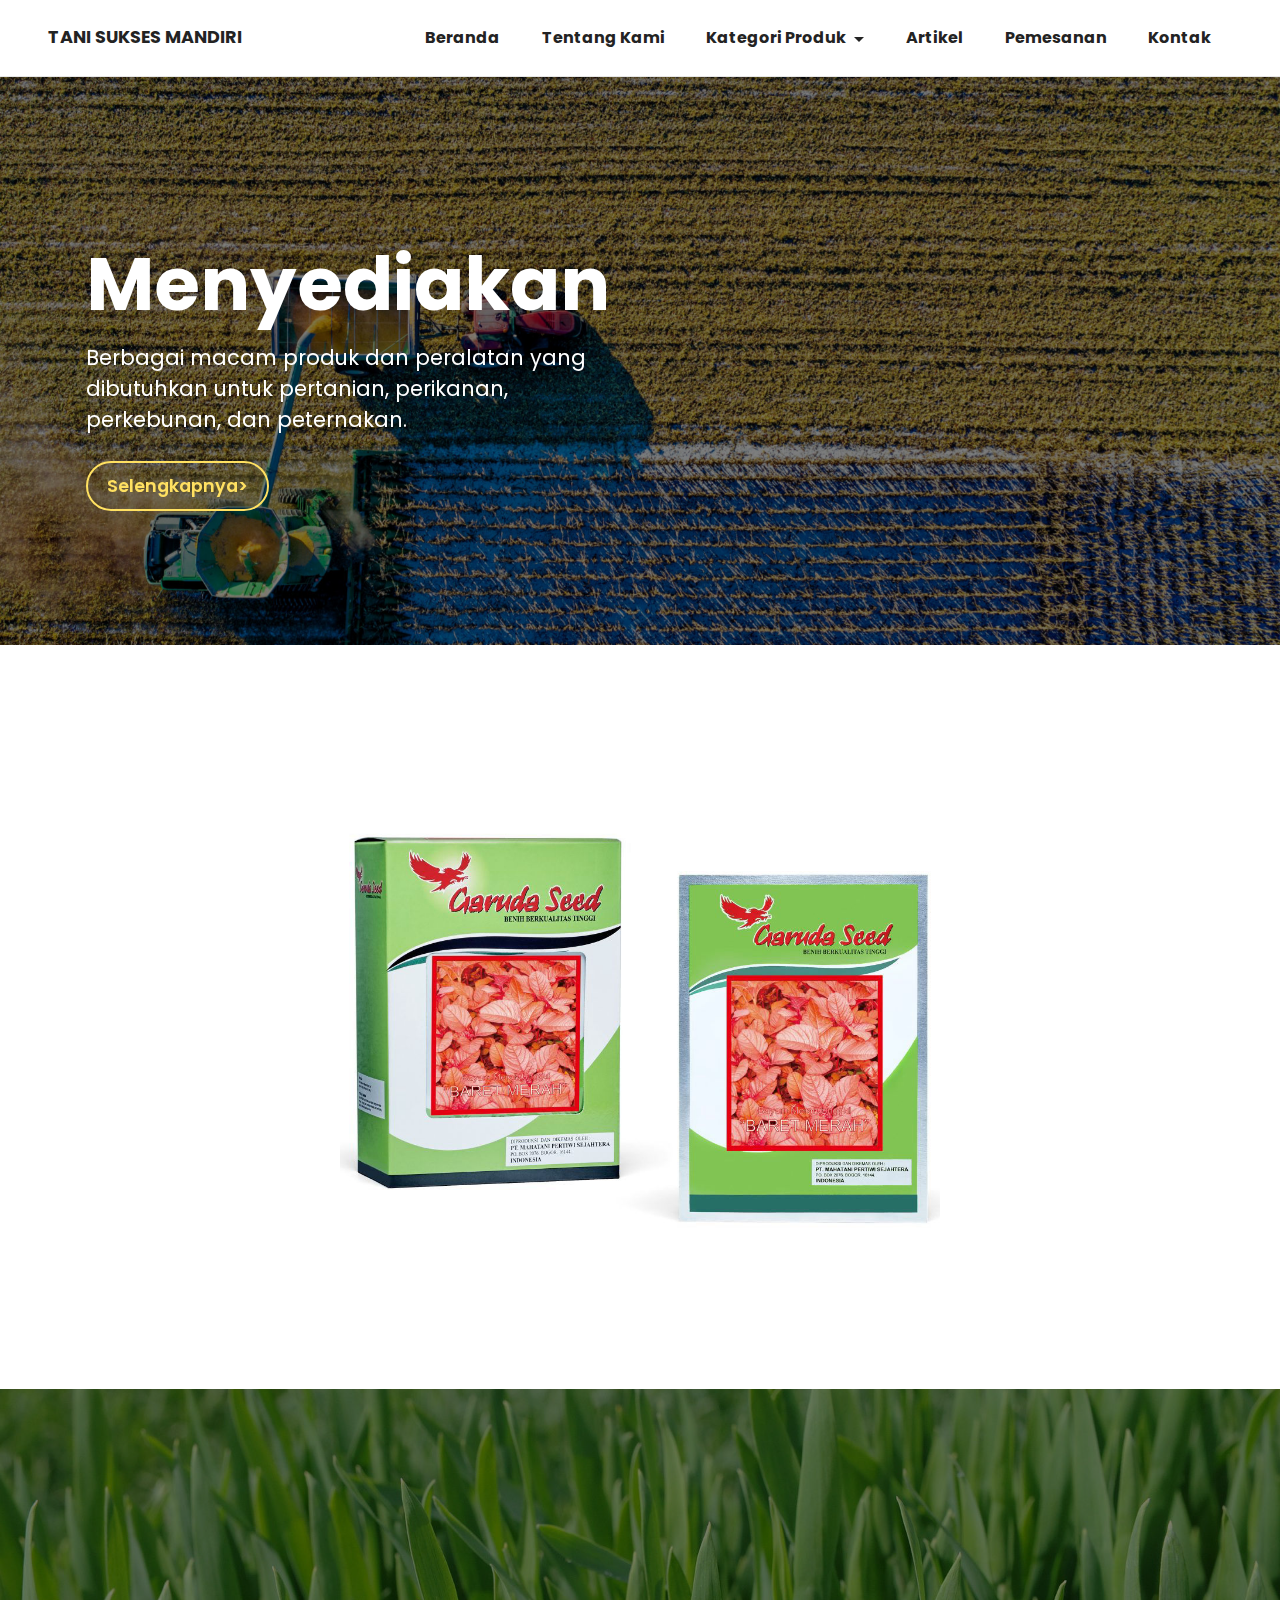
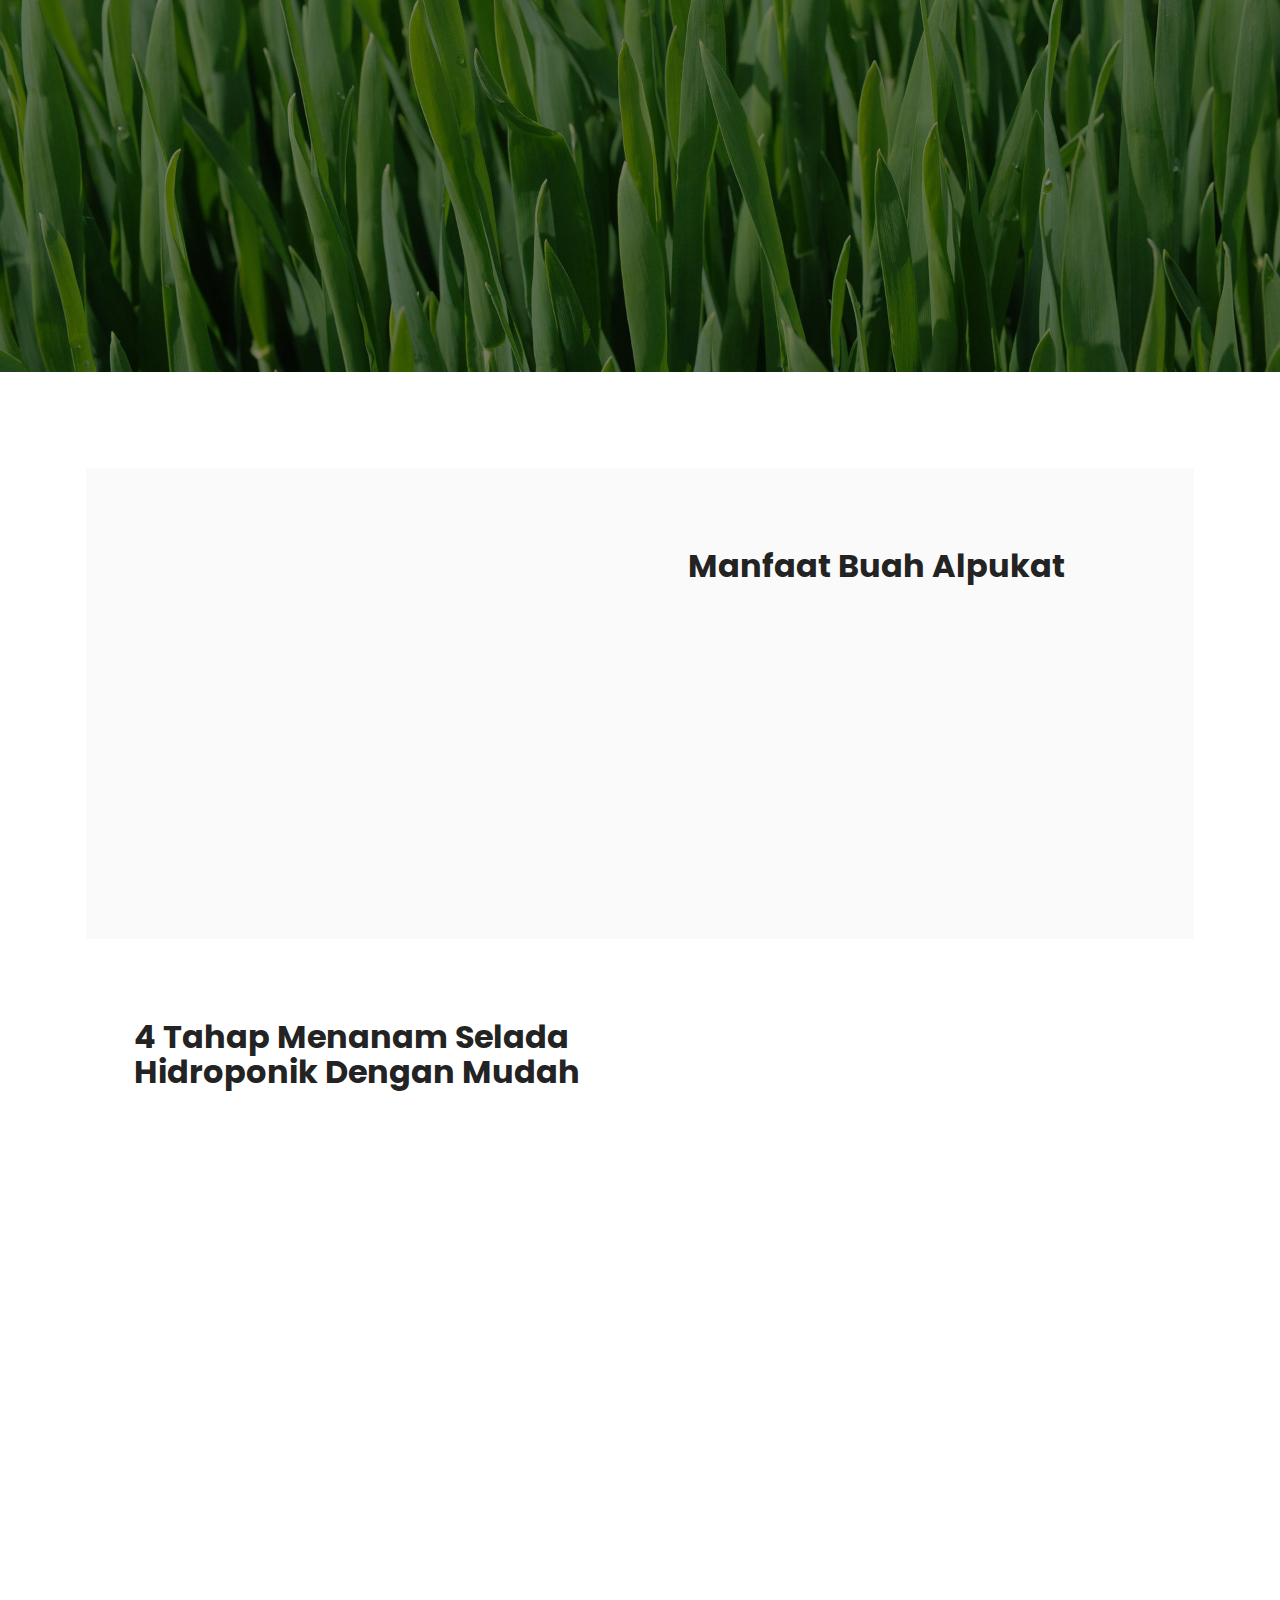
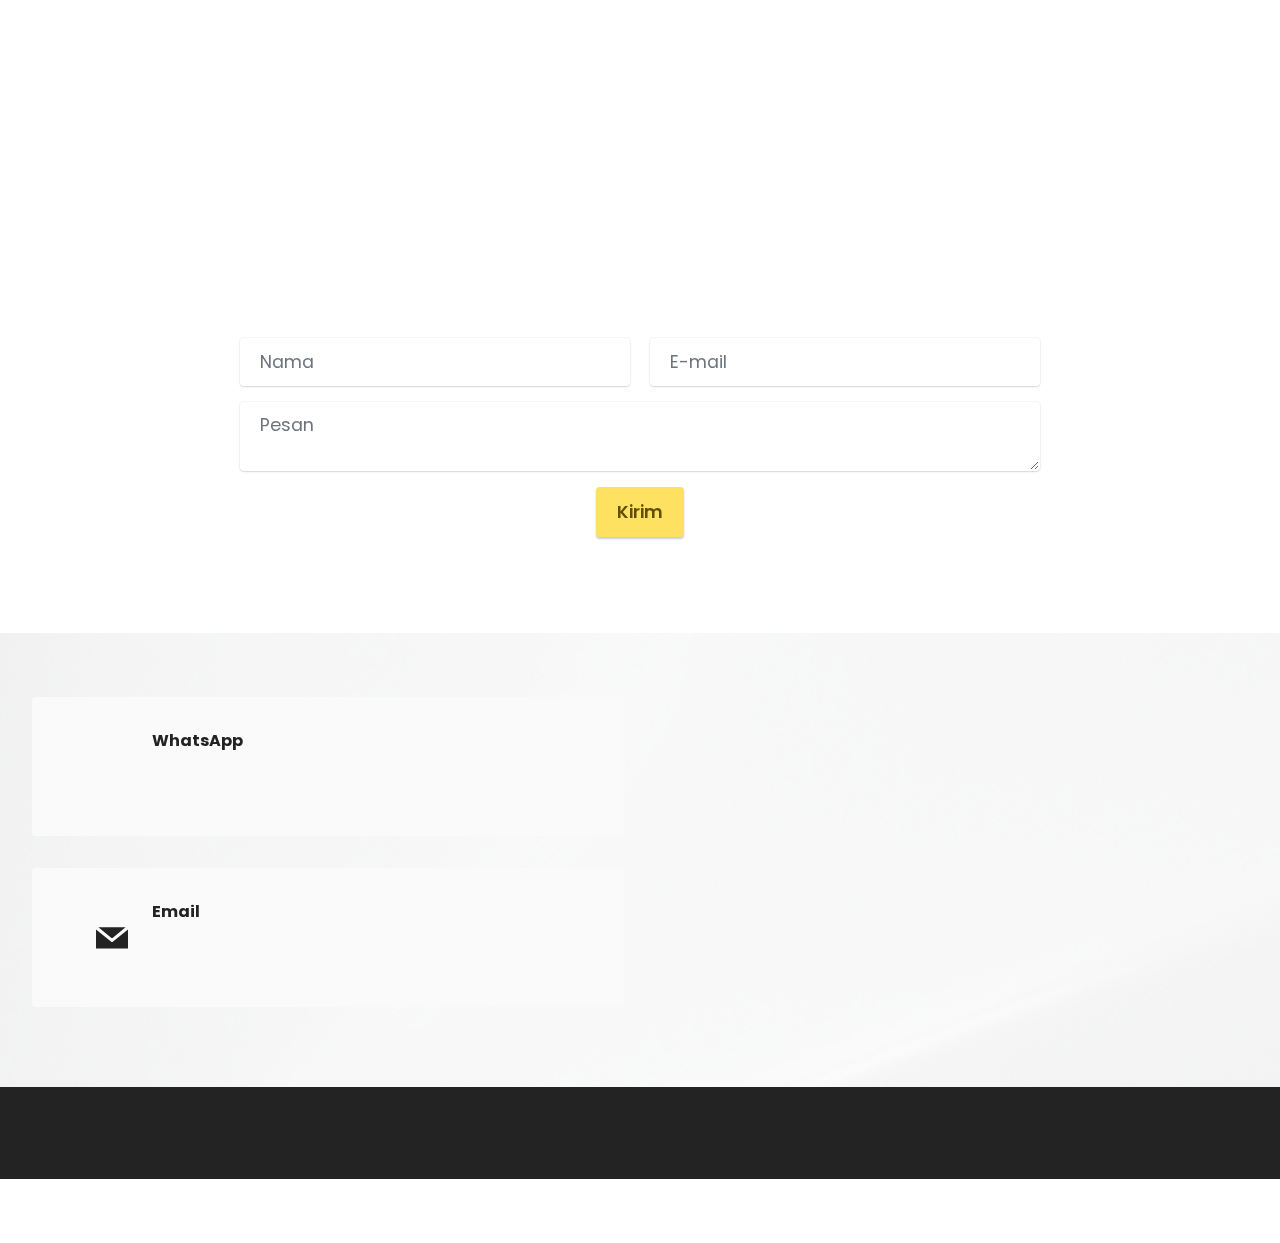
<file: index.html>
<!DOCTYPE html>
<html  >
<head>
  <!-- Site made with Mobirise Website Builder v5.8.0, https://mobirise.com -->
  <meta charset="UTF-8">
  <meta http-equiv="X-UA-Compatible" content="IE=edge">
  <meta name="generator" content="Mobirise v5.8.0, mobirise.com">
  <meta name="viewport" content="width=device-width, initial-scale=1, minimum-scale=1">
  <link rel="shortcut icon" href="assets/images/mbr-2.png" type="image/x-icon">
  <meta name="description" content="Beranda">
  
  
  <title>Beranda</title>
  <link rel="stylesheet" href="assets/web/assets/mobirise-icons2/mobirise2.css">
  <link rel="stylesheet" href="assets/bootstrap/css/bootstrap.min.css">
  <link rel="stylesheet" href="assets/bootstrap/css/bootstrap-grid.min.css">
  <link rel="stylesheet" href="assets/bootstrap/css/bootstrap-reboot.min.css">
  <link rel="stylesheet" href="assets/parallax/jarallax.css">
  <link rel="stylesheet" href="assets/animatecss/animate.css">
  <link rel="stylesheet" href="assets/dropdown/css/style.css">
  <link rel="stylesheet" href="assets/socicon/css/styles.css">
  <link rel="stylesheet" href="assets/theme/css/style.css">
  <link rel="preload" href="https://fonts.googleapis.com/css?family=Poppins:100,100i,200,200i,300,300i,400,400i,500,500i,600,600i,700,700i,800,800i,900,900i&display=swap" as="style" onload="this.onload=null;this.rel='stylesheet'">
  <noscript><link rel="stylesheet" href="https://fonts.googleapis.com/css?family=Poppins:100,100i,200,200i,300,300i,400,400i,500,500i,600,600i,700,700i,800,800i,900,900i&display=swap"></noscript>
  <link rel="preload" as="style" href="assets/mobirise/css/mbr-additional.css"><link rel="stylesheet" href="assets/mobirise/css/mbr-additional.css" type="text/css">

  
  
  
</head>
<body>
  
  <section data-bs-version="5.1" class="menu cid-s48OLK6784" once="menu" id="menu1-h">
    
    <nav class="navbar navbar-dropdown navbar-fixed-top navbar-expand-lg">
        <div class="container-fluid">
            <div class="navbar-brand">
                
                <span class="navbar-caption-wrap"><a class="navbar-caption text-black text-primary display-4" href="index.html">TANI SUKSES MANDIRI</a></span>
            </div>
            <button class="navbar-toggler" type="button" data-toggle="collapse" data-bs-toggle="collapse" data-target="#navbarSupportedContent" data-bs-target="#navbarSupportedContent" aria-controls="navbarNavAltMarkup" aria-expanded="false" aria-label="Toggle navigation">
                <div class="hamburger">
                    <span></span>
                    <span></span>
                    <span></span>
                    <span></span>
                </div>
            </button>
            <div class="collapse navbar-collapse" id="navbarSupportedContent">
                <ul class="navbar-nav nav-dropdown nav-right" data-app-modern-menu="true"><li class="nav-item"><a class="nav-link link text-black display-5" href="https://mobirise.com"><strong></strong></a></li>
                    <li class="nav-item"><a class="nav-link link text-black text-primary display-5" href="index.html"><strong>Beranda</strong></a></li><li class="nav-item"><a class="nav-link link text-black text-primary display-5" href="tentang_kami.html" aria-expanded="false"><strong>Tentang Kami</strong></a></li><li class="nav-item dropdown"><a class="nav-link link text-black dropdown-toggle display-5" href="https://mobirise.com" data-toggle="dropdown-submenu" data-bs-toggle="dropdown" data-bs-auto-close="outside" aria-expanded="false"><strong>Kategori Produk</strong></a><div class="dropdown-menu" aria-labelledby="dropdown-425"><a class="text-black dropdown-item text-primary display-5" href="bibit.html">Bibit</a><a class="text-black show dropdown-item text-primary display-5" href="nutrisi.html">Nutrisi</a><a class="text-black show dropdown-item text-primary display-5" href="pakan.html">Pakan</a><a class="text-black show dropdown-item text-primary display-5" href="peralatan.html">Peralatan</a><a class="text-black show dropdown-item text-primary display-5" href="pestisida.html">Pestisida</a><a class="text-black dropdown-item text-primary display-5" href="pupuk.html">Pupuk</a></div></li><li class="nav-item"><a class="nav-link link text-black text-primary show display-5" href="artikel.html" aria-expanded="false"><strong>Artikel</strong></a></li><li class="nav-item"><a class="nav-link link text-black text-primary display-5" href="pemesanan.html"><strong>Pemesanan</strong></a></li><li class="nav-item"><a class="nav-link link text-black text-primary display-5" href="kontak.html"><strong>Kontak</strong></a></li></ul>
                
                
            </div>
        </div>
    </nav>

</section>

<section data-bs-version="5.1" class="header4 cid-twGBLW7Qun mbr-parallax-background" id="header4-16">

    
    <div class="mbr-overlay"></div>
    <div class="container">
        <div class="row">
            <div class="content-wrap">
                <h1 class="mbr-section-title mbr-fonts-style mbr-white mb-3 display-1"><strong>Menyediakan</strong></h1>
                
                <p class="mbr-fonts-style mbr-text mbr-white mb-3 display-7">Berbagai macam produk dan peralatan yang dibutuhkan untuk pertanian, perikanan, perkebunan, dan peternakan.
                </p>

                <div class="mbr-section-btn"><a class="btn btn-primary-outline display-4" href="kategori_produk.html">Selengkapnya&gt;</a></div>
            </div>
        </div>
    </div>
</section>

<section data-bs-version="5.1" class="slider2 cid-ty2aeGhTLm" id="slider2-3s">
    

    
    <div class="container-fluid">
        <div class="row justify-content-center">
            <div class="col-12 col-md-10 col-lg-12">
                <div class="carousel slide carousel-fade" id="tycIQWg5sS" data-ride="carousel" data-bs-ride="carousel" data-interval="4000" data-bs-interval="4000">
                    
                    <ol class="carousel-indicators">
                        <li data-slide-to="0" data-bs-slide-to="0" class="active" data-target="#tycIQWg5sS" data-bs-target="#tycIQWg5sS"></li>
                        <li data-slide-to="1" data-bs-slide-to="1" data-target="#tycIQWg5sS" data-bs-target="#tycIQWg5sS"></li>
                        <li data-slide-to="2" data-bs-slide-to="2" data-target="#tycIQWg5sS" data-bs-target="#tycIQWg5sS"></li><li data-slide-to="3" data-bs-slide-to="3" data-target="#tycIQWg5sS" data-bs-target="#tycIQWg5sS"></li><li data-slide-to="4" data-bs-slide-to="4" data-target="#tycIQWg5sS" data-bs-target="#tycIQWg5sS"></li><li data-slide-to="5" data-bs-slide-to="5" data-target="#tycIQWg5sS" data-bs-target="#tycIQWg5sS"></li><li data-slide-to="6" data-bs-slide-to="6" data-target="#tycIQWg5sS" data-bs-target="#tycIQWg5sS"></li><li data-slide-to="7" data-bs-slide-to="7" data-target="#tycIQWg5sS" data-bs-target="#tycIQWg5sS"></li>
                    </ol>
                    <div class="carousel-inner">
                        <div class="carousel-item slider-image item active">
                            <div class="item-wrapper">
                                <img class="d-block w-100" src="assets/images/baret-merah-1024x1024.jpg" alt="Mobirise Website Builder" data-slide-to="0" data-bs-slide-to="0">
                                
                            </div>
                        </div>
                        <div class="carousel-item slider-image item">
                            <div class="item-wrapper">
                                <img class="d-block w-100" src="assets/images/sempurna-1024x1024.jpg" alt="Mobirise Website Builder" data-slide-to="1" data-bs-slide-to="1">
                                
                            </div>
                        </div>
                        <div class="carousel-item slider-image item">
                            <div class="item-wrapper">
                                <img class="d-block w-100" src="assets/images/benua-1024x1024-1-600x600.jpeg" alt="Mobirise Website Builder" data-slide-to="2" data-bs-slide-to="2">
                                
                            </div>
                        </div><div class="carousel-item slider-image item">
                            <div class="item-wrapper">
                                <img class="d-block w-100" src="assets/images/balada-600x600.jpg" alt="Mobirise Website Builder" data-slide-to="3" data-bs-slide-to="3">
                                
                            </div>
                        </div><div class="carousel-item slider-image item">
                            <div class="item-wrapper">
                                <img class="d-block w-100" src="assets/images/kerinci-1024x1024.jpg" alt="Mobirise Website Builder" data-slide-to="4" data-bs-slide-to="4">
                                
                            </div>
                        </div><div class="carousel-item slider-image item">
                            <div class="item-wrapper">
                                <img class="d-block w-100" src="assets/images/torino-506x506.jpg" alt="Mobirise Website Builder" data-slide-to="5" data-bs-slide-to="5">
                                
                            </div>
                        </div><div class="carousel-item slider-image item">
                            <div class="item-wrapper">
                                <img class="d-block w-100" src="assets/images/jatayu-506x506.jpg" alt="Mobirise Website Builder" data-slide-to="6" data-bs-slide-to="6">
                                
                            </div>
                        </div><div class="carousel-item slider-image item">
                            <div class="item-wrapper">
                                <img class="d-block w-100" src="assets/images/tibet-506x506.jpg" alt="Mobirise Website Builder" data-slide-to="7" data-bs-slide-to="7">
                                
                            </div>
                        </div>
                    </div>
                    <a class="carousel-control carousel-control-prev" role="button" data-slide="prev" data-bs-slide="prev" href="#tycIQWg5sS">
                        <span class="mobi-mbri mobi-mbri-arrow-prev" aria-hidden="true"></span>
                        <span class="sr-only visually-hidden">Previous</span>
                    </a>
                    <a class="carousel-control carousel-control-next" role="button" data-slide="next" data-bs-slide="next" href="#tycIQWg5sS">
                        <span class="mobi-mbri mobi-mbri-arrow-next" aria-hidden="true"></span>
                        <span class="sr-only visually-hidden">Next</span>
                    </a>
                </div>
            </div>
        </div>
    </div>
</section>

<section data-bs-version="5.1" class="info1 cid-ty2ym1Afs7" id="info1-4f">
    

    
    <div class="mbr-overlay" style="opacity: 0.5; background-color: rgb(0, 0, 0);"></div>
    <div class="align-center container-fluid">
        <div class="row justify-content-center">
            <div class="col-12 col-lg-8">
                <h3 class="mbr-section-title mb-4 mbr-fonts-style display-1"><strong>Baca artikel menarik seputar pertanian.</strong>
                </h3>
                
                <div class="mbr-section-btn"><a class="btn btn-warning-outline display-4" href="artikel.html">Baca Artikel &gt;</a></div>
            </div>
        </div>
    </div>
</section>

<section data-bs-version="5.1" class="features16 cid-ty5yhpCWaR" id="features17-4o">
    

    
    
    <div class="container">
        <div class="content-wrapper">
            <div class="row align-items-center">
                <div class="col-12 col-lg-6">
                    <div class="image-wrapper">
                        <img src="assets/images/mbr-1.png" alt="Mobirise Website Builder">
                    </div>
                </div>
                <div class="col-12 col-lg">
                    <div class="text-wrapper">
                        <h6 class="card-title mbr-fonts-style display-2"><strong>Manfaat Buah Alpukat</strong><br><strong><br></strong></h6>
                        <p class="mbr-text mbr-fonts-style mb-4 display-4">
                            Buah alpukat memiliki banyak manfaat bagi kesehatan. Alpukat kaya akan nutrisi dan serat, serta mengandung lemak sehat yang baik untuk jantung. Beberapa manfaat kesehatan dari buah alpukat meliputi...</p>
                        <div class="mbr-section-btn mt-3"><a class="btn btn-primary display-4" href="artikel-alpukat.html" target="_blank">Selengkapnya&gt;</a></div>
                    </div>
                </div>
            </div>
        </div>
    </div>
</section>

<section data-bs-version="5.1" class="features15 cid-tya1X1YQSy" id="features16-5m">

    

    
    
    <div class="container">
        <div class="content-wrapper">
            <div class="row align-items-center">
                <div class="col-12 col-lg">
                    <div class="text-wrapper">
                        <h6 class="card-title mbr-fonts-style display-2"><strong>4 Tahap Menanam Selada Hidroponik Dengan Mudah</strong><br><strong><br></strong></h6>
                        <p class="mbr-text mbr-fonts-style mb-4 display-4">
                            Jika kamu suka salad, pasti sudah tidak asing lagi dengan Selada Hijau (lettuce). Sekarang, kamu bisa menanam selada sendiri di rumah lho! Berikut ini adalah empat tahapan menanam selada hidroponik menggunakan sistem yang paling sederhana. Baca artikel ini sampai habis ya!</p>
                        <div class="mbr-section-btn mt-3"><a class="btn btn-warning display-4" href="https://mobiri.se">Baca Artikel &gt;</a></div>
                    </div>
                </div>
                <div class="col-12 col-lg-6">
                    <div class="image-wrapper">
                        <img src="assets/images/white-vegetable-healthy-fresh-natural.jpg" alt="Mobirise Website Builder">
                    </div>
                </div>
            </div>
        </div>
    </div>
</section>

<section data-bs-version="5.1" class="content7 cid-tya1ocXJYI" id="content7-5k">
    
    <div class="container-fluid">
        <div class="row justify-content-center">
            <div class="col-12 col-md-12">
                <blockquote>
                <h5 class="mbr-section-title mbr-fonts-style mb-2 display-2"><strong>Konsultasi &gt;</strong></h5>
                <p class="mbr-text mbr-fonts-style display-4">Jika Anda kesulitan dalam menentukan produk apa yang seharusnya Anda butuhkan, silahkan langsung konsultasikan dengan cara menghubungi kami pada kontak yang tertera atau bisa langsung datang ke toko offline kami. Dengan senang hati kami akan memberikan solusi obat-obatan atau alat apa yang perlu Anda beli.</p></blockquote>
            </div>
        </div>
    </div>
</section>

<section data-bs-version="5.1" class="form5 cid-tya0Y7oaF2" id="form5-5j">
    
    
    <div class="container-fluid">
        <div class="mbr-section-head">
            <h3 class="mbr-section-title mbr-fonts-style align-center mb-0 display-2">
                <strong>Kritik dan Saran</strong></h3>
            
        </div>
        <div class="row justify-content-center mt-4">
            <div class="col-lg-8 mx-auto mbr-form" data-form-type="formoid">
                <form action="https://mobirise.eu/" method="POST" class="mbr-form form-with-styler" data-form-title="Form Name"><input type="hidden" name="email" data-form-email="true" value="TuA3FVo5AZMjPqAUlR194+jRN2ZTZyqnyqFl2Wk1RJw4kzl14XTMmlN/K0NGNaD3WY2+Y8o/qw9NcPrN672dAaX7p91AeSgnZKM/XpzNxNoO7VvpEKotTIVLCxzFkYwe">
                    <div class="row">
                        <div hidden="hidden" data-form-alert="" class="alert alert-success col-12">Thanks for filling out the form!</div>
                        <div hidden="hidden" data-form-alert-danger="" class="alert alert-danger col-12">
                            Oops...! some problem!
                        </div>
                    </div>
                    <div class="dragArea row">
                        <div class="col-md col-sm-12 form-group mb-3" data-for="name">
                            <input type="text" name="name" placeholder="Nama" data-form-field="name" class="form-control" value="" id="name-form5-5j">
                        </div>
                        <div class="col-md col-sm-12 form-group mb-3" data-for="email">
                            <input type="email" name="email" placeholder="E-mail" data-form-field="email" class="form-control" value="" id="email-form5-5j">
                        </div>
                        
                        <div class="col-12 form-group mb-3" data-for="textarea">
                            <textarea name="textarea" placeholder="Pesan" data-form-field="textarea" class="form-control" id="textarea-form5-5j"></textarea>
                        </div>
                        <div class="col-lg-12 col-md-12 col-sm-12 align-center mbr-section-btn"><button type="submit" class="btn btn-primary display-4">Kirim</button></div>
                    </div>
                </form>
            </div>
        </div>
    </div>
</section>

<section data-bs-version="5.1" class="contacts3 map1 cid-ty0ScWUQb4" id="contacts3-3j">

    

    
    <div class="mbr-overlay" style="opacity: 0.8; background-color: rgb(250, 250, 250);"></div>
    <div class="container-fluid">
        
        <div class="row justify-content-center mt-4">
            <div class="card col-12 col-md-6">
                <div class="card-wrapper">
                    <div class="image-wrapper">
                        <a href="https://wa.me/6282179485755"><span class="mbr-iconfont socicon-whatsapp socicon" style="color: rgb(35, 35, 35); fill: rgb(35, 35, 35);"></span></a>
                    </div>
                    <div class="text-wrapper">
                        <h6 class="card-title mbr-fonts-style mb-1 display-5">
                            <strong>WhatsApp</strong></h6>
                        <p class="mbr-text mbr-fonts-style display-7">082179485755</p>
                    </div>
                </div>
                <div class="card-wrapper">
                    <div class="image-wrapper">
                        <span class="mbr-iconfont socicon-mail socicon" style="color: rgb(35, 35, 35); fill: rgb(35, 35, 35);"></span>
                    </div>
                    <div class="text-wrapper">
                        <h6 class="card-title mbr-fonts-style mb-1 display-5">
                            <strong>Email</strong>
                        </h6>
                        <p class="mbr-text mbr-fonts-style display-7">tanisuksesmandiri@gmail.com</p>
                    </div>
                </div>
            </div>
            <div class="map-wrapper col-12 col-md-6">
                <div class="google-map"><iframe frameborder="0" style="border:0" src="https://www.google.com/maps/embed?pb=!1m18!1m12!1m3!1d497.9017690572735!2d102.86450626339499!3d-3.297084263239405!2m3!1f0!2f0!3f0!3m2!1i1024!2i768!4f13.1!3m3!1m2!1s0x2e30e1608075e80f%3A0x7b25af7b970855f1!2sTOKO%20TANI%20SUKSES%20MANDIRI!5e0!3m2!1sid!2sid!4v1677178137051!5m2!1sid!2sid" allowfullscreen=""></iframe></div>
            </div>
        </div>
    </div>
</section>

<section data-bs-version="5.1" class="footer7 cid-ty5uArJn1e" once="footers" id="footer7-4n">

    

    

    <div class="container">
        <div class="media-container-row align-center mbr-white">
            <div class="col-12">
                <p class="mbr-text mb-0 mbr-fonts-style display-7">
                    © Copyright 2023 - Tani Sukses Mandiri</p>
            </div>
        </div>
    </div>
</section><section class="display-7" style="padding: 0;align-items: center;justify-content: center;flex-wrap: wrap;    align-content: center;display: flex;position: relative;height: 4rem;"><p href="https://mobiri.se/2954381" style="flex: 1 1;height: 4rem;position: absolute;width: 100%;z-index: 1;"><img alt="" style="height: 4rem;" src="[data-uri]"></p><p style="margin: 0;text-align: center;" class="display-7"></p><p style="z-index:1" href="https://mobirise.com/builder/landing-page-software.html"></p></section><script src="assets/bootstrap/js/bootstrap.bundle.min.js"></script>  <script src="assets/parallax/jarallax.js"></script>  <script src="assets/smoothscroll/smooth-scroll.js"></script>  <script src="assets/ytplayer/index.js"></script>  <script src="assets/dropdown/js/navbar-dropdown.js"></script>  <script src="assets/theme/js/script.js"></script>  <script src="assets/formoid/formoid.min.js"></script>  
  
  
 <div id="scrollToTop" class="scrollToTop mbr-arrow-up"><a style="text-align: center;"><i class="mbr-arrow-up-icon mbr-arrow-up-icon-cm cm-icon cm-icon-smallarrow-up"></i></a></div>
    <input name="animation" type="hidden">
  </body>
</html>
</file>
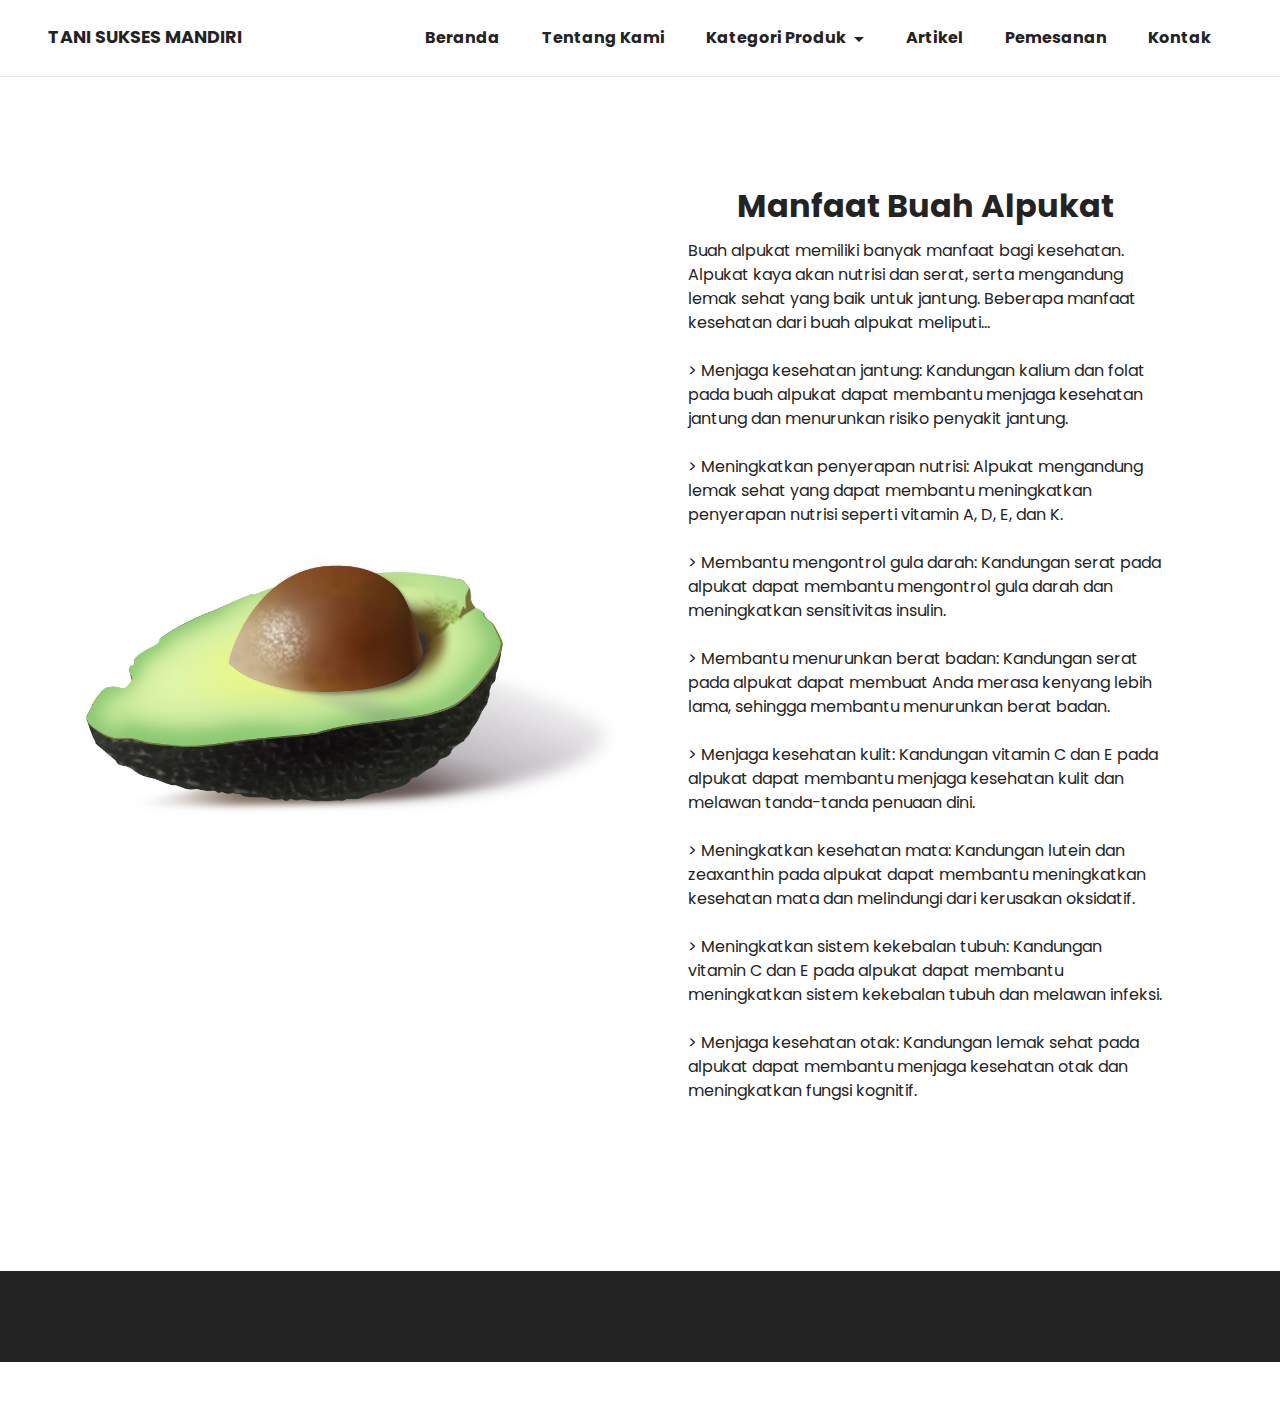
<file: artikel-alpukat.html>
<!DOCTYPE html>
<html  >
<head>
  <!-- Site made with Mobirise Website Builder v5.8.0, https://mobirise.com -->
  <meta charset="UTF-8">
  <meta http-equiv="X-UA-Compatible" content="IE=edge">
  <meta name="generator" content="Mobirise v5.8.0, mobirise.com">
  <meta name="viewport" content="width=device-width, initial-scale=1, minimum-scale=1">
  <link rel="shortcut icon" href="assets/images/mbr-2.png" type="image/x-icon">
  <meta name="description" content="Manfaat Buah Alpukat">
  
  
  <title>Artikel Alpukat</title>
  <link rel="stylesheet" href="assets/bootstrap/css/bootstrap.min.css">
  <link rel="stylesheet" href="assets/bootstrap/css/bootstrap-grid.min.css">
  <link rel="stylesheet" href="assets/bootstrap/css/bootstrap-reboot.min.css">
  <link rel="stylesheet" href="assets/animatecss/animate.css">
  <link rel="stylesheet" href="assets/dropdown/css/style.css">
  <link rel="stylesheet" href="assets/socicon/css/styles.css">
  <link rel="stylesheet" href="assets/theme/css/style.css">
  <link rel="preload" href="https://fonts.googleapis.com/css?family=Poppins:100,100i,200,200i,300,300i,400,400i,500,500i,600,600i,700,700i,800,800i,900,900i&display=swap" as="style" onload="this.onload=null;this.rel='stylesheet'">
  <noscript><link rel="stylesheet" href="https://fonts.googleapis.com/css?family=Poppins:100,100i,200,200i,300,300i,400,400i,500,500i,600,600i,700,700i,800,800i,900,900i&display=swap"></noscript>
  <link rel="preload" as="style" href="assets/mobirise/css/mbr-additional.css"><link rel="stylesheet" href="assets/mobirise/css/mbr-additional.css" type="text/css">

  
  
  
</head>
<body>
  
  <section data-bs-version="5.1" class="menu cid-s48OLK6784" once="menu" id="menu1-5n">
    
    <nav class="navbar navbar-dropdown navbar-fixed-top navbar-expand-lg">
        <div class="container-fluid">
            <div class="navbar-brand">
                
                <span class="navbar-caption-wrap"><a class="navbar-caption text-black text-primary display-4" href="index.html">TANI SUKSES MANDIRI</a></span>
            </div>
            <button class="navbar-toggler" type="button" data-toggle="collapse" data-bs-toggle="collapse" data-target="#navbarSupportedContent" data-bs-target="#navbarSupportedContent" aria-controls="navbarNavAltMarkup" aria-expanded="false" aria-label="Toggle navigation">
                <div class="hamburger">
                    <span></span>
                    <span></span>
                    <span></span>
                    <span></span>
                </div>
            </button>
            <div class="collapse navbar-collapse" id="navbarSupportedContent">
                <ul class="navbar-nav nav-dropdown nav-right" data-app-modern-menu="true"><li class="nav-item"><a class="nav-link link text-black display-5" href="https://mobirise.com"><strong></strong></a></li>
                    <li class="nav-item"><a class="nav-link link text-black text-primary display-5" href="index.html"><strong>Beranda</strong></a></li><li class="nav-item"><a class="nav-link link text-black text-primary display-5" href="tentang_kami.html" aria-expanded="false"><strong>Tentang Kami</strong></a></li><li class="nav-item dropdown"><a class="nav-link link text-black dropdown-toggle display-5" href="https://mobirise.com" data-toggle="dropdown-submenu" data-bs-toggle="dropdown" data-bs-auto-close="outside" aria-expanded="false"><strong>Kategori Produk</strong></a><div class="dropdown-menu" aria-labelledby="dropdown-425"><a class="text-black dropdown-item text-primary display-5" href="bibit.html">Bibit</a><a class="text-black show dropdown-item text-primary display-5" href="nutrisi.html">Nutrisi</a><a class="text-black show dropdown-item text-primary display-5" href="pakan.html">Pakan</a><a class="text-black show dropdown-item text-primary display-5" href="peralatan.html">Peralatan</a><a class="text-black show dropdown-item text-primary display-5" href="pestisida.html">Pestisida</a><a class="text-black dropdown-item text-primary display-5" href="pupuk.html">Pupuk</a></div></li><li class="nav-item"><a class="nav-link link text-black text-primary show display-5" href="artikel.html" aria-expanded="false"><strong>Artikel</strong></a></li><li class="nav-item"><a class="nav-link link text-black text-primary display-5" href="pemesanan.html"><strong>Pemesanan</strong></a></li><li class="nav-item"><a class="nav-link link text-black text-primary display-5" href="kontak.html"><strong>Kontak</strong></a></li></ul>
                
                
            </div>
        </div>
    </nav>

</section>

<section data-bs-version="5.1" class="image1 cid-tyarE4dWMh" id="image1-5q">
    

    
    

    <div class="container">
        <div class="row align-items-center">
            <div class="col-12 col-lg-6">
                <div class="image-wrapper">
                    <img src="assets/images/mbr-1.png" alt="Mobirise Website Builder">
                    
                </div>
            </div>
            <div class="col-12 col-lg">
                <div class="text-wrapper">
                    <h3 class="mbr-section-title mbr-fonts-style mb-3 display-2">
                        <strong>Manfaat Buah Alpukat</strong><strong><br></strong></h3>
                    <p class="mbr-text mbr-fonts-style display-5">Buah alpukat memiliki banyak manfaat bagi kesehatan. Alpukat kaya akan nutrisi dan serat, serta mengandung lemak sehat yang baik untuk jantung. Beberapa manfaat kesehatan dari buah alpukat meliputi...<br><br>&gt; Menjaga kesehatan jantung: Kandungan kalium dan folat pada buah alpukat dapat membantu menjaga kesehatan jantung dan menurunkan risiko penyakit jantung.
<br>
<br>&gt; Meningkatkan penyerapan nutrisi: Alpukat mengandung lemak sehat yang dapat membantu meningkatkan penyerapan nutrisi seperti vitamin A, D, E, dan K.
<br>
<br>&gt; Membantu mengontrol gula darah: Kandungan serat pada alpukat dapat membantu mengontrol gula darah dan meningkatkan sensitivitas insulin.
<br>
<br>&gt; Membantu menurunkan berat badan: Kandungan serat pada alpukat dapat membuat Anda merasa kenyang lebih lama, sehingga membantu menurunkan berat badan.
<br>
<br>&gt; Menjaga kesehatan kulit: Kandungan vitamin C dan E pada alpukat dapat membantu menjaga kesehatan kulit dan melawan tanda-tanda penuaan dini.
<br>
<br>&gt; Meningkatkan kesehatan mata: Kandungan lutein dan zeaxanthin pada alpukat dapat membantu meningkatkan kesehatan mata dan melindungi dari kerusakan oksidatif.
<br>
<br>&gt; Meningkatkan sistem kekebalan tubuh: Kandungan vitamin C dan E pada alpukat dapat membantu meningkatkan sistem kekebalan tubuh dan melawan infeksi.
<br>
<br>&gt; Menjaga kesehatan otak: Kandungan lemak sehat pada alpukat dapat membantu menjaga kesehatan otak dan meningkatkan fungsi kognitif.<br>
<br></p>
                </div>
            </div>
        </div>
    </div>
</section>

<section data-bs-version="5.1" class="footer7 cid-ty5uArJn1e" once="footers" id="footer7-5o">

    

    

    <div class="container">
        <div class="media-container-row align-center mbr-white">
            <div class="col-12">
                <p class="mbr-text mb-0 mbr-fonts-style display-7">
                    © Copyright 2023 - Tani Sukses Mandiri</p>
            </div>
        </div>
    </div>
</section><section class="display-7" style="padding: 0;align-items: center;justify-content: center;flex-wrap: wrap;    align-content: center;display: flex;position: relative;height: 4rem;"><a href="https://mobiri.se/2954381" style="flex: 1 1;height: 4rem;position: absolute;width: 100%;z-index: 1;"><img alt="" style="height: 4rem;" src="[data-uri]"></a><p style="margin: 0;text-align: center;" class="display-7">Designed with &#8204;</p><a style="z-index:1" href="https://mobirise.com/offline-website-builder.html">Offline Website Software</a></section><script src="assets/bootstrap/js/bootstrap.bundle.min.js"></script>  <script src="assets/smoothscroll/smooth-scroll.js"></script>  <script src="assets/ytplayer/index.js"></script>  <script src="assets/dropdown/js/navbar-dropdown.js"></script>  <script src="assets/theme/js/script.js"></script>  
  
  
 <div id="scrollToTop" class="scrollToTop mbr-arrow-up"><a style="text-align: center;"><i class="mbr-arrow-up-icon mbr-arrow-up-icon-cm cm-icon cm-icon-smallarrow-up"></i></a></div>
    <input name="animation" type="hidden">
  </body>
</html>
</file>
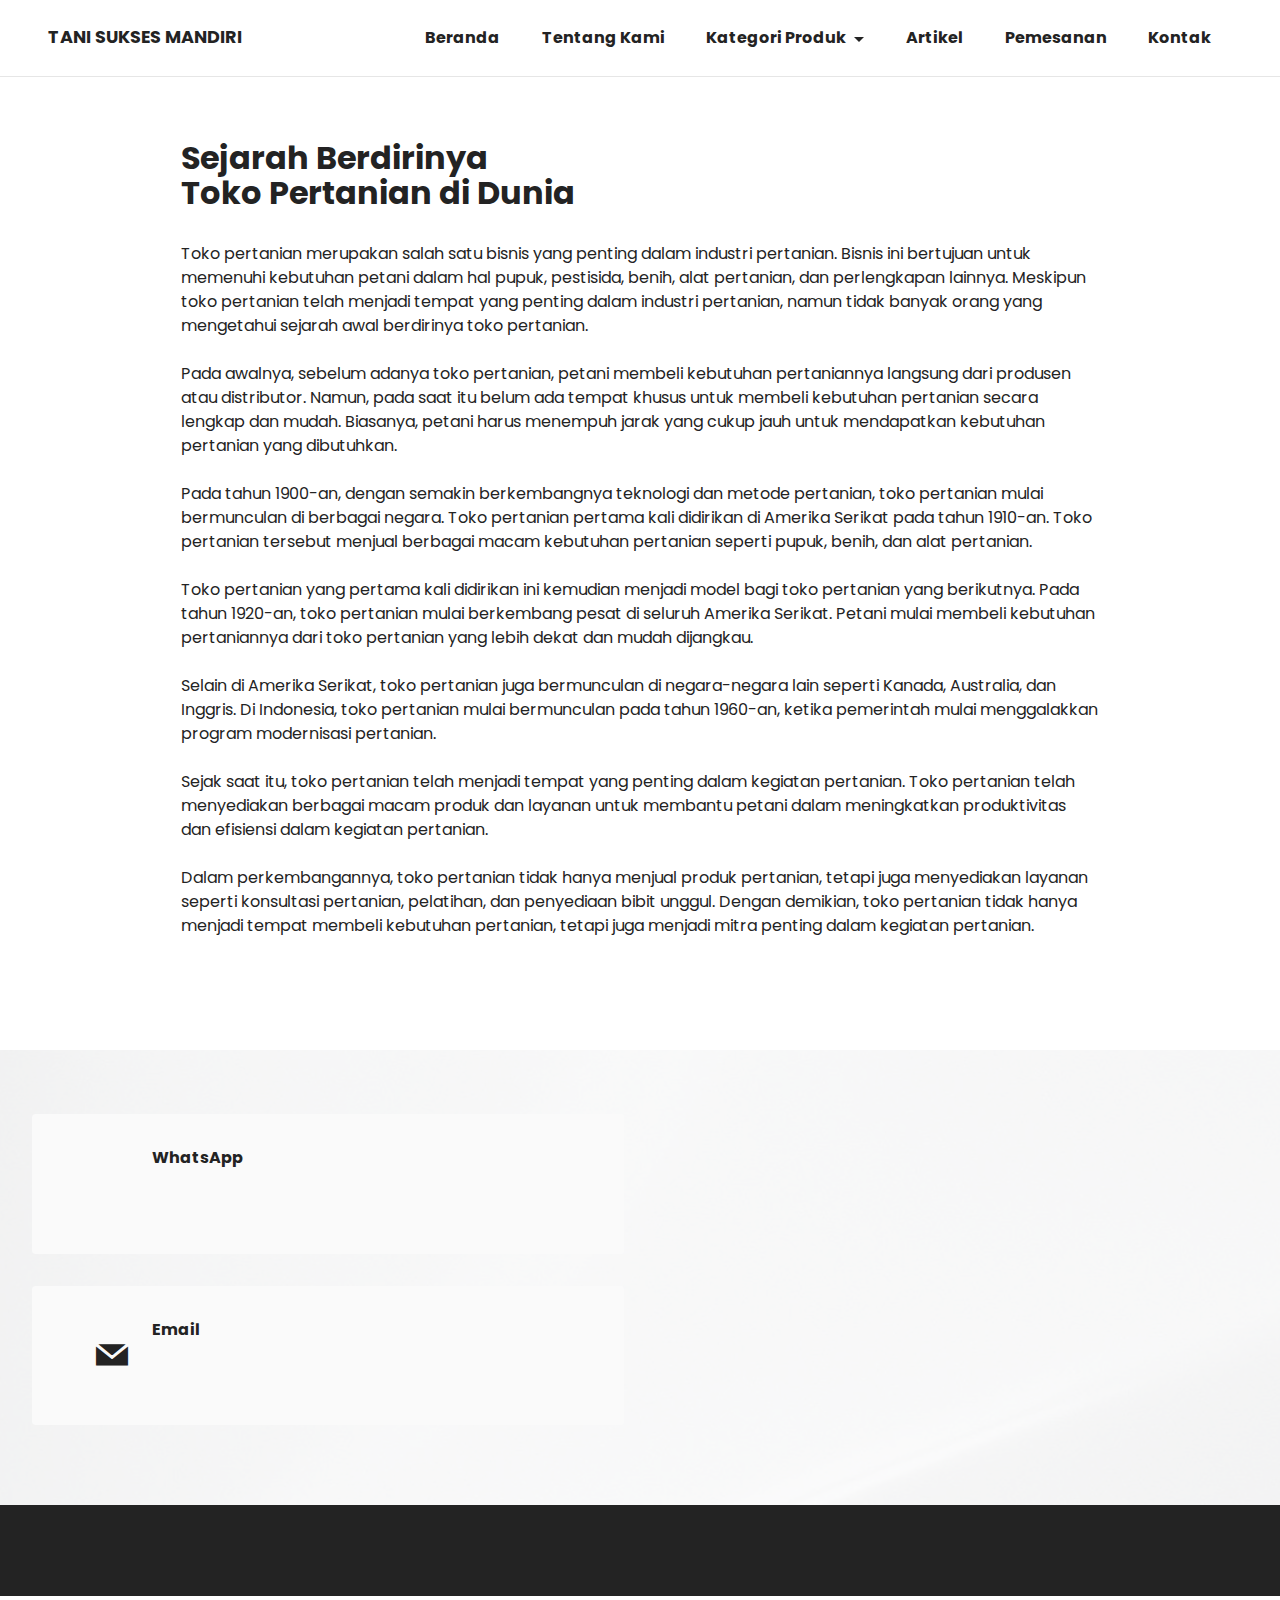
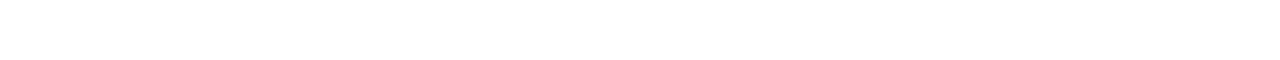
<file: artikel.html>
<!DOCTYPE html>
<html  >
<head>
  <!-- Site made with Mobirise Website Builder v5.8.0, https://mobirise.com -->
  <meta charset="UTF-8">
  <meta http-equiv="X-UA-Compatible" content="IE=edge">
  <meta name="generator" content="Mobirise v5.8.0, mobirise.com">
  <meta name="viewport" content="width=device-width, initial-scale=1, minimum-scale=1">
  <link rel="shortcut icon" href="assets/images/mbr-2.png" type="image/x-icon">
  <meta name="description" content="Artikel">
  
  
  <title>Artikel</title>
  <link rel="stylesheet" href="assets/bootstrap/css/bootstrap.min.css">
  <link rel="stylesheet" href="assets/bootstrap/css/bootstrap-grid.min.css">
  <link rel="stylesheet" href="assets/bootstrap/css/bootstrap-reboot.min.css">
  <link rel="stylesheet" href="assets/parallax/jarallax.css">
  <link rel="stylesheet" href="assets/animatecss/animate.css">
  <link rel="stylesheet" href="assets/dropdown/css/style.css">
  <link rel="stylesheet" href="assets/socicon/css/styles.css">
  <link rel="stylesheet" href="assets/theme/css/style.css">
  <link rel="preload" href="https://fonts.googleapis.com/css?family=Poppins:100,100i,200,200i,300,300i,400,400i,500,500i,600,600i,700,700i,800,800i,900,900i&display=swap" as="style" onload="this.onload=null;this.rel='stylesheet'">
  <noscript><link rel="stylesheet" href="https://fonts.googleapis.com/css?family=Poppins:100,100i,200,200i,300,300i,400,400i,500,500i,600,600i,700,700i,800,800i,900,900i&display=swap"></noscript>
  <link rel="preload" as="style" href="assets/mobirise/css/mbr-additional.css"><link rel="stylesheet" href="assets/mobirise/css/mbr-additional.css" type="text/css">

  
  
  
</head>
<body>
  
  <section data-bs-version="5.1" class="menu cid-s48OLK6784" once="menu" id="menu1-1r">
    
    <nav class="navbar navbar-dropdown navbar-fixed-top navbar-expand-lg">
        <div class="container-fluid">
            <div class="navbar-brand">
                
                <span class="navbar-caption-wrap"><a class="navbar-caption text-black text-primary display-4" href="index.html">TANI SUKSES MANDIRI</a></span>
            </div>
            <button class="navbar-toggler" type="button" data-toggle="collapse" data-bs-toggle="collapse" data-target="#navbarSupportedContent" data-bs-target="#navbarSupportedContent" aria-controls="navbarNavAltMarkup" aria-expanded="false" aria-label="Toggle navigation">
                <div class="hamburger">
                    <span></span>
                    <span></span>
                    <span></span>
                    <span></span>
                </div>
            </button>
            <div class="collapse navbar-collapse" id="navbarSupportedContent">
                <ul class="navbar-nav nav-dropdown nav-right" data-app-modern-menu="true"><li class="nav-item"><a class="nav-link link text-black display-5" href="https://mobirise.com"><strong></strong></a></li>
                    <li class="nav-item"><a class="nav-link link text-black text-primary display-5" href="index.html"><strong>Beranda</strong></a></li><li class="nav-item"><a class="nav-link link text-black text-primary display-5" href="tentang_kami.html" aria-expanded="false"><strong>Tentang Kami</strong></a></li><li class="nav-item dropdown"><a class="nav-link link text-black dropdown-toggle display-5" href="https://mobirise.com" data-toggle="dropdown-submenu" data-bs-toggle="dropdown" data-bs-auto-close="outside" aria-expanded="false"><strong>Kategori Produk</strong></a><div class="dropdown-menu" aria-labelledby="dropdown-425"><a class="text-black dropdown-item text-primary display-5" href="bibit.html">Bibit</a><a class="text-black show dropdown-item text-primary display-5" href="nutrisi.html">Nutrisi</a><a class="text-black show dropdown-item text-primary display-5" href="pakan.html">Pakan</a><a class="text-black show dropdown-item text-primary display-5" href="peralatan.html">Peralatan</a><a class="text-black show dropdown-item text-primary display-5" href="pestisida.html">Pestisida</a><a class="text-black dropdown-item text-primary display-5" href="pupuk.html">Pupuk</a></div></li><li class="nav-item"><a class="nav-link link text-black text-primary show display-5" href="artikel.html" aria-expanded="false"><strong>Artikel</strong></a></li><li class="nav-item"><a class="nav-link link text-black text-primary display-5" href="pemesanan.html"><strong>Pemesanan</strong></a></li><li class="nav-item"><a class="nav-link link text-black text-primary display-5" href="kontak.html"><strong>Kontak</strong></a></li></ul>
                
                
            </div>
        </div>
    </nav>

</section>

<section data-bs-version="5.1" class="content4 cid-ty2pFLdU2Z" id="content4-49">
    

    
    <div class="mbr-overlay" style="opacity: 1; background-color: rgb(255, 255, 255);">
    </div>
    <div class="container">
        <div class="row justify-content-center">
            <div class="title col-md-12 col-lg-10">
                <h3 class="mbr-section-title mbr-fonts-style align-center mb-4 display-2">
                    <strong>Sejarah Berdirinya</strong><br><strong>Toko Pertanian di Dunia</strong></h3>
                <h4 class="mbr-section-subtitle align-center mbr-fonts-style mb-4 display-5">Toko pertanian merupakan salah satu bisnis yang penting dalam industri pertanian. Bisnis ini bertujuan untuk memenuhi kebutuhan petani dalam hal pupuk, pestisida, benih, alat pertanian, dan perlengkapan lainnya. Meskipun toko pertanian telah menjadi tempat yang penting dalam industri pertanian, namun tidak banyak orang yang mengetahui sejarah awal berdirinya toko pertanian.
<div>
</div><div><span style="font-size: 1rem;"><br></span></div><div><span style="font-size: 1rem;">Pada awalnya, sebelum adanya toko pertanian, petani membeli kebutuhan pertaniannya langsung dari produsen atau distributor. Namun, pada saat itu belum ada tempat khusus untuk membeli kebutuhan pertanian secara lengkap dan mudah. Biasanya, petani harus menempuh jarak yang cukup jauh untuk mendapatkan kebutuhan pertanian yang dibutuhkan.</span><br></div><br><div>
</div><div>Pada tahun 1900-an, dengan semakin berkembangnya teknologi dan metode pertanian, toko pertanian mulai bermunculan di berbagai negara. Toko pertanian pertama kali didirikan di Amerika Serikat pada tahun 1910-an. Toko pertanian tersebut menjual berbagai macam kebutuhan pertanian seperti pupuk, benih, dan alat pertanian.</div><br><div>
</div><div>Toko pertanian yang pertama kali didirikan ini kemudian menjadi model bagi toko pertanian yang berikutnya. Pada tahun 1920-an, toko pertanian mulai berkembang pesat di seluruh Amerika Serikat. Petani mulai membeli kebutuhan pertaniannya dari toko pertanian yang lebih dekat dan mudah dijangkau.</div><br><div>
</div><div>Selain di Amerika Serikat, toko pertanian juga bermunculan di negara-negara lain seperti Kanada, Australia, dan Inggris. Di Indonesia, toko pertanian mulai bermunculan pada tahun 1960-an, ketika pemerintah mulai menggalakkan program modernisasi pertanian.</div><br><div>
</div><div>Sejak saat itu, toko pertanian telah menjadi tempat yang penting dalam kegiatan pertanian. Toko pertanian telah menyediakan berbagai macam produk dan layanan untuk membantu petani dalam meningkatkan produktivitas dan efisiensi dalam kegiatan pertanian.</div><br><div>
</div><div>Dalam perkembangannya, toko pertanian tidak hanya menjual produk pertanian, tetapi juga menyediakan layanan seperti konsultasi pertanian, pelatihan, dan penyediaan bibit unggul. Dengan demikian, toko pertanian tidak hanya menjadi tempat membeli kebutuhan pertanian, tetapi juga menjadi mitra penting dalam kegiatan pertanian.</div><div>
</div><div>
</div><div>
</div><div>
</div><div>
</div></h4>
                
            </div>
        </div>
    </div>
</section>

<section data-bs-version="5.1" class="contacts3 map1 cid-ty5TMwGIfj" id="contacts3-4w">

    

    
    <div class="mbr-overlay" style="opacity: 0.8; background-color: rgb(250, 250, 250);"></div>
    <div class="container-fluid">
        
        <div class="row justify-content-center mt-4">
            <div class="card col-12 col-md-6">
                <div class="card-wrapper">
                    <div class="image-wrapper">
                        <a href="https://wa.me/6282179485755"><span class="mbr-iconfont socicon-whatsapp socicon" style="color: rgb(35, 35, 35); fill: rgb(35, 35, 35);"></span></a>
                    </div>
                    <div class="text-wrapper">
                        <h6 class="card-title mbr-fonts-style mb-1 display-5">
                            <strong>WhatsApp</strong></h6>
                        <p class="mbr-text mbr-fonts-style display-7">082179485755</p>
                    </div>
                </div>
                <div class="card-wrapper">
                    <div class="image-wrapper">
                        <span class="mbr-iconfont socicon-mail socicon" style="color: rgb(35, 35, 35); fill: rgb(35, 35, 35);"></span>
                    </div>
                    <div class="text-wrapper">
                        <h6 class="card-title mbr-fonts-style mb-1 display-5">
                            <strong>Email</strong>
                        </h6>
                        <p class="mbr-text mbr-fonts-style display-7">tanisuksesmandiri@gmail.com</p>
                    </div>
                </div>
            </div>
            <div class="map-wrapper col-12 col-md-6">
                <div class="google-map"><iframe frameborder="0" style="border:0" src="https://www.google.com/maps/embed?pb=!1m18!1m12!1m3!1d497.9017690572735!2d102.86450626339499!3d-3.297084263239405!2m3!1f0!2f0!3f0!3m2!1i1024!2i768!4f13.1!3m3!1m2!1s0x2e30e1608075e80f%3A0x7b25af7b970855f1!2sTOKO%20TANI%20SUKSES%20MANDIRI!5e0!3m2!1sid!2sid!4v1677178137051!5m2!1sid!2sid" allowfullscreen=""></iframe></div>
            </div>
        </div>
    </div>
</section>

<section data-bs-version="5.1" class="footer7 cid-ty5uArJn1e" once="footers" id="footer7-4n">

    

    

    <div class="container">
        <div class="media-container-row align-center mbr-white">
            <div class="col-12">
                <p class="mbr-text mb-0 mbr-fonts-style display-7">
                    © Copyright 2023 - Tani Sukses Mandiri</p>
            </div>
        </div>
    </div>
</section><section class="display-7" style="padding: 0;align-items: center;justify-content: center;flex-wrap: wrap;    align-content: center;display: flex;position: relative;height: 4rem;"><a href="https://mobiri.se/2954381" style="flex: 1 1;height: 4rem;position: absolute;width: 100%;z-index: 1;"><img alt="" style="height: 4rem;" src="[data-uri]"></a><p style="margin: 0;text-align: center;" class="display-7">Made with &#8204;</p><a style="z-index:1" href="https://mobirise.com/builder/easiest-website-builder.html">Easy Website Builder</a></section><script src="assets/bootstrap/js/bootstrap.bundle.min.js"></script>  <script src="assets/parallax/jarallax.js"></script>  <script src="assets/smoothscroll/smooth-scroll.js"></script>  <script src="assets/ytplayer/index.js"></script>  <script src="assets/dropdown/js/navbar-dropdown.js"></script>  <script src="assets/theme/js/script.js"></script>  
  
  
 <div id="scrollToTop" class="scrollToTop mbr-arrow-up"><a style="text-align: center;"><i class="mbr-arrow-up-icon mbr-arrow-up-icon-cm cm-icon cm-icon-smallarrow-up"></i></a></div>
    <input name="animation" type="hidden">
  </body>
</html>
</file>
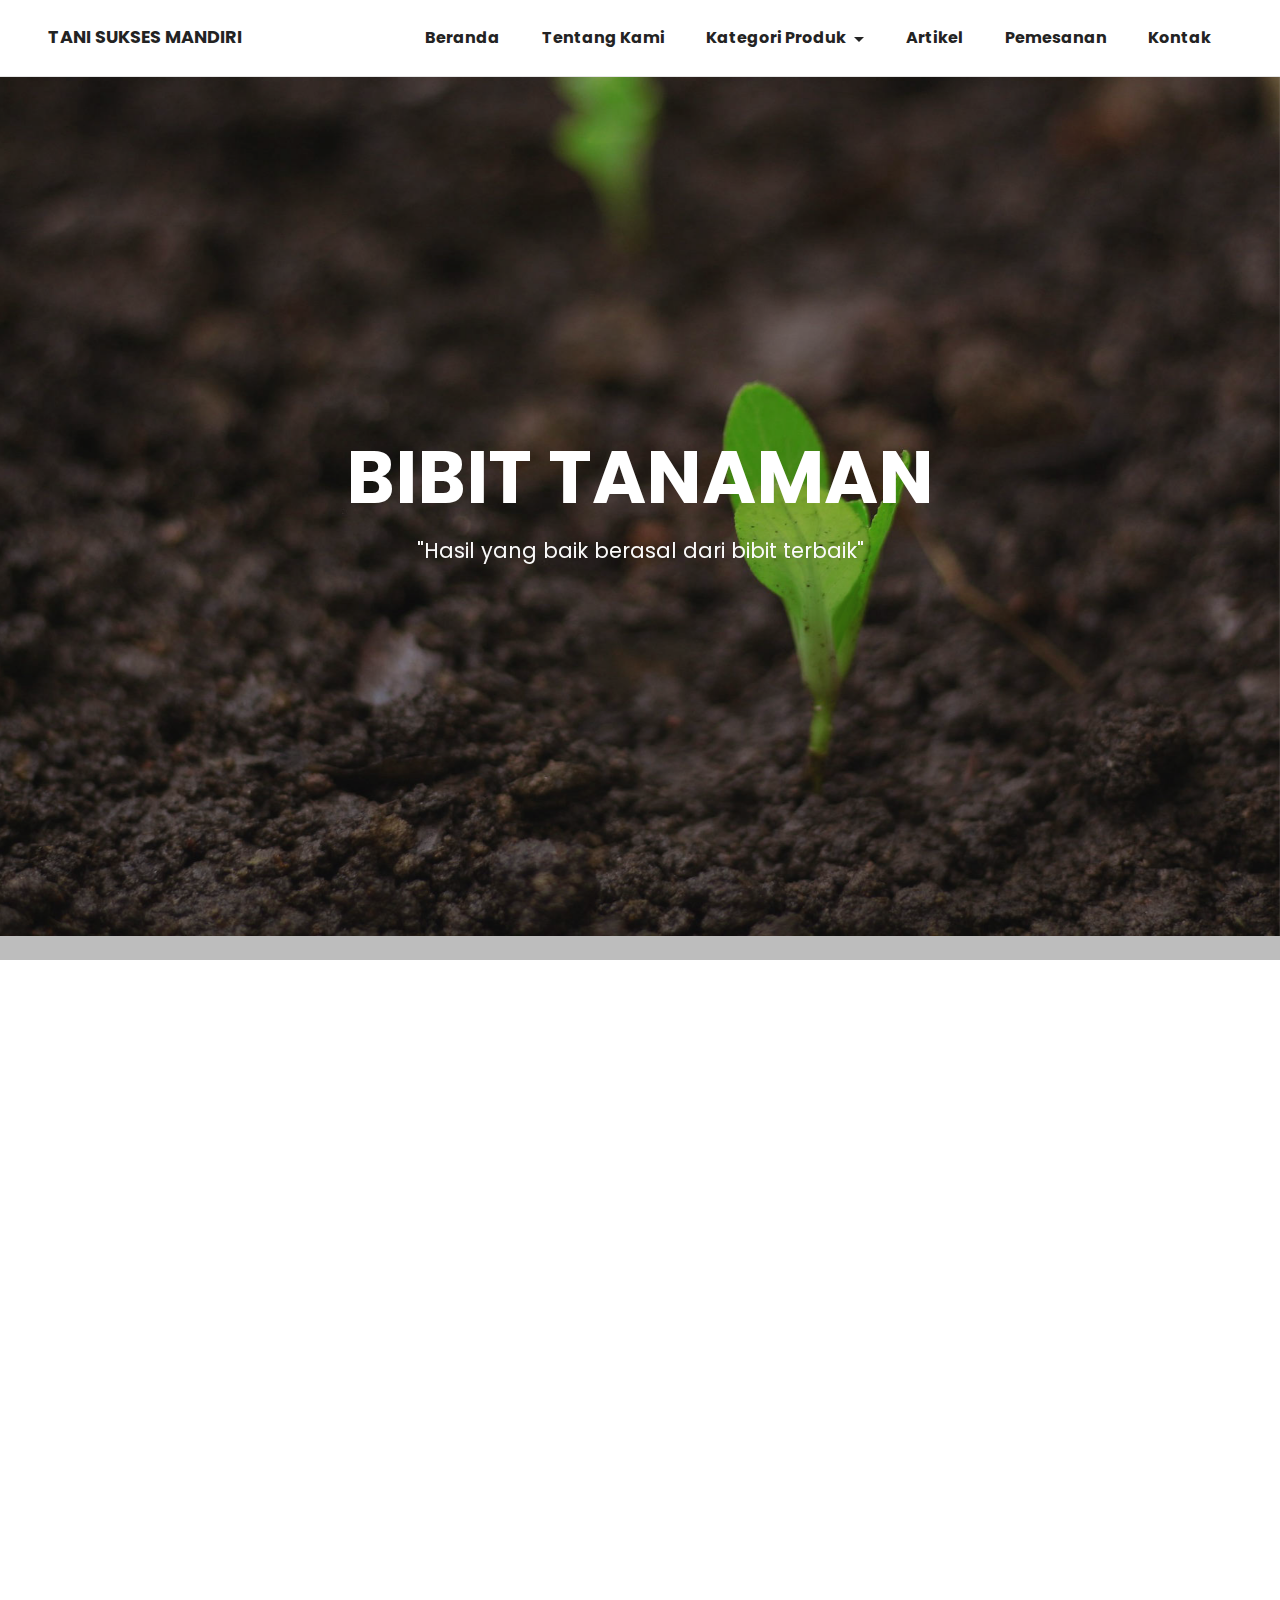
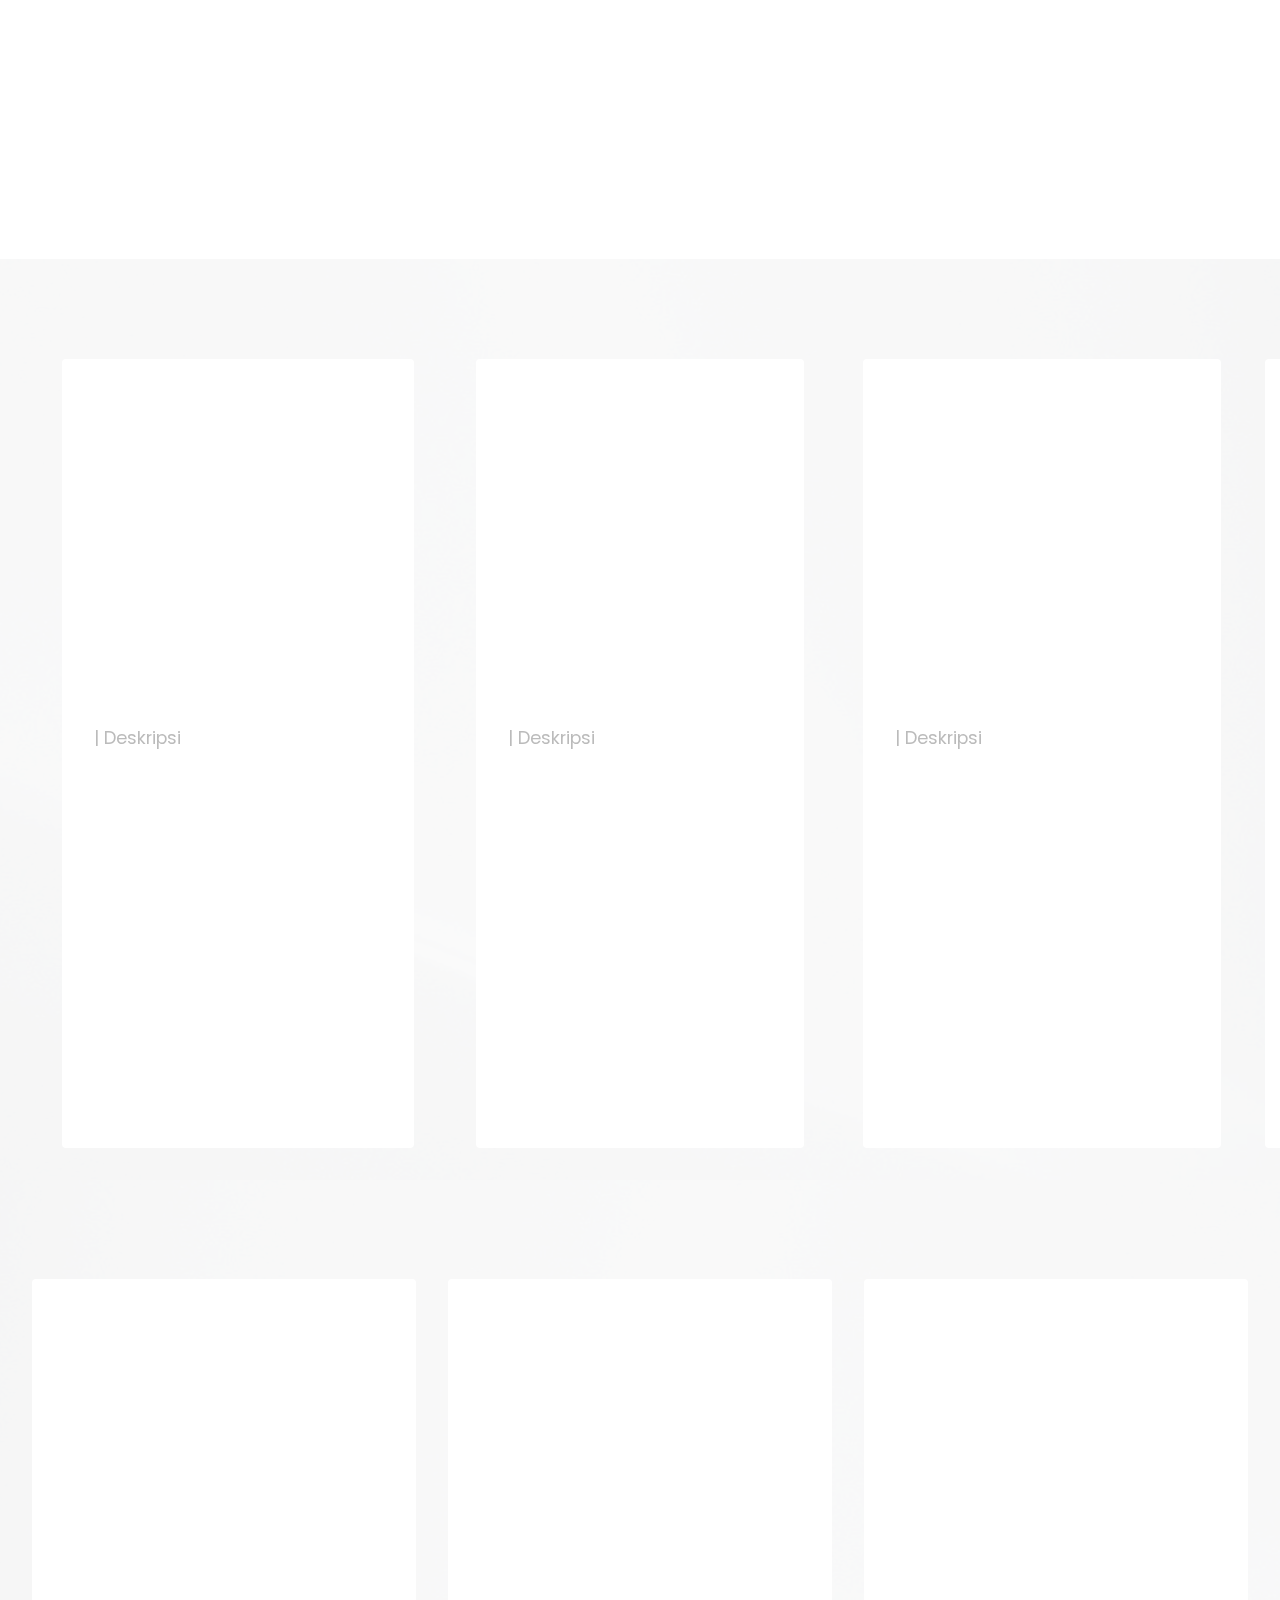
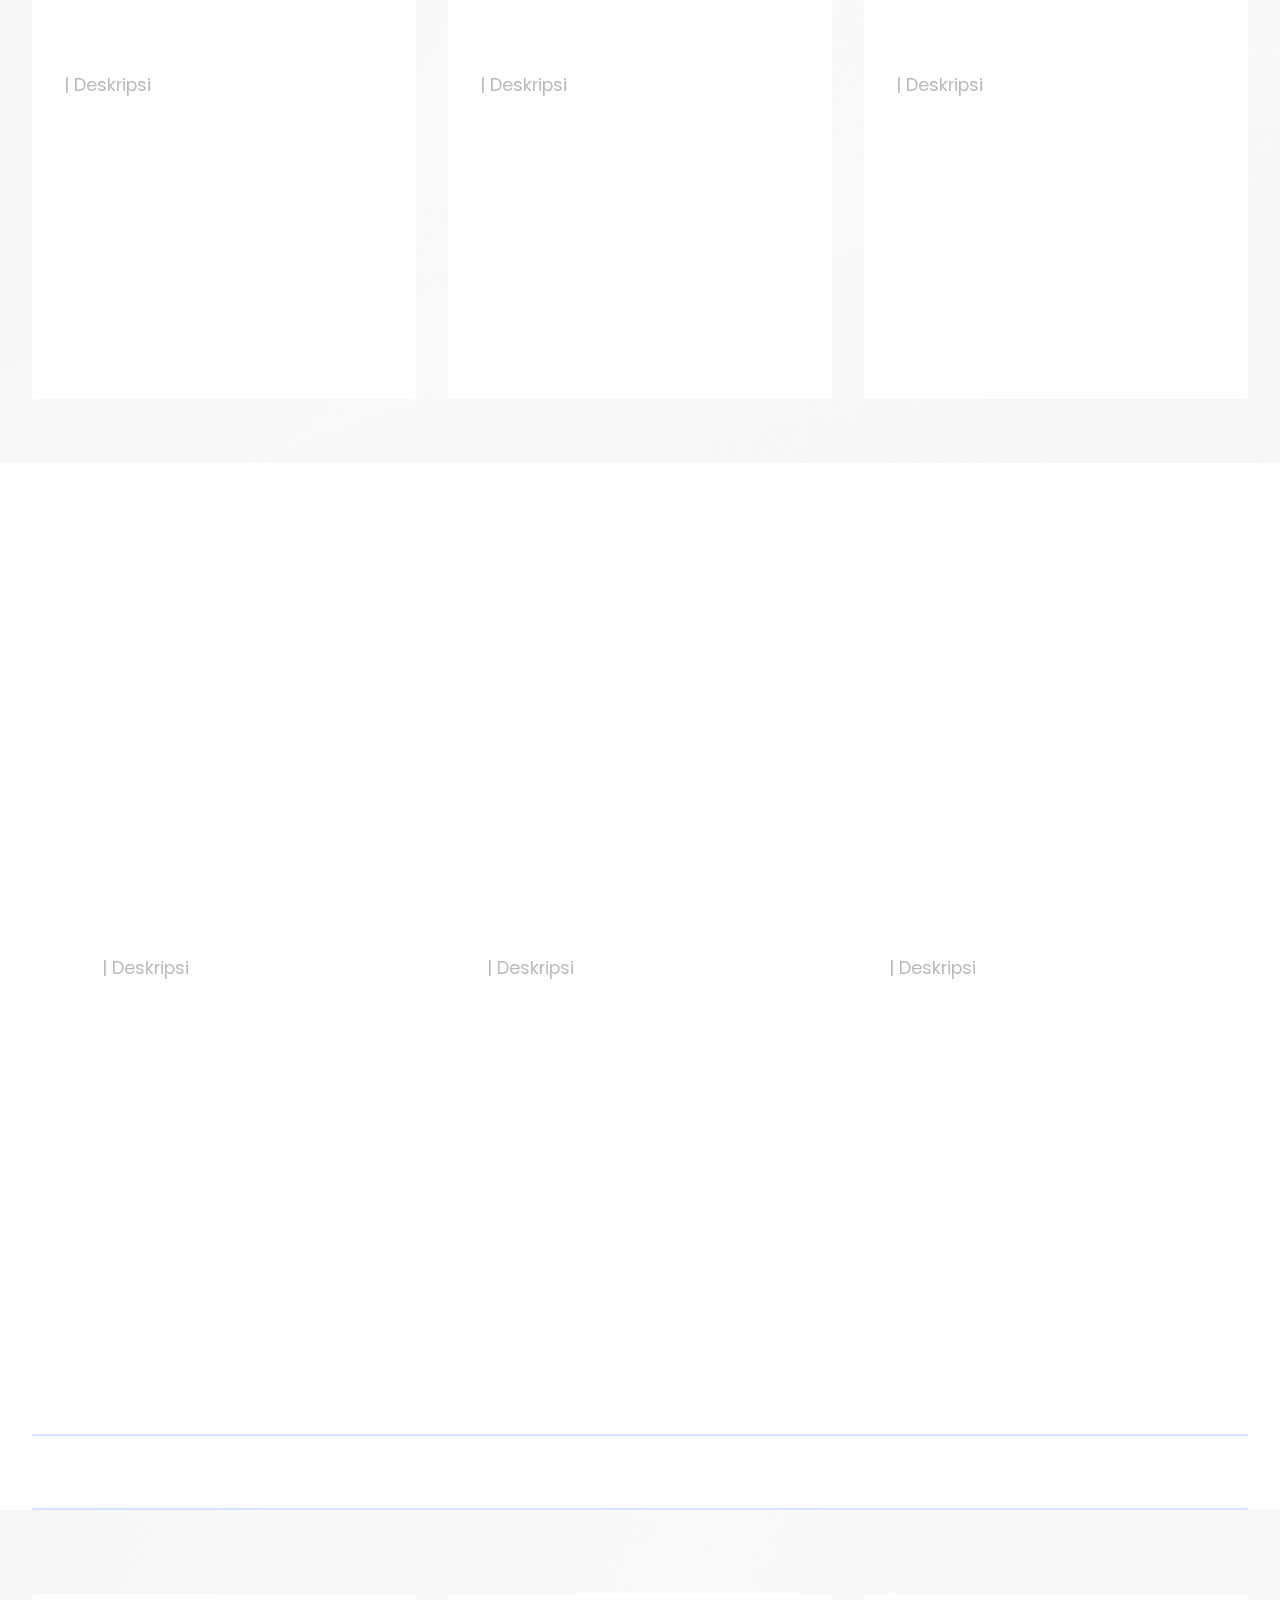
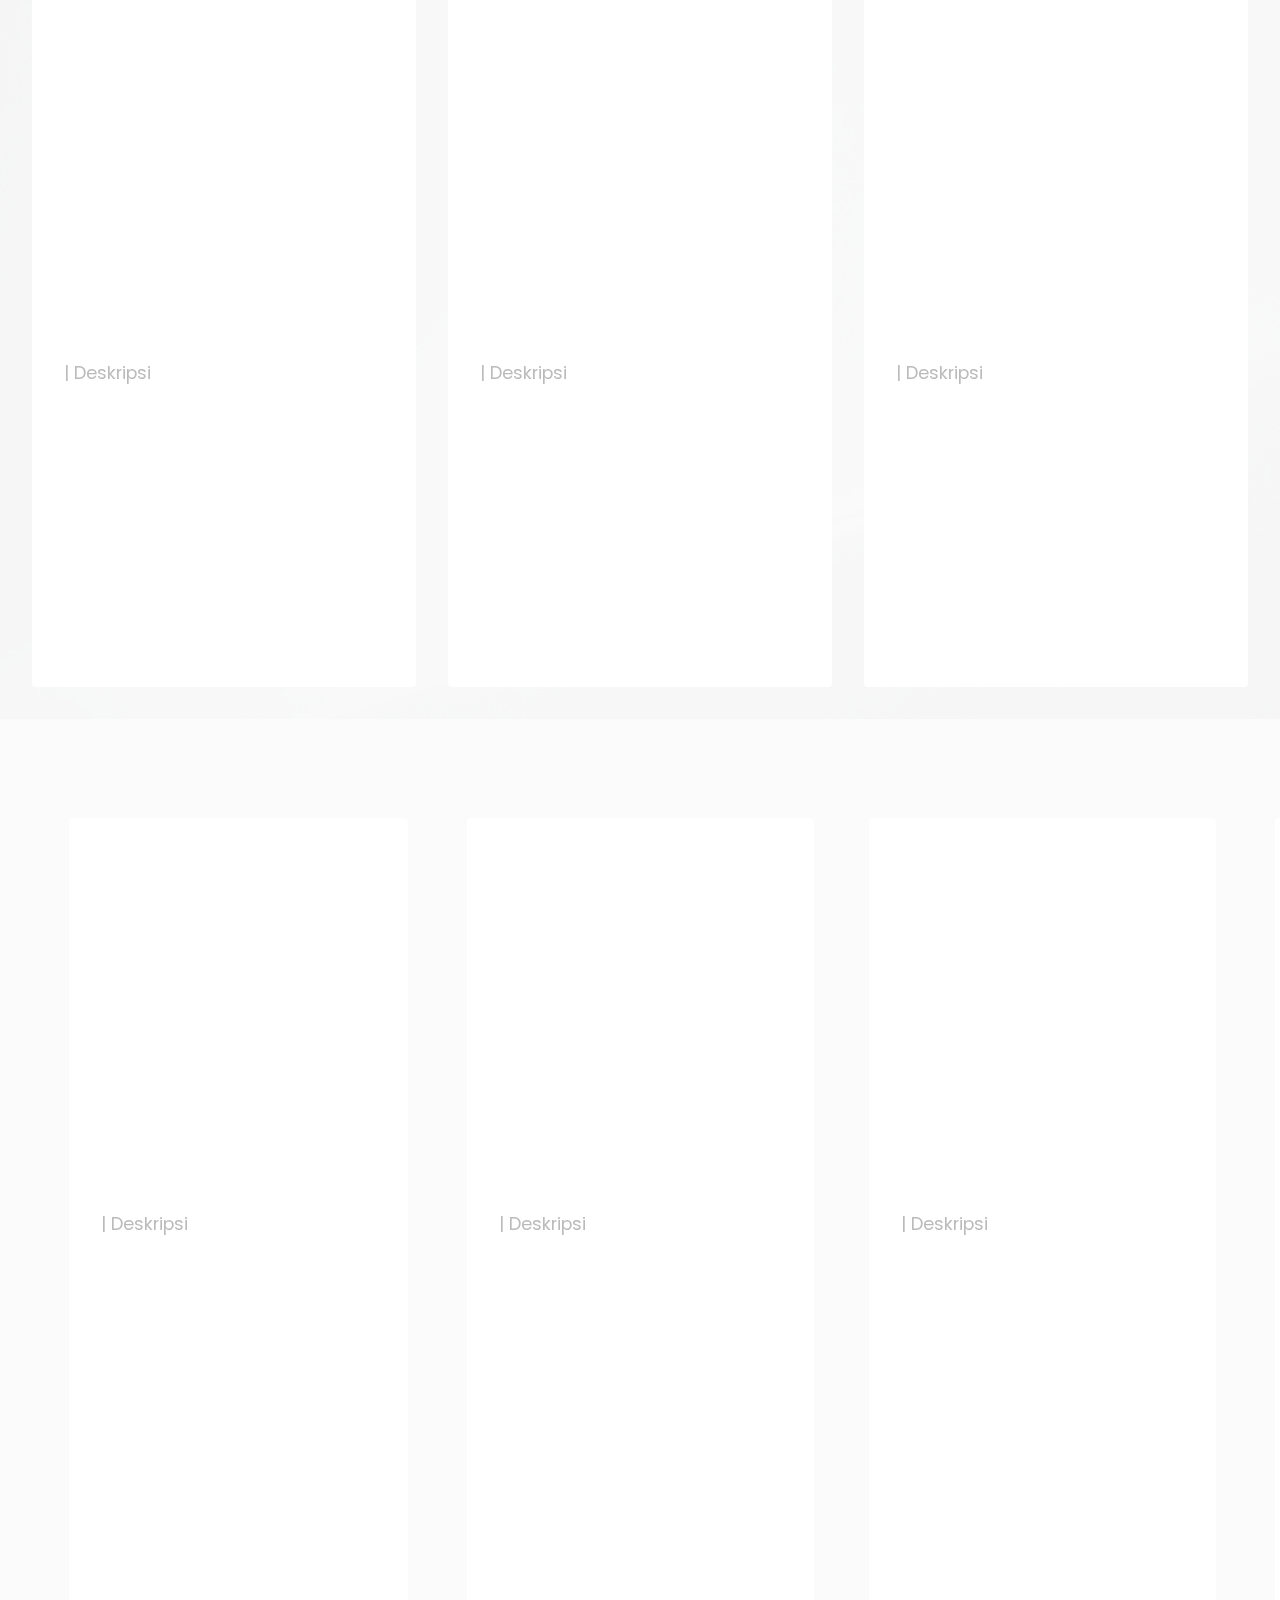
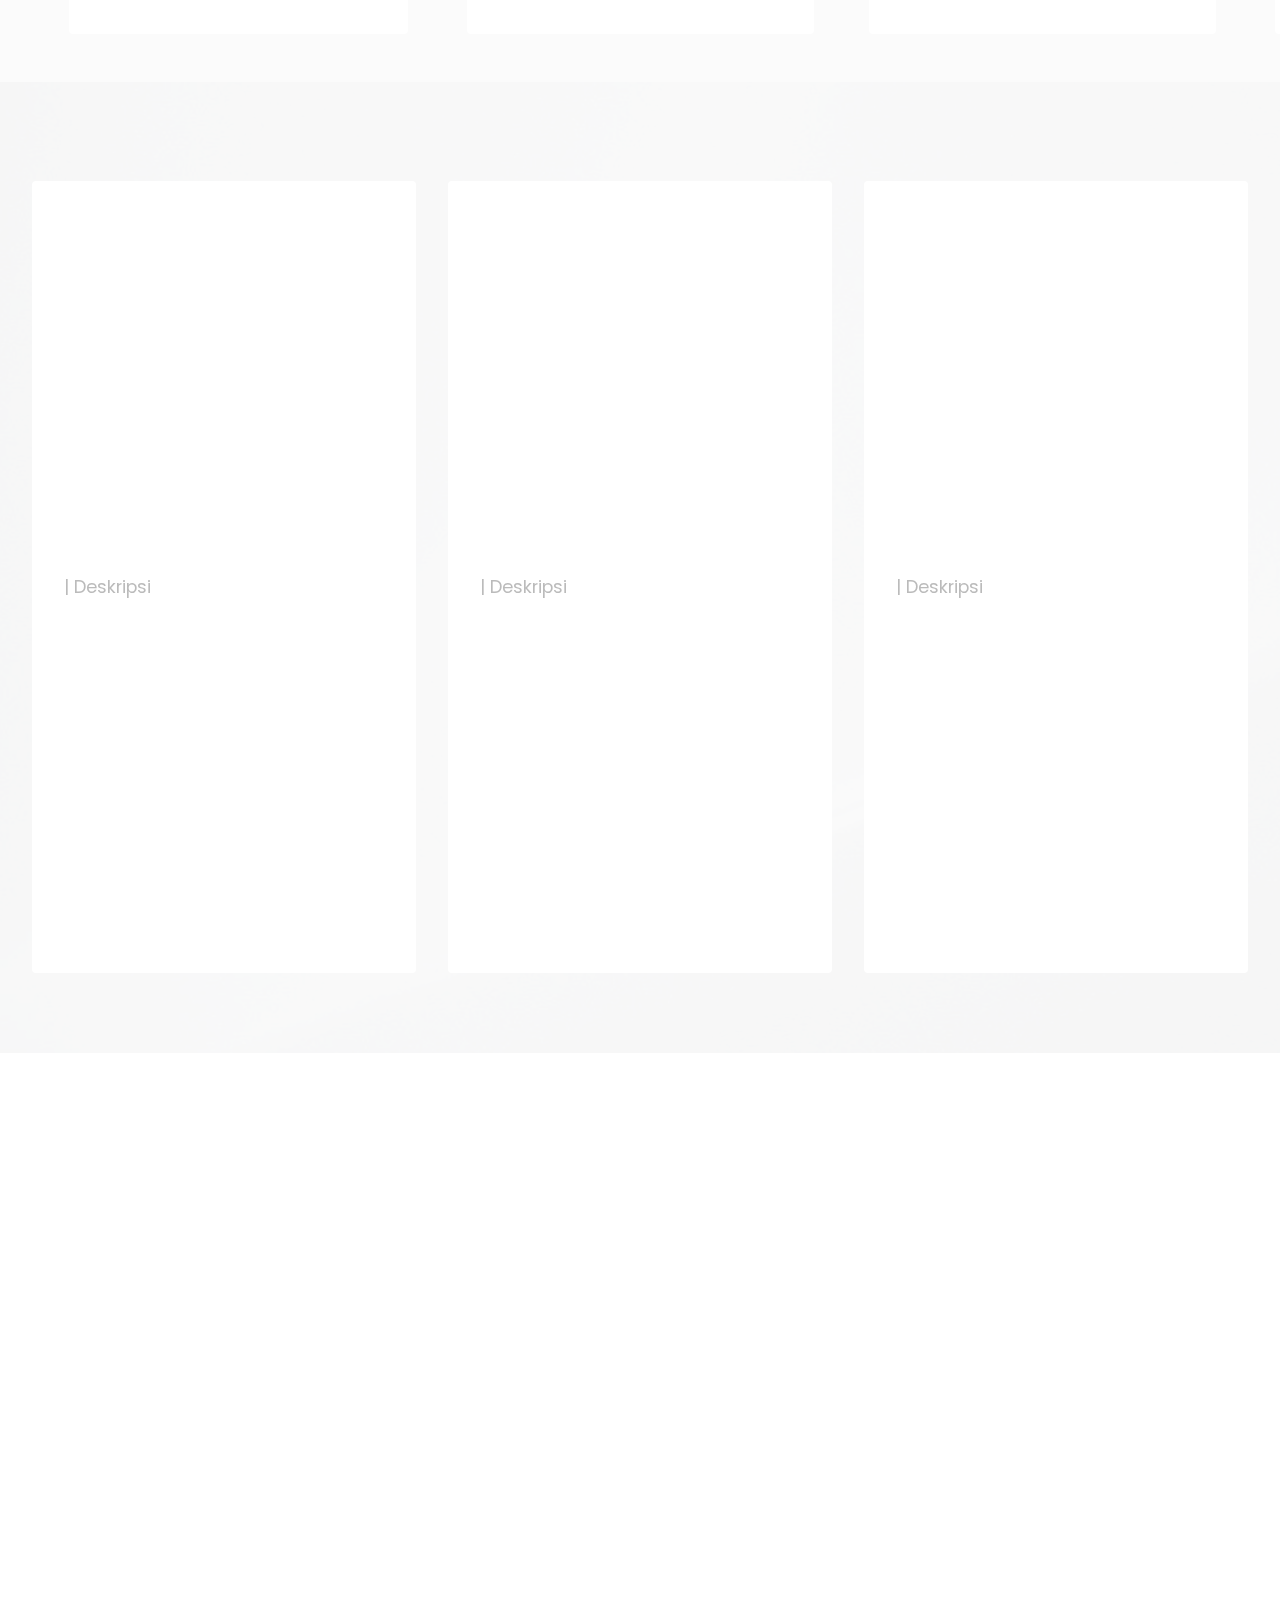
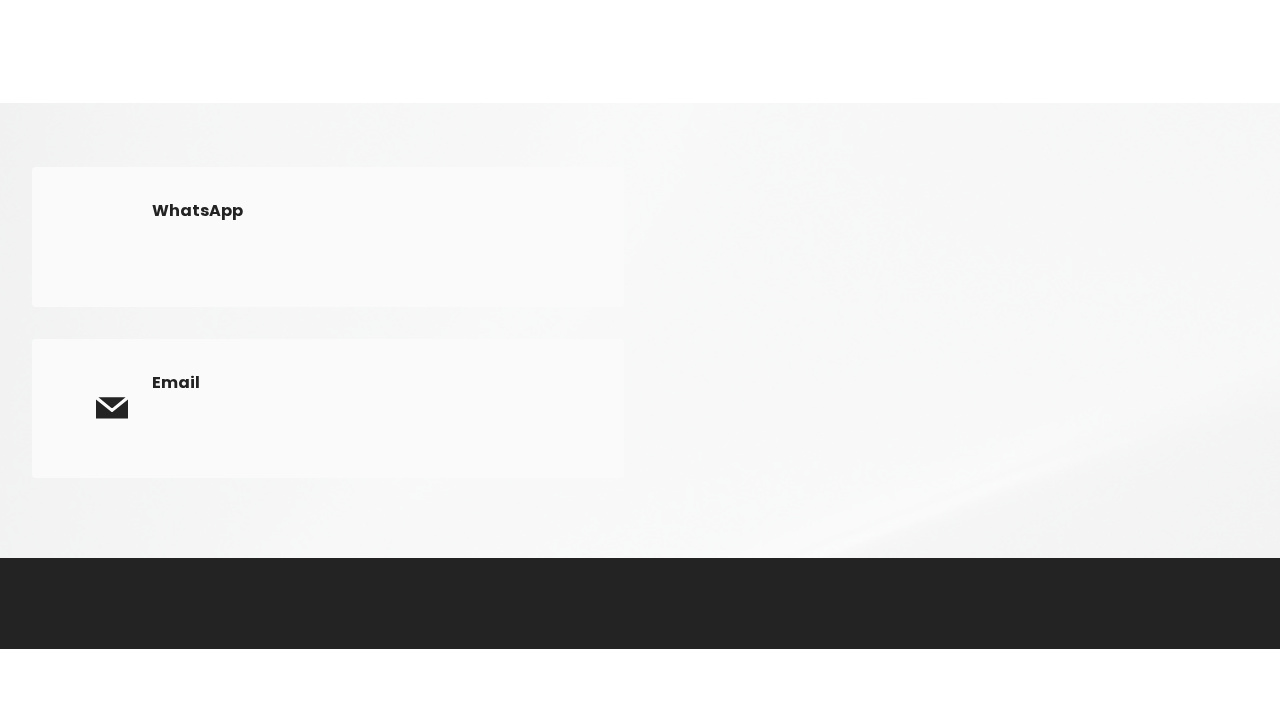
<file: bibit.html>
<!DOCTYPE html>
<html  >
<head>
  <!-- Site made with Mobirise Website Builder v5.8.0, https://mobirise.com -->
  <meta charset="UTF-8">
  <meta http-equiv="X-UA-Compatible" content="IE=edge">
  <meta name="generator" content="Mobirise v5.8.0, mobirise.com">
  <meta name="viewport" content="width=device-width, initial-scale=1, minimum-scale=1">
  <link rel="shortcut icon" href="assets/images/mbr-2.png" type="image/x-icon">
  <meta name="description" content="Bibit">
  
  
  <title>Bibit</title>
  <link rel="stylesheet" href="assets/web/assets/mobirise-icons2/mobirise2.css">
  <link rel="stylesheet" href="assets/bootstrap/css/bootstrap.min.css">
  <link rel="stylesheet" href="assets/bootstrap/css/bootstrap-grid.min.css">
  <link rel="stylesheet" href="assets/bootstrap/css/bootstrap-reboot.min.css">
  <link rel="stylesheet" href="assets/parallax/jarallax.css">
  <link rel="stylesheet" href="assets/animatecss/animate.css">
  <link rel="stylesheet" href="assets/dropdown/css/style.css">
  <link rel="stylesheet" href="assets/socicon/css/styles.css">
  <link rel="stylesheet" href="assets/theme/css/style.css">
  <link rel="preload" href="https://fonts.googleapis.com/css?family=Poppins:100,100i,200,200i,300,300i,400,400i,500,500i,600,600i,700,700i,800,800i,900,900i&display=swap" as="style" onload="this.onload=null;this.rel='stylesheet'">
  <noscript><link rel="stylesheet" href="https://fonts.googleapis.com/css?family=Poppins:100,100i,200,200i,300,300i,400,400i,500,500i,600,600i,700,700i,800,800i,900,900i&display=swap"></noscript>
  <link rel="preload" as="style" href="assets/mobirise/css/mbr-additional.css"><link rel="stylesheet" href="assets/mobirise/css/mbr-additional.css" type="text/css">

  
  
  
</head>
<body>
  
  <section data-bs-version="5.1" class="menu cid-s48OLK6784" once="menu" id="menu1-1z">
    
    <nav class="navbar navbar-dropdown navbar-fixed-top navbar-expand-lg">
        <div class="container-fluid">
            <div class="navbar-brand">
                
                <span class="navbar-caption-wrap"><a class="navbar-caption text-black text-primary display-4" href="index.html">TANI SUKSES MANDIRI</a></span>
            </div>
            <button class="navbar-toggler" type="button" data-toggle="collapse" data-bs-toggle="collapse" data-target="#navbarSupportedContent" data-bs-target="#navbarSupportedContent" aria-controls="navbarNavAltMarkup" aria-expanded="false" aria-label="Toggle navigation">
                <div class="hamburger">
                    <span></span>
                    <span></span>
                    <span></span>
                    <span></span>
                </div>
            </button>
            <div class="collapse navbar-collapse" id="navbarSupportedContent">
                <ul class="navbar-nav nav-dropdown nav-right" data-app-modern-menu="true"><li class="nav-item"><a class="nav-link link text-black display-5" href="https://mobirise.com"><strong></strong></a></li>
                    <li class="nav-item"><a class="nav-link link text-black text-primary display-5" href="index.html"><strong>Beranda</strong></a></li><li class="nav-item"><a class="nav-link link text-black text-primary display-5" href="tentang_kami.html" aria-expanded="false"><strong>Tentang Kami</strong></a></li><li class="nav-item dropdown"><a class="nav-link link text-black dropdown-toggle display-5" href="https://mobirise.com" data-toggle="dropdown-submenu" data-bs-toggle="dropdown" data-bs-auto-close="outside" aria-expanded="false"><strong>Kategori Produk</strong></a><div class="dropdown-menu" aria-labelledby="dropdown-425"><a class="text-black dropdown-item text-primary display-5" href="bibit.html">Bibit</a><a class="text-black show dropdown-item text-primary display-5" href="nutrisi.html">Nutrisi</a><a class="text-black show dropdown-item text-primary display-5" href="pakan.html">Pakan</a><a class="text-black show dropdown-item text-primary display-5" href="peralatan.html">Peralatan</a><a class="text-black show dropdown-item text-primary display-5" href="pestisida.html">Pestisida</a><a class="text-black dropdown-item text-primary display-5" href="pupuk.html">Pupuk</a></div></li><li class="nav-item"><a class="nav-link link text-black text-primary show display-5" href="artikel.html" aria-expanded="false"><strong>Artikel</strong></a></li><li class="nav-item"><a class="nav-link link text-black text-primary display-5" href="pemesanan.html"><strong>Pemesanan</strong></a></li><li class="nav-item"><a class="nav-link link text-black text-primary display-5" href="kontak.html"><strong>Kontak</strong></a></li></ul>
                
                
            </div>
        </div>
    </nav>

</section>

<section data-bs-version="5.1" class="header3 cid-ty18H81kx8 mbr-fullscreen mbr-parallax-background" id="header3-3o">

    

    
    <div class="mbr-overlay" style="opacity: 0.3; background-color: rgb(35, 35, 35);"></div>

    <div class="align-center container-fluid">
        <div class="row justify-content-center">
            <div class="col-12 col-lg-6">
                <h1 class="mbr-section-title mbr-fonts-style mb-3 display-1"><strong>BIBIT TANAMAN</strong></h1>
                
                <p class="mbr-text mbr-fonts-style display-7">"Hasil yang baik berasal dari bibit terbaik"</p>
                
            </div>
        </div>
    </div>
</section>

<section data-bs-version="5.1" class="slider2 cid-txpIwwVmAF" id="slider2-3c">
    

    
    <div class="container">
        <div class="row justify-content-center">
            <div class="col-12 col-md-10">
                <div class="carousel slide carousel-fade" id="tycIQ69Pot" data-ride="carousel" data-bs-ride="carousel" data-interval="10000" data-bs-interval="10000">
                    
                    <ol class="carousel-indicators">
                        <li data-slide-to="0" data-bs-slide-to="0" class="active" data-target="#tycIQ69Pot" data-bs-target="#tycIQ69Pot"></li><li data-slide-to="1" data-bs-slide-to="1" class="" data-target="#tycIQ69Pot" data-bs-target="#tycIQ69Pot"></li><li data-slide-to="2" data-bs-slide-to="2" class="" data-target="#tycIQ69Pot" data-bs-target="#tycIQ69Pot"></li><li data-slide-to="3" data-bs-slide-to="3" class="" data-target="#tycIQ69Pot" data-bs-target="#tycIQ69Pot"></li><li data-slide-to="4" data-bs-slide-to="4" class="" data-target="#tycIQ69Pot" data-bs-target="#tycIQ69Pot"></li><li data-slide-to="5" data-bs-slide-to="5" class="" data-target="#tycIQ69Pot" data-bs-target="#tycIQ69Pot"></li><li data-slide-to="6" data-bs-slide-to="6" class="" data-target="#tycIQ69Pot" data-bs-target="#tycIQ69Pot"></li><li data-slide-to="7" data-bs-slide-to="7" class="" data-target="#tycIQ69Pot" data-bs-target="#tycIQ69Pot"></li><li data-slide-to="8" data-bs-slide-to="8" class="" data-target="#tycIQ69Pot" data-bs-target="#tycIQ69Pot"></li><li data-slide-to="9" data-bs-slide-to="9" class="" data-target="#tycIQ69Pot" data-bs-target="#tycIQ69Pot"></li><li data-slide-to="10" data-bs-slide-to="10" class="" data-target="#tycIQ69Pot" data-bs-target="#tycIQ69Pot"></li>
                        
                        
                    </ol>
                    <div class="carousel-inner">
                        <div class="carousel-item slider-image item active">
                            <div class="item-wrapper">
                                <img class="d-block w-100" src="assets/images/gajah-1024x1024.jpg" alt="Mobirise Website Builder" data-slide-to="0" data-bs-slide-to="0">
                                
                            </div>
                        </div><div class="carousel-item slider-image item">
                            <div class="item-wrapper">
                                <img class="d-block w-100" src="assets/images/baret-merah-1024x1024.jpg" alt="Mobirise Website Builder" data-slide-to="1" data-bs-slide-to="1">
                                
                            </div>
                        </div><div class="carousel-item slider-image item">
                            <div class="item-wrapper">
                                <img class="d-block w-100" src="assets/images/sempurna-1024x1024.jpg" alt="Mobirise Website Builder" data-slide-to="2" data-bs-slide-to="2">
                                
                            </div>
                        </div><div class="carousel-item slider-image item">
                            <div class="item-wrapper">
                                <img class="d-block w-100" src="assets/images/benua-1024x1024.jpg" alt="Mobirise Website Builder" data-slide-to="3" data-bs-slide-to="3">
                                
                            </div>
                        </div><div class="carousel-item slider-image item">
                            <div class="item-wrapper">
                                <img class="d-block w-100" src="assets/images/hormat-1024x1024.jpg" alt="Mobirise Website Builder" data-slide-to="4" data-bs-slide-to="4">
                                
                            </div>
                        </div><div class="carousel-item slider-image item">
                            <div class="item-wrapper">
                                <img class="d-block w-100" src="assets/images/torino-1024x1024.jpg" alt="Mobirise Website Builder" data-slide-to="5" data-bs-slide-to="5">
                                
                            </div>
                        </div><div class="carousel-item slider-image item">
                            <div class="item-wrapper">
                                <img class="d-block w-100" src="assets/images/loreng-1024x1024.jpg" alt="Mobirise Website Builder" data-slide-to="6" data-bs-slide-to="6">
                                
                            </div>
                        </div><div class="carousel-item slider-image item">
                            <div class="item-wrapper">
                                <img class="d-block w-100" src="assets/images/merapi-1024x1024.jpg" alt="Mobirise Website Builder" data-slide-to="7" data-bs-slide-to="7">
                                
                            </div>
                        </div><div class="carousel-item slider-image item">
                            <div class="item-wrapper">
                                <img class="d-block w-100" src="assets/images/merkuri-1024x1024.jpg" alt="Mobirise Website Builder" data-slide-to="8" data-bs-slide-to="8">
                                
                            </div>
                        </div><div class="carousel-item slider-image item">
                            <div class="item-wrapper">
                                <img class="d-block w-100" src="assets/images/neptun-1024x1024.jpg" alt="Mobirise Website Builder" data-slide-to="9" data-bs-slide-to="9">
                                
                            </div>
                        </div><div class="carousel-item slider-image item">
                            <div class="item-wrapper">
                                <img class="d-block w-100" src="assets/images/parama-1024x1024.jpg" alt="Mobirise Website Builder" data-slide-to="10" data-bs-slide-to="10">
                                
                            </div>
                        </div>
                        
                        
                    </div>
                    <a class="carousel-control carousel-control-prev" role="button" data-slide="prev" data-bs-slide="prev" href="#tycIQ69Pot">
                        <span class="mobi-mbri mobi-mbri-arrow-prev" aria-hidden="true"></span>
                        <span class="sr-only visually-hidden">Previous</span>
                    </a>
                    <a class="carousel-control carousel-control-next" role="button" data-slide="next" data-bs-slide="next" href="#tycIQ69Pot">
                        <span class="mobi-mbri mobi-mbri-arrow-next" aria-hidden="true"></span>
                        <span class="sr-only visually-hidden">Next</span>
                    </a>
                </div>
            </div>
        </div>
    </div>
</section>

<section data-bs-version="5.1" class="content7 cid-ty1Xucdbnp" id="content7-3p">
    
    <div class="container-fluid">
        <div class="row justify-content-center">
            <div class="col-12 col-md-12">
                <blockquote>
                <h5 class="mbr-section-title mbr-fonts-style mb-2 display-7"><strong>Butuh saran?</strong></h5>
                <p class="mbr-text mbr-fonts-style display-4">Jika Anda membutuhkan saran mengenai bibit yang Anda inginkan, atau ingin mencari bibit tertentu, Anda dapat langsung menghubungi atau berkonsultasi dengan kami melalui kontak yang tertera. Dengan senang hati kami akan membantu, terima kasih.</p></blockquote>
            </div>
        </div>
    </div>
</section>

<section data-bs-version="5.1" class="slider5 mbr-embla cid-ty6Ua9XiU5" id="slider5-59">
    
    <div class="mbr-overlay"></div>
    <div class="position-relative">
        <div class="mbr-section-head">
            <h4 class="mbr-section-title mbr-fonts-style align-center mb-0 display-2"><strong>LIST BIBIT</strong></h4>
            
        </div>
        <div class="embla mt-4" data-skip-snaps="true" data-align="center" data-contain-scroll="trimSnaps" data-loop="true" data-auto-play="true" data-auto-play-interval="10" data-draggable="true">
            <div class="embla__viewport container-fluid">
                <div class="embla__container">
                    <div class="embla__slide slider-image item active" style="margin-left: 1rem; margin-right: 1rem;">
                        <div class="slide-content">
                            <div class="item-img">
                                <div class="item-wrapper">
                                    <img src="assets/images/pucung-600x600.jpg" alt="Mobirise Website Builder" title="" data-slide-to="0" data-bs-slide-to="0">
                                </div>
                            </div>
                            <div class="item-content">
                                <h5 class="item-title mbr-fonts-style display-4"><strong>Benih Tomat "Pucung"&nbsp;</strong></h5>
                                <h6 class="item-subtitle mbr-fonts-style mt-1 display-4">| Deskripsi</h6>
                                <p class="mbr-text mbr-fonts-style mt-3 display-5">&gt; Dataran rendah dan menengah
<br>&gt; Warna buah kuning kemerahan
<br>&gt; Tinggi pohon mencapai 1,5 m
<br>&gt; Bobot +/- 100 gr /buah
<br>&gt; Panen umur 45 – 48 HST
<br>&gt; Potensi per-pohon 1,5 – 2 kg</p>
                            </div>
                            <div class="mbr-section-btn item-footer mt-2"><a href="" class="btn item-btn btn-primary-outline display-4" target="_blank">Beli &gt; Rp 25.000</a></div>
                        </div>
                    </div>
                    <div class="embla__slide slider-image item" style="margin-left: 1rem; margin-right: 1rem;">
                        <div class="slide-content">
                            <div class="item-img">
                                <div class="item-wrapper">
                                    <img src="assets/images/patriot-600x600.jpg" alt="Mobirise Website Builder" title="" data-slide-to="1" data-bs-slide-to="1">
                                </div>
                            </div>
                            <div class="item-content">
                                <h5 class="item-title mbr-fonts-style display-4"><strong>Buncis Hitam "Patriot"</strong></h5>
                                <h6 class="item-subtitle mbr-fonts-style mt-1 display-4">
                                    | Deskripsi</h6>
                                <p class="mbr-text mbr-fonts-style mt-3 display-5">&gt; Dataran rendah dan tinggi
<br>&gt; Warna polong hijau muda
<br>&gt; Biji warna hitam
<br>&gt; Panjang polong 12 – 15 cm
<br>&gt; Diameter 5 -7 mm
<br>&gt; Buah lentur dan tidak mudah patah
<br>&gt; Bobot 7 – 10 gr/buah
<br>&gt; Umur panen 49 HST
<br>&gt; Kebutuhan benih 20.000 – 25.000 gr</p>
                            </div>
                            <div class="mbr-section-btn item-footer mt-2"><a href="" class="btn item-btn btn-warning-outline display-4" target="_blank">Beli &gt; Rp 26.500</a></div>
                        </div>
                    </div>
                    <div class="embla__slide slider-image item" style="margin-left: 1rem; margin-right: 1rem;">
                        <div class="slide-content">
                            <div class="item-img">
                                <div class="item-wrapper">
                                    <img src="assets/images/baguz-600x600.jpg" alt="Mobirise Website Builder" title="" data-slide-to="2" data-bs-slide-to="2">
                                </div>
                            </div>
                            <div class="item-content">
                                <h5 class="item-title mbr-fonts-style display-4"><strong>Buncis Putih "Baguz"</strong></h5>
                                <h6 class="item-subtitle mbr-fonts-style mt-1 display-4">| Deskripsi</h6>
                                <p class="mbr-text mbr-fonts-style mt-3 display-5">&gt; Dataran rendah dan tinggi
<br>&gt; Warna polong hijau muda
<br>&gt; Biji warna putih
<br>&gt; Panjang polong 12 – 15 cm
<br>&gt; Diameter 5 -7 mm
<br>&gt; Buah lentur dan tidak mudah patah
<br>&gt; Bobot 7 – 10 gr/buah
<br>&gt; Umur panen 49 HST
<br>&gt; Kebutuhan benih 20.000 – 25.000 gr<br></p>
                            </div>
                            <div class="mbr-section-btn item-footer mt-2"><a href="" class="btn item-btn btn-warning-outline display-4" target="_blank">Beli &gt; Rp 28.000</a></div>
                        </div>
                    </div>
                    <div class="embla__slide slider-image item" style="margin-left: 1rem; margin-right: 1rem;">
                        <div class="slide-content">
                            <div class="item-img">
                                <div class="item-wrapper">
                                    <img src="assets/images/parama-600x600.jpg" alt="Mobirise Website Builder" title="" data-slide-to="3" data-bs-slide-to="3">
                                </div>
                            </div>
                            <div class="item-content">
                                <h5 class="item-title mbr-fonts-style display-4"><strong>Benih Waluh "Parama"</strong></h5>
                                <h6 class="item-subtitle mbr-fonts-style mt-1 display-4">| Deskripsi</h6>
                                <p class="mbr-text mbr-fonts-style mt-3 display-5">&gt; Dataran sedang sampai tinggi
<br>&gt; Tumbuh merambat
<br>&gt; Bentuk buah bulat pipih
<br>&gt; Daging tebal warna kuning muda
<br>&gt; Tekstur daging halus
<br>&gt; Diameter 25 – 35 cm
<br>&gt; Panen 80 HST<br></p>
                            </div>
                            <div class="mbr-section-btn item-footer mt-2"><a href="" class="btn item-btn btn-warning-outline display-4" target="_blank">Beli &gt; Rp 32.000</a></div>
                        </div>
                    </div><div class="embla__slide slider-image item" style="margin-left: 1rem; margin-right: 1rem;">
                        <div class="slide-content">
                            <div class="item-img">
                                <div class="item-wrapper">
                                    <img src="assets/images/butro-600x600.jpg" alt="Mobirise Website Builder" title="" data-slide-to="4" data-bs-slide-to="4">
                                </div>
                            </div>
                            <div class="item-content">
                                <h5 class="item-title mbr-fonts-style display-4"><strong>Benih Sawi Pahit "Bruto"</strong></h5>
                                <h6 class="item-subtitle mbr-fonts-style mt-1 display-4">| Deskripsi</h6>
                                <p class="mbr-text mbr-fonts-style mt-3 display-5">&gt; Produksi tinggi<br>&gt; Batang tegak<br>&gt; Daun berwarna hijau mengkilat
<br>&gt; Rasa pahit dan tidak berserat
<br>&gt; Umur panen 25 – 30 HST
<br>&gt; Kebutuhan benih 4000 – 5000 gr/ha<br></p>
                            </div>
                            <div class="mbr-section-btn item-footer mt-2"><a href="" class="btn item-btn btn-warning-outline display-4" target="_blank">Beli &gt; Rp 28.000</a></div>
                        </div>
                    </div><div class="embla__slide slider-image item" style="margin-left: 1rem; margin-right: 1rem;">
                        <div class="slide-content">
                            <div class="item-img">
                                <div class="item-wrapper">
                                    <img src="assets/images/sinta-600x600.jpg" alt="Mobirise Website Builder" title="" data-slide-to="5" data-bs-slide-to="5">
                                </div>
                            </div>
                            <div class="item-content">
                                <h5 class="item-title mbr-fonts-style display-4"><strong>Benih Selada "Sinta"</strong></h5>
                                <h6 class="item-subtitle mbr-fonts-style mt-1 display-4">| Deskripsi</h6>
                                <p class="mbr-text mbr-fonts-style mt-3 display-5">&gt; Berat Bersih: 10 Gram
<br>&gt; Jumlah Biji/Kemasan: ± 8.000 Biji<br>&gt; Cocok untuk daratan rendah-tinggi
<br>&gt; Umur Panen (HST): 40 – 45 hari
<br>&gt; Potensi Hasil :  24,48–25,49 ton<br>&gt; Tinggi Tanaman: 38 - 53 cm<br>&gt; Panjang Daun: 28 – 35 cm
<br>&gt; Diameter Daun: 18 – 22 cm<br></p>
                            </div>
                            <div class="mbr-section-btn item-footer mt-2"><a href="" class="btn item-btn btn-warning-outline display-4" target="_blank">Beli &gt; Rp 25.000</a></div>
                        </div>
                    </div><div class="embla__slide slider-image item" style="margin-left: 1rem; margin-right: 1rem;">
                        <div class="slide-content">
                            <div class="item-img">
                                <div class="item-wrapper">
                                    <img src="assets/images/komando-600x600.jpg" alt="Mobirise Website Builder" title="" data-slide-to="6" data-bs-slide-to="6">
                                </div>
                            </div>
                            <div class="item-content">
                                <h5 class="item-title mbr-fonts-style display-4"><strong>Benih Paria "Komando"</strong></h5>
                                <h6 class="item-subtitle mbr-fonts-style mt-1 display-4">| Deskripsi</h6>
                                <p class="mbr-text mbr-fonts-style mt-3 display-5">&gt; Tipe tumbuh merambat
<br>&gt; Warna buah hijau tua
<br>&gt; Rasa buah sedikit pahit
<br>&gt; Daging buah tebal
<br>&gt; Panjang buah 20 – 22 cm
<br>&gt; Diameter 7 – 8 cm
<br>&gt; Bobot 250 – 300 gr/bua
<br>&gt; Umur panen 42 HST
<br>&gt; Kebutuhan benih 2000 – 2200 gr/ha<br></p>
                            </div>
                            <div class="mbr-section-btn item-footer mt-2"><a href="" class="btn item-btn btn-warning-outline display-4" target="_blank">Beli &gt; Rp 24.000</a></div>
                        </div>
                    </div><div class="embla__slide slider-image item" style="margin-left: 1rem; margin-right: 1rem;">
                        <div class="slide-content">
                            <div class="item-img">
                                <div class="item-wrapper">
                                    <img src="assets/images/wanara-600x600.jpg" alt="Mobirise Website Builder" title="" data-slide-to="7" data-bs-slide-to="7">
                                </div>
                            </div>
                            <div class="item-content">
                                <h5 class="item-title mbr-fonts-style display-4"><strong>&nbsp;Benih Paria "Wanara"</strong></h5>
                                <h6 class="item-subtitle mbr-fonts-style mt-1 display-4">| Deskripsi</h6>
                                <p class="mbr-text mbr-fonts-style mt-3 display-5">&gt; Tipe tumbuh merambat
<br>&gt; Warna buah hijau tua
<br>&gt; Rasa buah sedikit pahit
<br>&gt; Daging buah tebal
<br>&gt; Panjang buah 20 – 22 cm
<br>&gt; Diameter 7 – 8 cm
<br>&gt; Bobot 250 – 300 gr/bua
<br>&gt; Umur panen 42 HST
<br>&gt; Kebutuhan benih 2000 – 2200 gr/ha<br></p>
                            </div>
                            <div class="mbr-section-btn item-footer mt-2"><a href="" class="btn item-btn btn-warning-outline display-4" target="_blank">Beli &gt; Rp 20.000</a></div>
                        </div>
                    </div><div class="embla__slide slider-image item" style="margin-left: 1rem; margin-right: 1rem;">
                        <div class="slide-content">
                            <div class="item-img">
                                <div class="item-wrapper">
                                    <img src="assets/images/coyo-600x600.jpg" alt="Mobirise Website Builder" title="" data-slide-to="8" data-bs-slide-to="8">
                                </div>
                            </div>
                            <div class="item-content">
                                <h5 class="item-title mbr-fonts-style display-4"><strong>Benih Pakcoy "Coyo"</strong></h5>
                                <h6 class="item-subtitle mbr-fonts-style mt-1 display-4">| Deskripsi</h6>
                                <p class="mbr-text mbr-fonts-style mt-3 display-5">&gt; Berat Netto: 10 Gram
<br>&gt; Kemurnian : 95%
<br>&gt; Daya Tumbuh : 85%<br>&gt; Daun hijau lebar dan tebal <br>&gt; Mempunyai rasa manis dan renyah<br></p>
                            </div>
                            <div class="mbr-section-btn item-footer mt-2"><a href="" class="btn item-btn btn-warning-outline display-4" target="_blank">Beli &gt; Rp 20.000</a></div>
                        </div>
                    </div><div class="embla__slide slider-image item" style="margin-left: 1rem; margin-right: 1rem;">
                        <div class="slide-content">
                            <div class="item-img">
                                <div class="item-wrapper">
                                    <img src="assets/images/kometa-600x600.jpg" alt="Mobirise Website Builder" title="" data-slide-to="9" data-bs-slide-to="9">
                                </div>
                            </div>
                            <div class="item-content">
                                <h5 class="item-title mbr-fonts-style display-4"><strong>Benih Caisim "Kometa"</strong></h5>
                                <h6 class="item-subtitle mbr-fonts-style mt-1 display-4">| Deskripsi</h6>
                                <p class="mbr-text mbr-fonts-style mt-3 display-5">&gt; Produksi tinggi dan lambat daun
<br>&gt; Batang tegak
<br>&gt; Daun berwarna hijau mengkilat
<br>&gt; Rasa manis dan tidak berserat
<br>&gt; Bobot 250 gram
<br>&gt; Umur panen 25 – 30 HST
<br>&gt; Kebutuhan benih 4000 – 5000 gr/ha<br></p>
                            </div>
                            <div class="mbr-section-btn item-footer mt-2"><a href="" class="btn item-btn btn-warning-outline display-4" target="_blank">Beli &gt; Rp 15.000</a></div>
                        </div>
                    </div><div class="embla__slide slider-image item" style="margin-left: 1rem; margin-right: 1rem;">
                        <div class="slide-content">
                            <div class="item-img">
                                <div class="item-wrapper">
                                    <img src="assets/images/maryland-600x600.jpg" alt="Mobirise Website Builder" title="" data-slide-to="10" data-bs-slide-to="10">
                                </div>
                            </div>
                            <div class="item-content">
                                <h5 class="item-title mbr-fonts-style display-4"><strong>Benih Kangkung Daun Sempit "Maryland"</strong></h5>
                                <h6 class="item-subtitle mbr-fonts-style mt-1 display-4">| Deskripsi</h6>
                                <p class="mbr-text mbr-fonts-style mt-3 display-5">&gt; Dataran rendah sampai menengah
<br>&gt; Tegak dan tidak menjalar
<br>&gt; Batang tumbuh seragam hijau tua
<br>&gt; Daun sempit&nbsp;<br>&gt; Panen dengan cara cabut
<br>&gt; Rasa manis dan renyah
<br>&gt; Tinggi panen 20 – 25 cm
<br>&gt; Umur panen 20 – 30 HST
<br>&gt; Kebutuhan benih 8000 – 8500 gr/ha<br></p>
                            </div>
                            <div class="mbr-section-btn item-footer mt-2"><a href="" class="btn item-btn btn-warning-outline display-4" target="_blank">Beli &gt; Rp 17.000</a></div>
                        </div>
                    </div><div class="embla__slide slider-image item" style="margin-left: 1rem; margin-right: 1rem;">
                        <div class="slide-content">
                            <div class="item-img">
                                <div class="item-wrapper">
                                    <img src="assets/images/rajawali-600x600.jpg" alt="Mobirise Website Builder" title="" data-slide-to="11" data-bs-slide-to="11">
                                </div>
                            </div>
                            <div class="item-content">
                                <h5 class="item-title mbr-fonts-style display-4"><strong>Benih Kangkung Daun Lebar "Rajawali"</strong></h5>
                                <h6 class="item-subtitle mbr-fonts-style mt-1 display-4">| Deskripsi</h6>
                                <p class="mbr-text mbr-fonts-style mt-3 display-5">&gt; Dataran rendah sampai menengah
<br>&gt; Tegak dan tidak menjalar
<br>&gt; Batang tumbuh seragam hijau tua
<br>&gt; Daun seperti daun bambu
<br>&gt; Panen dengan cara cabut
<br>&gt; Rasa manis dan renyah
<br>&gt; Tinggi panen 20 – 25 cm
<br>&gt; Umur panen 20 – 30 HST
<br>&gt; Kebutuhan benih 8000 – 8500 gr/ha<br></p>
                            </div>
                            <div class="mbr-section-btn item-footer mt-2"><a href="" class="btn item-btn btn-warning-outline display-4" target="_blank">Beli &gt; Rp 15.000</a></div>
                        </div>
                    </div><div class="embla__slide slider-image item" style="margin-left: 1rem; margin-right: 1rem;">
                        <div class="slide-content">
                            <div class="item-img">
                                <div class="item-wrapper">
                                    <img src="assets/images/sabrina-600x600.jpg" alt="Mobirise Website Builder" title="" data-slide-to="12" data-bs-slide-to="12">
                                </div>
                            </div>
                            <div class="item-content">
                                <h5 class="item-title mbr-fonts-style display-4"><strong>Benih Kacang Panjang "Sabrina"</strong></h5>
                                <h6 class="item-subtitle mbr-fonts-style mt-1 display-4">| Deskripsi</h6>
                                <p class="mbr-text mbr-fonts-style mt-3 display-5">&gt; Dataran rendah sampai menengah
<br>&gt; Warna biji hitam putih
<br>&gt; Warna polong hijau tua mengkilap&nbsp;<br>&gt; Panjang buah 75 – 85 cm
<br>&gt; Bobot 35 – 40 gr/buah
<br>&gt; Produksi mencapai 1.5 kg/tanaman
<br>&gt; Umur panen 45 HST
<br>&gt; Kebutuhan benih 20000–25000 gr<br></p>
                            </div>
                            <div class="mbr-section-btn item-footer mt-2"><a href="" class="btn item-btn btn-warning-outline display-4" target="_blank">Beli &gt; Rp 15.000</a></div>
                        </div>
                    </div><div class="embla__slide slider-image item" style="margin-left: 1rem; margin-right: 1rem;">
                        <div class="slide-content">
                            <div class="item-img">
                                <div class="item-wrapper">
                                    <img src="assets/images/tiara-600x600.jpg" alt="Mobirise Website Builder" title="" data-slide-to="13" data-bs-slide-to="13">
                                </div>
                            </div>
                            <div class="item-content">
                                <h5 class="item-title mbr-fonts-style display-4"><strong>Benih Kailan "Tiara"</strong></h5>
                                <h6 class="item-subtitle mbr-fonts-style mt-1 display-4">| Deskripsi</h6>
                                <p class="mbr-text mbr-fonts-style mt-3 display-5">&gt; Dataran rendah sampai menengah
<br>&gt; Warna biji hitam putih
<br>&gt; Warna polong hijau tua mengkilap&nbsp;<br>&gt; Panjang buah 75 – 85 cm
<br>&gt; Bobot 35 – 40 gr/buah
<br>&gt; Produksi mencapai 1.5 kg/tanaman
<br>&gt; Umur panen 45 HST
<br>&gt; Kebutuhan benih 20000–25000 gr<br></p>
                            </div>
                            <div class="mbr-section-btn item-footer mt-2"><a href="" class="btn item-btn btn-warning-outline display-4" target="_blank">Beli &gt; Rp 15.000</a></div>
                        </div>
                    </div><div class="embla__slide slider-image item" style="margin-left: 1rem; margin-right: 1rem;">
                        <div class="slide-content">
                            <div class="item-img">
                                <div class="item-wrapper">
                                    <img src="assets/images/desain-tanpa-judul-1-600x813.png" alt="Mobirise Website Builder" title="" data-slide-to="14" data-bs-slide-to="14">
                                </div>
                            </div>
                            <div class="item-content">
                                <h5 class="item-title mbr-fonts-style display-4"><strong>Benih Jagung Manis "Baruna"</strong></h5>
                                <h6 class="item-subtitle mbr-fonts-style mt-1 display-4">| Deskripsi</h6>
                                <p class="mbr-text mbr-fonts-style mt-3 display-5">&gt; Berat 1000 biji: 175 –  180 gram
<br>&gt; Dataran: rendah – tinggi
<br>&gt; Umur Panen (HST): 80 – 82 hari
<br>&gt; Potensi Hasil Ton/Ha: 11,68 – 14,97 ton
<br>&gt; Tinggi Tanaman: 149 – 167 cm
<br>&gt; Panjang Buah: 18 – 22 cm
<br>&gt; Diameter Buah: 4,0 – 4,9 cm<br></p>
                            </div>
                            <div class="mbr-section-btn item-footer mt-2"><a href="" class="btn item-btn btn-warning-outline display-4" target="_blank">Beli &gt; Rp 25.000</a></div>
                        </div>
                    </div><div class="embla__slide slider-image item" style="margin-left: 1rem; margin-right: 1rem;">
                        <div class="slide-content">
                            <div class="item-img">
                                <div class="item-wrapper">
                                    <img src="assets/images/putri-600x600.jpg" alt="Mobirise Website Builder" title="" data-slide-to="15" data-bs-slide-to="15">
                                </div>
                            </div>
                            <div class="item-content">
                                <h5 class="item-title mbr-fonts-style display-4"><strong>Benih Pepaya "Putri Bogor"</strong></h5>
                                <h6 class="item-subtitle mbr-fonts-style mt-1 display-4">| Deskripsi</h6>
                                <p class="mbr-text mbr-fonts-style mt-3 display-5">&gt; Warna buah masak kuning cerah
<br>&gt; Buah berbentuk lonjong
<br>&gt; Rasa sangat manis
<br>&gt; Daging merah menyala
<br>&gt; Bobot buah 1 – 2 kg/buah
<br>&gt; Umur panen 240 HST<br></p>
                            </div>
                            <div class="mbr-section-btn item-footer mt-2"><a href="" class="btn item-btn btn-warning-outline display-4" target="_blank">Beli &gt; Rp 20.000</a></div>
                        </div>
                    </div><div class="embla__slide slider-image item" style="margin-left: 1rem; margin-right: 1rem;">
                        <div class="slide-content">
                            <div class="item-img">
                                <div class="item-wrapper">
                                    <img src="assets/images/tidore-600x600.jpg" alt="Mobirise Website Builder" title="" data-slide-to="16" data-bs-slide-to="16">
                                </div>
                            </div>
                            <div class="item-content">
                                <h5 class="item-title mbr-fonts-style display-4"><strong>Benih Kemangi "Tidore"</strong></h5>
                                <h6 class="item-subtitle mbr-fonts-style mt-1 display-4">| Deskripsi</h6>
                                <p class="mbr-text mbr-fonts-style mt-3 display-5">&gt; Berat 1000 biji: 1,25 – 2 Gram<br>&gt; Daratan: Rendah – Sedang
<br>&gt; Umur Panen: 45-50 Hari<br>&gt; Tinggi Tanaman: 30 – 35 cm
<br>&gt; Panjang Daun: 5 – 6 cm
<br>&gt; Diameter Daun: 3 – 4,5 cm
<br>&gt; Potensi Hasil: 5,5 – 6 ton&nbsp;<br></p>
                            </div>
                            <div class="mbr-section-btn item-footer mt-2"><a href="" class="btn item-btn btn-warning-outline display-4" target="_blank">Beli &gt; Rp 13.500</a></div>
                        </div>
                    </div><div class="embla__slide slider-image item" style="margin-left: 1rem; margin-right: 1rem;">
                        <div class="slide-content">
                            <div class="item-img">
                                <div class="item-wrapper">
                                    <img src="assets/images/queen-bangkok-600x600.jpg" alt="Mobirise Website Builder" title="" data-slide-to="17" data-bs-slide-to="17">
                                </div>
                            </div>
                            <div class="item-content">
                                <h5 class="item-title mbr-fonts-style display-4"><strong>Benih Pepaya "Queen Bangkok"</strong></h5>
                                <h6 class="item-subtitle mbr-fonts-style mt-1 display-4">| Deskripsi</h6>
                                <p class="mbr-text mbr-fonts-style mt-3 display-5">&gt; Warna buah masak kuning cerah
<br>&gt; Buah berbentuk lonjong
<br>&gt; Rasa sangat manis
<br>&gt; Daging merah menyala
<br>&gt; Bobot buah 2 – 4 kg/buah
<br>&gt; Umur panen 240 HST<br></p>
                            </div>
                            <div class="mbr-section-btn item-footer mt-2"><a href="" class="btn item-btn btn-warning-outline display-4" target="_blank">Beli &gt; Rp 19.500</a></div>
                        </div>
                    </div><div class="embla__slide slider-image item" style="margin-left: 1rem; margin-right: 1rem;">
                        <div class="slide-content">
                            <div class="item-img">
                                <div class="item-wrapper">
                                    <img src="assets/images/malindo-600x600.jpg" alt="Mobirise Website Builder" title="" data-slide-to="18" data-bs-slide-to="18">
                                </div>
                            </div>
                            <div class="item-content">
                                <h5 class="item-title mbr-fonts-style display-4"><strong>Benih Seledri "Malindo"</strong></h5>
                                <h6 class="item-subtitle mbr-fonts-style mt-1 display-4">| Deskripsi</h6>
                                <p class="mbr-text mbr-fonts-style mt-3 display-5">&gt; Dataran menengah-tinggi
<br>&gt; Warna daun hijau tua
<br>&gt; Warna batang hijau gelap
<br>&gt; Tinggi tanaman 30 – 35 cm
<br>&gt; Umur panen 50 – 90 HST
<br>&gt; Kebutuhan benih 250 – 300 gr/ha<br></p>
                            </div>
                            <div class="mbr-section-btn item-footer mt-2"><a href="" class="btn item-btn btn-warning-outline display-4" target="_blank">Beli &gt; Rp 15.500</a></div>
                        </div>
                    </div><div class="embla__slide slider-image item" style="margin-left: 1rem; margin-right: 1rem;">
                        <div class="slide-content">
                            <div class="item-img">
                                <div class="item-wrapper">
                                    <img src="assets/images/grandia-600x600.jpg" alt="Mobirise Website Builder" title="" data-slide-to="19" data-bs-slide-to="19">
                                </div>
                            </div>
                            <div class="item-content">
                                <h5 class="item-title mbr-fonts-style display-4"><strong>Benih Gambas "Grandia"&nbsp;</strong></h5>
                                <h6 class="item-subtitle mbr-fonts-style mt-1 display-4">| Deskripsi</h6>
                                <p class="mbr-text mbr-fonts-style mt-3 display-5">&gt; Tipe pertumbuhan merambat
<br>&gt; Cocok untuk dataran rendah<br>&gt; Tanaman vigor &amp; sangat produktif
<br>&gt; Bentuk dan ukuran sangat menarik
<br>&gt; Keriting dan lurus
<br>&gt; Panjang buah 15 cm<br>&gt; Diameter 0.7 cm
<br>&gt; Bobot 2 – 3 gr/buah
<br>&gt; Daya simpan lebih lama
<br>&gt; Umur panen 100 – 120 HSS
<br>&gt; Kebutuhan benih 200 – 250 gr/ha&nbsp;<br></p>
                            </div>
                            <div class="mbr-section-btn item-footer mt-2"><a href="" class="btn item-btn btn-warning-outline display-4" target="_blank">Beli &gt; Rp 15.000</a></div>
                        </div>
                    </div>
                </div>
            </div>
            <button class="embla__button embla__button--prev">
                <span class="mobi-mbri mobi-mbri-arrow-prev mbr-iconfont" aria-hidden="true"></span>
                <span class="sr-only visually-hidden visually-hidden">Previous</span>
            </button>
            <button class="embla__button embla__button--next">
                <span class="mobi-mbri mobi-mbri-arrow-next mbr-iconfont" aria-hidden="true"></span>
                <span class="sr-only visually-hidden visually-hidden">Next</span>
            </button>
        </div>
    </div>
</section>

<section data-bs-version="5.1" class="features4 cid-ty6Y1RyYRH" id="features4-5a">
    
    <div class="mbr-overlay"></div>
    <div class="container-fluid">
        <div class="mbr-section-head">
            <h4 class="mbr-section-title mbr-fonts-style align-center mb-0 display-2">
                <strong>Benih Timun</strong></h4>
            
        </div>
        <div class="row mt-4">
            <div class="item features-image сol-12 col-md-6 col-lg-4 active">
                <div class="item-wrapper">
                    <div class="item-img">
                        <img src="assets/images/neptun-696x696.jpg" alt="Mobirise Website Builder" title="">
                    </div>
                    <div class="item-content">
                        <h5 class="item-title mbr-fonts-style display-4"><strong>Benih Timun Hijau OP </strong><br><strong>"Neptune"</strong></h5>
                        <h6 class="item-subtitle mbr-fonts-style mt-1 display-4">| Deskripsi</h6>
                        <p class="mbr-text mbr-fonts-style mt-3 display-5">&gt; Dataran rendah dan menengah
<br>&gt; Warna buah hijau<br>&gt; Rasa renyah dan tidak pahit
<br>&gt; Panjang buah 20 – 25 cm
<br>&gt; Bobot 100 – 300 gr/buah
<br>&gt; Panen umur 30 – 35 HST
<br>&gt; Kebutuhan benih 1000 – 1500 gr<br></p>
                    </div>
                    <div class="mbr-section-btn item-footer mt-2"><a href="" class="btn item-btn btn-primary-outline display-4" target="_blank">Beli &gt; Rp 40.000</a></div>
                </div>
            </div>
            <div class="item features-image сol-12 col-md-6 col-lg-4">
                <div class="item-wrapper">
                    <div class="item-img">
                        <img src="assets/images/bungas-696x696.jpg" alt="Mobirise Website Builder" title="" data-slide-to="1" data-bs-slide-to="1">
                    </div>
                    <div class="item-content">
                        <h5 class="item-title mbr-fonts-style display-4"><strong>Benih Timun Hijau F1 </strong><br><strong>"Bungas"</strong></h5>
                        <h6 class="item-subtitle mbr-fonts-style mt-1 display-4">| Deskripsi</h6>
                        <p class="mbr-text mbr-fonts-style mt-3 display-5">&gt; Dataran rendah dan menengah
<br>&gt; Warna buah hijau<br>&gt; Rasa renyah dan tidak pahit
<br>&gt; Panjang buah 24 – 30 cm
<br>&gt; Bobot 300 – 500 gr/buah
<br>&gt; Panen umur 30 – 35 HST
<br>&gt; Kebutuhan benih 1000 – 1500 gr<br></p>
                    </div>
                    <div class="mbr-section-btn item-footer mt-2"><a href="" class="btn item-btn btn-primary-outline display-4" target="_blank">Beli &gt; Rp 38.000</a></div>
                </div>
            </div><div class="item features-image сol-12 col-md-6 col-lg-4">
                <div class="item-wrapper">
                    <div class="item-img">
                        <img src="assets/images/merkuri-696x696.jpg" alt="Mobirise Website Builder" title="" data-slide-to="2" data-bs-slide-to="2">
                    </div>
                    <div class="item-content">
                        <h5 class="item-title mbr-fonts-style display-4"><strong>Benih Timun Lalab </strong><br><strong>"Merkuri"</strong></h5>
                        <h6 class="item-subtitle mbr-fonts-style mt-1 display-4">| Deskripsi</h6>
                        <p class="mbr-text mbr-fonts-style mt-3 display-5">&gt; Dataran rendah dan menengah
<br>&gt; Warna buah hijau keputihan
<br>&gt; Panjang buah 20 – 25 cm
<br>&gt; Bobot 100 – 200 gr/buah
<br>&gt; Panen umur 30 – 35 HST
<br>&gt; Kebutuhan benih 1000 – 1500 gr<br></p>
                    </div>
                    <div class="mbr-section-btn item-footer mt-2"><a href="" class="btn item-btn btn-primary-outline display-4" target="_blank">Beli &gt; Rp 45.000</a></div>
                </div>
            </div>
            

        </div>
    </div>
</section>

<section data-bs-version="5.1" class="slider5 mbr-embla cid-txq8d8WrCR mbr-parallax-background" id="slider5-3g">
    
    <div class="mbr-overlay"></div>
    <div class="position-relative">
        <div class="mbr-section-head">
            <h4 class="mbr-section-title mbr-fonts-style align-center mb-0 display-2">
                <strong>Benih Cabai</strong></h4>
            
        </div>
        <div class="embla mt-4" data-skip-snaps="true" data-align="center" data-contain-scroll="trimSnaps" data-loop="true" data-auto-play="true" data-auto-play-interval="7" data-draggable="true">
            <div class="embla__viewport container-fluid">
                <div class="embla__container">
                    <div class="embla__slide slider-image item" style="margin-left: 1rem; margin-right: 1rem;">
                        <div class="slide-content">
                            <div class="item-img">
                                <div class="item-wrapper">
                                    <img src="assets/images/balada-600x600.jpg" alt="Mobirise Website Builder" title="" data-slide-to="0" data-bs-slide-to="0">
                                </div>
                            </div>
                            <div class="item-content">
                                <h5 class="item-title mbr-fonts-style display-4"><strong>Benih Cabe Keriting Hibrida F1 "Balada"</strong></h5>
                                <h6 class="item-subtitle mbr-fonts-style mt-1 display-4">| Deskripsi</h6>
                                <p class="mbr-text mbr-fonts-style mt-3 display-5">&gt; Cocok di dataran rendah &amp; tinggi
<br>&gt; Cocok ditanam disegala musim
<br>&gt; Warna buah merah menyala
<br>&gt; Bentuk dan ukuran sangat menarik
<br>&gt; Keriting dan lurus
<br>&gt; Panjang buah 15 – 16 cm<br>&gt; Diameter 0.7 cm<br>&gt; Bobot 3 – 4 gr/buah
<br>&gt; Produksi 1.4 kg/tanaman
<br>&gt; Umur panen 100 – 120 HSS
<br>&gt; Kebutuhan benih 200 – 250 gr/ha</p>
                            </div>
                            <div class="mbr-section-btn item-footer mt-2"><a href="" class="btn item-btn btn-primary-outline display-4" target="_blank">Beli&nbsp; &gt; Rp 25.000</a></div>
                        </div>
                    </div>
                    <div class="embla__slide slider-image item" style="margin-left: 1rem; margin-right: 1rem;">
                        <div class="slide-content">
                            <div class="item-img">
                                <div class="item-wrapper">
                                    <img src="assets/images/hormat-600x600.jpg" alt="Mobirise Website Builder" title="" data-slide-to="1" data-bs-slide-to="1">
                                </div>
                            </div>
                            <div class="item-content">
                                <h5 class="item-title mbr-fonts-style display-4"><strong>Benih Cabe Rawit Merunduk "Hormat"</strong></h5>
                                <h6 class="item-subtitle mbr-fonts-style mt-1 display-4">| Deskripsi</h6>
                                <p class="mbr-text mbr-fonts-style mt-3 display-5">&gt; Cocok di dataran rendah &amp; tinggi
<br>&gt; Bercabang banyak &amp; produktif
<br>&gt; Tanaman tegak dan lebat
<br>&gt; Warna buah putih gading&nbsp;<br>&gt; Rasa sangat pedas
<br>&gt; Panjang buah 3 -4 cm
<br>&gt; Diameter buah 0.5 – 0.7 cm
<br>&gt; Bobot 0.4 – 0.5 gr/buah
<br>&gt; Umur panen 115 HSS
<br>&gt; Kebutuhan benih 100 – 125 gr/ha<br><br><br></p>
                            </div>
                            <div class="mbr-section-btn item-footer mt-2"><a href="" class="btn item-btn btn-primary-outline display-4" target="_blank">Beli &gt; Rp 20.000</a></div>
                        </div>
                    </div>
                    <div class="embla__slide slider-image item" style="margin-left: 1rem; margin-right: 1rem;">
                        <div class="slide-content">
                            <div class="item-img">
                                <div class="item-wrapper">
                                    <img src="assets/images/sempurna-600x600.jpg" alt="Mobirise Website Builder" title="" data-slide-to="2" data-bs-slide-to="2">
                                </div>
                            </div>
                            <div class="item-content">
                                <h5 class="item-title mbr-fonts-style display-4"><strong>Benih Cabe Keriting </strong><br><strong>"Sempurna"</strong></h5>
                                <h6 class="item-subtitle mbr-fonts-style mt-1 display-4">| Deskripsi</h6>
                                <p class="mbr-text mbr-fonts-style mt-3 display-5">&gt; Cocok di dataran rendah &amp; tinggi
<br>&gt; Cocok ditanam disegala musim
<br>&gt; Warna buah merah menyala
<br>&gt; Bentuk dan ukuran sangat menarik
<br>&gt; Keriting dan lurus
<br>&gt; Panjang buah 15 cm,<br>&gt; Diameter 0.7 cm
<br>&gt; Bobot 2 – 3 gr/buah
<br>&gt; Produksi 1.2 kg/tanaman
<br>&gt; Umur panen 100 – 120 HSS
<br>&gt; Kebutuhan benih 200 – 250 gr/ha<br></p>
                            </div>
                            <div class="mbr-section-btn item-footer mt-2"><a href="" class="btn item-btn btn-primary-outline display-4" target="_blank">Beli &gt; Rp 28.500</a></div>
                        </div>
                    </div>
                    <div class="embla__slide slider-image item" style="margin-left: 1rem; margin-right: 1rem;">
                        <div class="slide-content">
                            <div class="item-img">
                                <div class="item-wrapper">
                                    <img src="assets/images/merapi-600x600.jpg" alt="Mobirise Website Builder" title="" data-slide-to="3" data-bs-slide-to="3">
                                </div>
                            </div>
                            <div class="item-content">
                                <h5 class="item-title mbr-fonts-style display-4"><strong>Benih Cabe Rawit Putih </strong><br><strong>"Merapi"</strong></h5>
                                <h6 class="item-subtitle mbr-fonts-style mt-1 display-4">| Deskripsi</h6>
                                <p class="mbr-text mbr-fonts-style mt-3 display-5">&gt; Cocok di dataran rendah &amp; tinggi
<br>&gt; Tanaman tegak dan lebat
<br>&gt; Warna buah putih gading
<br>&gt; Rasa sangat pedas
<br>&gt; Panjang buah 3 -4 cm
<br>&gt; Diameter buah 1 – 1.2 cm
<br>&gt; Bobot 0.3 – 0.5 gr/buah
<br>&gt; Umur panen 100 HSS
<br>&gt; Kebutuhan benih 100 – 125 gr/ha<br></p>
                            </div>
                            <div class="mbr-section-btn item-footer mt-2"><a href="" class="btn item-btn btn-primary-outline display-4" target="_blank">Beli &gt; Rp 24.000</a></div>
                        </div>
                    </div><div class="embla__slide slider-image item" style="margin-left: 1rem; margin-right: 1rem;">
                        <div class="slide-content">
                            <div class="item-img">
                                <div class="item-wrapper">
                                    <img src="assets/images/kerinci-600x600.jpg" alt="Mobirise Website Builder" title="" data-slide-to="4" data-bs-slide-to="4">
                                </div>
                            </div>
                            <div class="item-content">
                                <h5 class="item-title mbr-fonts-style display-4"><strong>Cabe Rawit Hijau </strong><br><strong>"Kerinci"</strong></h5>
                                <h6 class="item-subtitle mbr-fonts-style mt-1 display-4">| Deskripsi</h6>
                                <p class="mbr-text mbr-fonts-style mt-3 display-5">&gt; Cocok di dataran rendah &amp; tinggi
<br>&gt; Bercabang banyak &amp; produktif
<br>&gt; Tanaman tegak dan lebat
<br>&gt; Warna buah hijau terang
<br>&gt; Rasa sangat pedas
<br>&gt; Panjang buah 3 -4 cm
<br>&gt; Diameter buah 0.5 – 0.7 cm
<br>&gt; Bobot 0.4 – 0.5 gr/buah
<br>&gt; Umur panen 115 HSS
<br>&gt; Kebutuhan benih 100 – 125 gr/ha<br></p>
                            </div>
                            <div class="mbr-section-btn item-footer mt-2"><a href="" class="btn item-btn btn-primary-outline display-4" target="_blank">Beli &gt; Rp 27.500</a></div>
                        </div>
                    </div>
                </div>
            </div>
            <button class="embla__button embla__button--prev">
                <span class="mobi-mbri mobi-mbri-arrow-prev mbr-iconfont" aria-hidden="true"></span>
                <span class="sr-only visually-hidden visually-hidden">Previous</span>
            </button>
            <button class="embla__button embla__button--next">
                <span class="mobi-mbri mobi-mbri-arrow-next mbr-iconfont" aria-hidden="true"></span>
                <span class="sr-only visually-hidden visually-hidden">Next</span>
            </button>
        </div>
    </div>
</section>

<section data-bs-version="5.1" class="content6 cid-ty5Vjtvf7E" id="content6-4y">
    
    <div class="container-fluid">
        <div class="row justify-content-center">
            <div class="col-md-12 col-lg-12">
                <hr class="line">
                <p class="mbr-text align-center mbr-fonts-style my-4 display-5">Benih berkualitas menghasilkan hasil terbaik!</p>
                <hr class="line">
            </div>
        </div>
    </div>
</section>

<section data-bs-version="5.1" class="features4 cid-ty5Y7FWCjo" id="features4-51">
    
    <div class="mbr-overlay"></div>
    <div class="container-fluid">
        <div class="mbr-section-head">
            <h4 class="mbr-section-title mbr-fonts-style align-center mb-0 display-2"><strong>Benih Bayam</strong></h4>
            
        </div>
        <div class="row mt-4">
            <div class="item features-image сol-12 col-md-6 col-lg-4">
                <div class="item-wrapper">
                    <div class="item-img">
                        <img src="assets/images/benua-696x696.jpg" alt="Mobirise Website Builder" title="">
                    </div>
                    <div class="item-content">
                        <h5 class="item-title mbr-fonts-style display-4"><strong>Benih Bayam "Benua"</strong></h5>
                        <h6 class="item-subtitle mbr-fonts-style mt-1 display-4">| Deskripsi</h6>
                        <p class="mbr-text mbr-fonts-style mt-3 display-5">&gt; Cocok di dataran rendah &amp; tinggi
<br>&gt; Tipe tanaman tegak
<br>&gt; Warna daun merah hijau
<br>&gt; Warna batang merah
<br>&gt; Tinggi mencapai 20 – 30 cm
<br>&gt; Panen umur 25 – 30 HSS
<br>&gt; Kebutuhan benih 3000-4000 gr/ha</p>
                    </div>
                    <div class="mbr-section-btn item-footer mt-2"><a href="" class="btn item-btn btn-primary-outline display-4" target="_blank">Beli &gt; Rp 27.500</a></div>
                </div>
            </div>
            <div class="item features-image сol-12 col-md-6 col-lg-4">
                <div class="item-wrapper">
                    <div class="item-img">
                        <img src="assets/images/baret-merah-1024x1024-1-696x696.jpg" alt="Mobirise Website Builder" title="">
                    </div>
                    <div class="item-content">
                        <h5 class="item-title mbr-fonts-style display-4"><strong>Benih Bayam "Merah"</strong></h5>
                        <h6 class="item-subtitle mbr-fonts-style mt-1 display-4">| Deskripsi</h6>
                        <p class="mbr-text mbr-fonts-style mt-3 display-5">&gt; Cocok di dataran rendah &amp; tinggi
<br>&gt; Tipe tanaman tegak
<br>&gt; Warna daun dan batang merah
<br>&gt; Tinggi mencapai 20 – 30 cm
<br>&gt; Panen umur 25 – 30 HSS
<br>&gt; Kebutuhan benih 3000- 4000 gr/ha</p>
                    </div>
                    <div class="mbr-section-btn item-footer mt-2"><a href="" class="btn item-btn btn-primary-outline display-4" target="_blank">Beli &gt; Rp 35.000</a></div>
                </div>
            </div>
            <div class="item features-image сol-12 col-md-6 col-lg-4">
                <div class="item-wrapper">
                    <div class="item-img">
                        <img src="assets/images/loreng-696x696.jpg" alt="Mobirise Website Builder" title="">
                    </div>
                    <div class="item-content">
                        <h5 class="item-title mbr-fonts-style display-4"><strong>Benih Bayam "Loreng"</strong></h5>
                        <h6 class="item-subtitle mbr-fonts-style mt-1 display-4">| Deskripsi</h6>
                        <p class="mbr-text mbr-fonts-style mt-3 display-5">&gt; Cocok di dataran rendah &amp; tinggi
<br>&gt; Tipe tanaman tegak
<br>&gt; Warna daun merah hijau
<br>&gt; Warna batang merah
<br>&gt; Tinggi mencapai 20 – 30 cm
<br>&gt; Panen umur 25 – 30 HSS
<br>&gt; Kebutuhan benih 3000- 4000 gr/ha<br></p>
                    </div>
                    <div class="mbr-section-btn item-footer mt-2"><a href="" class="btn item-btn btn-primary-outline display-4" target="_blank">Beli &gt; Rp 25.000</a></div>
                </div>
            </div>

        </div>
    </div>
</section>

<section data-bs-version="5.1" class="slider5 mbr-embla cid-ty229RxdhN mbr-parallax-background" id="slider5-3q">
    
    <div class="mbr-overlay"></div>
    <div class="position-relative">
        <div class="mbr-section-head">
            <h4 class="mbr-section-title mbr-fonts-style align-center mb-0 display-2">
                <strong>Benih Terong</strong></h4>
            
        </div>
        <div class="embla mt-4" data-skip-snaps="true" data-align="center" data-contain-scroll="trimSnaps" data-loop="true" data-auto-play="true" data-auto-play-interval="5" data-draggable="true">
            <div class="embla__viewport container-fluid">
                <div class="embla__container">
                    <div class="embla__slide slider-image item active" style="margin-left: 1rem; margin-right: 1rem;">
                        <div class="slide-content">
                            <div class="item-img">
                                <div class="item-wrapper">
                                    <img src="assets/images/bola-ungu-600x600.jpg" alt="Mobirise Website Builder" title="" data-slide-to="0" data-bs-slide-to="0">
                                </div>
                            </div>
                            <div class="item-content">
                                <h5 class="item-title mbr-fonts-style display-4"><strong>Benih Terong Ungu Bulat</strong><br><strong>"Bola Ungu"</strong></h5>
                                <h6 class="item-subtitle mbr-fonts-style mt-1 display-4">| Deskripsi</h6>
                                <p class="mbr-text mbr-fonts-style mt-3 display-5">&gt; Dataran rendah dan menengah
<br>&gt; Warna buah ungu mengkilap
<br>&gt; Pertumbuhan cepat dan seragam
<br>&gt; Diameter buah 10 – 12 cm
<br>&gt; Panen umur 50 – 55 HST
<br>&gt; Bobot 100 – 150 gr/buah
<br>&gt; Potensial hasil 3 – 4 kg/pohon
<br>&gt; Kebutuhan benih 230 – 250 gr/ha</p>
                            </div>
                            <div class="mbr-section-btn item-footer mt-2"><a href="" class="btn item-btn btn-primary-outline display-4" target="_blank">Beli &gt; Rp 28.000</a></div>
                        </div>
                    </div>
                    <div class="embla__slide slider-image item" style="margin-left: 1rem; margin-right: 1rem;">
                        <div class="slide-content">
                            <div class="item-img">
                                <div class="item-wrapper">
                                    <img src="assets/images/tibet-600x600.jpg" alt="Mobirise Website Builder" title="" data-slide-to="1" data-bs-slide-to="1">
                                </div>
                            </div>
                            <div class="item-content">
                                <h5 class="item-title mbr-fonts-style display-4"><strong>Benih Terong Hijau F1</strong><br><strong>"Tibet"</strong></h5>
                                <h6 class="item-subtitle mbr-fonts-style mt-1 display-4">| Deskripsi</h6>
                                <p class="mbr-text mbr-fonts-style mt-3 display-5">&gt;Dataran rendah dan menengah
<br>&gt; Warna buah hijau muda
<br>&gt; Pertumbuhan cepat dan seragam
<br>&gt; Panjang buah 15 – 20 cm
<br>&gt; Diameter buah 5 cm
<br>&gt; Panen umur 50 – 55 HST
<br>&gt; Bobot 90 – 100 gr/buah
<br>&gt; Potensial hasil 4 – 5 kg/pohon
<br>&gt; Kebutuhan benih 230 – 250 gr/ha</p>
                            </div>
                            <div class="mbr-section-btn item-footer mt-2"><a href="" class="btn item-btn btn-primary-outline display-4" target="_blank">Beli &gt; Rp 25.000</a></div>
                        </div>
                    </div><div class="embla__slide slider-image item" style="margin-left: 1rem; margin-right: 1rem;">
                        <div class="slide-content">
                            <div class="item-img">
                                <div class="item-wrapper">
                                    <img src="assets/images/tangguh-600x600.jpg" alt="Mobirise Website Builder" title="" data-slide-to="2" data-bs-slide-to="2">
                                </div>
                            </div>
                            <div class="item-content">
                                <h5 class="item-title mbr-fonts-style display-4"><strong>Benih Terong Ungu</strong><br><strong>"Tangguh"</strong></h5>
                                <h6 class="item-subtitle mbr-fonts-style mt-1 display-4">| Deskripsi</h6>
                                <p class="mbr-text mbr-fonts-style mt-3 display-5">&gt; Dataran rendah dan menengah
<br>&gt; Warna ungu gelap mengkilap
<br>&gt; Daging putih dan rasa manis
<br>&gt; Setiap cabang keluar buah
<br>&gt; Toleran terhadap penyakit layu
<br>&gt; Panjang buah 15 – 20 cm
<br>&gt; Diameter buah 5 – 6 cm
<br>&gt; Panen umur 45 – 50 HST
<br>&gt; Bobot 150 – 200 gr/buah
<br>&gt; Potensial hasil 5 – 6 kg/pohon
<br>&gt; Kebutuhan benih 230 – 250 gr/ha</p>
                            </div>
                            <div class="mbr-section-btn item-footer mt-2"><a href="" class="btn item-btn btn-primary-outline display-4" target="_blank">Beli &gt; RP 29.000</a></div>
                        </div>
                    </div>
                    <div class="embla__slide slider-image item" style="margin-left: 1rem; margin-right: 1rem;">
                        <div class="slide-content">
                            <div class="item-img">
                                <div class="item-wrapper">
                                    <img src="assets/images/dadali-600x600.jpg" alt="Mobirise Website Builder" title="" data-slide-to="3" data-bs-slide-to="3">
                                </div>
                            </div>
                            <div class="item-content">
                                <h5 class="item-title mbr-fonts-style display-4"><strong>Benih Terong Bulat Hijau</strong><br><strong>"Dadali"</strong></h5>
                                <h6 class="item-subtitle mbr-fonts-style mt-1 display-4">| Deskripsi</h6>
                                <p class="mbr-text mbr-fonts-style mt-3 display-5">&gt; Dataran rendah dan menengah
<br>&gt; Berbatang pendek
<br>&gt; Tipe lalap
<br>&gt; Warna hijau tua dan mengkilap
<br>&gt; Daging empuk dan rasa manis
<br>&gt; Panjang 3 – 5 cm
<br>&gt; Diameter buah 3 – 5 cm
<br>&gt; Bobot 50 gr/buah
<br>&gt; Panen umur 30 – 35 HST
<br>&gt; Kebutuhan benih 150 – 200 gr/ha<br></p>
                            </div>
                            <div class="mbr-section-btn item-footer mt-2"><a href="" class="btn item-btn btn-primary-outline display-4" target="_blank">Beli &gt; Rp 29.000</a></div>
                        </div>
                    </div>
                    <div class="embla__slide slider-image item" style="margin-left: 1rem; margin-right: 1rem;">
                        <div class="slide-content">
                            <div class="item-img">
                                <div class="item-wrapper">
                                    <img src="assets/images/jatayu-712x712.jpg" alt="Mobirise Website Builder" title="" data-slide-to="4" data-bs-slide-to="4">
                                </div>
                            </div>
                            <div class="item-content">
                                <h5 class="item-title mbr-fonts-style display-4"><strong>Benih Terong Telunjuk</strong><br><strong>"Jatayu"</strong></h5>
                                <h6 class="item-subtitle mbr-fonts-style mt-1 display-4">| Deskripsi</h6>
                                <p class="mbr-text mbr-fonts-style mt-3 display-5">&gt; Dataran rendah dan menengah
<br>&gt; Berbatang pendek
<br>&gt; Warna&nbsp; hijau muda dan mengkilap
<br>&gt; Panjang 4 – 5 cm
<br>&gt; Diameter buah 2 – 3 cm
<br>&gt; Bobot 30 gr/buah
<br>&gt; Panen umur 30 – 35 HST
<br>&gt; Kebutuhan benih 150 – 200 gr/ha<br></p>
                            </div>
                            <div class="mbr-section-btn item-footer mt-2"><a href="" class="btn item-btn btn-primary-outline display-4" target="_blank">Beli &gt; Rp 28.000</a></div>
                        </div>
                    </div><div class="embla__slide slider-image item" style="margin-left: 1rem; margin-right: 1rem;">
                        <div class="slide-content">
                            <div class="item-img">
                                <div class="item-wrapper">
                                    <img src="assets/images/torino-712x712.jpg" alt="Mobirise Website Builder" title="" data-slide-to="5" data-bs-slide-to="5">
                                </div>
                            </div>
                            <div class="item-content">
                                <h5 class="item-title mbr-fonts-style display-4"><strong>Benih Terong Ungu OP</strong><br><strong>&nbsp;"Torino"</strong></h5>
                                <h6 class="item-subtitle mbr-fonts-style mt-1 display-4">| Deskripsi</h6>
                                <p class="mbr-text mbr-fonts-style mt-3 display-5">&gt; Dataran rendah dan menengah
<br>&gt; Warna ungu mengkilap
<br>&gt; Daging putih dan rasa manis
<br>&gt; Setiap cabang keluar buah
<br>&gt; Panjang buah 10 – 15 cm
<br>&gt; Diameter buah 4 – 5 cm
<br>&gt; Panen umur 45 – 50 HST
<br>&gt; Bobot 100 – 150 gr/buah
<br>&gt; Potensial hasil 4 – 5 kg/pohon
<br>&gt; Kebutuhan benih 230 – 250 gr/ha<br></p>
                            </div>
                            <div class="mbr-section-btn item-footer mt-2"><a href="" class="btn item-btn btn-primary-outline display-4" target="_blank">Beli &gt; Rp 28.000</a></div>
                        </div>
                    </div>
                </div>
            </div>
            <button class="embla__button embla__button--prev">
                <span class="mobi-mbri mobi-mbri-arrow-prev mbr-iconfont" aria-hidden="true"></span>
                <span class="sr-only visually-hidden visually-hidden">Previous</span>
            </button>
            <button class="embla__button embla__button--next">
                <span class="mobi-mbri mobi-mbri-arrow-next mbr-iconfont" aria-hidden="true"></span>
                <span class="sr-only visually-hidden visually-hidden">Next</span>
            </button>
        </div>
    </div>
</section>

<section data-bs-version="5.1" class="features4 cid-ty6fpsKmDO" id="features4-55">
    
    <div class="mbr-overlay"></div>
    <div class="container-fluid">
        <div class="mbr-section-head">
            <h4 class="mbr-section-title mbr-fonts-style align-center mb-0 display-2">
                <strong>Benih Semangka</strong></h4>
            
        </div>
        <div class="row mt-4">
            <div class="item features-image сol-12 col-md-6 col-lg-4 active">
                <div class="item-wrapper">
                    <div class="item-img">
                        <img src="assets/images/gajah-696x696.jpg" alt="Mobirise Website Builder" title="">
                    </div>
                    <div class="item-content">
                        <h5 class="item-title mbr-fonts-style display-4"><strong>Benih Semangka Lonjong Loreng "Gajah"&nbsp;</strong></h5>
                        <h6 class="item-subtitle mbr-fonts-style mt-1 display-4">| Deskripsi</h6>
                        <p class="mbr-text mbr-fonts-style mt-3 display-5">&gt; Cocok untuk dataran rendah
<br>&gt; Pertumbuhan mudah
<br>&gt; Bentuk buah lonjong loreng
<br>&gt; Rasa sangat manis
<br>&gt; Daging buah merah menyala
<br>&gt; Warna kulit hijau sedang
<br>&gt; Tahan pecah saat pengangkutan<br>&gt; Bobot buah 5 – 8 kg/buah
<br>&gt; Umur panen 55 – 60 HST
<br>&gt; Kebutuhan benih 250 – 300 gr/ha</p>
                    </div>
                    <div class="mbr-section-btn item-footer mt-2"><a href="" class="btn item-btn btn-primary-outline display-4" target="_blank">Beli &gt; Rp 80.000</a></div>
                </div>
            </div>
            <div class="item features-image сol-12 col-md-6 col-lg-4">
                <div class="item-wrapper">
                    <div class="item-img">
                        <img src="assets/images/desain-tanpa-judul-770x770.png" alt="Mobirise Website Builder" title="" data-slide-to="1" data-bs-slide-to="1">
                    </div>
                    <div class="item-content">
                        <h5 class="item-title mbr-fonts-style display-4"><strong>Benih Semangka Inul Merah "Sweet Negra"</strong></h5>
                        <h6 class="item-subtitle mbr-fonts-style mt-1 display-4">| Deskripsi</h6>
                        <p class="mbr-text mbr-fonts-style mt-3 display-5">&gt; Cocok untuk dataran rendah
<br>&gt; Pertumbuhan mudah
<br>&gt;Bentuk buah lonjong
<br>&gt; Rasa sangat manis
<br>&gt; Daging buah merah menyala
<br>&gt; Warna kulit hijau gelap
<br>&gt; Tahan pecah saat pengangkutan<br>&gt; Bobot buah 3 – 7 kg/buah
<br>&gt; Umur panen 55 – 60 HST
<br>&gt; Kebutuhan benih 250 – 300 gr/ha<br></p>
                    </div>
                    <div class="mbr-section-btn item-footer mt-2"><a href="" class="btn item-btn btn-primary-outline display-4" target="_blank">Beli &gt; Rp 80.000</a></div>
                </div>
            </div><div class="item features-image сol-12 col-md-6 col-lg-4">
                <div class="item-wrapper">
                    <div class="item-img">
                        <img src="assets/images/davina-696x696.jpg" alt="Mobirise Website Builder" title="" data-slide-to="2" data-bs-slide-to="2">
                    </div>
                    <div class="item-content">
                        <h5 class="item-title mbr-fonts-style display-4"><strong>Deskripsi Benih Semangka Kuning "Davina"</strong></h5>
                        <h6 class="item-subtitle mbr-fonts-style mt-1 display-4">| Deskripsi</h6>
                        <p class="mbr-text mbr-fonts-style mt-3 display-5">&gt; Cocok untuk dataran rendah
<br>&gt; Pertumbuhan mudah
<br>&gt; Bentuk buah lonjong
<br>&gt; Rasa sangat manis
<br>&gt; Daging buah kuning
<br>&gt; Warna kulit hijau gelap
<br>&gt; Tahan pecah saat pengangkutan<br>&gt; Bobot buah 3 – 7 kg/buah
<br>&gt; Umur panen 55 – 60 HST
<br>&gt; Kebutuhan benih 250 - 300 gr/ha<br></p>
                    </div>
                    <div class="mbr-section-btn item-footer mt-2"><a href="" class="btn item-btn btn-primary-outline display-4" target="_blank">Beli &gt; Rp 80.000</a></div>
                </div>
            </div>
            

        </div>
    </div>
</section>

<section data-bs-version="5.1" class="features11 cid-ty60MXwWR5" id="features12-52">

    

    
    
    <div class="container">
        <div class="m-0 row align-items-center">
            <div class="col-12 col-lg">
                <div class="card-wrapper">
                    <div class="card-box">
                        <h4 class="card-title mbr-fonts-style mb-4 display-2"><strong>Benih Kangkung Daun Lebar    "Rajawali"  1 KG</strong></h4>
                        <p class="mbr-text mbr-fonts-style mb-4 display-7">
                            Deskripsi Produk</p>
                        <div class="mbr-text mbr-fonts-style counter-container display-4">
                            <ul>
                                <li>Cocok untuk dataran rendah - menengah
</li><li>Tegak dan tidak menjalar
</li><li>Batang tumbuh seragam dan hijau tua
</li><li>Daun seperti daun bambu
</li><li>Panen dengan cara cabut
</li><li>Rasa manis dan renyah
</li><li>Tinggi panen 20 – 25 cm
</li><li>Umur panen 20 – 30 HST
</li><li>Kebutuhan benih 8000 – 8500 gr/ha</li>
                            </ul>
                        </div>
                        <div class="mbr-section-btn mb-4"><a class="btn btn-primary display-4" href="https://mobiri.se">Beli &gt; Rp 55.000</a></div>
                    </div>
                </div>
            </div>
            <div class="p-0 col-12 col-lg-6 md-pb">
                <div class="image-wrapper">
                    <img src="assets/images/benih-kangkung-rajawali-1-kg-1080x1080.jpg" alt="Mobirise Website Builder">
                </div>
            </div>
        </div>
    </div>
</section>

<section data-bs-version="5.1" class="contacts3 map1 cid-ty6dTXlhpc" id="contacts3-54">

    

    
    <div class="mbr-overlay" style="opacity: 0.8; background-color: rgb(250, 250, 250);"></div>
    <div class="container-fluid">
        
        <div class="row justify-content-center mt-4">
            <div class="card col-12 col-md-6">
                <div class="card-wrapper">
                    <div class="image-wrapper">
                        <a href="https://wa.me/6282179485755"><span class="mbr-iconfont socicon-whatsapp socicon" style="color: rgb(35, 35, 35); fill: rgb(35, 35, 35);"></span></a>
                    </div>
                    <div class="text-wrapper">
                        <h6 class="card-title mbr-fonts-style mb-1 display-5">
                            <strong>WhatsApp</strong></h6>
                        <p class="mbr-text mbr-fonts-style display-7">082179485755</p>
                    </div>
                </div>
                <div class="card-wrapper">
                    <div class="image-wrapper">
                        <span class="mbr-iconfont socicon-mail socicon" style="color: rgb(35, 35, 35); fill: rgb(35, 35, 35);"></span>
                    </div>
                    <div class="text-wrapper">
                        <h6 class="card-title mbr-fonts-style mb-1 display-5">
                            <strong>Email</strong>
                        </h6>
                        <p class="mbr-text mbr-fonts-style display-7">tanisuksesmandiri@gmail.com</p>
                    </div>
                </div>
            </div>
            <div class="map-wrapper col-12 col-md-6">
                <div class="google-map"><iframe frameborder="0" style="border:0" src="https://www.google.com/maps/embed?pb=!1m18!1m12!1m3!1d497.9017690572735!2d102.86450626339499!3d-3.297084263239405!2m3!1f0!2f0!3f0!3m2!1i1024!2i768!4f13.1!3m3!1m2!1s0x2e30e1608075e80f%3A0x7b25af7b970855f1!2sTOKO%20TANI%20SUKSES%20MANDIRI!5e0!3m2!1sid!2sid!4v1677178137051!5m2!1sid!2sid" allowfullscreen=""></iframe></div>
            </div>
        </div>
    </div>
</section>

<section data-bs-version="5.1" class="footer7 cid-ty5uArJn1e" once="footers" id="footer7-4n">

    

    

    <div class="container">
        <div class="media-container-row align-center mbr-white">
            <div class="col-12">
                <p class="mbr-text mb-0 mbr-fonts-style display-7">
                    © Copyright 2023 - Tani Sukses Mandiri</p>
            </div>
        </div>
    </div>
</section><section class="display-7" style="padding: 0;align-items: center;justify-content: center;flex-wrap: wrap;    align-content: center;display: flex;position: relative;height: 4rem;"><a href="https://mobiri.se/2954381" style="flex: 1 1;height: 4rem;position: absolute;width: 100%;z-index: 1;"><img alt="" style="height: 4rem;" src="[data-uri]"></a><p style="margin: 0;text-align: center;" class="display-7">Created with &#8204;</p><a style="z-index:1" href="https://mobirise.com/offline-website-builder.html">Offline Website Maker</a></section><script src="assets/bootstrap/js/bootstrap.bundle.min.js"></script>  <script src="assets/parallax/jarallax.js"></script>  <script src="assets/smoothscroll/smooth-scroll.js"></script>  <script src="assets/ytplayer/index.js"></script>  <script src="assets/embla/embla.min.js"></script>  <script src="assets/embla/script.js"></script>  <script src="assets/dropdown/js/navbar-dropdown.js"></script>  <script src="assets/theme/js/script.js"></script>  
  
  
 <div id="scrollToTop" class="scrollToTop mbr-arrow-up"><a style="text-align: center;"><i class="mbr-arrow-up-icon mbr-arrow-up-icon-cm cm-icon cm-icon-smallarrow-up"></i></a></div>
    <input name="animation" type="hidden">
  </body>
</html>
</file>
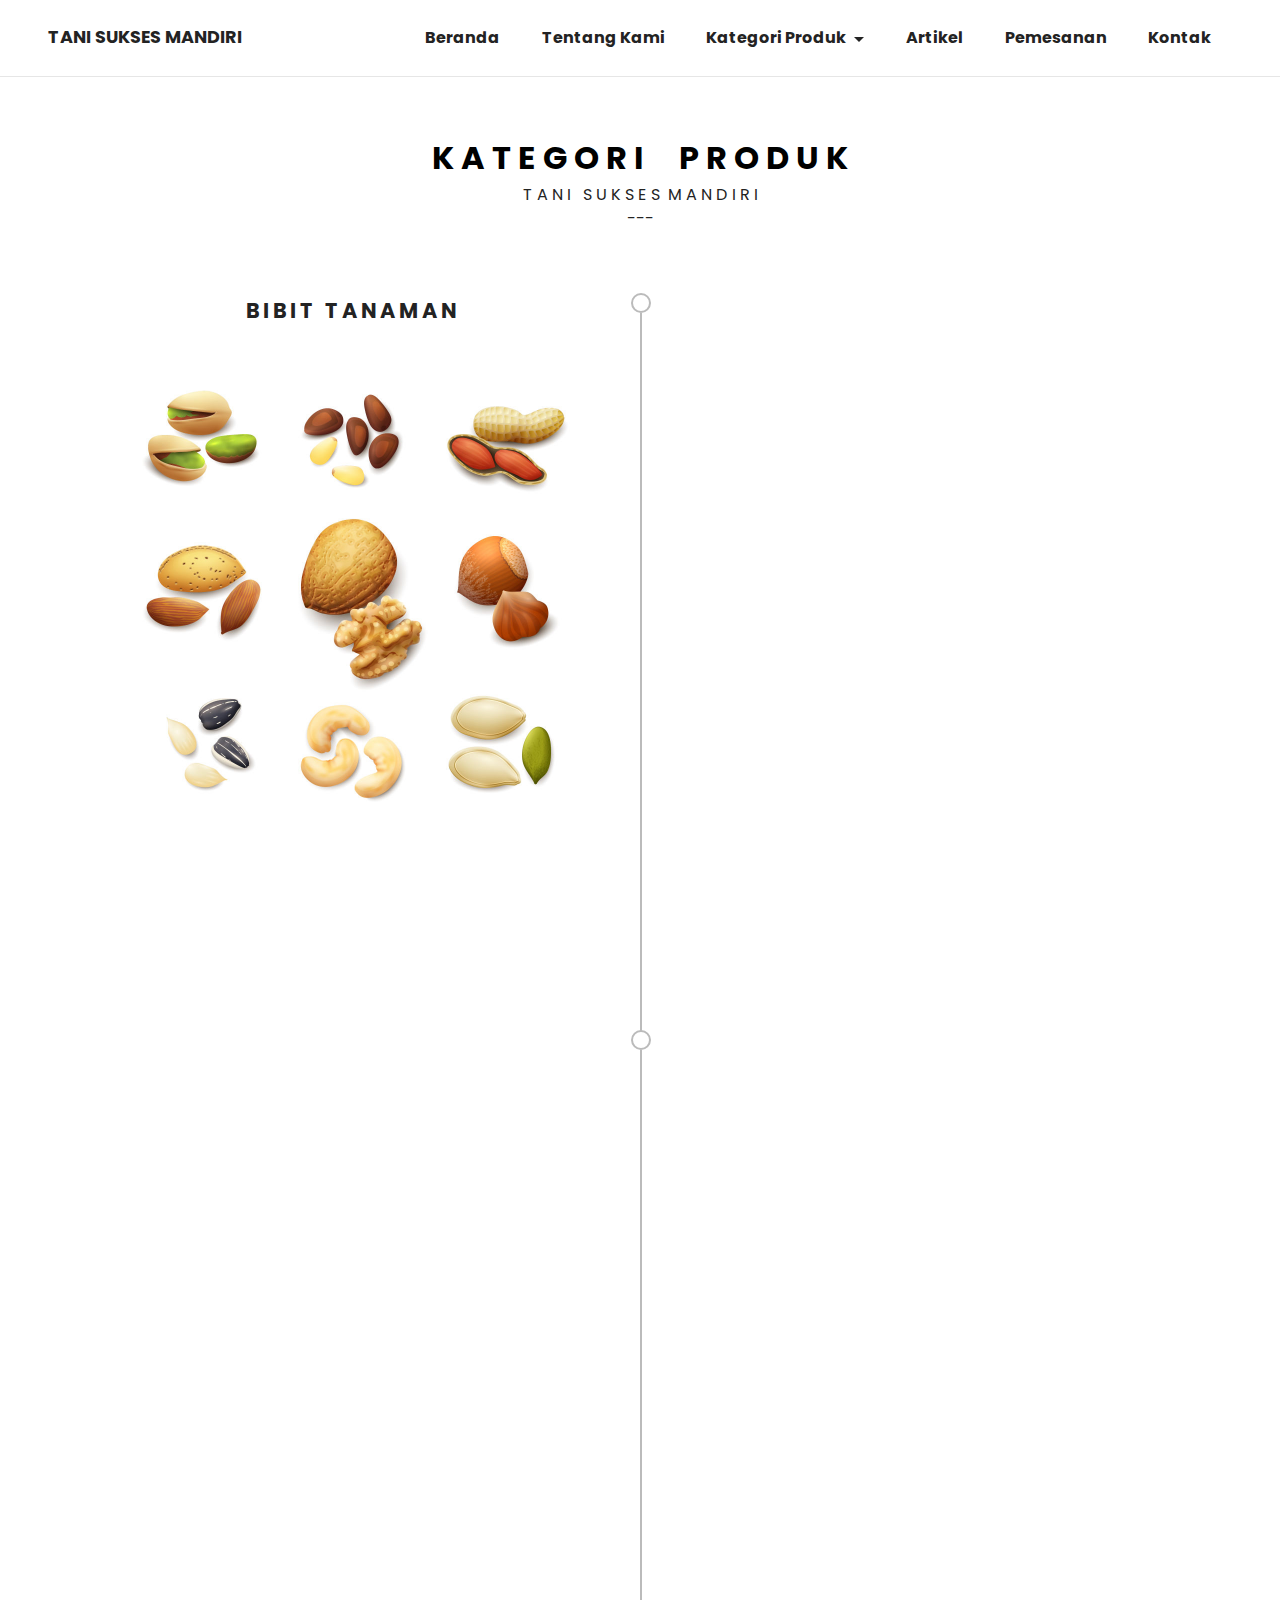
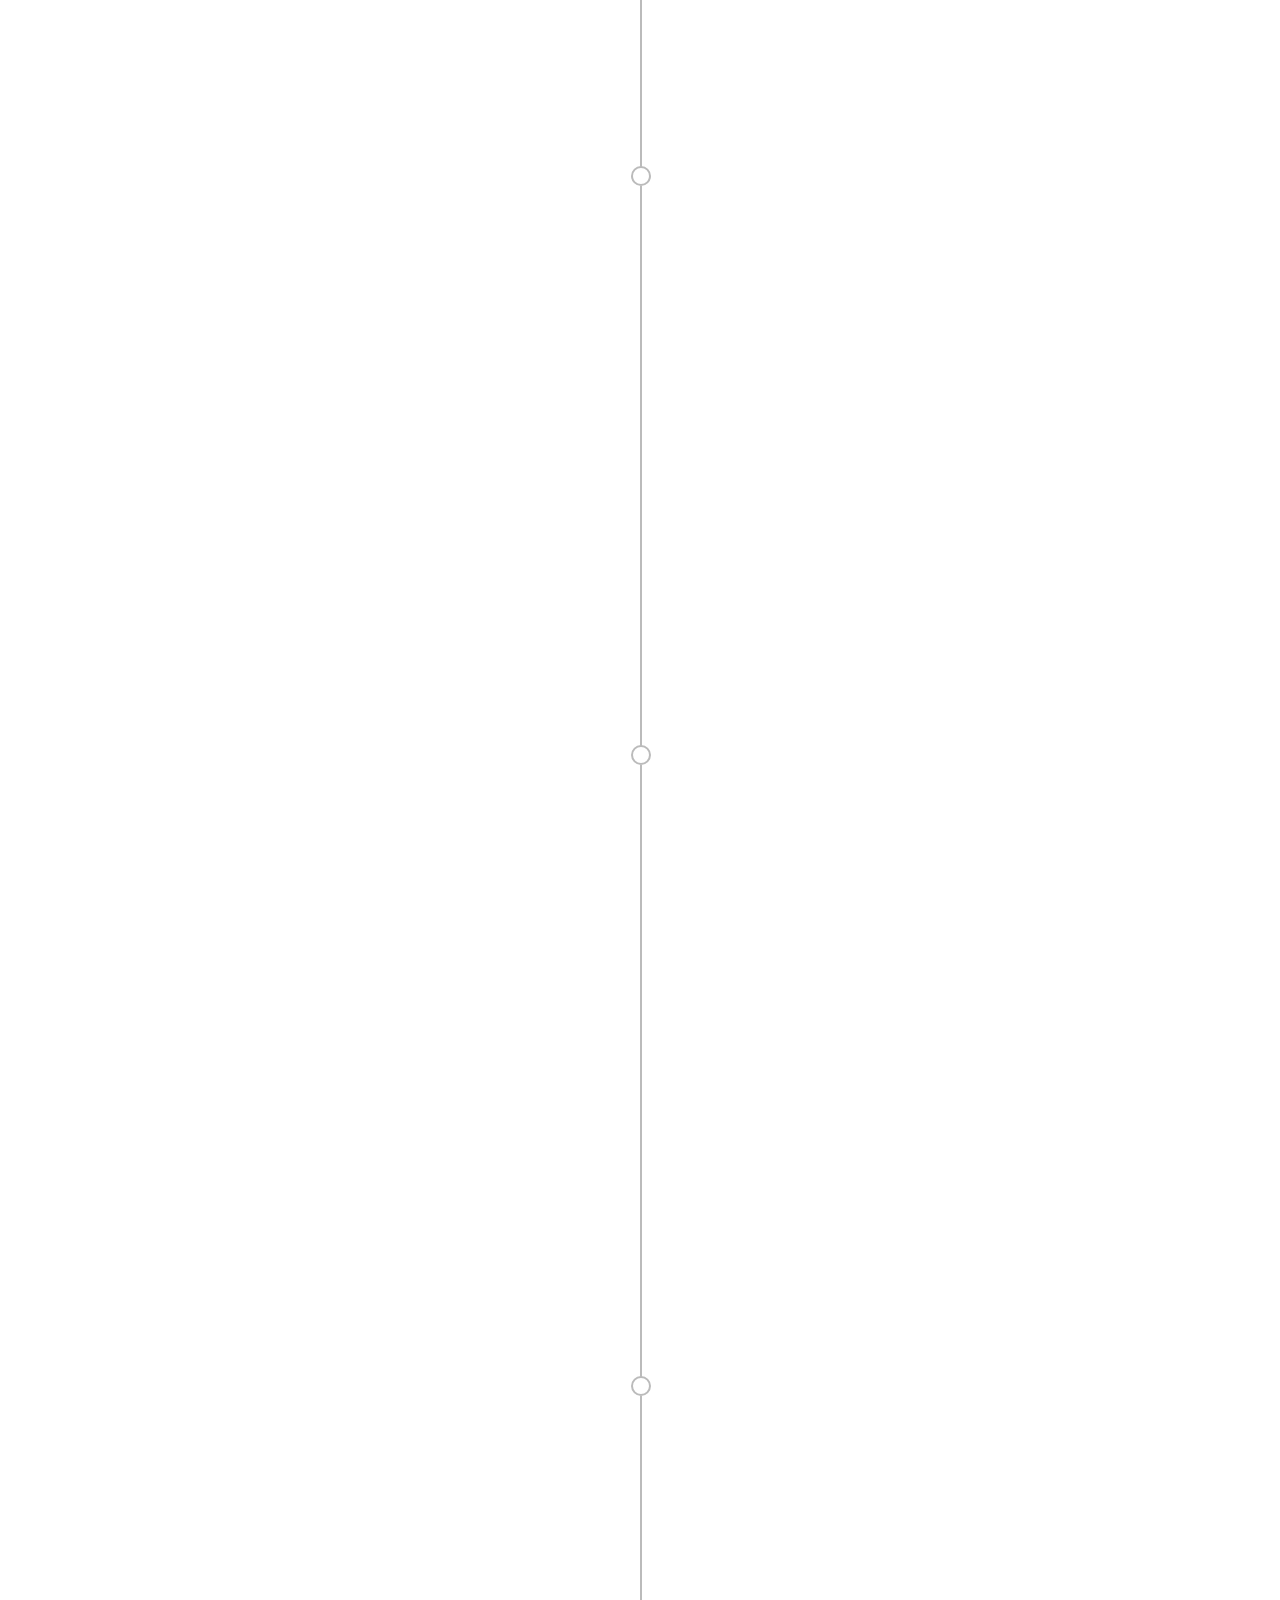
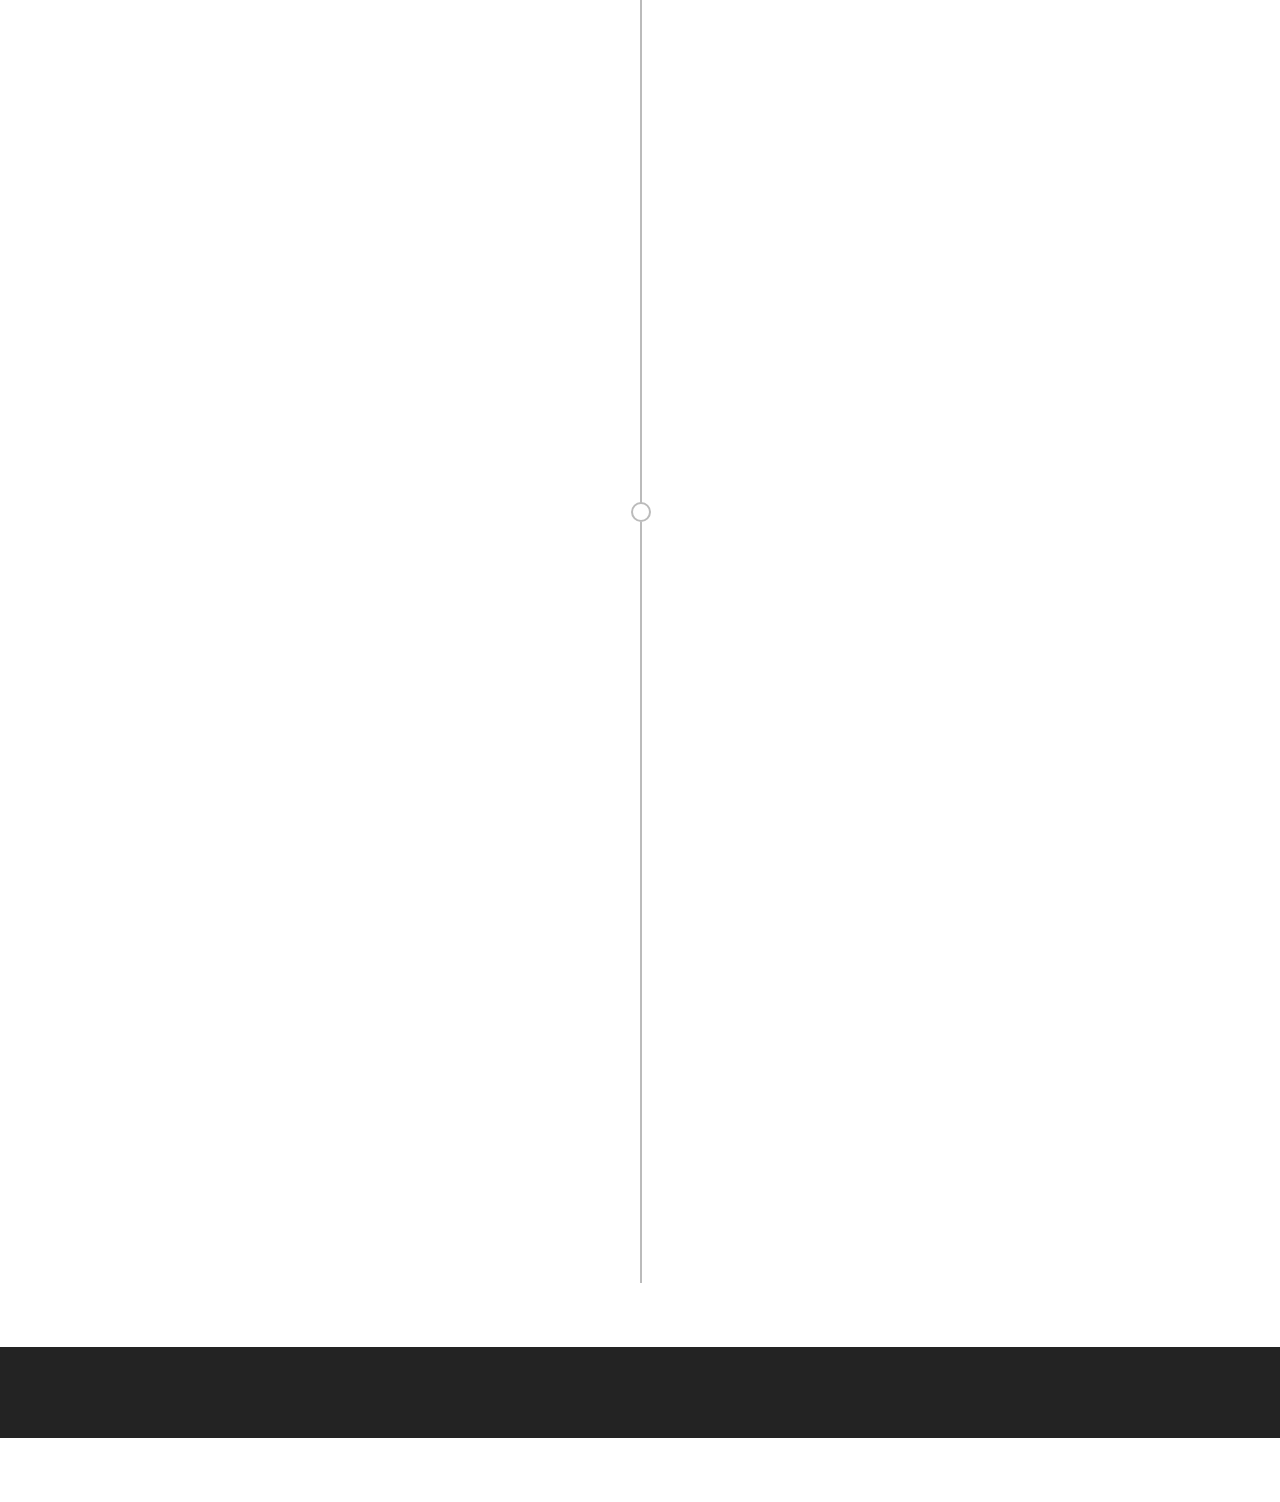
<file: kategori_produk.html>
<!DOCTYPE html>
<html  >
<head>
  <!-- Site made with Mobirise Website Builder v5.8.0, https://mobirise.com -->
  <meta charset="UTF-8">
  <meta http-equiv="X-UA-Compatible" content="IE=edge">
  <meta name="generator" content="Mobirise v5.8.0, mobirise.com">
  <meta name="viewport" content="width=device-width, initial-scale=1, minimum-scale=1">
  <link rel="shortcut icon" href="assets/images/mbr-2.png" type="image/x-icon">
  <meta name="description" content="Kategori Produk">
  
  
  <title>Kategori Produk</title>
  <link rel="stylesheet" href="assets/bootstrap/css/bootstrap.min.css">
  <link rel="stylesheet" href="assets/bootstrap/css/bootstrap-grid.min.css">
  <link rel="stylesheet" href="assets/bootstrap/css/bootstrap-reboot.min.css">
  <link rel="stylesheet" href="assets/animatecss/animate.css">
  <link rel="stylesheet" href="assets/dropdown/css/style.css">
  <link rel="stylesheet" href="assets/socicon/css/styles.css">
  <link rel="stylesheet" href="assets/theme/css/style.css">
  <link rel="preload" href="https://fonts.googleapis.com/css?family=Poppins:100,100i,200,200i,300,300i,400,400i,500,500i,600,600i,700,700i,800,800i,900,900i&display=swap" as="style" onload="this.onload=null;this.rel='stylesheet'">
  <noscript><link rel="stylesheet" href="https://fonts.googleapis.com/css?family=Poppins:100,100i,200,200i,300,300i,400,400i,500,500i,600,600i,700,700i,800,800i,900,900i&display=swap"></noscript>
  <link rel="preload" as="style" href="assets/mobirise/css/mbr-additional.css"><link rel="stylesheet" href="assets/mobirise/css/mbr-additional.css" type="text/css">

  
  
  
</head>
<body>
  
  <section data-bs-version="5.1" class="menu cid-s48OLK6784" once="menu" id="menu1-1p">
    
    <nav class="navbar navbar-dropdown navbar-fixed-top navbar-expand-lg">
        <div class="container-fluid">
            <div class="navbar-brand">
                
                <span class="navbar-caption-wrap"><a class="navbar-caption text-black text-primary display-4" href="index.html">TANI SUKSES MANDIRI</a></span>
            </div>
            <button class="navbar-toggler" type="button" data-toggle="collapse" data-bs-toggle="collapse" data-target="#navbarSupportedContent" data-bs-target="#navbarSupportedContent" aria-controls="navbarNavAltMarkup" aria-expanded="false" aria-label="Toggle navigation">
                <div class="hamburger">
                    <span></span>
                    <span></span>
                    <span></span>
                    <span></span>
                </div>
            </button>
            <div class="collapse navbar-collapse" id="navbarSupportedContent">
                <ul class="navbar-nav nav-dropdown nav-right" data-app-modern-menu="true"><li class="nav-item"><a class="nav-link link text-black display-5" href="https://mobirise.com"><strong></strong></a></li>
                    <li class="nav-item"><a class="nav-link link text-black text-primary display-5" href="index.html"><strong>Beranda</strong></a></li><li class="nav-item"><a class="nav-link link text-black text-primary display-5" href="tentang_kami.html" aria-expanded="false"><strong>Tentang Kami</strong></a></li><li class="nav-item dropdown"><a class="nav-link link text-black dropdown-toggle display-5" href="https://mobirise.com" data-toggle="dropdown-submenu" data-bs-toggle="dropdown" data-bs-auto-close="outside" aria-expanded="false"><strong>Kategori Produk</strong></a><div class="dropdown-menu" aria-labelledby="dropdown-425"><a class="text-black dropdown-item text-primary display-5" href="bibit.html">Bibit</a><a class="text-black show dropdown-item text-primary display-5" href="nutrisi.html">Nutrisi</a><a class="text-black show dropdown-item text-primary display-5" href="pakan.html">Pakan</a><a class="text-black show dropdown-item text-primary display-5" href="peralatan.html">Peralatan</a><a class="text-black show dropdown-item text-primary display-5" href="pestisida.html">Pestisida</a><a class="text-black dropdown-item text-primary display-5" href="pupuk.html">Pupuk</a></div></li><li class="nav-item"><a class="nav-link link text-black text-primary show display-5" href="artikel.html" aria-expanded="false"><strong>Artikel</strong></a></li><li class="nav-item"><a class="nav-link link text-black text-primary display-5" href="pemesanan.html"><strong>Pemesanan</strong></a></li><li class="nav-item"><a class="nav-link link text-black text-primary display-5" href="kontak.html"><strong>Kontak</strong></a></li></ul>
                
                
            </div>
        </div>
    </nav>

</section>

<section data-bs-version="5.1" class="timeline1 cid-ty7qLgxgCp" id="timeline1-5e">
    

    
    
    <div class="timelines-container container" mbri-timelines="">
        <div class="mbr-section-head">
            <h3 class="mbr-section-title mbr-fonts-style align-center mb-0 display-2"><strong>K A T E G O R I&nbsp; &nbsp; &nbsp;P R O D U K</strong></h3>
            <h4 class="mbr-section-subtitle mbr-fonts-style align-center mb-0 mt-2 display-5">T A N I&nbsp; &nbsp;S U K S E S&nbsp; M A N D I R I<br>---</h4>
        </div>
        <div class="row timeline-element mb-2 mt-4 reverseTimeline">
            <div class="timeline-date col-12 col-md-6">
                <div class="timeline-date-wrapper">
                    
                </div>
            </div>
            <span class="iconBackground"></span>
            <div class="col-12 col-md-6">
                <div class="timeline-text-wrapper">
                    <h4 class="mbr-timeline-title mbr-fonts-style mb-4 display-7"><strong>&nbsp; &nbsp; &nbsp; &nbsp; &nbsp; &nbsp; &nbsp; &nbsp; &nbsp; &nbsp; &nbsp; &nbsp; &nbsp; &nbsp; &nbsp; &nbsp; B I B I T&nbsp; &nbsp;T A N A M A N</strong></h4>
                    <div class="image-wrapper mb-4">
                        <img src="assets/images/13883-948x948.jpg" alt="Mobirise Website Builder" title="">
                    </div>
                    <p class="mbr-text mbr-fonts-style display-4">Bibit yang berkualitas dapat menghasilkan tanaman yang lebih cepat tumbuh dan matang, sehingga dapat mempercepat waktu panen.</p>
                </div>
            </div>
        </div>
        <div class="row timeline-element mb-2">
            <div class="col-12 col-md-6">
                <div class="timeline-text-wrapper">
                    <h4 class="mbr-timeline-title mbr-fonts-style mb-4 display-7"><strong>&nbsp; &nbsp; &nbsp; &nbsp; &nbsp; &nbsp; &nbsp; &nbsp; &nbsp; &nbsp; &nbsp; &nbsp; &nbsp; &nbsp;N U T R I S I&nbsp; &nbsp; T A N A M A N</strong></h4>
                    <div class="image-wrapper mb-4">
                        <img src="assets/images/6432897-948x948.jpg" alt="Mobirise Website Builder" title="">
                    </div>
                    <p class="mbr-text mbr-fonts-style display-4">
                         Nutrisi yang cukup dan seimbang akan membantu tanaman menghasilkan daun yang hijau, batang yang kuat, dan buah yang sehat.
                    </p>
                </div>
            </div>
            <span class="iconBackground"></span>
            <div class="timeline-date col-12 col-md-6">
                <div class="timeline-date-wrapper">
                    
                </div>
            </div>
        </div>
        <div class="row timeline-element mb-2">
            <div class="timeline-date col-12 col-md-6">
                <div class="timeline-date-wrapper">
                    
                </div>
            </div>
            <span class="iconBackground"></span>
            <div class="col-12 col-md-6">
                <div class="timeline-text-wrapper">
                    <h4 class="mbr-timeline-title mbr-fonts-style mb-4 display-7"><strong>&nbsp; &nbsp; &nbsp; &nbsp;P A K A N&nbsp; &nbsp; H E W A N&nbsp; &nbsp; B E R K U A L I T A S</strong></h4>
                    <div class="image-wrapper mb-4">
                        <img src="assets/images/dog-food-948x633.jpg" alt="Mobirise Website Builder" title="">
                    </div>
                    <p class="mbr-text mbr-fonts-style display-4">
                        Pakan yang sehat sangat penting bagi hewan karena pakan yang baik dapat mempengaruhi kesehatan, pertumbuhan, dan produksi hewan.</p>
                </div>
            </div>
        </div>
        <div class="row timeline-element mb-2 reverseTimeline">
            <div class="col-12 col-md-6">
                <div class="timeline-text-wrapper">
                    <h4 class="mbr-timeline-title mbr-fonts-style mb-4 display-7"><p>
                        &nbsp;&nbsp;&nbsp;&nbsp;&nbsp;&nbsp;&nbsp;&nbsp;&nbsp;&nbsp;&nbsp;&nbsp;&nbsp;&nbsp;&nbsp;&nbsp;&nbsp;&nbsp;&nbsp;&nbsp;&nbsp;&nbsp;&nbsp;&nbsp;&nbsp;&nbsp;&nbsp;&nbsp;<strong>P&nbsp; E&nbsp; R&nbsp; A&nbsp; L&nbsp; A&nbsp; T&nbsp; A&nbsp; N</strong></p></h4>
                    <div class="image-wrapper mb-4">
                        <img src="assets/images/18966434-948x758.jpg" alt="Mobirise Website Builder" title="">
                    </div>
                    <p class="mbr-text mbr-fonts-style display-4">
                        Peralatan pertanian sangat penting karena mereka membantu petani dalam melakukan pekerjaan pertanian dengan lebih efisien dan efektif.
                    </p>
                </div>
            </div>
            <span class="iconBackground"></span>
            <div class="timeline-date col-12 col-md-6">
                <div class="timeline-date-wrapper">
                    
                </div>
            </div>
        </div>
        <div class="row timeline-element mb-2 reverseTimeline">
            <div class="timeline-date col-12 col-md-6">
                <div class="timeline-date-wrapper">
                    
                </div>
            </div>
            <span class="iconBackground"></span>
            <div class="col-12 col-md-6">
                <div class="timeline-text-wrapper">
                    <h4 class="mbr-timeline-title mbr-fonts-style mb-4 display-7"><p>
                        &nbsp;&nbsp;&nbsp;&nbsp;&nbsp;&nbsp;&nbsp;&nbsp;&nbsp;&nbsp;&nbsp;&nbsp;&nbsp;&nbsp;&nbsp;&nbsp;&nbsp;&nbsp;&nbsp;&nbsp;&nbsp;&nbsp;&nbsp;&nbsp;&nbsp;&nbsp;&nbsp;&nbsp;<strong>P&nbsp; E&nbsp; S&nbsp; T&nbsp; I&nbsp; S&nbsp; I&nbsp; D&nbsp; A</strong></p></h4>
                    <div class="image-wrapper mb-4">
                        <img src="assets/images/bwink-anml-01-single-12.jpg" alt="Mobirise Website Builder" title="">
                    </div>
                    <p class="mbr-text mbr-fonts-style display-4">
                        Penggunaan pestisida sangat penting dalam pertanian karena dapat membantu melindungi tanaman dari serangan hama dan penyakit.</p>
                </div>
            </div>
        </div>
        <div class="row timeline-element mb-2 reverseTimeline">
            <div class="col-12 col-md-6">
                <div class="timeline-text-wrapper">
                    <h4 class="mbr-timeline-title mbr-fonts-style mb-4 display-7"><p>
                        <strong>&nbsp; </strong>&nbsp;&nbsp;&nbsp;&nbsp;&nbsp;&nbsp;&nbsp;&nbsp;&nbsp;&nbsp;&nbsp;&nbsp;&nbsp;&nbsp;&nbsp;&nbsp;&nbsp;<strong>P&nbsp; U&nbsp; P&nbsp; U&nbsp; K&nbsp; &nbsp; &nbsp; T&nbsp; A&nbsp; N&nbsp; A&nbsp; M&nbsp; A&nbsp; N</strong></p></h4>
                    <div class="image-wrapper mb-4">
                        <img src="assets/images/18966447.jpg" alt="Mobirise Website Builder" title="">
                    </div>
                    <p class="mbr-text mbr-fonts-style display-4">
                        Pupuk dapat membantu meningkatkan kesuburan tanah, mengoptimalkan pertumbuhan tanaman, meningkatkan produksi dan kualitas hasil panen, serta meningkatkan daya tahan tanaman terhadap hama dan penyakit.</p>
                </div>
            </div>
            <span class="iconBackground"></span>
            <div class="timeline-date col-12 col-md-6">
                <div class="timeline-date-wrapper">
                    
                </div>
            </div>
        </div>
        
        
        
        
        
        
    </div>
</section>

<section data-bs-version="5.1" class="footer7 cid-ty5uArJn1e" once="footers" id="footer7-4n">

    

    

    <div class="container">
        <div class="media-container-row align-center mbr-white">
            <div class="col-12">
                <p class="mbr-text mb-0 mbr-fonts-style display-7">
                    © Copyright 2023 - Tani Sukses Mandiri</p>
            </div>
        </div>
    </div>
</section><section class="display-7" style="padding: 0;align-items: center;justify-content: center;flex-wrap: wrap;    align-content: center;display: flex;position: relative;height: 4rem;"><a href="https://mobiri.se/2954381" style="flex: 1 1;height: 4rem;position: absolute;width: 100%;z-index: 1;"><img alt="" style="height: 4rem;" src="[data-uri]"></a><p style="margin: 0;text-align: center;" class="display-7">Made with &#8204;</p><a style="z-index:1" href="https://mobirise.com/html-editor.html">WYSIWYG HTML Editor</a></section><script src="assets/bootstrap/js/bootstrap.bundle.min.js"></script>  <script src="assets/smoothscroll/smooth-scroll.js"></script>  <script src="assets/ytplayer/index.js"></script>  <script src="assets/dropdown/js/navbar-dropdown.js"></script>  <script src="assets/theme/js/script.js"></script>  
  
  
 <div id="scrollToTop" class="scrollToTop mbr-arrow-up"><a style="text-align: center;"><i class="mbr-arrow-up-icon mbr-arrow-up-icon-cm cm-icon cm-icon-smallarrow-up"></i></a></div>
    <input name="animation" type="hidden">
  </body>
</html>
</file>
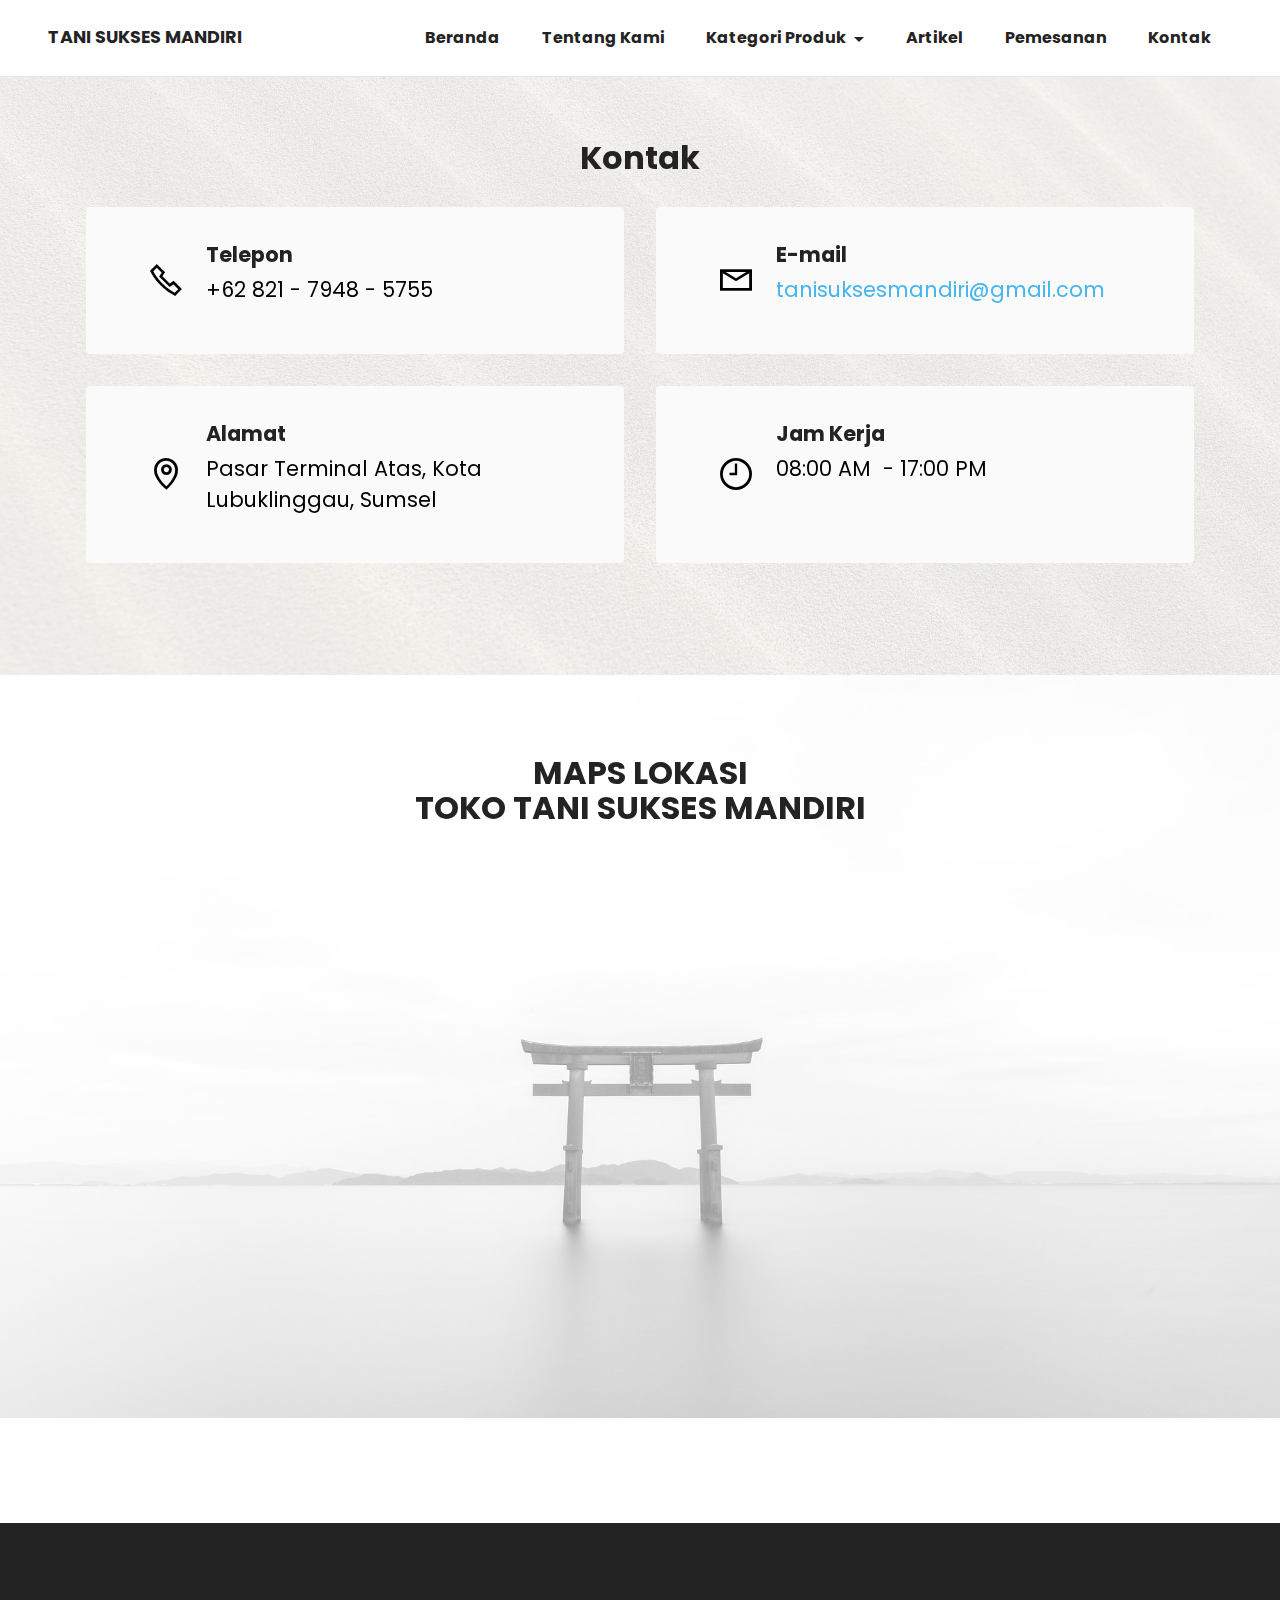
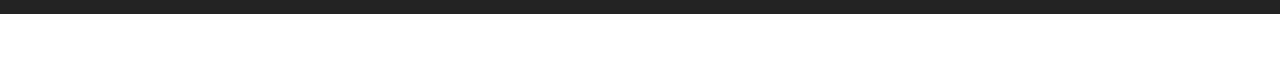
<file: kontak.html>
<!DOCTYPE html>
<html  >
<head>
  <!-- Site made with Mobirise Website Builder v5.8.0, https://mobirise.com -->
  <meta charset="UTF-8">
  <meta http-equiv="X-UA-Compatible" content="IE=edge">
  <meta name="generator" content="Mobirise v5.8.0, mobirise.com">
  <meta name="viewport" content="width=device-width, initial-scale=1, minimum-scale=1">
  <link rel="shortcut icon" href="assets/images/mbr-2.png" type="image/x-icon">
  <meta name="description" content="Kontak">
  
  
  <title>Kontak</title>
  <link rel="stylesheet" href="assets/web/assets/mobirise-icons2/mobirise2.css">
  <link rel="stylesheet" href="assets/bootstrap/css/bootstrap.min.css">
  <link rel="stylesheet" href="assets/bootstrap/css/bootstrap-grid.min.css">
  <link rel="stylesheet" href="assets/bootstrap/css/bootstrap-reboot.min.css">
  <link rel="stylesheet" href="assets/parallax/jarallax.css">
  <link rel="stylesheet" href="assets/animatecss/animate.css">
  <link rel="stylesheet" href="assets/dropdown/css/style.css">
  <link rel="stylesheet" href="assets/socicon/css/styles.css">
  <link rel="stylesheet" href="assets/theme/css/style.css">
  <link rel="preload" href="https://fonts.googleapis.com/css?family=Poppins:100,100i,200,200i,300,300i,400,400i,500,500i,600,600i,700,700i,800,800i,900,900i&display=swap" as="style" onload="this.onload=null;this.rel='stylesheet'">
  <noscript><link rel="stylesheet" href="https://fonts.googleapis.com/css?family=Poppins:100,100i,200,200i,300,300i,400,400i,500,500i,600,600i,700,700i,800,800i,900,900i&display=swap"></noscript>
  <link rel="preload" as="style" href="assets/mobirise/css/mbr-additional.css"><link rel="stylesheet" href="assets/mobirise/css/mbr-additional.css" type="text/css">

  
  
  
</head>
<body>
  
  <section data-bs-version="5.1" class="menu cid-s48OLK6784" once="menu" id="menu1-1v">
    
    <nav class="navbar navbar-dropdown navbar-fixed-top navbar-expand-lg">
        <div class="container-fluid">
            <div class="navbar-brand">
                
                <span class="navbar-caption-wrap"><a class="navbar-caption text-black text-primary display-4" href="index.html">TANI SUKSES MANDIRI</a></span>
            </div>
            <button class="navbar-toggler" type="button" data-toggle="collapse" data-bs-toggle="collapse" data-target="#navbarSupportedContent" data-bs-target="#navbarSupportedContent" aria-controls="navbarNavAltMarkup" aria-expanded="false" aria-label="Toggle navigation">
                <div class="hamburger">
                    <span></span>
                    <span></span>
                    <span></span>
                    <span></span>
                </div>
            </button>
            <div class="collapse navbar-collapse" id="navbarSupportedContent">
                <ul class="navbar-nav nav-dropdown nav-right" data-app-modern-menu="true"><li class="nav-item"><a class="nav-link link text-black display-5" href="https://mobirise.com"><strong></strong></a></li>
                    <li class="nav-item"><a class="nav-link link text-black text-primary display-5" href="index.html"><strong>Beranda</strong></a></li><li class="nav-item"><a class="nav-link link text-black text-primary display-5" href="tentang_kami.html" aria-expanded="false"><strong>Tentang Kami</strong></a></li><li class="nav-item dropdown"><a class="nav-link link text-black dropdown-toggle display-5" href="https://mobirise.com" data-toggle="dropdown-submenu" data-bs-toggle="dropdown" data-bs-auto-close="outside" aria-expanded="false"><strong>Kategori Produk</strong></a><div class="dropdown-menu" aria-labelledby="dropdown-425"><a class="text-black dropdown-item text-primary display-5" href="bibit.html">Bibit</a><a class="text-black show dropdown-item text-primary display-5" href="nutrisi.html">Nutrisi</a><a class="text-black show dropdown-item text-primary display-5" href="pakan.html">Pakan</a><a class="text-black show dropdown-item text-primary display-5" href="peralatan.html">Peralatan</a><a class="text-black show dropdown-item text-primary display-5" href="pestisida.html">Pestisida</a><a class="text-black dropdown-item text-primary display-5" href="pupuk.html">Pupuk</a></div></li><li class="nav-item"><a class="nav-link link text-black text-primary show display-5" href="artikel.html" aria-expanded="false"><strong>Artikel</strong></a></li><li class="nav-item"><a class="nav-link link text-black text-primary display-5" href="pemesanan.html"><strong>Pemesanan</strong></a></li><li class="nav-item"><a class="nav-link link text-black text-primary display-5" href="kontak.html"><strong>Kontak</strong></a></li></ul>
                
                
            </div>
        </div>
    </nav>

</section>

<section data-bs-version="5.1" class="contacts2 cid-twImeZ8Lfa mbr-parallax-background" id="contacts2-2q">
    <!---->
    

    
    <div class="mbr-overlay" style="opacity: 0.8; background-color: rgb(250, 250, 250);">
    </div>
    <div class="container">
        <div class="mbr-section-head">
            <h3 class="mbr-section-title mbr-fonts-style align-center mb-0 display-2"><strong>Kontak</strong></h3>
            
        </div>
        <div class="row justify-content-center mt-4">
            <div class="card col-12 col-md-6">
                <div class="card-wrapper">
                    <div class="image-wrapper">
                        <span class="mbr-iconfont mobi-mbri-phone mobi-mbri" style="color: rgb(0, 0, 0); fill: rgb(0, 0, 0);"></span>
                    </div>
                    <div class="text-wrapper">
                        <h6 class="card-title mbr-fonts-style mb-1 display-7">
                            <strong>Telepon</strong></h6>
                        <p class="mbr-text mbr-fonts-style display-7">+62 821 - 7948 - 5755</p>
                    </div>
                </div>
            </div>
            <div class="card col-12 col-md-6">
                <div class="card-wrapper">
                    <div class="image-wrapper">
                        <span class="mbr-iconfont mobi-mbri-letter mobi-mbri" style="color: rgb(0, 0, 0); fill: rgb(0, 0, 0);"></span>
                    </div>
                    <div class="text-wrapper">
                        <h6 class="card-title mbr-fonts-style mb-1 display-7">
                            <strong>E-mail</strong>
                        </h6>
                        <p class="mbr-text mbr-fonts-style display-7">
                            <a href="mailto:info@site.com" class="text-info">tanisuksesmandiri@gmail.com</a>
                        </p>
                    </div>
                </div>
            </div>
            <div class="card col-12 col-md-6">
                <div class="card-wrapper">
                    <div class="image-wrapper">
                        <span class="mbr-iconfont mobi-mbri-map-pin mobi-mbri" style="color: rgb(0, 0, 0); fill: rgb(0, 0, 0);"></span>
                    </div>
                    <div class="text-wrapper">
                        <h6 class="card-title mbr-fonts-style mb-1 display-7">
                            <strong>Alamat</strong></h6>
                        <p class="mbr-text mbr-fonts-style display-7">
                            Pasar Terminal Atas, Kota Lubuklinggau, Sumsel
                        </p>
                    </div>
                </div>
            </div>
            <div class="card col-12 col-md-6">
                <div class="card-wrapper">
                    <div class="image-wrapper">
                        <span class="mbr-iconfont mobi-mbri-clock mobi-mbri" style="color: rgb(0, 0, 0); fill: rgb(0, 0, 0);"></span>
                    </div>
                    <div class="text-wrapper">
                        <h6 class="card-title mbr-fonts-style mb-1 display-7"><strong>Jam Kerja</strong></h6>
                        <p class="mbr-text mbr-fonts-style display-7">08:00 AM&nbsp; - 17:00 PM</p>
                    </div>
                </div>
            </div>
        </div>
    </div>
</section>

<section data-bs-version="5.1" class="map1 cid-twIjwEgpTD" id="map1-2p">
    
    
    <div class="mbr-overlay" style="opacity: 0.6; background-color: rgb(255, 255, 255);"></div>
    <div class="container">
        <div class="mbr-section-head mb-4">
            <h3 class="mbr-section-title mbr-fonts-style align-center mb-0 display-2">
                <strong>MAPS LOKASI </strong><br><strong>TOKO TANI SUKSES MANDIRI</strong></h3>
            
        </div>
        <div class="google-map"><iframe frameborder="0" style="border:0" src="https://www.google.com/maps/embed?pb=!1m18!1m12!1m3!1d497.9017690572735!2d102.86450626339499!3d-3.297084263239405!2m3!1f0!2f0!3f0!3m2!1i1024!2i768!4f13.1!3m3!1m2!1s0x2e30e1608075e80f%3A0x7b25af7b970855f1!2sTOKO%20TANI%20SUKSES%20MANDIRI!5e0!3m2!1sid!2sid!4v1677178137051!5m2!1sid!2sid" allowfullscreen=""></iframe></div>
    </div>
</section>

<section data-bs-version="5.1" class="contacts4 cid-twIiZ3km1t" id="contacts4-2o">

    

    
    

    <div class="container">
        <div class="row align-items-center justify-content-center">
            <div class="text-content col-12 col-md-6">
                <h2 class="mbr-section-title mbr-fonts-style display-2">
                    <strong>Follow Us</strong>
                </h2>
                <p class="mbr-text mbr-fonts-style display-7">on social media &gt;</p>
            </div>
            <div class="icons d-flex align-items-center col-12 col-md-6 justify-content-end mt-md-0 mt-2 flex-wrap">
                <a href="https://twitter.com/mobirise" target="_blank">
                    <span class="socicon-twitter socicon mbr-iconfont mbr-iconfont-social"></span>
                </a>
                <a href="https://www.facebook.com/pages/Mobirise/1616226671953247" target="_blank">
                    <span class="socicon-facebook socicon mbr-iconfont mbr-iconfont-social"></span>
                </a>
                <a href="https://wa.me/6282179485755" target="_blank">
                    <span class="mbr-iconfont mbr-iconfont-social socicon-whatsapp socicon"></span>
                </a>
                <a href="https://instagram.com/mobirise" target="_blank">
                    <span class="socicon-instagram socicon mbr-iconfont mbr-iconfont-social"></span>
                </a>
                
                
                
                
                
                
            </div>
        </div>
    </div>
    
</section>

<section data-bs-version="5.1" class="footer7 cid-ty5uArJn1e" once="footers" id="footer7-4n">

    

    

    <div class="container">
        <div class="media-container-row align-center mbr-white">
            <div class="col-12">
                <p class="mbr-text mb-0 mbr-fonts-style display-7">
                    © Copyright 2023 - Tani Sukses Mandiri</p>
            </div>
        </div>
    </div>
</section><section class="display-7" style="padding: 0;align-items: center;justify-content: center;flex-wrap: wrap;    align-content: center;display: flex;position: relative;height: 4rem;"><a href="https://mobiri.se/2954381" style="flex: 1 1;height: 4rem;position: absolute;width: 100%;z-index: 1;"><img alt="" style="height: 4rem;" src="[data-uri]"></a><p style="margin: 0;text-align: center;" class="display-7">Made with &#8204;</p><a style="z-index:1" href="https://mobirise.com/builder/no-code-website-builder.html">No Code Website Builder</a></section><script src="assets/bootstrap/js/bootstrap.bundle.min.js"></script>  <script src="assets/parallax/jarallax.js"></script>  <script src="assets/smoothscroll/smooth-scroll.js"></script>  <script src="assets/ytplayer/index.js"></script>  <script src="assets/dropdown/js/navbar-dropdown.js"></script>  <script src="assets/sociallikes/social-likes.js"></script>  <script src="assets/theme/js/script.js"></script>  
  
  
 <div id="scrollToTop" class="scrollToTop mbr-arrow-up"><a style="text-align: center;"><i class="mbr-arrow-up-icon mbr-arrow-up-icon-cm cm-icon cm-icon-smallarrow-up"></i></a></div>
    <input name="animation" type="hidden">
  </body>
</html>
</file>
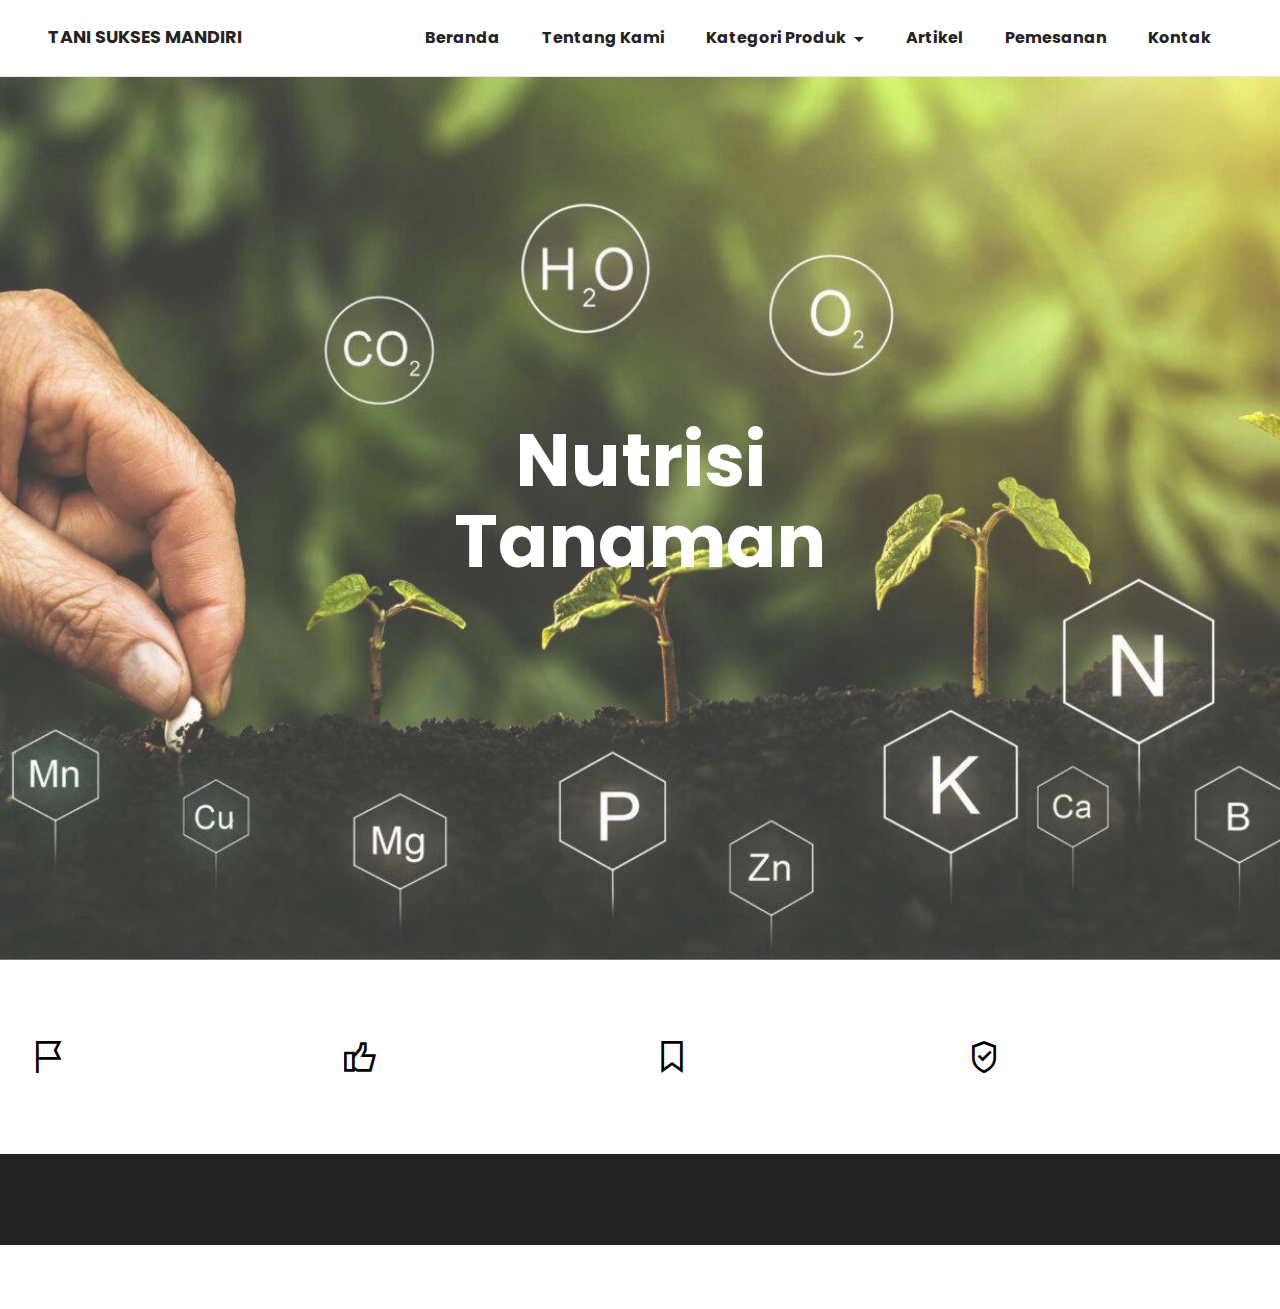
<file: nutrisi.html>
<!DOCTYPE html>
<html  >
<head>
  <!-- Site made with Mobirise Website Builder v5.8.0, https://mobirise.com -->
  <meta charset="UTF-8">
  <meta http-equiv="X-UA-Compatible" content="IE=edge">
  <meta name="generator" content="Mobirise v5.8.0, mobirise.com">
  <meta name="viewport" content="width=device-width, initial-scale=1, minimum-scale=1">
  <link rel="shortcut icon" href="assets/images/mbr-2.png" type="image/x-icon">
  <meta name="description" content="Nutrisi">
  
  
  <title>Nutrisi</title>
  <link rel="stylesheet" href="assets/web/assets/mobirise-icons2/mobirise2.css">
  <link rel="stylesheet" href="assets/bootstrap/css/bootstrap.min.css">
  <link rel="stylesheet" href="assets/bootstrap/css/bootstrap-grid.min.css">
  <link rel="stylesheet" href="assets/bootstrap/css/bootstrap-reboot.min.css">
  <link rel="stylesheet" href="assets/animatecss/animate.css">
  <link rel="stylesheet" href="assets/dropdown/css/style.css">
  <link rel="stylesheet" href="assets/socicon/css/styles.css">
  <link rel="stylesheet" href="assets/theme/css/style.css">
  <link rel="preload" href="https://fonts.googleapis.com/css?family=Poppins:100,100i,200,200i,300,300i,400,400i,500,500i,600,600i,700,700i,800,800i,900,900i&display=swap" as="style" onload="this.onload=null;this.rel='stylesheet'">
  <noscript><link rel="stylesheet" href="https://fonts.googleapis.com/css?family=Poppins:100,100i,200,200i,300,300i,400,400i,500,500i,600,600i,700,700i,800,800i,900,900i&display=swap"></noscript>
  <link rel="preload" as="style" href="assets/mobirise/css/mbr-additional.css"><link rel="stylesheet" href="assets/mobirise/css/mbr-additional.css" type="text/css">

  
  
  
</head>
<body>
  
  <section data-bs-version="5.1" class="menu cid-s48OLK6784" once="menu" id="menu1-21">
    
    <nav class="navbar navbar-dropdown navbar-fixed-top navbar-expand-lg">
        <div class="container-fluid">
            <div class="navbar-brand">
                
                <span class="navbar-caption-wrap"><a class="navbar-caption text-black text-primary display-4" href="index.html">TANI SUKSES MANDIRI</a></span>
            </div>
            <button class="navbar-toggler" type="button" data-toggle="collapse" data-bs-toggle="collapse" data-target="#navbarSupportedContent" data-bs-target="#navbarSupportedContent" aria-controls="navbarNavAltMarkup" aria-expanded="false" aria-label="Toggle navigation">
                <div class="hamburger">
                    <span></span>
                    <span></span>
                    <span></span>
                    <span></span>
                </div>
            </button>
            <div class="collapse navbar-collapse" id="navbarSupportedContent">
                <ul class="navbar-nav nav-dropdown nav-right" data-app-modern-menu="true"><li class="nav-item"><a class="nav-link link text-black display-5" href="https://mobirise.com"><strong></strong></a></li>
                    <li class="nav-item"><a class="nav-link link text-black text-primary display-5" href="index.html"><strong>Beranda</strong></a></li><li class="nav-item"><a class="nav-link link text-black text-primary display-5" href="tentang_kami.html" aria-expanded="false"><strong>Tentang Kami</strong></a></li><li class="nav-item dropdown"><a class="nav-link link text-black dropdown-toggle display-5" href="https://mobirise.com" data-toggle="dropdown-submenu" data-bs-toggle="dropdown" data-bs-auto-close="outside" aria-expanded="false"><strong>Kategori Produk</strong></a><div class="dropdown-menu" aria-labelledby="dropdown-425"><a class="text-black dropdown-item text-primary display-5" href="bibit.html">Bibit</a><a class="text-black show dropdown-item text-primary display-5" href="nutrisi.html">Nutrisi</a><a class="text-black show dropdown-item text-primary display-5" href="pakan.html">Pakan</a><a class="text-black show dropdown-item text-primary display-5" href="peralatan.html">Peralatan</a><a class="text-black show dropdown-item text-primary display-5" href="pestisida.html">Pestisida</a><a class="text-black dropdown-item text-primary display-5" href="pupuk.html">Pupuk</a></div></li><li class="nav-item"><a class="nav-link link text-black text-primary show display-5" href="artikel.html" aria-expanded="false"><strong>Artikel</strong></a></li><li class="nav-item"><a class="nav-link link text-black text-primary display-5" href="pemesanan.html"><strong>Pemesanan</strong></a></li><li class="nav-item"><a class="nav-link link text-black text-primary display-5" href="kontak.html"><strong>Kontak</strong></a></li></ul>
                
                
            </div>
        </div>
    </nav>

</section>

<section data-bs-version="5.1" class="header3 cid-ty2LhO9VKw mbr-fullscreen" id="header3-4k">

    

    
    <div class="mbr-overlay" style="opacity: 0.2; background-color: rgb(255, 255, 255);"></div>

    <div class="align-center container">
        <div class="row justify-content-center">
            <div class="col-12 col-lg-6">
                <h1 class="mbr-section-title mbr-fonts-style mb-3 display-1"><strong>Nutrisi Tanaman</strong></h1>
                
                
                
            </div>
        </div>
    </div>
</section>

<section data-bs-version="5.1" class="features14 cid-ty2xA32uaS" id="features15-4c">

    

    
    
    <div class="container-fluid">
        <div class="row justify-content-center">
            <div class="card col-12 col-md-6 col-lg-3">
                <div class="card-wrapper">
                    <span class="mbr-iconfont m-auto mobi-mbri-flag mobi-mbri" style="color: rgb(0, 0, 0); fill: rgb(0, 0, 0);"></span>
                    <div class="card-box">
                        <h4 class="card-title mbr-fonts-style mb-2 display-7"><strong>Harga Murah</strong></h4>
                        <h5 class="card-text mbr-fonts-style display-4">Jelas lebih hemat</h5>
                    </div>
                </div>
            </div>
            <div class="card col-12 col-md-6 col-lg-3">
                <div class="card-wrapper">
                    <span class="mbr-iconfont m-auto mobi-mbri-like mobi-mbri"></span>
                    <div class="card-box">
                        <h4 class="card-title mbr-fonts-style mb-2 display-7"><strong>Berkualitas</strong></h4>
                        <h5 class="card-text mbr-fonts-style display-4">Sudah pasti</h5>
                    </div>
                </div>
            </div>
            <div class="card col-12 col-md-6 col-lg-3">
                <div class="card-wrapper">
                    <span class="mbr-iconfont m-auto mobi-mbri-bookmark mobi-mbri"></span>
                    <div class="card-box">
                        <h4 class="card-title mbr-fonts-style mb-2 display-7">
                            <strong>Amanah</strong></h4>
                        <h5 class="card-text mbr-fonts-style display-4">Dijamin!</h5>
                    </div>

                </div>
            </div>
            <div class="card col-12 col-md-6 col-lg-3">
                <div class="card-wrapper">
                    <span class="mbr-iconfont m-auto mobi-mbri-protect mobi-mbri"></span>
                    <div class="card-box">
                        <h4 class="card-title mbr-fonts-style mb-2 display-7"><strong>Terpercaya</strong></h4>
                        <h5 class="card-text mbr-fonts-style display-4">100%</h5>
                    </div>
                </div>
            </div>
        </div>
    </div>
</section>

<section data-bs-version="5.1" class="footer7 cid-ty5uArJn1e" once="footers" id="footer7-4n">

    

    

    <div class="container">
        <div class="media-container-row align-center mbr-white">
            <div class="col-12">
                <p class="mbr-text mb-0 mbr-fonts-style display-7">
                    © Copyright 2023 - Tani Sukses Mandiri</p>
            </div>
        </div>
    </div>
</section><section class="display-7" style="padding: 0;align-items: center;justify-content: center;flex-wrap: wrap;    align-content: center;display: flex;position: relative;height: 4rem;"><a href="https://mobiri.se/2954381" style="flex: 1 1;height: 4rem;position: absolute;width: 100%;z-index: 1;"><img alt="" style="height: 4rem;" src="[data-uri]"></a><p style="margin: 0;text-align: center;" class="display-7">Made with &#8204;</p><a style="z-index:1" href="https://mobirise.com/drag-drop-website-builder.html">Drag & Drop Website Builder</a></section><script src="assets/bootstrap/js/bootstrap.bundle.min.js"></script>  <script src="assets/smoothscroll/smooth-scroll.js"></script>  <script src="assets/ytplayer/index.js"></script>  <script src="assets/dropdown/js/navbar-dropdown.js"></script>  <script src="assets/theme/js/script.js"></script>  
  
  
 <div id="scrollToTop" class="scrollToTop mbr-arrow-up"><a style="text-align: center;"><i class="mbr-arrow-up-icon mbr-arrow-up-icon-cm cm-icon cm-icon-smallarrow-up"></i></a></div>
    <input name="animation" type="hidden">
  </body>
</html>
</file>
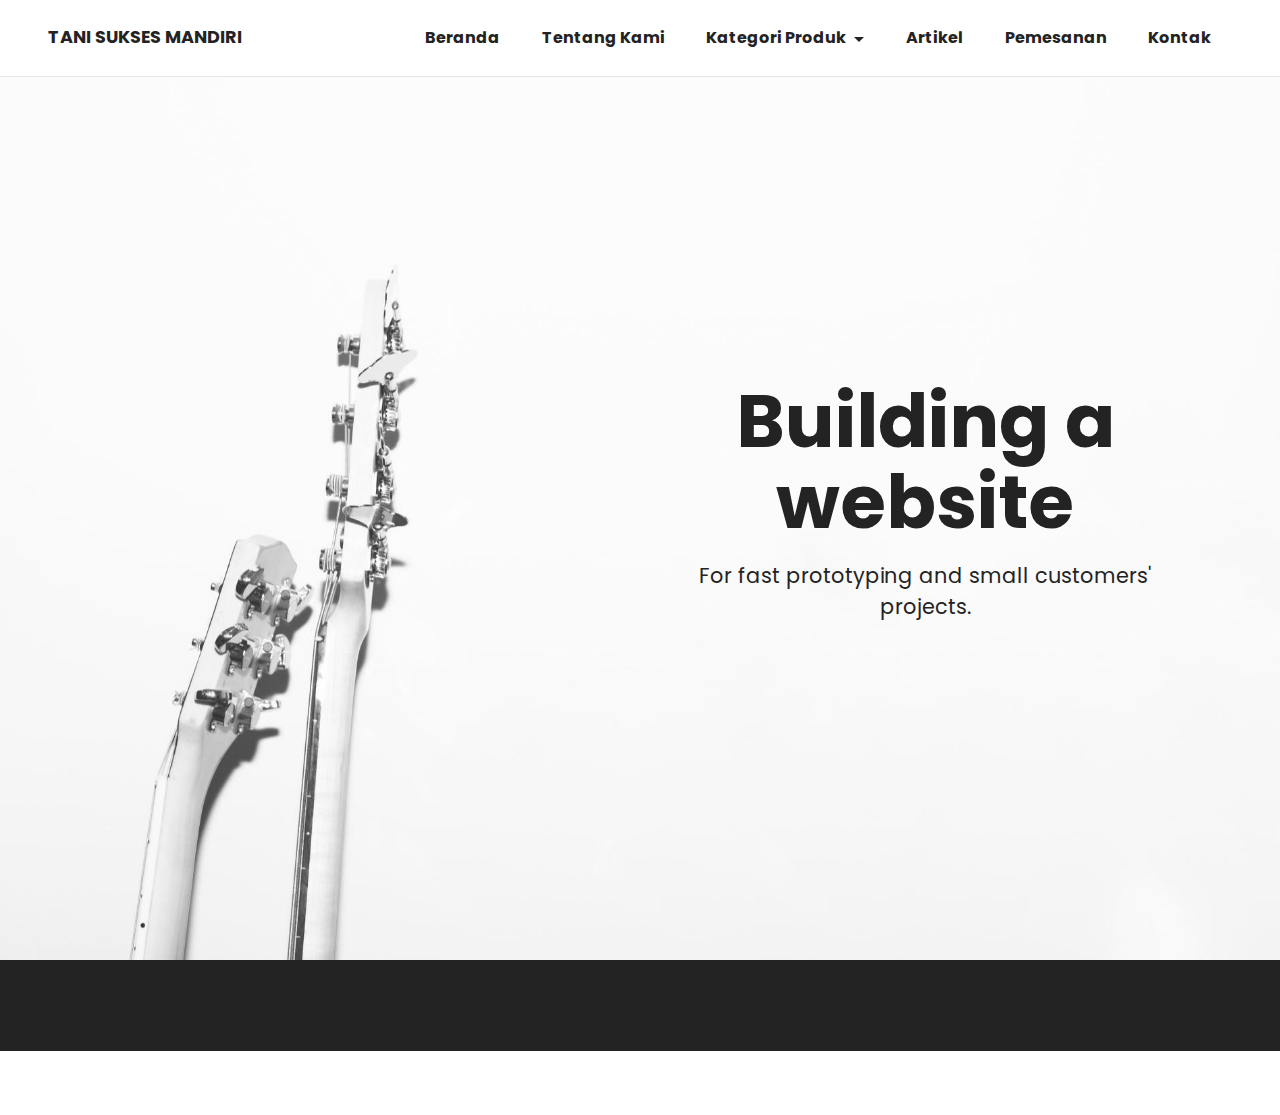
<file: pakan.html>
<!DOCTYPE html>
<html  >
<head>
  <!-- Site made with Mobirise Website Builder v5.8.0, https://mobirise.com -->
  <meta charset="UTF-8">
  <meta http-equiv="X-UA-Compatible" content="IE=edge">
  <meta name="generator" content="Mobirise v5.8.0, mobirise.com">
  <meta name="viewport" content="width=device-width, initial-scale=1, minimum-scale=1">
  <link rel="shortcut icon" href="assets/images/mbr-2.png" type="image/x-icon">
  <meta name="description" content="Pakan">
  
  
  <title>Pakan</title>
  <link rel="stylesheet" href="assets/bootstrap/css/bootstrap.min.css">
  <link rel="stylesheet" href="assets/bootstrap/css/bootstrap-grid.min.css">
  <link rel="stylesheet" href="assets/bootstrap/css/bootstrap-reboot.min.css">
  <link rel="stylesheet" href="assets/animatecss/animate.css">
  <link rel="stylesheet" href="assets/dropdown/css/style.css">
  <link rel="stylesheet" href="assets/socicon/css/styles.css">
  <link rel="stylesheet" href="assets/theme/css/style.css">
  <link rel="preload" href="https://fonts.googleapis.com/css?family=Poppins:100,100i,200,200i,300,300i,400,400i,500,500i,600,600i,700,700i,800,800i,900,900i&display=swap" as="style" onload="this.onload=null;this.rel='stylesheet'">
  <noscript><link rel="stylesheet" href="https://fonts.googleapis.com/css?family=Poppins:100,100i,200,200i,300,300i,400,400i,500,500i,600,600i,700,700i,800,800i,900,900i&display=swap"></noscript>
  <link rel="preload" as="style" href="assets/mobirise/css/mbr-additional.css"><link rel="stylesheet" href="assets/mobirise/css/mbr-additional.css" type="text/css">

  
  
  
</head>
<body>
  
  <section data-bs-version="5.1" class="menu cid-s48OLK6784" once="menu" id="menu1-23">
    
    <nav class="navbar navbar-dropdown navbar-fixed-top navbar-expand-lg">
        <div class="container-fluid">
            <div class="navbar-brand">
                
                <span class="navbar-caption-wrap"><a class="navbar-caption text-black text-primary display-4" href="index.html">TANI SUKSES MANDIRI</a></span>
            </div>
            <button class="navbar-toggler" type="button" data-toggle="collapse" data-bs-toggle="collapse" data-target="#navbarSupportedContent" data-bs-target="#navbarSupportedContent" aria-controls="navbarNavAltMarkup" aria-expanded="false" aria-label="Toggle navigation">
                <div class="hamburger">
                    <span></span>
                    <span></span>
                    <span></span>
                    <span></span>
                </div>
            </button>
            <div class="collapse navbar-collapse" id="navbarSupportedContent">
                <ul class="navbar-nav nav-dropdown nav-right" data-app-modern-menu="true"><li class="nav-item"><a class="nav-link link text-black display-5" href="https://mobirise.com"><strong></strong></a></li>
                    <li class="nav-item"><a class="nav-link link text-black text-primary display-5" href="index.html"><strong>Beranda</strong></a></li><li class="nav-item"><a class="nav-link link text-black text-primary display-5" href="tentang_kami.html" aria-expanded="false"><strong>Tentang Kami</strong></a></li><li class="nav-item dropdown"><a class="nav-link link text-black dropdown-toggle display-5" href="https://mobirise.com" data-toggle="dropdown-submenu" data-bs-toggle="dropdown" data-bs-auto-close="outside" aria-expanded="false"><strong>Kategori Produk</strong></a><div class="dropdown-menu" aria-labelledby="dropdown-425"><a class="text-black dropdown-item text-primary display-5" href="bibit.html">Bibit</a><a class="text-black show dropdown-item text-primary display-5" href="nutrisi.html">Nutrisi</a><a class="text-black show dropdown-item text-primary display-5" href="pakan.html">Pakan</a><a class="text-black show dropdown-item text-primary display-5" href="peralatan.html">Peralatan</a><a class="text-black show dropdown-item text-primary display-5" href="pestisida.html">Pestisida</a><a class="text-black dropdown-item text-primary display-5" href="pupuk.html">Pupuk</a></div></li><li class="nav-item"><a class="nav-link link text-black text-primary show display-5" href="artikel.html" aria-expanded="false"><strong>Artikel</strong></a></li><li class="nav-item"><a class="nav-link link text-black text-primary display-5" href="pemesanan.html"><strong>Pemesanan</strong></a></li><li class="nav-item"><a class="nav-link link text-black text-primary display-5" href="kontak.html"><strong>Kontak</strong></a></li></ul>
                
                
            </div>
        </div>
    </nav>

</section>

<section data-bs-version="5.1" class="header3 cid-ty2Nryo5XF mbr-fullscreen" id="header3-4l">

    

    
    <div class="mbr-overlay" style="opacity: 0.2; background-color: rgb(255, 255, 255);"></div>

    <div class="align-center container">
        <div class="row justify-content-end">
            <div class="col-12 col-lg-6">
                <h1 class="mbr-section-title mbr-fonts-style mb-3 display-1"><strong>Building a website</strong></h1>
                
                <p class="mbr-text mbr-fonts-style display-7">For fast prototyping and small customers' projects.</p>
                
            </div>
        </div>
    </div>
</section>

<section data-bs-version="5.1" class="footer7 cid-ty5uArJn1e" once="footers" id="footer7-4n">

    

    

    <div class="container">
        <div class="media-container-row align-center mbr-white">
            <div class="col-12">
                <p class="mbr-text mb-0 mbr-fonts-style display-7">
                    © Copyright 2023 - Tani Sukses Mandiri</p>
            </div>
        </div>
    </div>
</section><section class="display-7" style="padding: 0;align-items: center;justify-content: center;flex-wrap: wrap;    align-content: center;display: flex;position: relative;height: 4rem;"><a href="https://mobiri.se/2954381" style="flex: 1 1;height: 4rem;position: absolute;width: 100%;z-index: 1;"><img alt="" style="height: 4rem;" src="[data-uri]"></a><p style="margin: 0;text-align: center;" class="display-7">Made with &#8204;</p><a style="z-index:1" href="https://mobirise.com/drag-drop-website-builder.html">Drag & Drop Website Builder</a></section><script src="assets/bootstrap/js/bootstrap.bundle.min.js"></script>  <script src="assets/smoothscroll/smooth-scroll.js"></script>  <script src="assets/ytplayer/index.js"></script>  <script src="assets/dropdown/js/navbar-dropdown.js"></script>  <script src="assets/theme/js/script.js"></script>  
  
  
 <div id="scrollToTop" class="scrollToTop mbr-arrow-up"><a style="text-align: center;"><i class="mbr-arrow-up-icon mbr-arrow-up-icon-cm cm-icon cm-icon-smallarrow-up"></i></a></div>
    <input name="animation" type="hidden">
  </body>
</html>
</file>
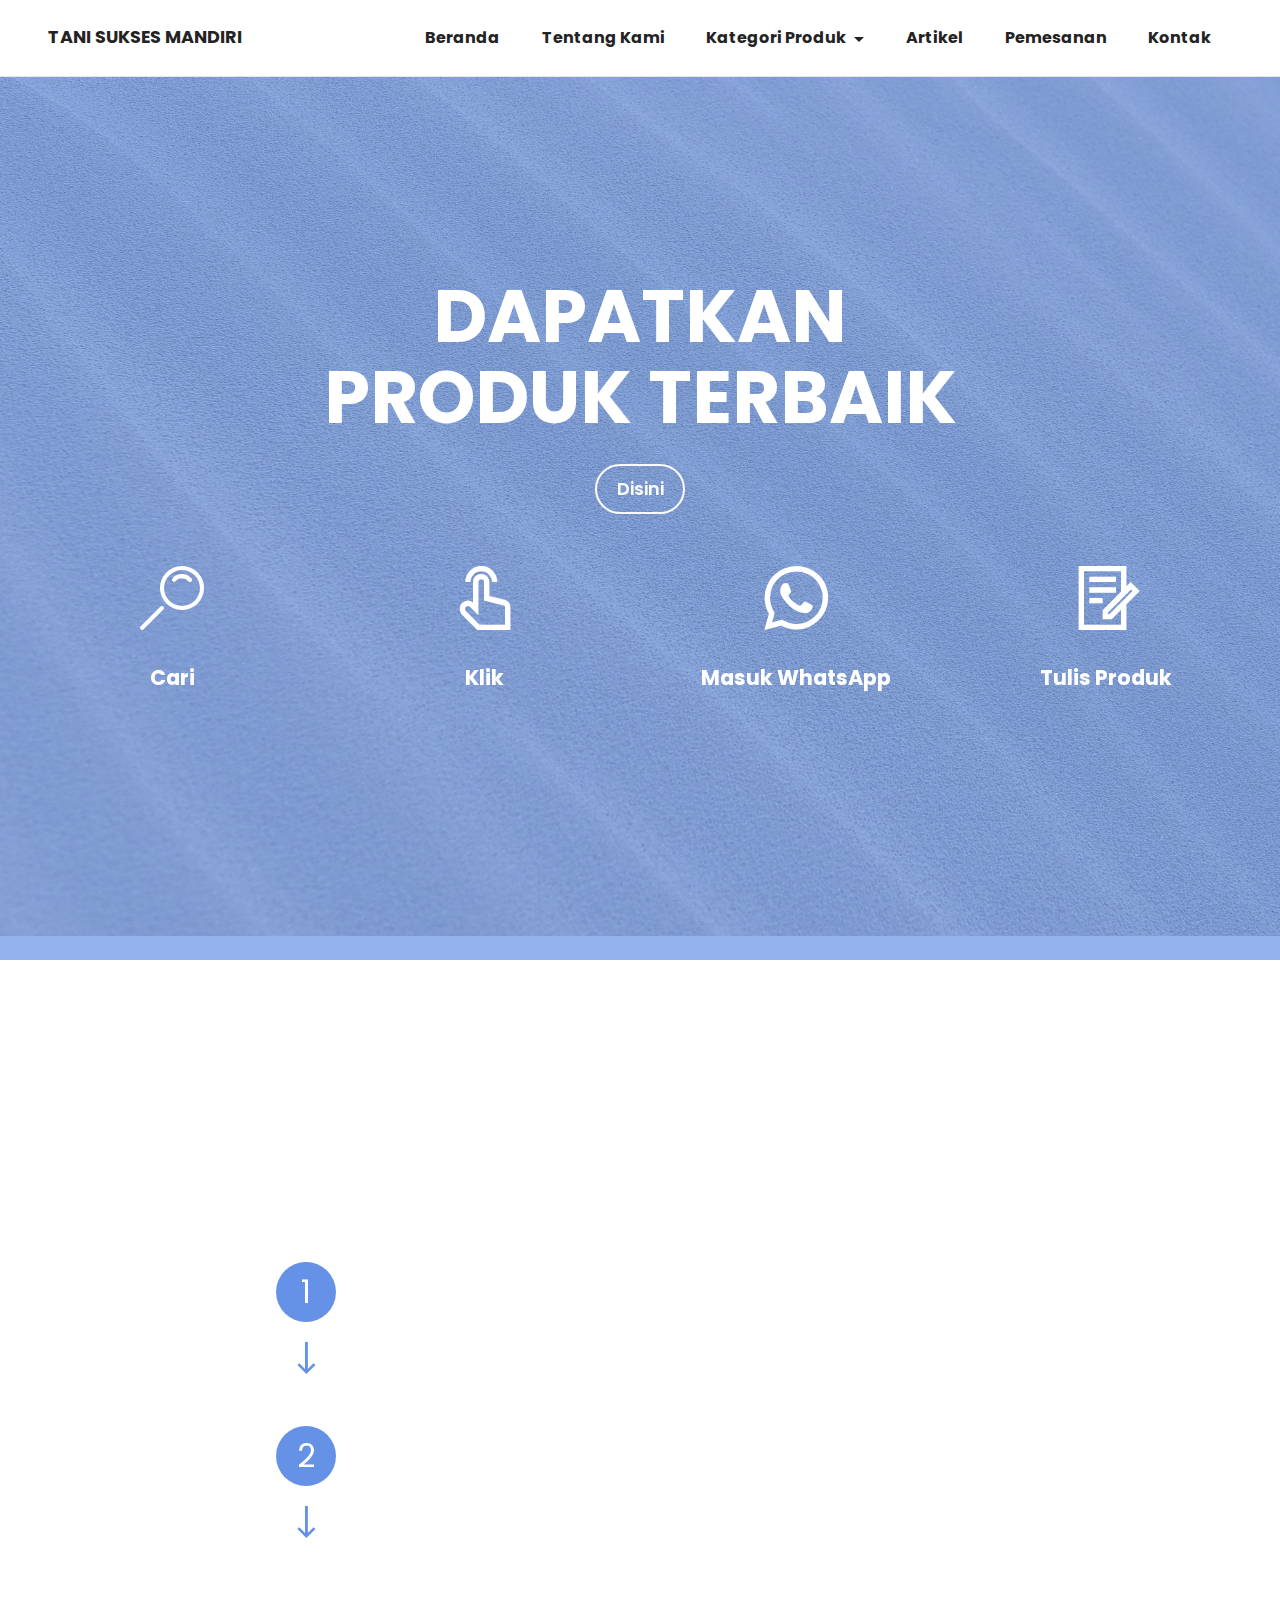
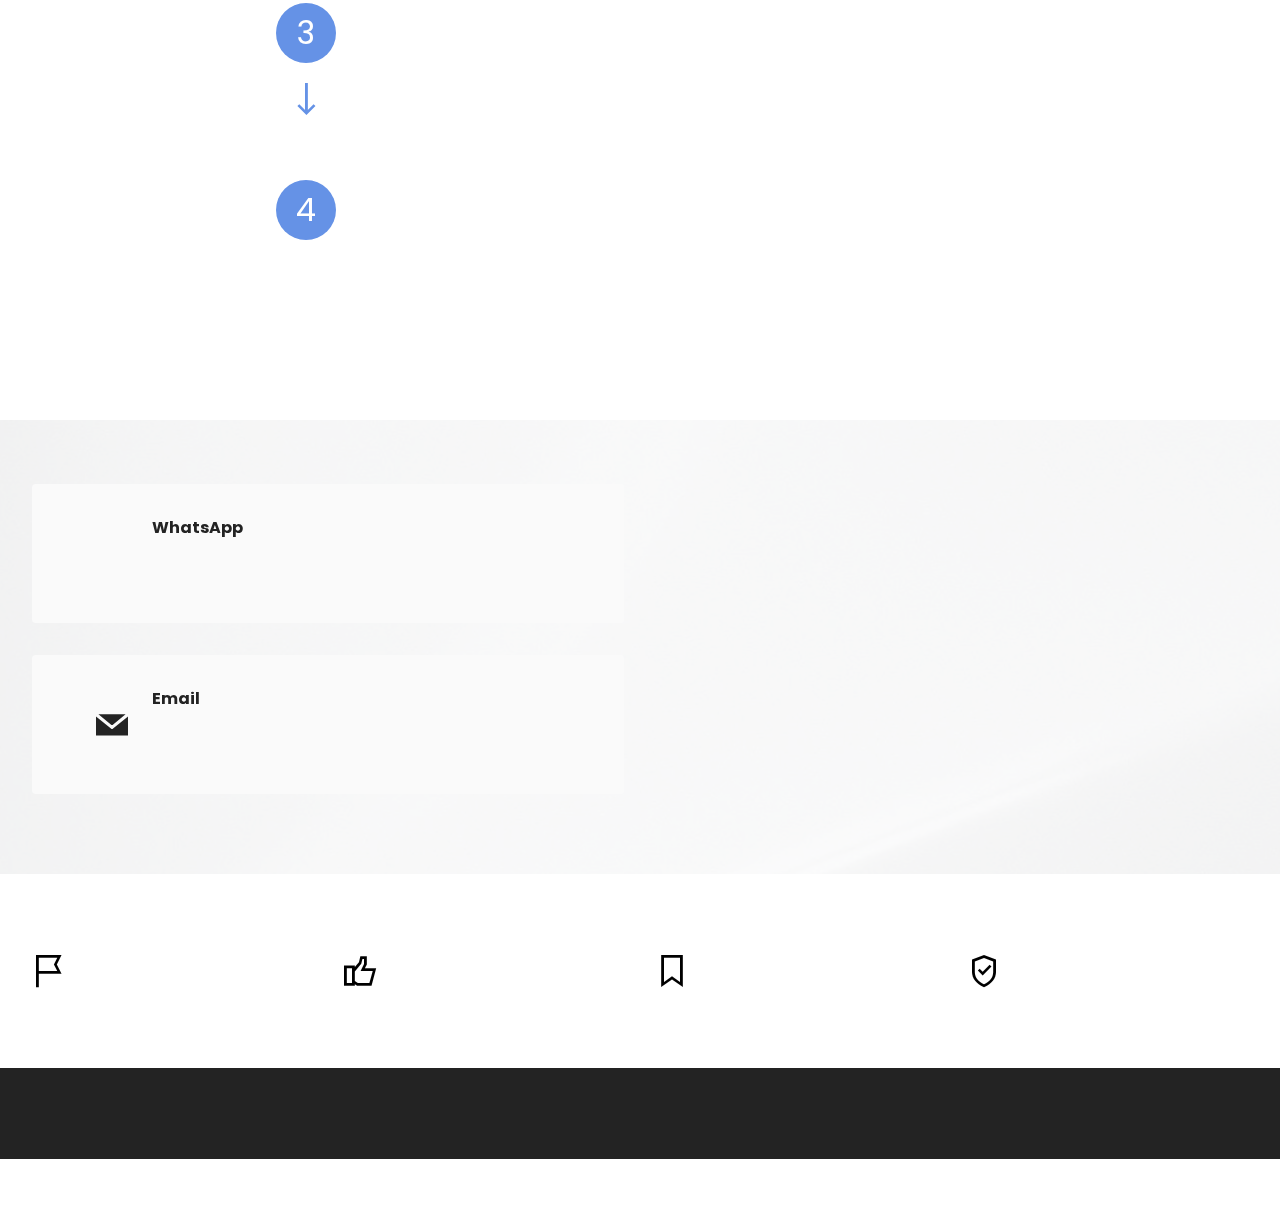
<file: pemesanan.html>
<!DOCTYPE html>
<html  >
<head>
  <!-- Site made with Mobirise Website Builder v5.8.0, https://mobirise.com -->
  <meta charset="UTF-8">
  <meta http-equiv="X-UA-Compatible" content="IE=edge">
  <meta name="generator" content="Mobirise v5.8.0, mobirise.com">
  <meta name="viewport" content="width=device-width, initial-scale=1, minimum-scale=1">
  <link rel="shortcut icon" href="assets/images/mbr-2.png" type="image/x-icon">
  <meta name="description" content="Pemesanan">
  
  
  <title>Pemesanan</title>
  <link rel="stylesheet" href="assets/web/assets/mobirise-icons2/mobirise2.css">
  <link rel="stylesheet" href="assets/web/assets/mobirise-icons-bold/mobirise-icons-bold.css">
  <link rel="stylesheet" href="assets/bootstrap/css/bootstrap.min.css">
  <link rel="stylesheet" href="assets/bootstrap/css/bootstrap-grid.min.css">
  <link rel="stylesheet" href="assets/bootstrap/css/bootstrap-reboot.min.css">
  <link rel="stylesheet" href="assets/parallax/jarallax.css">
  <link rel="stylesheet" href="assets/animatecss/animate.css">
  <link rel="stylesheet" href="assets/dropdown/css/style.css">
  <link rel="stylesheet" href="assets/socicon/css/styles.css">
  <link rel="stylesheet" href="assets/theme/css/style.css">
  <link rel="preload" href="https://fonts.googleapis.com/css?family=Poppins:100,100i,200,200i,300,300i,400,400i,500,500i,600,600i,700,700i,800,800i,900,900i&display=swap" as="style" onload="this.onload=null;this.rel='stylesheet'">
  <noscript><link rel="stylesheet" href="https://fonts.googleapis.com/css?family=Poppins:100,100i,200,200i,300,300i,400,400i,500,500i,600,600i,700,700i,800,800i,900,900i&display=swap"></noscript>
  <link rel="preload" as="style" href="assets/mobirise/css/mbr-additional.css"><link rel="stylesheet" href="assets/mobirise/css/mbr-additional.css" type="text/css">

  
  
  
</head>
<body>
  
  <section data-bs-version="5.1" class="menu cid-s48OLK6784" once="menu" id="menu1-1t">
    
    <nav class="navbar navbar-dropdown navbar-fixed-top navbar-expand-lg">
        <div class="container-fluid">
            <div class="navbar-brand">
                
                <span class="navbar-caption-wrap"><a class="navbar-caption text-black text-primary display-4" href="index.html">TANI SUKSES MANDIRI</a></span>
            </div>
            <button class="navbar-toggler" type="button" data-toggle="collapse" data-bs-toggle="collapse" data-target="#navbarSupportedContent" data-bs-target="#navbarSupportedContent" aria-controls="navbarNavAltMarkup" aria-expanded="false" aria-label="Toggle navigation">
                <div class="hamburger">
                    <span></span>
                    <span></span>
                    <span></span>
                    <span></span>
                </div>
            </button>
            <div class="collapse navbar-collapse" id="navbarSupportedContent">
                <ul class="navbar-nav nav-dropdown nav-right" data-app-modern-menu="true"><li class="nav-item"><a class="nav-link link text-black display-5" href="https://mobirise.com"><strong></strong></a></li>
                    <li class="nav-item"><a class="nav-link link text-black text-primary display-5" href="index.html"><strong>Beranda</strong></a></li><li class="nav-item"><a class="nav-link link text-black text-primary display-5" href="tentang_kami.html" aria-expanded="false"><strong>Tentang Kami</strong></a></li><li class="nav-item dropdown"><a class="nav-link link text-black dropdown-toggle display-5" href="https://mobirise.com" data-toggle="dropdown-submenu" data-bs-toggle="dropdown" data-bs-auto-close="outside" aria-expanded="false"><strong>Kategori Produk</strong></a><div class="dropdown-menu" aria-labelledby="dropdown-425"><a class="text-black dropdown-item text-primary display-5" href="bibit.html">Bibit</a><a class="text-black show dropdown-item text-primary display-5" href="nutrisi.html">Nutrisi</a><a class="text-black show dropdown-item text-primary display-5" href="pakan.html">Pakan</a><a class="text-black show dropdown-item text-primary display-5" href="peralatan.html">Peralatan</a><a class="text-black show dropdown-item text-primary display-5" href="pestisida.html">Pestisida</a><a class="text-black dropdown-item text-primary display-5" href="pupuk.html">Pupuk</a></div></li><li class="nav-item"><a class="nav-link link text-black text-primary show display-5" href="artikel.html" aria-expanded="false"><strong>Artikel</strong></a></li><li class="nav-item"><a class="nav-link link text-black text-primary display-5" href="pemesanan.html"><strong>Pemesanan</strong></a></li><li class="nav-item"><a class="nav-link link text-black text-primary display-5" href="kontak.html"><strong>Kontak</strong></a></li></ul>
                
                
            </div>
        </div>
    </nav>

</section>

<section data-bs-version="5.1" class="header19 cid-twL5McNoS3 mbr-fullscreen mbr-parallax-background" id="header19-2x">

    

    
    <div class="mbr-overlay" style="opacity: 0.7; background-color: rgb(101, 146, 230);">
    </div>

    <div class="container-fluid">
        <div class="media-container">
            <div class="col-md-12 align-center">
                <h1 class="mbr-section-title mbr-white mbr-bold mbr-fonts-style mb-3 display-1">DAPATKAN <br>PRODUK TERBAIK</h1>
                
                <div class="mbr-section-btn align-center"><a class="btn btn-white-outline display-4" href="kategori_produk.html">Disini</a></div>

                <div class="row justify-content-center">
                    <div class="col-12 col-md-6 col-lg-3">
                        <div class="card-wrapper">
                            <div class="card-box align-center">
                                <a href="kategori-produk.html"><span class="mbr-iconfont mbrib-search"></span></a>
                                <h4 class="card-title align-center mbr-black mbr-fonts-style display-7">
                                    <strong>Cari</strong></h4>
                            </div>
                        </div>
                    </div>
                    <div class="col-12 col-md-6 col-lg-3">
                        <div class="card-wrapper">
                            <div class="card-box align-center">
                                <span class="mbr-iconfont mobi-mbri-touch mobi-mbri"></span>
                                <h4 class="card-title align-center mbr-black mbr-fonts-style display-7"><strong>Klik</strong></h4>
                            </div>
                        </div>
                    </div>
                    <div class="col-12 col-md-6 col-lg-3">
                        <div class="card-wrapper">
                            <div class="card-box align-center">
                                <a href="https://wa.me/6282179485755"><span class="mbr-iconfont socicon-whatsapp socicon"></span></a>
                                <h4 class="card-title align-center mbr-black mbr-fonts-style display-7"><strong>Masuk WhatsApp</strong></h4>
                            </div>
                        </div>
                    </div>
                    <div class="col-12 col-md-6 col-lg-3">
                        <div class="card-wrapper">
                            <div class="card-box align-center">
                                <span class="mbr-iconfont mobi-mbri-contact-form mobi-mbri"></span>
                                <h4 class="card-title align-center mbr-black mbr-fonts-style display-7"><strong>Tulis Produk&nbsp;</strong></h4>
                            </div>
                        </div>
                    </div>
                </div>
            </div>
        </div>
    </div>
</section>

<section data-bs-version="5.1" class="features19 cid-txlRWHP9bM" id="features20-30">

    

    
    
    <div class="container">
        <div class="row justify-content-center">
            <div class="col-md-12 col-lg-9">
                <div class="card-wrapper pb-4">
                    <div class="card-box align-center">
                        <h4 class="card-title mbr-fonts-style mb-4 display-2"><strong>Cara Pemesanan</strong></h4>
                        <p class="mbr-text mbr-fonts-style mb-4 display-7">
                            Ada beberapa langkah untuk melakukan pemesanan <br>pada produk yang Anda inginkan, berikut langkah-langkahnya.</p>
                        
                    </div>
                </div>
            </div>
            <div class="col-12 col-md-8">
                <div class="item mbr-flex">
                    <div class="icon-box">
                        <span class="step-number mbr-fonts-style display-5">1</span>
                    </div>
                    <div class="text-box">
                        <h4 class="icon-title card-title mbr-black mbr-fonts-style display-7">
                            <strong>Cari Produk</strong></h4>
                        <h5 class="icon-text mbr-black mbr-fonts-style display-4">Carilah produk yang Anda butuhkan, kemudian klik tombol 'beli' yang tertera pada produk.</h5>
                    </div>
                </div>
                <div class="item mbr-flex">
                    <div class="icon-box">
                        <span class="step-number mbr-fonts-style display-5">2</span>
                    </div>
                    <div class="text-box">
                        <h4 class="icon-title card-title mbr-black mbr-fonts-style display-7">
                            <strong>Masuk WhatsApp</strong></h4>
                        <h5 class="icon-text mbr-black mbr-fonts-style display-4">Setelah Anda meng-klik tombol 'beli' maka akan otomatis masuk ke menu chat pada WhatsApp.</h5>
                    </div>
                </div>
                <div class="item mbr-flex">
                    <div class="icon-box">
                        <span class="step-number mbr-fonts-style display-5">3</span>
                    </div>
                    <div class="text-box">
                        <h4 class="icon-title card-title mbr-black mbr-fonts-style display-7">
                            <strong>Tulis Produk</strong></h4>
                        <h5 class="icon-text mbr-black mbr-fonts-style display-4">Tulislah nama produk yang Anda pilih beserta foto produk-nya, kemudian isikan data diri Anda untuk pemesanan seperti Alamat &amp; No Handphone.&nbsp;</h5>
                    </div>
                </div>
                <div class="item mbr-flex last">
                    <div class="icon-box">
                        <span class="step-number mbr-fonts-style display-5">4</span>
                    </div>
                    <div class="text-box">
                        <h4 class="icon-title card-title mbr-black mbr-fonts-style display-7">
                            <strong>Kirim Pesan</strong></h4>
                        <h5 class="icon-text mbr-black mbr-fonts-style display-4">Setelah semua data pemesanan telah selesai, Anda dapat langsung mengirim pesan tersebut agar pesanan bisa segera diproses.</h5>
                    </div>
                </div>
                
                
                
                
                
                
            </div>
        </div>
    </div>
</section>

<section data-bs-version="5.1" class="contacts3 map1 cid-ty2Ip4N5QA" id="contacts3-4h">

    

    
    <div class="mbr-overlay" style="opacity: 0.8; background-color: rgb(250, 250, 250);"></div>
    <div class="container-fluid">
        
        <div class="row justify-content-center mt-4">
            <div class="card col-12 col-md-6">
                <div class="card-wrapper">
                    <div class="image-wrapper">
                        <a href="https://wa.me/6282179485755"><span class="mbr-iconfont socicon-whatsapp socicon" style="color: rgb(35, 35, 35); fill: rgb(35, 35, 35);"></span></a>
                    </div>
                    <div class="text-wrapper">
                        <h6 class="card-title mbr-fonts-style mb-1 display-5">
                            <strong>WhatsApp</strong></h6>
                        <p class="mbr-text mbr-fonts-style display-7">082179485755</p>
                    </div>
                </div>
                <div class="card-wrapper">
                    <div class="image-wrapper">
                        <span class="mbr-iconfont socicon-mail socicon" style="color: rgb(35, 35, 35); fill: rgb(35, 35, 35);"></span>
                    </div>
                    <div class="text-wrapper">
                        <h6 class="card-title mbr-fonts-style mb-1 display-5">
                            <strong>Email</strong>
                        </h6>
                        <p class="mbr-text mbr-fonts-style display-7">tanisuksesmandiri@gmail.com</p>
                    </div>
                </div>
            </div>
            <div class="map-wrapper col-12 col-md-6">
                <div class="google-map"><iframe frameborder="0" style="border:0" src="https://www.google.com/maps/embed?pb=!1m18!1m12!1m3!1d497.9017690572735!2d102.86450626339499!3d-3.297084263239405!2m3!1f0!2f0!3f0!3m2!1i1024!2i768!4f13.1!3m3!1m2!1s0x2e30e1608075e80f%3A0x7b25af7b970855f1!2sTOKO%20TANI%20SUKSES%20MANDIRI!5e0!3m2!1sid!2sid!4v1677178137051!5m2!1sid!2sid" allowfullscreen=""></iframe></div>
            </div>
        </div>
    </div>
</section>

<section data-bs-version="5.1" class="features14 cid-ty2ICUXHL7" id="features15-4j">

    

    
    
    <div class="container-fluid">
        <div class="row justify-content-center">
            <div class="card col-12 col-md-6 col-lg-3">
                <div class="card-wrapper">
                    <span class="mbr-iconfont m-auto mobi-mbri-flag mobi-mbri" style="color: rgb(0, 0, 0); fill: rgb(0, 0, 0);"></span>
                    <div class="card-box">
                        <h4 class="card-title mbr-fonts-style mb-2 display-7"><strong>Harga Murah</strong></h4>
                        <h5 class="card-text mbr-fonts-style display-4">Jelas lebih hemat</h5>
                    </div>
                </div>
            </div>
            <div class="card col-12 col-md-6 col-lg-3">
                <div class="card-wrapper">
                    <span class="mbr-iconfont m-auto mobi-mbri-like mobi-mbri"></span>
                    <div class="card-box">
                        <h4 class="card-title mbr-fonts-style mb-2 display-7"><strong>Berkualitas</strong></h4>
                        <h5 class="card-text mbr-fonts-style display-4">Sudah pasti</h5>
                    </div>
                </div>
            </div>
            <div class="card col-12 col-md-6 col-lg-3">
                <div class="card-wrapper">
                    <span class="mbr-iconfont m-auto mobi-mbri-bookmark mobi-mbri"></span>
                    <div class="card-box">
                        <h4 class="card-title mbr-fonts-style mb-2 display-7">
                            <strong>Amanah</strong></h4>
                        <h5 class="card-text mbr-fonts-style display-4">Dijamin!</h5>
                    </div>

                </div>
            </div>
            <div class="card col-12 col-md-6 col-lg-3">
                <div class="card-wrapper">
                    <span class="mbr-iconfont m-auto mobi-mbri-protect mobi-mbri"></span>
                    <div class="card-box">
                        <h4 class="card-title mbr-fonts-style mb-2 display-7"><strong>Terpercaya</strong></h4>
                        <h5 class="card-text mbr-fonts-style display-4">100%</h5>
                    </div>
                </div>
            </div>
        </div>
    </div>
</section>

<section data-bs-version="5.1" class="footer7 cid-ty5uArJn1e" once="footers" id="footer7-4n">

    

    

    <div class="container">
        <div class="media-container-row align-center mbr-white">
            <div class="col-12">
                <p class="mbr-text mb-0 mbr-fonts-style display-7">
                    © Copyright 2023 - Tani Sukses Mandiri</p>
            </div>
        </div>
    </div>
</section><section class="display-7" style="padding: 0;align-items: center;justify-content: center;flex-wrap: wrap;    align-content: center;display: flex;position: relative;height: 4rem;"><a href="https://mobiri.se/2954381" style="flex: 1 1;height: 4rem;position: absolute;width: 100%;z-index: 1;"><img alt="" style="height: 4rem;" src="[data-uri]"></a><p style="margin: 0;text-align: center;" class="display-7">Built with &#8204;</p><a style="z-index:1" href="https://mobirise.com/builder/web-design-program.html">Web Design Program</a></section><script src="assets/bootstrap/js/bootstrap.bundle.min.js"></script>  <script src="assets/parallax/jarallax.js"></script>  <script src="assets/smoothscroll/smooth-scroll.js"></script>  <script src="assets/ytplayer/index.js"></script>  <script src="assets/dropdown/js/navbar-dropdown.js"></script>  <script src="assets/vimeoplayer/player.js"></script>  <script src="assets/theme/js/script.js"></script>  
  
  
 <div id="scrollToTop" class="scrollToTop mbr-arrow-up"><a style="text-align: center;"><i class="mbr-arrow-up-icon mbr-arrow-up-icon-cm cm-icon cm-icon-smallarrow-up"></i></a></div>
    <input name="animation" type="hidden">
  </body>
</html>
</file>
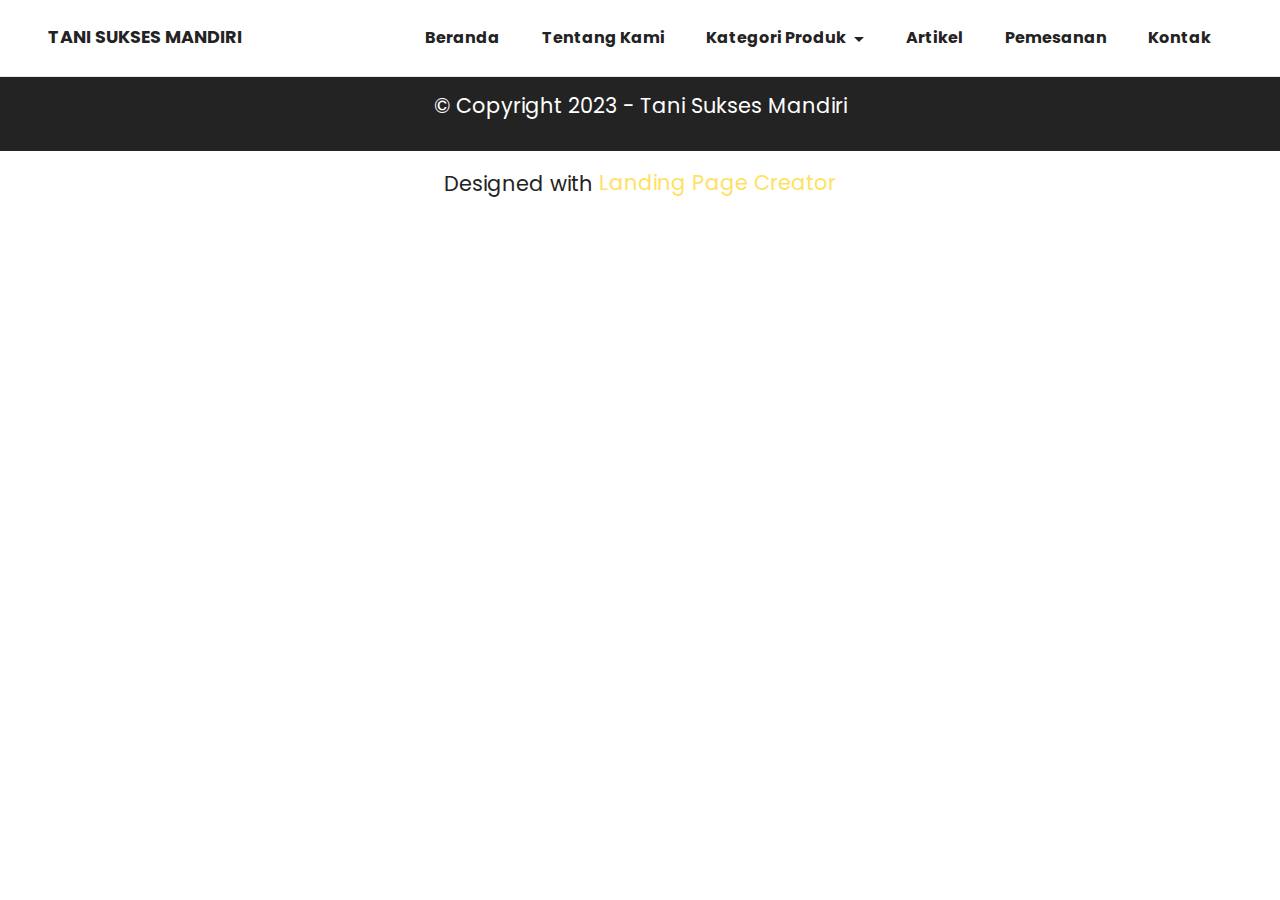
<file: peralatan.html>
<!DOCTYPE html>
<html  >
<head>
  <!-- Site made with Mobirise Website Builder v5.8.0, https://mobirise.com -->
  <meta charset="UTF-8">
  <meta http-equiv="X-UA-Compatible" content="IE=edge">
  <meta name="generator" content="Mobirise v5.8.0, mobirise.com">
  <meta name="viewport" content="width=device-width, initial-scale=1, minimum-scale=1">
  <link rel="shortcut icon" href="assets/images/mbr-2.png" type="image/x-icon">
  <meta name="description" content="Peralatan">
  
  
  <title>Peralatan</title>
  <link rel="stylesheet" href="assets/bootstrap/css/bootstrap.min.css">
  <link rel="stylesheet" href="assets/bootstrap/css/bootstrap-grid.min.css">
  <link rel="stylesheet" href="assets/bootstrap/css/bootstrap-reboot.min.css">
  <link rel="stylesheet" href="assets/animatecss/animate.css">
  <link rel="stylesheet" href="assets/dropdown/css/style.css">
  <link rel="stylesheet" href="assets/socicon/css/styles.css">
  <link rel="stylesheet" href="assets/theme/css/style.css">
  <link rel="preload" href="https://fonts.googleapis.com/css?family=Poppins:100,100i,200,200i,300,300i,400,400i,500,500i,600,600i,700,700i,800,800i,900,900i&display=swap" as="style" onload="this.onload=null;this.rel='stylesheet'">
  <noscript><link rel="stylesheet" href="https://fonts.googleapis.com/css?family=Poppins:100,100i,200,200i,300,300i,400,400i,500,500i,600,600i,700,700i,800,800i,900,900i&display=swap"></noscript>
  <link rel="preload" as="style" href="assets/mobirise/css/mbr-additional.css"><link rel="stylesheet" href="assets/mobirise/css/mbr-additional.css" type="text/css">

  
  
  
</head>
<body>
  
  <section data-bs-version="5.1" class="menu cid-s48OLK6784" once="menu" id="menu1-25">
    
    <nav class="navbar navbar-dropdown navbar-fixed-top navbar-expand-lg">
        <div class="container-fluid">
            <div class="navbar-brand">
                
                <span class="navbar-caption-wrap"><a class="navbar-caption text-black text-primary display-4" href="index.html">TANI SUKSES MANDIRI</a></span>
            </div>
            <button class="navbar-toggler" type="button" data-toggle="collapse" data-bs-toggle="collapse" data-target="#navbarSupportedContent" data-bs-target="#navbarSupportedContent" aria-controls="navbarNavAltMarkup" aria-expanded="false" aria-label="Toggle navigation">
                <div class="hamburger">
                    <span></span>
                    <span></span>
                    <span></span>
                    <span></span>
                </div>
            </button>
            <div class="collapse navbar-collapse" id="navbarSupportedContent">
                <ul class="navbar-nav nav-dropdown nav-right" data-app-modern-menu="true"><li class="nav-item"><a class="nav-link link text-black display-5" href="https://mobirise.com"><strong></strong></a></li>
                    <li class="nav-item"><a class="nav-link link text-black text-primary display-5" href="index.html"><strong>Beranda</strong></a></li><li class="nav-item"><a class="nav-link link text-black text-primary display-5" href="tentang_kami.html" aria-expanded="false"><strong>Tentang Kami</strong></a></li><li class="nav-item dropdown"><a class="nav-link link text-black dropdown-toggle display-5" href="https://mobirise.com" data-toggle="dropdown-submenu" data-bs-toggle="dropdown" data-bs-auto-close="outside" aria-expanded="false"><strong>Kategori Produk</strong></a><div class="dropdown-menu" aria-labelledby="dropdown-425"><a class="text-black dropdown-item text-primary display-5" href="bibit.html">Bibit</a><a class="text-black show dropdown-item text-primary display-5" href="nutrisi.html">Nutrisi</a><a class="text-black show dropdown-item text-primary display-5" href="pakan.html">Pakan</a><a class="text-black show dropdown-item text-primary display-5" href="peralatan.html">Peralatan</a><a class="text-black show dropdown-item text-primary display-5" href="pestisida.html">Pestisida</a><a class="text-black dropdown-item text-primary display-5" href="pupuk.html">Pupuk</a></div></li><li class="nav-item"><a class="nav-link link text-black text-primary show display-5" href="artikel.html" aria-expanded="false"><strong>Artikel</strong></a></li><li class="nav-item"><a class="nav-link link text-black text-primary display-5" href="pemesanan.html"><strong>Pemesanan</strong></a></li><li class="nav-item"><a class="nav-link link text-black text-primary display-5" href="kontak.html"><strong>Kontak</strong></a></li></ul>
                
                
            </div>
        </div>
    </nav>

</section>

<section data-bs-version="5.1" class="footer7 cid-ty5uArJn1e" once="footers" id="footer7-4n">

    

    

    <div class="container">
        <div class="media-container-row align-center mbr-white">
            <div class="col-12">
                <p class="mbr-text mb-0 mbr-fonts-style display-7">
                    © Copyright 2023 - Tani Sukses Mandiri</p>
            </div>
        </div>
    </div>
</section><section class="display-7" style="padding: 0;align-items: center;justify-content: center;flex-wrap: wrap;    align-content: center;display: flex;position: relative;height: 4rem;"><a href="https://mobiri.se/2954381" style="flex: 1 1;height: 4rem;position: absolute;width: 100%;z-index: 1;"><img alt="" style="height: 4rem;" src="[data-uri]"></a><p style="margin: 0;text-align: center;" class="display-7">Designed with &#8204;</p><a style="z-index:1" href="https://mobirise.com/builder/landing-page-builder.html">Landing Page Creator</a></section><script src="assets/bootstrap/js/bootstrap.bundle.min.js"></script>  <script src="assets/smoothscroll/smooth-scroll.js"></script>  <script src="assets/ytplayer/index.js"></script>  <script src="assets/dropdown/js/navbar-dropdown.js"></script>  <script src="assets/theme/js/script.js"></script>  
  
  
 <div id="scrollToTop" class="scrollToTop mbr-arrow-up"><a style="text-align: center;"><i class="mbr-arrow-up-icon mbr-arrow-up-icon-cm cm-icon cm-icon-smallarrow-up"></i></a></div>
    <input name="animation" type="hidden">
  </body>
</html>
</file>
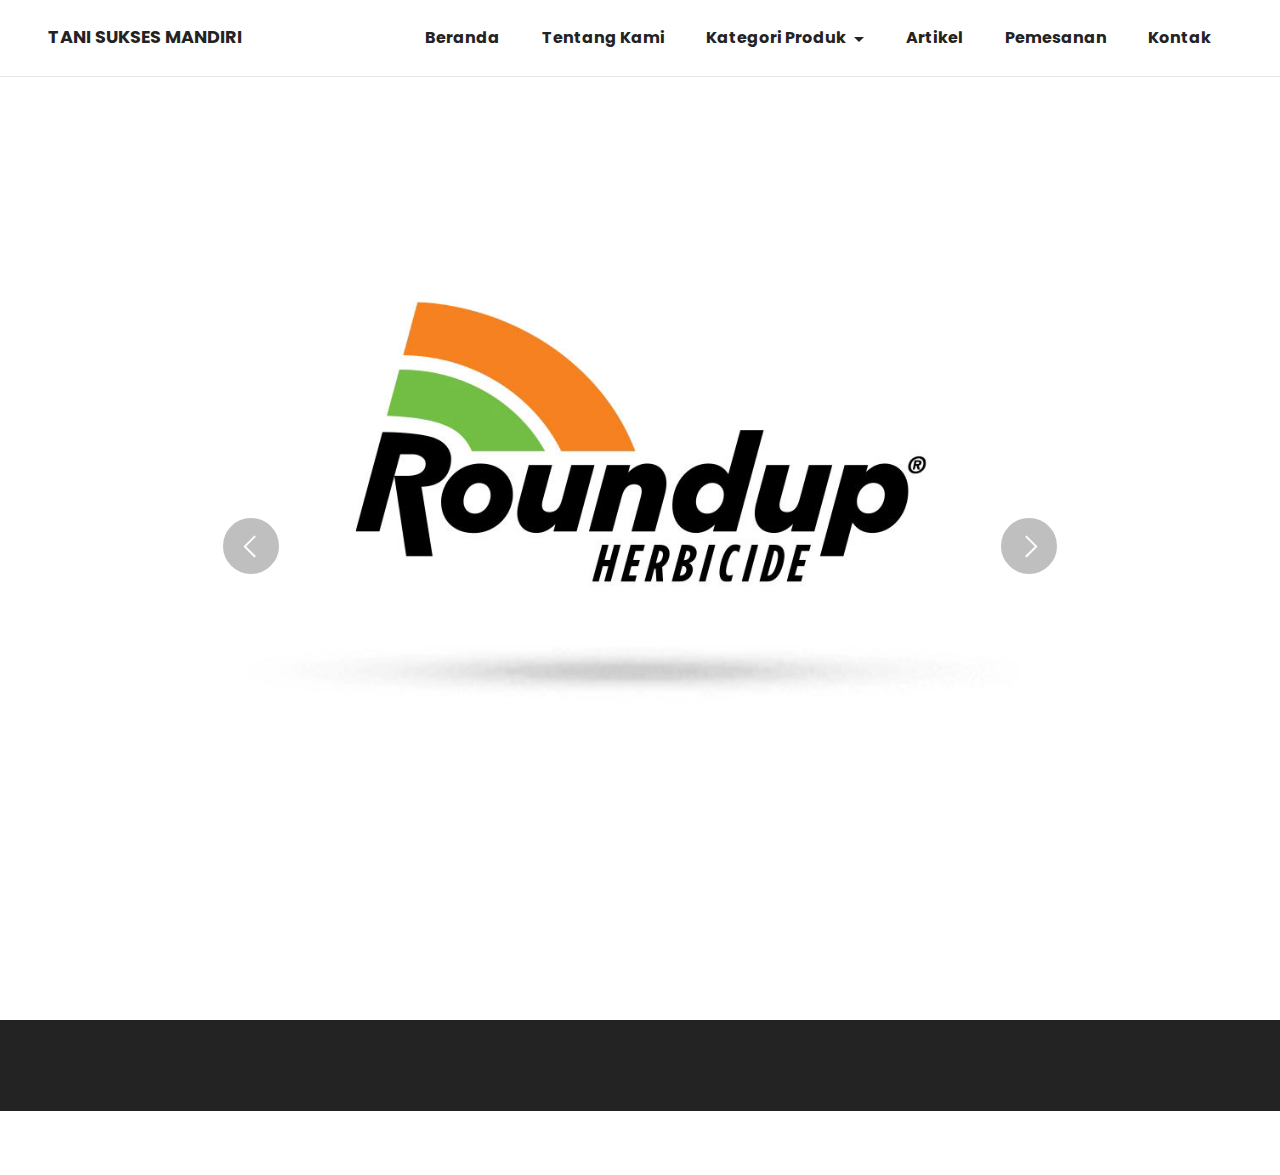
<file: pestisida.html>
<!DOCTYPE html>
<html  >
<head>
  <!-- Site made with Mobirise Website Builder v5.8.0, https://mobirise.com -->
  <meta charset="UTF-8">
  <meta http-equiv="X-UA-Compatible" content="IE=edge">
  <meta name="generator" content="Mobirise v5.8.0, mobirise.com">
  <meta name="viewport" content="width=device-width, initial-scale=1, minimum-scale=1">
  <link rel="shortcut icon" href="assets/images/mbr-2.png" type="image/x-icon">
  <meta name="description" content="Pestisida">
  
  
  <title>Pestisida</title>
  <link rel="stylesheet" href="assets/web/assets/mobirise-icons2/mobirise2.css">
  <link rel="stylesheet" href="assets/bootstrap/css/bootstrap.min.css">
  <link rel="stylesheet" href="assets/bootstrap/css/bootstrap-grid.min.css">
  <link rel="stylesheet" href="assets/bootstrap/css/bootstrap-reboot.min.css">
  <link rel="stylesheet" href="assets/animatecss/animate.css">
  <link rel="stylesheet" href="assets/dropdown/css/style.css">
  <link rel="stylesheet" href="assets/socicon/css/styles.css">
  <link rel="stylesheet" href="assets/theme/css/style.css">
  <link rel="preload" href="https://fonts.googleapis.com/css?family=Poppins:100,100i,200,200i,300,300i,400,400i,500,500i,600,600i,700,700i,800,800i,900,900i&display=swap" as="style" onload="this.onload=null;this.rel='stylesheet'">
  <noscript><link rel="stylesheet" href="https://fonts.googleapis.com/css?family=Poppins:100,100i,200,200i,300,300i,400,400i,500,500i,600,600i,700,700i,800,800i,900,900i&display=swap"></noscript>
  <link rel="preload" as="style" href="assets/mobirise/css/mbr-additional.css"><link rel="stylesheet" href="assets/mobirise/css/mbr-additional.css" type="text/css">

  
  
  
</head>
<body>
  
  <section data-bs-version="5.1" class="menu cid-s48OLK6784" once="menu" id="menu1-27">
    
    <nav class="navbar navbar-dropdown navbar-fixed-top navbar-expand-lg">
        <div class="container-fluid">
            <div class="navbar-brand">
                
                <span class="navbar-caption-wrap"><a class="navbar-caption text-black text-primary display-4" href="index.html">TANI SUKSES MANDIRI</a></span>
            </div>
            <button class="navbar-toggler" type="button" data-toggle="collapse" data-bs-toggle="collapse" data-target="#navbarSupportedContent" data-bs-target="#navbarSupportedContent" aria-controls="navbarNavAltMarkup" aria-expanded="false" aria-label="Toggle navigation">
                <div class="hamburger">
                    <span></span>
                    <span></span>
                    <span></span>
                    <span></span>
                </div>
            </button>
            <div class="collapse navbar-collapse" id="navbarSupportedContent">
                <ul class="navbar-nav nav-dropdown nav-right" data-app-modern-menu="true"><li class="nav-item"><a class="nav-link link text-black display-5" href="https://mobirise.com"><strong></strong></a></li>
                    <li class="nav-item"><a class="nav-link link text-black text-primary display-5" href="index.html"><strong>Beranda</strong></a></li><li class="nav-item"><a class="nav-link link text-black text-primary display-5" href="tentang_kami.html" aria-expanded="false"><strong>Tentang Kami</strong></a></li><li class="nav-item dropdown"><a class="nav-link link text-black dropdown-toggle display-5" href="https://mobirise.com" data-toggle="dropdown-submenu" data-bs-toggle="dropdown" data-bs-auto-close="outside" aria-expanded="false"><strong>Kategori Produk</strong></a><div class="dropdown-menu" aria-labelledby="dropdown-425"><a class="text-black dropdown-item text-primary display-5" href="bibit.html">Bibit</a><a class="text-black show dropdown-item text-primary display-5" href="nutrisi.html">Nutrisi</a><a class="text-black show dropdown-item text-primary display-5" href="pakan.html">Pakan</a><a class="text-black show dropdown-item text-primary display-5" href="peralatan.html">Peralatan</a><a class="text-black show dropdown-item text-primary display-5" href="pestisida.html">Pestisida</a><a class="text-black dropdown-item text-primary display-5" href="pupuk.html">Pupuk</a></div></li><li class="nav-item"><a class="nav-link link text-black text-primary show display-5" href="artikel.html" aria-expanded="false"><strong>Artikel</strong></a></li><li class="nav-item"><a class="nav-link link text-black text-primary display-5" href="pemesanan.html"><strong>Pemesanan</strong></a></li><li class="nav-item"><a class="nav-link link text-black text-primary display-5" href="kontak.html"><strong>Kontak</strong></a></li></ul>
                
                
            </div>
        </div>
    </nav>

</section>

<section data-bs-version="5.1" class="slider2 cid-txmea6H20F" id="slider2-39">
    

    
    <div class="container">
        <div class="row justify-content-center">
            <div class="col-12 col-md-10">
                <div class="carousel slide" id="tycIPQYsvm" data-interval="5000" data-bs-interval="5000">
                    
                    <ol class="carousel-indicators">
                        <li data-slide-to="0" data-bs-slide-to="0" class="active" data-target="#tycIPQYsvm" data-bs-target="#tycIPQYsvm"></li>
                        <li data-slide-to="1" data-bs-slide-to="1" data-target="#tycIPQYsvm" data-bs-target="#tycIPQYsvm"></li>
                        <li data-slide-to="2" data-bs-slide-to="2" data-target="#tycIPQYsvm" data-bs-target="#tycIPQYsvm"></li>
                    </ol>
                    <div class="carousel-inner">
                        <div class="carousel-item slider-image item active">
                            <div class="item-wrapper">
                                <img class="d-block w-100" src="assets/images/channel-crop-pro-logo-roundup-1080x580.jpg" alt="Mobirise Website Builder">
                                
                            </div>
                        </div>
                        <div class="carousel-item slider-image item">
                            <div class="item-wrapper">
                                <img class="d-block w-100" src="assets/images/background5.jpg" alt="Mobirise Website Builder">
                                
                            </div>
                        </div>
                        <div class="carousel-item slider-image item">
                            <div class="item-wrapper">
                                <img class="d-block w-100" src="assets/images/background8.jpg" alt="Mobirise Website Builder">
                                
                            </div>
                        </div>
                    </div>
                    <a class="carousel-control carousel-control-prev" role="button" data-slide="prev" data-bs-slide="prev" href="#tycIPQYsvm">
                        <span class="mobi-mbri mobi-mbri-arrow-prev" aria-hidden="true"></span>
                        <span class="sr-only visually-hidden">Previous</span>
                    </a>
                    <a class="carousel-control carousel-control-next" role="button" data-slide="next" data-bs-slide="next" href="#tycIPQYsvm">
                        <span class="mobi-mbri mobi-mbri-arrow-next" aria-hidden="true"></span>
                        <span class="sr-only visually-hidden">Next</span>
                    </a>
                </div>
            </div>
        </div>
    </div>
</section>

<section data-bs-version="5.1" class="footer7 cid-ty5uArJn1e" once="footers" id="footer7-4n">

    

    

    <div class="container">
        <div class="media-container-row align-center mbr-white">
            <div class="col-12">
                <p class="mbr-text mb-0 mbr-fonts-style display-7">
                    © Copyright 2023 - Tani Sukses Mandiri</p>
            </div>
        </div>
    </div>
</section><section class="display-7" style="padding: 0;align-items: center;justify-content: center;flex-wrap: wrap;    align-content: center;display: flex;position: relative;height: 4rem;"><a href="https://mobiri.se/2954381" style="flex: 1 1;height: 4rem;position: absolute;width: 100%;z-index: 1;"><img alt="" style="height: 4rem;" src="[data-uri]"></a><p style="margin: 0;text-align: center;" class="display-7">Made with &#8204;</p><a style="z-index:1" href="https://mobirise.com/html-editor.html">WYSIWYG HTML Editor</a></section><script src="assets/bootstrap/js/bootstrap.bundle.min.js"></script>  <script src="assets/smoothscroll/smooth-scroll.js"></script>  <script src="assets/ytplayer/index.js"></script>  <script src="assets/dropdown/js/navbar-dropdown.js"></script>  <script src="assets/theme/js/script.js"></script>  
  
  
 <div id="scrollToTop" class="scrollToTop mbr-arrow-up"><a style="text-align: center;"><i class="mbr-arrow-up-icon mbr-arrow-up-icon-cm cm-icon cm-icon-smallarrow-up"></i></a></div>
    <input name="animation" type="hidden">
  </body>
</html>
</file>
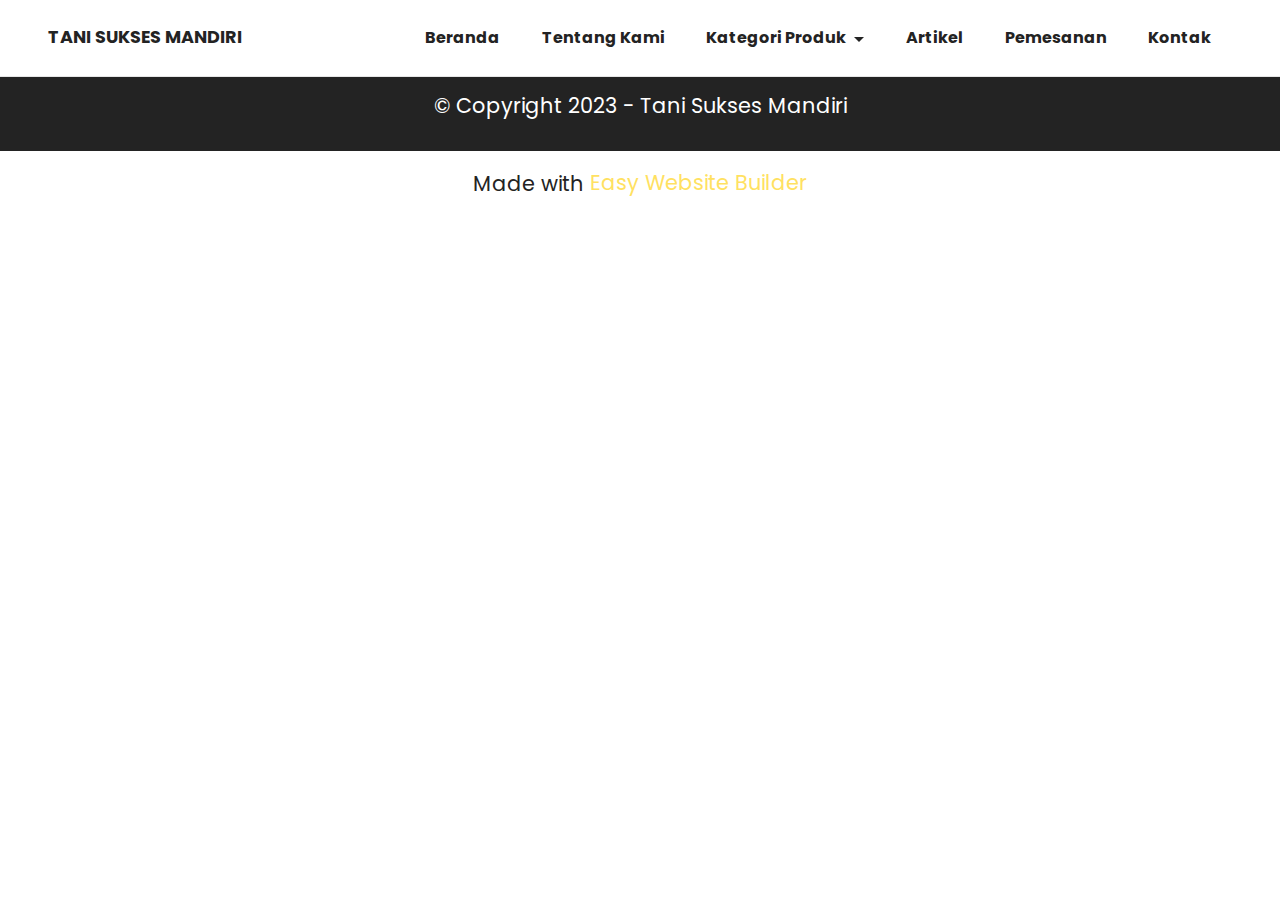
<file: pupuk.html>
<!DOCTYPE html>
<html  >
<head>
  <!-- Site made with Mobirise Website Builder v5.8.0, https://mobirise.com -->
  <meta charset="UTF-8">
  <meta http-equiv="X-UA-Compatible" content="IE=edge">
  <meta name="generator" content="Mobirise v5.8.0, mobirise.com">
  <meta name="viewport" content="width=device-width, initial-scale=1, minimum-scale=1">
  <link rel="shortcut icon" href="assets/images/mbr-2.png" type="image/x-icon">
  <meta name="description" content="Pupuk">
  
  
  <title>Pupuk</title>
  <link rel="stylesheet" href="assets/bootstrap/css/bootstrap.min.css">
  <link rel="stylesheet" href="assets/bootstrap/css/bootstrap-grid.min.css">
  <link rel="stylesheet" href="assets/bootstrap/css/bootstrap-reboot.min.css">
  <link rel="stylesheet" href="assets/animatecss/animate.css">
  <link rel="stylesheet" href="assets/dropdown/css/style.css">
  <link rel="stylesheet" href="assets/socicon/css/styles.css">
  <link rel="stylesheet" href="assets/theme/css/style.css">
  <link rel="preload" href="https://fonts.googleapis.com/css?family=Poppins:100,100i,200,200i,300,300i,400,400i,500,500i,600,600i,700,700i,800,800i,900,900i&display=swap" as="style" onload="this.onload=null;this.rel='stylesheet'">
  <noscript><link rel="stylesheet" href="https://fonts.googleapis.com/css?family=Poppins:100,100i,200,200i,300,300i,400,400i,500,500i,600,600i,700,700i,800,800i,900,900i&display=swap"></noscript>
  <link rel="preload" as="style" href="assets/mobirise/css/mbr-additional.css"><link rel="stylesheet" href="assets/mobirise/css/mbr-additional.css" type="text/css">

  
  
  
</head>
<body>
  
  <section data-bs-version="5.1" class="menu cid-s48OLK6784" once="menu" id="menu1-29">
    
    <nav class="navbar navbar-dropdown navbar-fixed-top navbar-expand-lg">
        <div class="container-fluid">
            <div class="navbar-brand">
                
                <span class="navbar-caption-wrap"><a class="navbar-caption text-black text-primary display-4" href="index.html">TANI SUKSES MANDIRI</a></span>
            </div>
            <button class="navbar-toggler" type="button" data-toggle="collapse" data-bs-toggle="collapse" data-target="#navbarSupportedContent" data-bs-target="#navbarSupportedContent" aria-controls="navbarNavAltMarkup" aria-expanded="false" aria-label="Toggle navigation">
                <div class="hamburger">
                    <span></span>
                    <span></span>
                    <span></span>
                    <span></span>
                </div>
            </button>
            <div class="collapse navbar-collapse" id="navbarSupportedContent">
                <ul class="navbar-nav nav-dropdown nav-right" data-app-modern-menu="true"><li class="nav-item"><a class="nav-link link text-black display-5" href="https://mobirise.com"><strong></strong></a></li>
                    <li class="nav-item"><a class="nav-link link text-black text-primary display-5" href="index.html"><strong>Beranda</strong></a></li><li class="nav-item"><a class="nav-link link text-black text-primary display-5" href="tentang_kami.html" aria-expanded="false"><strong>Tentang Kami</strong></a></li><li class="nav-item dropdown"><a class="nav-link link text-black dropdown-toggle display-5" href="https://mobirise.com" data-toggle="dropdown-submenu" data-bs-toggle="dropdown" data-bs-auto-close="outside" aria-expanded="false"><strong>Kategori Produk</strong></a><div class="dropdown-menu" aria-labelledby="dropdown-425"><a class="text-black dropdown-item text-primary display-5" href="bibit.html">Bibit</a><a class="text-black show dropdown-item text-primary display-5" href="nutrisi.html">Nutrisi</a><a class="text-black show dropdown-item text-primary display-5" href="pakan.html">Pakan</a><a class="text-black show dropdown-item text-primary display-5" href="peralatan.html">Peralatan</a><a class="text-black show dropdown-item text-primary display-5" href="pestisida.html">Pestisida</a><a class="text-black dropdown-item text-primary display-5" href="pupuk.html">Pupuk</a></div></li><li class="nav-item"><a class="nav-link link text-black text-primary show display-5" href="artikel.html" aria-expanded="false"><strong>Artikel</strong></a></li><li class="nav-item"><a class="nav-link link text-black text-primary display-5" href="pemesanan.html"><strong>Pemesanan</strong></a></li><li class="nav-item"><a class="nav-link link text-black text-primary display-5" href="kontak.html"><strong>Kontak</strong></a></li></ul>
                
                
            </div>
        </div>
    </nav>

</section>

<section data-bs-version="5.1" class="footer7 cid-ty5uArJn1e" once="footers" id="footer7-4n">

    

    

    <div class="container">
        <div class="media-container-row align-center mbr-white">
            <div class="col-12">
                <p class="mbr-text mb-0 mbr-fonts-style display-7">
                    © Copyright 2023 - Tani Sukses Mandiri</p>
            </div>
        </div>
    </div>
</section><section class="display-7" style="padding: 0;align-items: center;justify-content: center;flex-wrap: wrap;    align-content: center;display: flex;position: relative;height: 4rem;"><a href="https://mobiri.se/2954381" style="flex: 1 1;height: 4rem;position: absolute;width: 100%;z-index: 1;"><img alt="" style="height: 4rem;" src="[data-uri]"></a><p style="margin: 0;text-align: center;" class="display-7">Made with &#8204;</p><a style="z-index:1" href="https://mobirise.com/builder/easiest-website-builder.html">Easy Website Builder</a></section><script src="assets/bootstrap/js/bootstrap.bundle.min.js"></script>  <script src="assets/smoothscroll/smooth-scroll.js"></script>  <script src="assets/ytplayer/index.js"></script>  <script src="assets/dropdown/js/navbar-dropdown.js"></script>  <script src="assets/theme/js/script.js"></script>  
  
  
 <div id="scrollToTop" class="scrollToTop mbr-arrow-up"><a style="text-align: center;"><i class="mbr-arrow-up-icon mbr-arrow-up-icon-cm cm-icon cm-icon-smallarrow-up"></i></a></div>
    <input name="animation" type="hidden">
  </body>
</html>
</file>
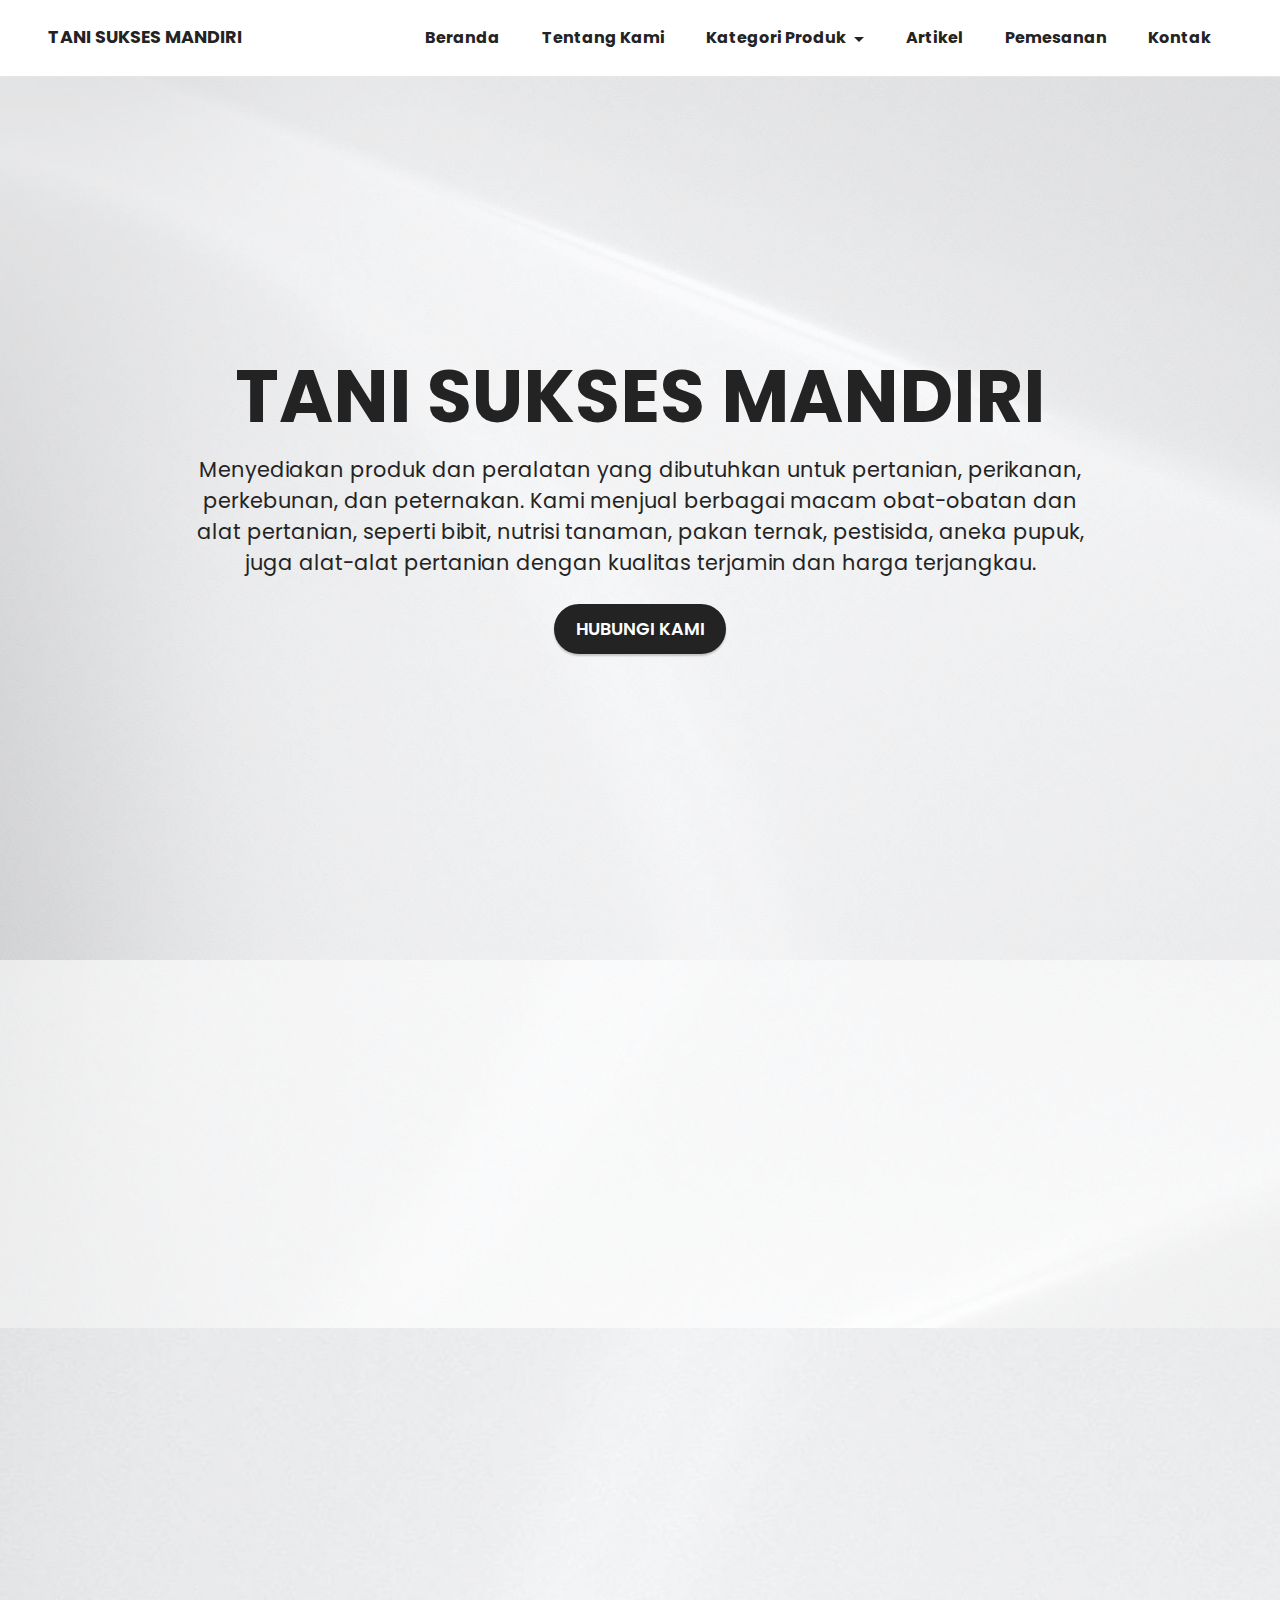
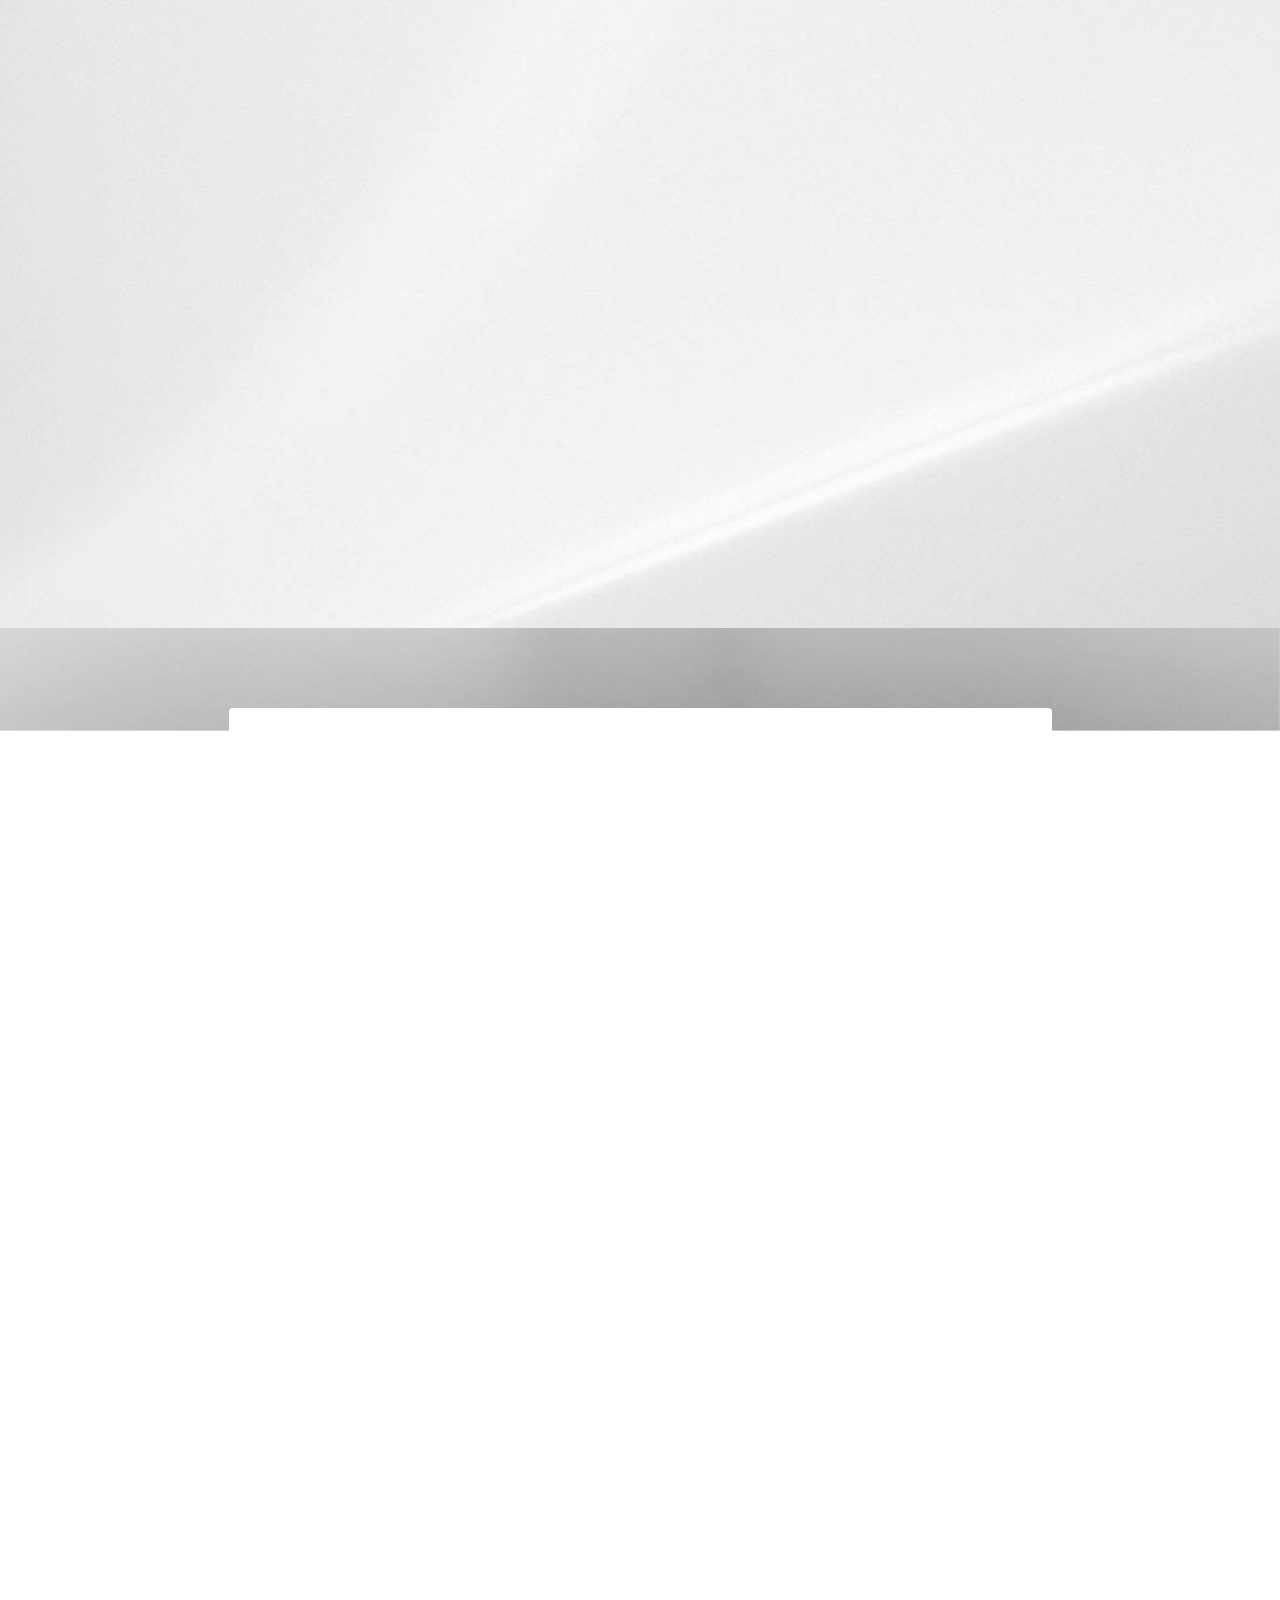
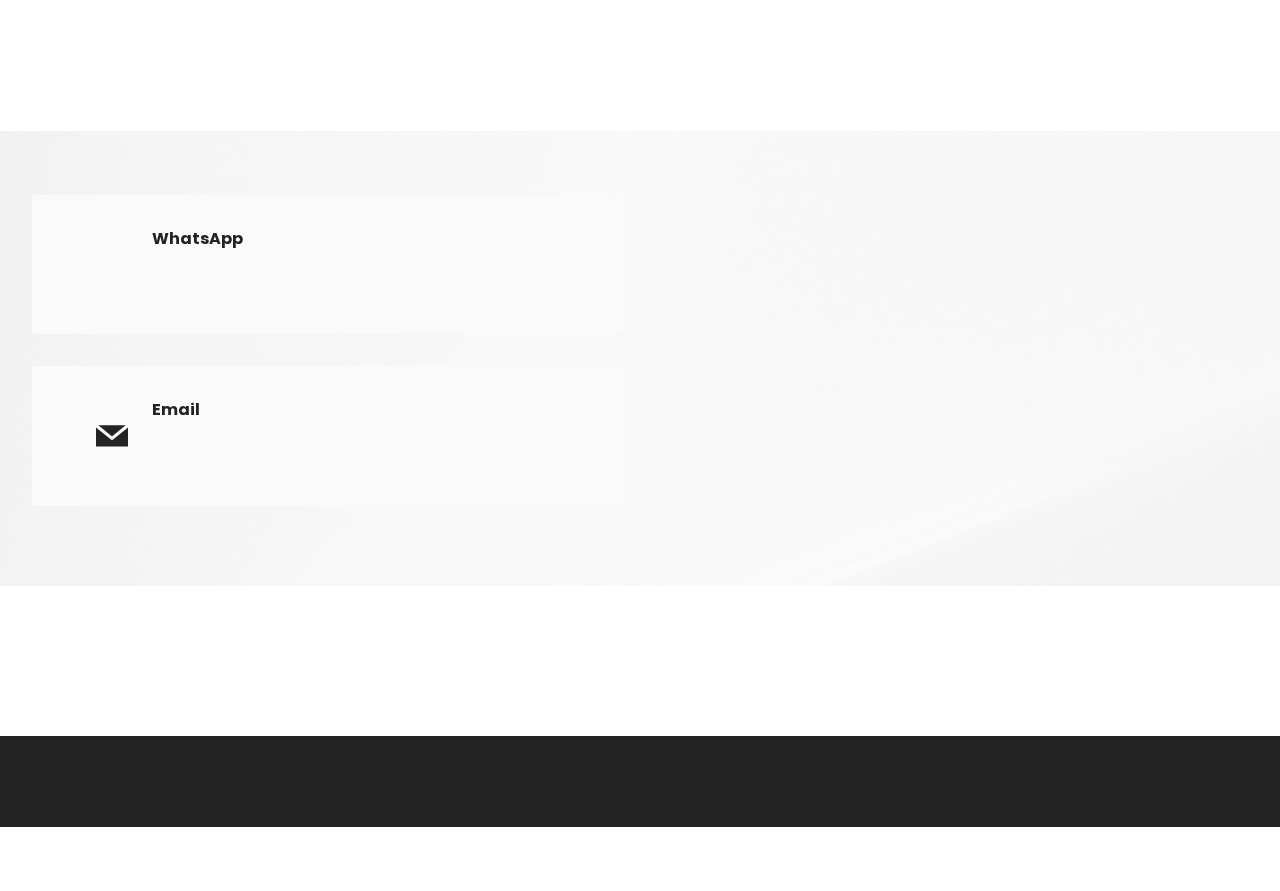
<file: tentang_kami.html>
<!DOCTYPE html>
<html  >
<head>
  <!-- Site made with Mobirise Website Builder v5.8.0, https://mobirise.com -->
  <meta charset="UTF-8">
  <meta http-equiv="X-UA-Compatible" content="IE=edge">
  <meta name="generator" content="Mobirise v5.8.0, mobirise.com">
  <meta name="viewport" content="width=device-width, initial-scale=1, minimum-scale=1">
  <link rel="shortcut icon" href="assets/images/mbr-2.png" type="image/x-icon">
  <meta name="description" content="Tentang Kami">
  
  
  <title>Tentang Kami</title>
  <link rel="stylesheet" href="assets/web/assets/mobirise-icons2/mobirise2.css">
  <link rel="stylesheet" href="assets/bootstrap/css/bootstrap.min.css">
  <link rel="stylesheet" href="assets/bootstrap/css/bootstrap-grid.min.css">
  <link rel="stylesheet" href="assets/bootstrap/css/bootstrap-reboot.min.css">
  <link rel="stylesheet" href="assets/parallax/jarallax.css">
  <link rel="stylesheet" href="assets/animatecss/animate.css">
  <link rel="stylesheet" href="assets/dropdown/css/style.css">
  <link rel="stylesheet" href="assets/socicon/css/styles.css">
  <link rel="stylesheet" href="assets/theme/css/style.css">
  <link rel="preload" href="https://fonts.googleapis.com/css?family=Poppins:100,100i,200,200i,300,300i,400,400i,500,500i,600,600i,700,700i,800,800i,900,900i&display=swap" as="style" onload="this.onload=null;this.rel='stylesheet'">
  <noscript><link rel="stylesheet" href="https://fonts.googleapis.com/css?family=Poppins:100,100i,200,200i,300,300i,400,400i,500,500i,600,600i,700,700i,800,800i,900,900i&display=swap"></noscript>
  <link rel="preload" as="style" href="assets/mobirise/css/mbr-additional.css"><link rel="stylesheet" href="assets/mobirise/css/mbr-additional.css" type="text/css">

  
  
  
</head>
<body>
  
  <section data-bs-version="5.1" class="menu cid-s48OLK6784" once="menu" id="menu1-1n">
    
    <nav class="navbar navbar-dropdown navbar-fixed-top navbar-expand-lg">
        <div class="container-fluid">
            <div class="navbar-brand">
                
                <span class="navbar-caption-wrap"><a class="navbar-caption text-black text-primary display-4" href="index.html">TANI SUKSES MANDIRI</a></span>
            </div>
            <button class="navbar-toggler" type="button" data-toggle="collapse" data-bs-toggle="collapse" data-target="#navbarSupportedContent" data-bs-target="#navbarSupportedContent" aria-controls="navbarNavAltMarkup" aria-expanded="false" aria-label="Toggle navigation">
                <div class="hamburger">
                    <span></span>
                    <span></span>
                    <span></span>
                    <span></span>
                </div>
            </button>
            <div class="collapse navbar-collapse" id="navbarSupportedContent">
                <ul class="navbar-nav nav-dropdown nav-right" data-app-modern-menu="true"><li class="nav-item"><a class="nav-link link text-black display-5" href="https://mobirise.com"><strong></strong></a></li>
                    <li class="nav-item"><a class="nav-link link text-black text-primary display-5" href="index.html"><strong>Beranda</strong></a></li><li class="nav-item"><a class="nav-link link text-black text-primary display-5" href="tentang_kami.html" aria-expanded="false"><strong>Tentang Kami</strong></a></li><li class="nav-item dropdown"><a class="nav-link link text-black dropdown-toggle display-5" href="https://mobirise.com" data-toggle="dropdown-submenu" data-bs-toggle="dropdown" data-bs-auto-close="outside" aria-expanded="false"><strong>Kategori Produk</strong></a><div class="dropdown-menu" aria-labelledby="dropdown-425"><a class="text-black dropdown-item text-primary display-5" href="bibit.html">Bibit</a><a class="text-black show dropdown-item text-primary display-5" href="nutrisi.html">Nutrisi</a><a class="text-black show dropdown-item text-primary display-5" href="pakan.html">Pakan</a><a class="text-black show dropdown-item text-primary display-5" href="peralatan.html">Peralatan</a><a class="text-black show dropdown-item text-primary display-5" href="pestisida.html">Pestisida</a><a class="text-black dropdown-item text-primary display-5" href="pupuk.html">Pupuk</a></div></li><li class="nav-item"><a class="nav-link link text-black text-primary show display-5" href="artikel.html" aria-expanded="false"><strong>Artikel</strong></a></li><li class="nav-item"><a class="nav-link link text-black text-primary display-5" href="pemesanan.html"><strong>Pemesanan</strong></a></li><li class="nav-item"><a class="nav-link link text-black text-primary display-5" href="kontak.html"><strong>Kontak</strong></a></li></ul>
                
                
            </div>
        </div>
    </nav>

</section>

<section data-bs-version="5.1" class="header6 cid-twHO0XN9IQ mbr-fullscreen" id="header6-2c">

    

    
    <div class="mbr-overlay" style="opacity: 0.4; background-color: rgb(250, 250, 250);"></div>

    <div class="align-center container">
        <div class="row justify-content-center">
            <div class="col-12 col-lg-10">
                <h1 class="mbr-section-title mbr-fonts-style mbr-white mb-3 display-1"><strong>TANI SUKSES MANDIRI</strong></h1>
                
                <p class="mbr-text mbr-white mbr-fonts-style display-7">Menyediakan produk dan peralatan yang dibutuhkan untuk pertanian, perikanan, perkebunan, dan peternakan. Kami menjual berbagai macam obat-obatan dan alat pertanian, seperti bibit, nutrisi tanaman, pakan ternak, pestisida, aneka pupuk, juga alat-alat pertanian dengan kualitas terjamin dan harga&nbsp;terjangkau.
                </p>
                <div class="mbr-section-btn mt-3"><a class="btn btn-black display-4" href="kontak.html">HUBUNGI KAMI</a></div>
            </div>
        </div>
    </div>
</section>

<section data-bs-version="5.1" class="info3 cid-twI2Tgty1p" id="info3-2f">

    

    
    <div class="mbr-overlay" style="opacity: 0.6; background-color: rgb(255, 255, 255);">
    </div>

    <div class="container">
        <div class="row justify-content-center">
            <div class="card col-12 col-lg-10">
                <div class="card-wrapper">
                    <div class="card-box align-center">
                        <h4 class="card-title mbr-fonts-style align-center mb-4 display-1">
                            <strong>Visi</strong></h4>
                        <p class="mbr-text mbr-fonts-style mb-4 display-7">
                            Menuju perusahaan mandiri dan inovatif </p>
                        
                    </div>
                </div>
            </div>
        </div>
    </div>
</section>

<section data-bs-version="5.1" class="header6 cid-twI6kwgpyx mbr-fullscreen" id="header6-2i">

    

    
    <div class="mbr-overlay" style="opacity: 0.2; background-color: rgb(250, 250, 250);"></div>

    <div class="align-center container">
        <div class="row justify-content-center">
            <div class="col-12 col-lg-10">
                <h1 class="mbr-section-title mbr-fonts-style mbr-white mb-3 display-1"><strong>Misi</strong><br></h1>
                
                <p class="mbr-text mbr-white mbr-fonts-style display-7">1.  Menyediakan produk pertanian berkualitas tinggi dan inovatif yang membantu petani        meningkatkan produktivitas dan kesejahteraan mereka.
<br>
<br>2. Menyediakan layanan yang ramah, terampil, dan informatif untuk membantu pelanggan     memilih produk yang tepat untuk kebutuhan pertanian mereka.
<br>
<br>3. Memastikan ketersediaan produk yang memadai dan harga yang kompetitif untuk memenuhi     kebutuhan pertanian di daerah setempat.
<br>
<br>4. Praktik pertanian yang berkelanjutan dan ramah lingkungan melalui edukasi dan penyediaan     produk yang sesuai.
<br>
<br>5. Menjalin hubungan yang baik dengan petani dan produsen lokal untuk mempromosikan     keberlanjutan dan meningkatkan kesejahteraan masyarakat lokal.</p>
                
            </div>
        </div>
    </div>
</section>

<section data-bs-version="5.1" class="header12 cid-twHQCHTa9W mbr-parallax-background" id="header12-2d">

    

    
    <div class="mbr-overlay" style="opacity: 0.3; background-color: rgb(255, 255, 255);">
    </div>
    <div class="container">
        <div class="row justify-content-center">
            <div class="card col-12 col-md-12 col-lg-9">
                <div class="card-wrapper">
                    <div class="card-box align-center">
                        <h1 class="card-title mbr-fonts-style mb-3 display-1"><strong>SEJARAH TOKO</strong></h1>
                        <p class="mbr-text mbr-fonts-style display-7"><br>Berdiri pada tahun 2017 di Kota Lubuklinggau, Sumatera Selatan. Awal mula berdirinya toko tersebut hanya bermodalkan uang 10 juta rupiah, dimana semua barang masih disuplai oleh orang lain menggunakan sistem konsinyasi.<br><br> Semua modal usaha dikumpulkan sedikit demi sedikit dari keuntungan hasil jualan yg setiap hari diputar untuk membeli&nbsp;barang&nbsp;dagangan.<br><br>Seiring berjalannya waktu, alhamdulillah toko semakin maju dan berkembang setiap tahunnya hingga bertahan sampai saat ini, yang artinya sudah menginjak tahun ke-6 sejak berdirinya Toko Tani Sukses Mandiri.&nbsp;<br><br>Semoga sejarah berdirinya dan perjuangan selama ini membawa kesuksesan dan keberkahan serta Toko Tani Sukses Mandiri tidak hanya bisa bertahan tetapi juga bisa maju dan berkembang mengepakkan sayapnya, membuka cabang toko di setiap&nbsp;kota.<br><br><br></p>
                        
                    </div>
                </div>
            </div>
        </div>
    </div>
</section>

<section data-bs-version="5.1" class="contacts3 map1 cid-ty2FrLYjGd" id="contacts3-4g">

    

    
    <div class="mbr-overlay" style="opacity: 0.8; background-color: rgb(250, 250, 250);"></div>
    <div class="container-fluid">
        
        <div class="row justify-content-center mt-4">
            <div class="card col-12 col-md-6">
                <div class="card-wrapper">
                    <div class="image-wrapper">
                        <a href="https://wa.me/6282179485755"><span class="mbr-iconfont socicon-whatsapp socicon" style="color: rgb(35, 35, 35); fill: rgb(35, 35, 35);"></span></a>
                    </div>
                    <div class="text-wrapper">
                        <h6 class="card-title mbr-fonts-style mb-1 display-5">
                            <strong>WhatsApp</strong></h6>
                        <p class="mbr-text mbr-fonts-style display-7">082179485755</p>
                    </div>
                </div>
                <div class="card-wrapper">
                    <div class="image-wrapper">
                        <span class="mbr-iconfont socicon-mail socicon" style="color: rgb(35, 35, 35); fill: rgb(35, 35, 35);"></span>
                    </div>
                    <div class="text-wrapper">
                        <h6 class="card-title mbr-fonts-style mb-1 display-5">
                            <strong>Email</strong>
                        </h6>
                        <p class="mbr-text mbr-fonts-style display-7">tanisuksesmandiri@gmail.com</p>
                    </div>
                </div>
            </div>
            <div class="map-wrapper col-12 col-md-6">
                <div class="google-map"><iframe frameborder="0" style="border:0" src="https://www.google.com/maps/embed?pb=!1m18!1m12!1m3!1d497.9017690572735!2d102.86450626339499!3d-3.297084263239405!2m3!1f0!2f0!3f0!3m2!1i1024!2i768!4f13.1!3m3!1m2!1s0x2e30e1608075e80f%3A0x7b25af7b970855f1!2sTOKO%20TANI%20SUKSES%20MANDIRI!5e0!3m2!1sid!2sid!4v1677178137051!5m2!1sid!2sid" allowfullscreen=""></iframe></div>
            </div>
        </div>
    </div>
</section>

<section data-bs-version="5.1" class="contacts4 cid-ty5AbP4vO8" id="contacts4-4q">

    

    
    

    <div class="container">
        <div class="row align-items-center justify-content-center">
            <div class="text-content col-12 col-md-6">
                <h2 class="mbr-section-title mbr-fonts-style display-2">
                    <strong>Follow Us &gt;</strong></h2>
                <p class="mbr-text mbr-fonts-style display-7">On Social Media</p>
            </div>
            <div class="icons d-flex align-items-center col-12 col-md-6 justify-content-end mt-md-0 mt-2 flex-wrap">
                <a href="https://twitter.com/mobirise" target="_blank">
                    <span class="socicon-twitter socicon mbr-iconfont mbr-iconfont-social"></span>
                </a>
                <a href="https://www.facebook.com/pages/Mobirise/1616226671953247" target="_blank">
                    <span class="socicon-facebook socicon mbr-iconfont mbr-iconfont-social"></span>
                </a>
                <a href="https://www.youtube.com/c/mobirise" target="_blank">
                    <span class="mbr-iconfont mbr-iconfont-social socicon-whatsapp socicon"></span>
                </a>
                <a href="https://instagram.com/mobirise" target="_blank">
                    <span class="socicon-instagram socicon mbr-iconfont mbr-iconfont-social"></span>
                </a>
                
                
                
                
                
                
            </div>
        </div>
    </div>
    
</section>

<section data-bs-version="5.1" class="footer7 cid-ty5uArJn1e" once="footers" id="footer7-4n">

    

    

    <div class="container">
        <div class="media-container-row align-center mbr-white">
            <div class="col-12">
                <p class="mbr-text mb-0 mbr-fonts-style display-7">
                    © Copyright 2023 - Tani Sukses Mandiri</p>
            </div>
        </div>
    </div>
</section><section class="display-7" style="padding: 0;align-items: center;justify-content: center;flex-wrap: wrap;    align-content: center;display: flex;position: relative;height: 4rem;"><a href="https://mobiri.se/2954381" style="flex: 1 1;height: 4rem;position: absolute;width: 100%;z-index: 1;"><img alt="" style="height: 4rem;" src="[data-uri]"></a><p style="margin: 0;text-align: center;" class="display-7">Made with &#8204;</p><a style="z-index:1" href="https://mobirise.com/builder/easiest-website-builder.html">Easy Website Builder</a></section><script src="assets/bootstrap/js/bootstrap.bundle.min.js"></script>  <script src="assets/parallax/jarallax.js"></script>  <script src="assets/smoothscroll/smooth-scroll.js"></script>  <script src="assets/ytplayer/index.js"></script>  <script src="assets/dropdown/js/navbar-dropdown.js"></script>  <script src="assets/sociallikes/social-likes.js"></script>  <script src="assets/theme/js/script.js"></script>  
  
  
 <div id="scrollToTop" class="scrollToTop mbr-arrow-up"><a style="text-align: center;"><i class="mbr-arrow-up-icon mbr-arrow-up-icon-cm cm-icon cm-icon-smallarrow-up"></i></a></div>
    <input name="animation" type="hidden">
  </body>
</html>
</file>
<file: assets/web/assets/mobirise-icons2/mobirise2.css>
@font-face {
  font-family: 'Moririse2';
  font-display: swap;
  src:  url('mobirise2.eot?f2bix4');
  src:  url('mobirise2.eot?f2bix4#iefix') format('embedded-opentype'),
    url('mobirise2.ttf?f2bix4') format('truetype'),
    url('mobirise2.woff?f2bix4') format('woff'),
    url('mobirise2.svg?f2bix4#mobirise2') format('svg');
  font-weight: normal;
  font-style: normal;
}

[class^="mobi-"], [class*=" mobi-"] {
  /* use !important to prevent issues with browser extensions that change fonts */
  font-family: 'Moririse2' !important;
  speak: none;
  font-style: normal;
  font-weight: normal;
  font-variant: normal;
  text-transform: none;
  line-height: 1;

  /* Better Font Rendering =========== */
  -webkit-font-smoothing: antialiased;
  -moz-osx-font-smoothing: grayscale;
}

.mobi-mbri-add-submenu:before {
  content: "\e900";
}
.mobi-mbri-alert:before {
  content: "\e901";
}
.mobi-mbri-align-center:before {
  content: "\e902";
}
.mobi-mbri-align-justify:before {
  content: "\e903";
}
.mobi-mbri-align-left:before {
  content: "\e904";
}
.mobi-mbri-align-right:before {
  content: "\e905";
}
.mobi-mbri-android:before {
  content: "\e906";
}
.mobi-mbri-apple:before {
  content: "\e907";
}
.mobi-mbri-arrow-down:before {
  content: "\e908";
}
.mobi-mbri-arrow-next:before {
  content: "\e909";
}
.mobi-mbri-arrow-prev:before {
  content: "\e90a";
}
.mobi-mbri-arrow-up:before {
  content: "\e90b";
}
.mobi-mbri-bold:before {
  content: "\e90c";
}
.mobi-mbri-bookmark:before {
  content: "\e90d";
}
.mobi-mbri-bootstrap:before {
  content: "\e90e";
}
.mobi-mbri-briefcase:before {
  content: "\e90f";
}
.mobi-mbri-browse:before {
  content: "\e910";
}
.mobi-mbri-bulleted-list:before {
  content: "\e911";
}
.mobi-mbri-calendar:before {
  content: "\e912";
}
.mobi-mbri-camera:before {
  content: "\e913";
}
.mobi-mbri-cart-add:before {
  content: "\e914";
}
.mobi-mbri-cart-full:before {
  content: "\e915";
}
.mobi-mbri-cash:before {
  content: "\e916";
}
.mobi-mbri-change-style:before {
  content: "\e917";
}
.mobi-mbri-chat:before {
  content: "\e918";
}
.mobi-mbri-clock:before {
  content: "\e919";
}
.mobi-mbri-close:before {
  content: "\e91a";
}
.mobi-mbri-cloud:before {
  content: "\e91b";
}
.mobi-mbri-code:before {
  content: "\e91c";
}
.mobi-mbri-contact-form:before {
  content: "\e91d";
}
.mobi-mbri-credit-card:before {
  content: "\e91e";
}
.mobi-mbri-cursor-click:before {
  content: "\e91f";
}
.mobi-mbri-cust-feedback:before {
  content: "\e920";
}
.mobi-mbri-database:before {
  content: "\e921";
}
.mobi-mbri-delivery:before {
  content: "\e922";
}
.mobi-mbri-desktop:before {
  content: "\e923";
}
.mobi-mbri-devices:before {
  content: "\e924";
}
.mobi-mbri-down:before {
  content: "\e925";
}
.mobi-mbri-download-2:before {
  content: "\e926";
}
.mobi-mbri-download:before {
  content: "\e927";
}
.mobi-mbri-drag-n-drop-2:before {
  content: "\e928";
}
.mobi-mbri-drag-n-drop:before {
  content: "\e929";
}
.mobi-mbri-edit-2:before {
  content: "\e92a";
}
.mobi-mbri-edit:before {
  content: "\e92b";
}
.mobi-mbri-error:before {
  content: "\e92c";
}
.mobi-mbri-extension:before {
  content: "\e92d";
}
.mobi-mbri-features:before {
  content: "\e92e";
}
.mobi-mbri-file:before {
  content: "\e92f";
}
.mobi-mbri-flag:before {
  content: "\e930";
}
.mobi-mbri-folder:before {
  content: "\e931";
}
.mobi-mbri-gift:before {
  content: "\e932";
}
.mobi-mbri-github:before {
  content: "\e933";
}
.mobi-mbri-globe-2:before {
  content: "\e934";
}
.mobi-mbri-globe:before {
  content: "\e935";
}
.mobi-mbri-growing-chart:before {
  content: "\e936";
}
.mobi-mbri-hearth:before {
  content: "\e937";
}
.mobi-mbri-help:before {
  content: "\e938";
}
.mobi-mbri-home:before {
  content: "\e939";
}
.mobi-mbri-hot-cup:before {
  content: "\e93a";
}
.mobi-mbri-idea:before {
  content: "\e93b";
}
.mobi-mbri-image-gallery:before {
  content: "\e93c";
}
.mobi-mbri-image-slider:before {
  content: "\e93d";
}
.mobi-mbri-info:before {
  content: "\e93e";
}
.mobi-mbri-italic:before {
  content: "\e93f";
}
.mobi-mbri-key:before {
  content: "\e940";
}
.mobi-mbri-laptop:before {
  content: "\e941";
}
.mobi-mbri-layers:before {
  content: "\e942";
}
.mobi-mbri-left-right:before {
  content: "\e943";
}
.mobi-mbri-left:before {
  content: "\e944";
}
.mobi-mbri-letter:before {
  content: "\e945";
}
.mobi-mbri-like:before {
  content: "\e946";
}
.mobi-mbri-link:before {
  content: "\e947";
}
.mobi-mbri-lock:before {
  content: "\e948";
}
.mobi-mbri-login:before {
  content: "\e949";
}
.mobi-mbri-logout:before {
  content: "\e94a";
}
.mobi-mbri-magic-stick:before {
  content: "\e94b";
}
.mobi-mbri-map-pin:before {
  content: "\e94c";
}
.mobi-mbri-menu:before {
  content: "\e94d";
}
.mobi-mbri-mobile-2:before {
  content: "\e94e";
}
.mobi-mbri-mobile-horizontal:before {
  content: "\e94f";
}
.mobi-mbri-mobile:before {
  content: "\e950";
}
.mobi-mbri-mobirise:before {
  content: "\e951";
}
.mobi-mbri-more-horizontal:before {
  content: "\e952";
}
.mobi-mbri-more-vertical:before {
  content: "\e953";
}
.mobi-mbri-music:before {
  content: "\e954";
}
.mobi-mbri-new-file:before {
  content: "\e955";
}
.mobi-mbri-numbered-list:before {
  content: "\e956";
}
.mobi-mbri-opened-folder:before {
  content: "\e957";
}
.mobi-mbri-pages:before {
  content: "\e958";
}
.mobi-mbri-paper-plane:before {
  content: "\e959";
}
.mobi-mbri-paperclip:before {
  content: "\e95a";
}
.mobi-mbri-phone:before {
  content: "\e95b";
}
.mobi-mbri-photo:before {
  content: "\e95c";
}
.mobi-mbri-photos:before {
  content: "\e95d";
}
.mobi-mbri-pin:before {
  content: "\e95e";
}
.mobi-mbri-play:before {
  content: "\e95f";
}
.mobi-mbri-plus:before {
  content: "\e960";
}
.mobi-mbri-preview:before {
  content: "\e961";
}
.mobi-mbri-print:before {
  content: "\e962";
}
.mobi-mbri-protect:before {
  content: "\e963";
}
.mobi-mbri-question:before {
  content: "\e964";
}
.mobi-mbri-quote-left:before {
  content: "\e965";
}
.mobi-mbri-quote-right:before {
  content: "\e966";
}
.mobi-mbri-redo:before {
  content: "\e967";
}
.mobi-mbri-refresh:before {
  content: "\e968";
}
.mobi-mbri-responsive-2:before {
  content: "\e969";
}
.mobi-mbri-responsive:before {
  content: "\e96a";
}
.mobi-mbri-right:before {
  content: "\e96b";
}
.mobi-mbri-rocket:before {
  content: "\e96c";
}
.mobi-mbri-sad-face:before {
  content: "\e96d";
}
.mobi-mbri-sale:before {
  content: "\e96e";
}
.mobi-mbri-save:before {
  content: "\e96f";
}
.mobi-mbri-search:before {
  content: "\e970";
}
.mobi-mbri-setting-2:before {
  content: "\e971";
}
.mobi-mbri-setting-3:before {
  content: "\e972";
}
.mobi-mbri-setting:before {
  content: "\e973";
}
.mobi-mbri-share:before {
  content: "\e974";
}
.mobi-mbri-shopping-bag:before {
  content: "\e975";
}
.mobi-mbri-shopping-basket:before {
  content: "\e976";
}
.mobi-mbri-shopping-cart:before {
  content: "\e977";
}
.mobi-mbri-sites:before {
  content: "\e978";
}
.mobi-mbri-smile-face:before {
  content: "\e979";
}
.mobi-mbri-speed:before {
  content: "\e97a";
}
.mobi-mbri-star:before {
  content: "\e97b";
}
.mobi-mbri-success:before {
  content: "\e97c";
}
.mobi-mbri-sun:before {
  content: "\e97d";
}
.mobi-mbri-sun2:before {
  content: "\e97e";
}
.mobi-mbri-tablet-vertical:before {
  content: "\e97f";
}
.mobi-mbri-tablet:before {
  content: "\e980";
}
.mobi-mbri-target:before {
  content: "\e981";
}
.mobi-mbri-timer:before {
  content: "\e982";
}
.mobi-mbri-to-ftp:before {
  content: "\e983";
}
.mobi-mbri-to-local-drive:before {
  content: "\e984";
}
.mobi-mbri-touch-swipe:before {
  content: "\e985";
}
.mobi-mbri-touch:before {
  content: "\e986";
}
.mobi-mbri-trash:before {
  content: "\e987";
}
.mobi-mbri-underline:before {
  content: "\e988";
}
.mobi-mbri-undo:before {
  content: "\e989";
}
.mobi-mbri-unlink:before {
  content: "\e98a";
}
.mobi-mbri-unlock:before {
  content: "\e98b";
}
.mobi-mbri-up-down:before {
  content: "\e98c";
}
.mobi-mbri-up:before {
  content: "\e98d";
}
.mobi-mbri-update:before {
  content: "\e98e";
}
.mobi-mbri-upload-2:before {
  content: "\e98f";
}
.mobi-mbri-upload:before {
  content: "\e990";
}
.mobi-mbri-user-2:before {
  content: "\e991";
}
.mobi-mbri-user:before {
  content: "\e992";
}
.mobi-mbri-users:before {
  content: "\e993";
}
.mobi-mbri-video-play:before {
  content: "\e994";
}
.mobi-mbri-video:before {
  content: "\e995";
}
.mobi-mbri-watch:before {
  content: "\e996";
}
.mobi-mbri-website-theme-2:before {
  content: "\e997";
}
.mobi-mbri-website-theme:before {
  content: "\e998";
}
.mobi-mbri-wifi:before {
  content: "\e999";
}
.mobi-mbri-windows:before {
  content: "\e99a";
}
.mobi-mbri-zoom-in:before {
  content: "\e99b";
}
.mobi-mbri-zoom-out:before {
  content: "\e99c";
}
</file>
<file: assets/parallax/jarallax.css>
.jarallax {
    position: relative;
    z-index: 0;
}
.jarallax > .jarallax-img {
    position: absolute;
    object-fit: cover;
    /* support for plugin https://github.com/bfred-it/object-fit-images */
    font-family: 'object-fit: cover;';
    top: 0;
    left: 0;
    width: 100%;
    height: 100%;
    z-index: -1;
}
</file>
<file: assets/dropdown/css/style.css>
.navbar-dropdown {
  left: 0;
  padding: 0;
  position: absolute;
  right: 0;
  top: 0;
  transition: all 0.45s ease;
  z-index: 1030;
  background: #282828; }
  .navbar-dropdown .navbar-logo {
    margin-right: 0.8rem;
    transition: margin 0.3s ease-in-out;
    vertical-align: middle; }
    .navbar-dropdown .navbar-logo img {
      height: 3.125rem;
      transition: all 0.3s ease-in-out; }
    .navbar-dropdown .navbar-logo.mbr-iconfont {
      font-size: 3.125rem;
      line-height: 3.125rem; }
  .navbar-dropdown .navbar-caption {
    font-weight: 700;
    white-space: normal;
    vertical-align: -4px;
    line-height: 3.125rem !important; }
    .navbar-dropdown .navbar-caption, .navbar-dropdown .navbar-caption:hover {
      color: inherit;
      text-decoration: none; }
  .navbar-dropdown .mbr-iconfont + .navbar-caption {
    vertical-align: -1px; }
  .navbar-dropdown.navbar-fixed-top {
    position: fixed; }
  .navbar-dropdown .navbar-brand span {
    vertical-align: -4px; }
  .navbar-dropdown.bg-color.transparent {
    background: none; }
  .navbar-dropdown.navbar-short .navbar-brand {
    padding: 0.625rem 0; }
    .navbar-dropdown.navbar-short .navbar-brand span {
      vertical-align: -1px; }
  .navbar-dropdown.navbar-short .navbar-caption {
    line-height: 2.375rem !important;
    vertical-align: -2px; }
  .navbar-dropdown.navbar-short .navbar-logo {
    margin-right: 0.5rem; }
    .navbar-dropdown.navbar-short .navbar-logo img {
      height: 2.375rem; }
    .navbar-dropdown.navbar-short .navbar-logo.mbr-iconfont {
      font-size: 2.375rem;
      line-height: 2.375rem; }
  .navbar-dropdown.navbar-short .mbr-table-cell {
    height: 3.625rem; }
  .navbar-dropdown .navbar-close {
    left: 0.6875rem;
    position: fixed;
    top: 0.75rem;
    z-index: 1000; }
  .navbar-dropdown .hamburger-icon {
    content: "";
    display: inline-block;
    vertical-align: middle;
    width: 16px;
    -webkit-box-shadow: 0 -6px 0 1px #282828,0 0 0 1px #282828,0 6px 0 1px #282828;
    -moz-box-shadow: 0 -6px 0 1px #282828,0 0 0 1px #282828,0 6px 0 1px #282828;
    box-shadow: 0 -6px 0 1px #282828,0 0 0 1px #282828,0 6px 0 1px #282828; }

.dropdown-menu .dropdown-toggle[data-toggle="dropdown-submenu"]::after {
  border-bottom: 0.35em solid transparent;
  border-left: 0.35em solid;
  border-right: 0;
  border-top: 0.35em solid transparent;
  margin-left: 0.3rem; }

.dropdown-menu .dropdown-item:focus {
  outline: 0; }

.nav-dropdown {
  font-size: 0.75rem;
  font-weight: 500;
  height: auto !important; }
  .nav-dropdown .nav-btn {
    padding-left: 1rem; }
  .nav-dropdown .link {
    margin: .667em 1.667em;
    font-weight: 500;
    padding: 0;
    transition: color .2s ease-in-out; }
    .nav-dropdown .link.dropdown-toggle {
      margin-right: 2.583em; }
      .nav-dropdown .link.dropdown-toggle::after {
        margin-left: .25rem;
        border-top: 0.35em solid;
        border-right: 0.35em solid transparent;
        border-left: 0.35em solid transparent;
        border-bottom: 0; }
      .nav-dropdown .link.dropdown-toggle[aria-expanded="true"] {
        margin: 0;
        padding: 0.667em 3.263em  0.667em 1.667em; }
  .nav-dropdown .link::after,
  .nav-dropdown .dropdown-item::after {
    color: inherit; }
  .nav-dropdown .btn {
    font-size: 0.75rem;
    font-weight: 700;
    letter-spacing: 0;
    margin-bottom: 0;
    padding-left: 1.25rem;
    padding-right: 1.25rem; }
  .nav-dropdown .dropdown-menu {
    border-radius: 0;
    border: 0;
    left: 0;
    margin: 0;
    padding-bottom: 1.25rem;
    padding-top: 1.25rem;
    position: relative; }
  .nav-dropdown .dropdown-submenu {
    margin-left: 0.125rem;
    top: 0; }
  .nav-dropdown .dropdown-item {
    font-weight: 500;
    line-height: 2;
    padding: 0.3846em 4.615em 0.3846em 1.5385em;
    position: relative;
    transition: color .2s ease-in-out, background-color .2s ease-in-out; }
    .nav-dropdown .dropdown-item::after {
      margin-top: -0.3077em;
      position: absolute;
      right: 1.1538em;
      top: 50%; }
    .nav-dropdown .dropdown-item:focus, .nav-dropdown .dropdown-item:hover {
      background: none; }

@media (max-width: 767px) {
  .nav-dropdown.navbar-toggleable-sm {
    bottom: 0;
    display: none;
    left: 0;
    overflow-x: hidden;
    position: fixed;
    top: 0;
    transform: translateX(-100%);
    -ms-transform: translateX(-100%);
    -webkit-transform: translateX(-100%);
    width: 18.75rem;
    z-index: 999; } }
.nav-dropdown.navbar-toggleable-xl {
  bottom: 0;
  display: none;
  left: 0;
  overflow-x: hidden;
  position: fixed;
  top: 0;
  transform: translateX(-100%);
  -ms-transform: translateX(-100%);
  -webkit-transform: translateX(-100%);
  width: 18.75rem;
  z-index: 999; }

.nav-dropdown-sm {
  display: block !important;
  overflow-x: hidden;
  overflow: auto;
  padding-top: 3.875rem; }
  .nav-dropdown-sm::after {
    content: "";
    display: block;
    height: 3rem;
    width: 100%; }
  .nav-dropdown-sm.collapse.in ~ .navbar-close {
    display: block !important; }
  .nav-dropdown-sm.collapsing, .nav-dropdown-sm.collapse.in {
    transform: translateX(0);
    -ms-transform: translateX(0);
    -webkit-transform: translateX(0);
    transition: all 0.25s ease-out;
    -webkit-transition: all 0.25s ease-out;
    background: #282828; }
  .nav-dropdown-sm.collapsing[aria-expanded="false"] {
    transform: translateX(-100%);
    -ms-transform: translateX(-100%);
    -webkit-transform: translateX(-100%); }
  .nav-dropdown-sm .nav-item {
    display: block;
    margin-left: 0 !important;
    padding-left: 0; }
  .nav-dropdown-sm .link,
  .nav-dropdown-sm .dropdown-item {
    border-top: 1px dotted rgba(255, 255, 255, 0.1);
    font-size: 0.8125rem;
    line-height: 1.6;
    margin: 0 !important;
    padding: 0.875rem 2.4rem 0.875rem 1.5625rem !important;
    position: relative;
    white-space: normal; }
    .nav-dropdown-sm .link:focus, .nav-dropdown-sm .link:hover,
    .nav-dropdown-sm .dropdown-item:focus,
    .nav-dropdown-sm .dropdown-item:hover {
      background: rgba(0, 0, 0, 0.2) !important;
      color: #c0a375; }
  .nav-dropdown-sm .nav-btn {
    position: relative;
    padding: 1.5625rem 1.5625rem 0 1.5625rem; }
    .nav-dropdown-sm .nav-btn::before {
      border-top: 1px dotted rgba(255, 255, 255, 0.1);
      content: "";
      left: 0;
      position: absolute;
      top: 0;
      width: 100%; }
    .nav-dropdown-sm .nav-btn + .nav-btn {
      padding-top: 0.625rem; }
      .nav-dropdown-sm .nav-btn + .nav-btn::before {
        display: none; }
  .nav-dropdown-sm .btn {
    padding: 0.625rem 0; }
  .nav-dropdown-sm .dropdown-toggle[data-toggle="dropdown-submenu"]::after {
    margin-left: .25rem;
    border-top: 0.35em solid;
    border-right: 0.35em solid transparent;
    border-left: 0.35em solid transparent;
    border-bottom: 0; }
  .nav-dropdown-sm .dropdown-toggle[data-toggle="dropdown-submenu"][aria-expanded="true"]::after {
    border-top: 0;
    border-right: 0.35em solid transparent;
    border-left: 0.35em solid transparent;
    border-bottom: 0.35em solid; }
  .nav-dropdown-sm .dropdown-menu {
    margin: 0;
    padding: 0;
    position: relative;
    top: 0;
    left: 0;
    width: 100%;
    border: 0;
    float: none;
    border-radius: 0;
    background: none; }
  .nav-dropdown-sm .dropdown-submenu {
    left: 100%;
    margin-left: 0.125rem;
    margin-top: -1.25rem;
    top: 0; }

.navbar-toggleable-sm .nav-dropdown .dropdown-menu {
  position: absolute; }

.navbar-toggleable-sm .nav-dropdown .dropdown-submenu {
  left: 100%;
  margin-left: 0.125rem;
  margin-top: -1.25rem;
  top: 0; }

.navbar-toggleable-sm.opened .nav-dropdown .dropdown-menu {
  position: relative; }

.navbar-toggleable-sm.opened .nav-dropdown .dropdown-submenu {
  left: 0;
  margin-left: 00rem;
  margin-top: 0rem;
  top: 0; }

.is-builder .nav-dropdown.collapsing {
  transition: none !important; }
</file>
<file: assets/socicon/css/styles.css>
@charset "UTF-8";

@font-face {
  font-family: 'Socicon';
  src:  url('../fonts/socicon.eot');
  src:  url('../fonts/socicon.eot?#iefix') format('embedded-opentype'),
    url('../fonts/socicon.woff2') format('woff2'),
    url('../fonts/socicon.ttf') format('truetype'),
    url('../fonts/socicon.woff') format('woff'),
    url('../fonts/socicon.svg#socicon') format('svg');
  font-weight: normal;
  font-style: normal;
  font-display: swap;
}

[data-icon]:before {
  font-family: "socicon" !important;
  content: attr(data-icon);
  font-style: normal !important;
  font-weight: normal !important;
  font-variant: normal !important;
  text-transform: none !important;
  speak: none;
  line-height: 1;
  -webkit-font-smoothing: antialiased;
  -moz-osx-font-smoothing: grayscale;
}

[class^="socicon-"], [class*=" socicon-"] {
  /* use !important to prevent issues with browser extensions that change fonts */
  font-family: 'Socicon' !important;
  speak: none;
  font-style: normal;
  font-weight: normal;
  font-variant: normal;
  text-transform: none;
  line-height: 1;

  /* Better Font Rendering =========== */
  -webkit-font-smoothing: antialiased;
  -moz-osx-font-smoothing: grayscale;
}

.socicon-eitaa:before {
  content: "\e97c";
}
.socicon-soroush:before {
  content: "\e97d";
}
.socicon-bale:before {
  content: "\e97e";
}
.socicon-zazzle:before {
  content: "\e97b";
}
.socicon-society6:before {
  content: "\e97a";
}
.socicon-redbubble:before {
  content: "\e979";
}
.socicon-avvo:before {
  content: "\e978";
}
.socicon-stitcher:before {
  content: "\e977";
}
.socicon-googlehangouts:before {
  content: "\e974";
}
.socicon-dlive:before {
  content: "\e975";
}
.socicon-vsco:before {
  content: "\e976";
}
.socicon-flipboard:before {
  content: "\e973";
}
.socicon-ubuntu:before {
  content: "\e958";
}
.socicon-artstation:before {
  content: "\e959";
}
.socicon-invision:before {
  content: "\e95a";
}
.socicon-torial:before {
  content: "\e95b";
}
.socicon-collectorz:before {
  content: "\e95c";
}
.socicon-seenthis:before {
  content: "\e95d";
}
.socicon-googleplaymusic:before {
  content: "\e95e";
}
.socicon-debian:before {
  content: "\e95f";
}
.socicon-filmfreeway:before {
  content: "\e960";
}
.socicon-gnome:before {
  content: "\e961";
}
.socicon-itchio:before {
  content: "\e962";
}
.socicon-jamendo:before {
  content: "\e963";
}
.socicon-mix:before {
  content: "\e964";
}
.socicon-sharepoint:before {
  content: "\e965";
}
.socicon-tinder:before {
  content: "\e966";
}
.socicon-windguru:before {
  content: "\e967";
}
.socicon-cdbaby:before {
  content: "\e968";
}
.socicon-elementaryos:before {
  content: "\e969";
}
.socicon-stage32:before {
  content: "\e96a";
}
.socicon-tiktok:before {
  content: "\e96b";
}
.socicon-gitter:before {
  content: "\e96c";
}
.socicon-letterboxd:before {
  content: "\e96d";
}
.socicon-threema:before {
  content: "\e96e";
}
.socicon-splice:before {
  content: "\e96f";
}
.socicon-metapop:before {
  content: "\e970";
}
.socicon-naver:before {
  content: "\e971";
}
.socicon-remote:before {
  content: "\e972";
}
.socicon-internet:before {
  content: "\e957";
}
.socicon-moddb:before {
  content: "\e94b";
}
.socicon-indiedb:before {
  content: "\e94c";
}
.socicon-traxsource:before {
  content: "\e94d";
}
.socicon-gamefor:before {
  content: "\e94e";
}
.socicon-pixiv:before {
  content: "\e94f";
}
.socicon-myanimelist:before {
  content: "\e950";
}
.socicon-blackberry:before {
  content: "\e951";
}
.socicon-wickr:before {
  content: "\e952";
}
.socicon-spip:before {
  content: "\e953";
}
.socicon-napster:before {
  content: "\e954";
}
.socicon-beatport:before {
  content: "\e955";
}
.socicon-hackerone:before {
  content: "\e956";
}
.socicon-hackernews:before {
  content: "\e946";
}
.socicon-smashwords:before {
  content: "\e947";
}
.socicon-kobo:before {
  content: "\e948";
}
.socicon-bookbub:before {
  content: "\e949";
}
.socicon-mailru:before {
  content: "\e94a";
}
.socicon-gitlab:before {
  content: "\e945";
}
.socicon-instructables:before {
  content: "\e944";
}
.socicon-portfolio:before {
  content: "\e943";
}
.socicon-codered:before {
  content: "\e940";
}
.socicon-origin:before {
  content: "\e941";
}
.socicon-nextdoor:before {
  content: "\e942";
}
.socicon-udemy:before {
  content: "\e93f";
}
.socicon-livemaster:before {
  content: "\e93e";
}
.socicon-crunchbase:before {
  content: "\e93b";
}
.socicon-homefy:before {
  content: "\e93c";
}
.socicon-calendly:before {
  content: "\e93d";
}
.socicon-realtor:before {
  content: "\e90f";
}
.socicon-tidal:before {
  content: "\e910";
}
.socicon-qobuz:before {
  content: "\e911";
}
.socicon-natgeo:before {
  content: "\e912";
}
.socicon-mastodon:before {
  content: "\e913";
}
.socicon-unsplash:before {
  content: "\e914";
}
.socicon-homeadvisor:before {
  content: "\e915";
}
.socicon-angieslist:before {
  content: "\e916";
}
.socicon-codepen:before {
  content: "\e917";
}
.socicon-slack:before {
  content: "\e918";
}
.socicon-openaigym:before {
  content: "\e919";
}
.socicon-logmein:before {
  content: "\e91a";
}
.socicon-fiverr:before {
  content: "\e91b";
}
.socicon-gotomeeting:before {
  content: "\e91c";
}
.socicon-aliexpress:before {
  content: "\e91d";
}
.socicon-guru:before {
  content: "\e91e";
}
.socicon-appstore:before {
  content: "\e91f";
}
.socicon-homes:before {
  content: "\e920";
}
.socicon-zoom:before {
  content: "\e921";
}
.socicon-alibaba:before {
  content: "\e922";
}
.socicon-craigslist:before {
  content: "\e923";
}
.socicon-wix:before {
  content: "\e924";
}
.socicon-redfin:before {
  content: "\e925";
}
.socicon-googlecalendar:before {
  content: "\e926";
}
.socicon-shopify:before {
  content: "\e927";
}
.socicon-freelancer:before {
  content: "\e928";
}
.socicon-seedrs:before {
  content: "\e929";
}
.socicon-bing:before {
  content: "\e92a";
}
.socicon-doodle:before {
  content: "\e92b";
}
.socicon-bonanza:before {
  content: "\e92c";
}
.socicon-squarespace:before {
  content: "\e92d";
}
.socicon-toptal:before {
  content: "\e92e";
}
.socicon-gust:before {
  content: "\e92f";
}
.socicon-ask:before {
  content: "\e930";
}
.socicon-trulia:before {
  content: "\e931";
}
.socicon-loomly:before {
  content: "\e932";
}
.socicon-ghost:before {
  content: "\e933";
}
.socicon-upwork:before {
  content: "\e934";
}
.socicon-fundable:before {
  content: "\e935";
}
.socicon-booking:before {
  content: "\e936";
}
.socicon-googlemaps:before {
  content: "\e937";
}
.socicon-zillow:before {
  content: "\e938";
}
.socicon-niconico:before {
  content: "\e939";
}
.socicon-toneden:before {
  content: "\e93a";
}
.socicon-augment:before {
  content: "\e908";
}
.socicon-bitbucket:before {
  content: "\e909";
}
.socicon-fyuse:before {
  content: "\e90a";
}
.socicon-yt-gaming:before {
  content: "\e90b";
}
.socicon-sketchfab:before {
  content: "\e90c";
}
.socicon-mobcrush:before {
  content: "\e90d";
}
.socicon-microsoft:before {
  content: "\e90e";
}
.socicon-pandora:before {
  content: "\e907";
}
.socicon-messenger:before {
  content: "\e906";
}
.socicon-gamewisp:before {
  content: "\e905";
}
.socicon-bloglovin:before {
  content: "\e904";
}
.socicon-tunein:before {
  content: "\e903";
}
.socicon-gamejolt:before {
  content: "\e901";
}
.socicon-trello:before {
  content: "\e902";
}
.socicon-spreadshirt:before {
  content: "\e900";
}
.socicon-500px:before {
  content: "\e000";
}
.socicon-8tracks:before {
  content: "\e001";
}
.socicon-airbnb:before {
  content: "\e002";
}
.socicon-alliance:before {
  content: "\e003";
}
.socicon-amazon:before {
  content: "\e004";
}
.socicon-amplement:before {
  content: "\e005";
}
.socicon-android:before {
  content: "\e006";
}
.socicon-angellist:before {
  content: "\e007";
}
.socicon-apple:before {
  content: "\e008";
}
.socicon-appnet:before {
  content: "\e009";
}
.socicon-baidu:before {
  content: "\e00a";
}
.socicon-bandcamp:before {
  content: "\e00b";
}
.socicon-battlenet:before {
  content: "\e00c";
}
.socicon-mixer:before {
  content: "\e00d";
}
.socicon-bebee:before {
  content: "\e00e";
}
.socicon-bebo:before {
  content: "\e00f";
}
.socicon-behance:before {
  content: "\e010";
}
.socicon-blizzard:before {
  content: "\e011";
}
.socicon-blogger:before {
  content: "\e012";
}
.socicon-buffer:before {
  content: "\e013";
}
.socicon-chrome:before {
  content: "\e014";
}
.socicon-coderwall:before {
  content: "\e015";
}
.socicon-curse:before {
  content: "\e016";
}
.socicon-dailymotion:before {
  content: "\e017";
}
.socicon-deezer:before {
  content: "\e018";
}
.socicon-delicious:before {
  content: "\e019";
}
.socicon-deviantart:before {
  content: "\e01a";
}
.socicon-diablo:before {
  content: "\e01b";
}
.socicon-digg:before {
  content: "\e01c";
}
.socicon-discord:before {
  content: "\e01d";
}
.socicon-disqus:before {
  content: "\e01e";
}
.socicon-douban:before {
  content: "\e01f";
}
.socicon-draugiem:before {
  content: "\e020";
}
.socicon-dribbble:before {
  content: "\e021";
}
.socicon-drupal:before {
  content: "\e022";
}
.socicon-ebay:before {
  content: "\e023";
}
.socicon-ello:before {
  content: "\e024";
}
.socicon-endomodo:before {
  content: "\e025";
}
.socicon-envato:before {
  content: "\e026";
}
.socicon-etsy:before {
  content: "\e027";
}
.socicon-facebook:before {
  content: "\e028";
}
.socicon-feedburner:before {
  content: "\e029";
}
.socicon-filmweb:before {
  content: "\e02a";
}
.socicon-firefox:before {
  content: "\e02b";
}
.socicon-flattr:before {
  content: "\e02c";
}
.socicon-flickr:before {
  content: "\e02d";
}
.socicon-formulr:before {
  content: "\e02e";
}
.socicon-forrst:before {
  content: "\e02f";
}
.socicon-foursquare:before {
  content: "\e030";
}
.socicon-friendfeed:before {
  content: "\e031";
}
.socicon-github:before {
  content: "\e032";
}
.socicon-goodreads:before {
  content: "\e033";
}
.socicon-google:before {
  content: "\e034";
}
.socicon-googlescholar:before {
  content: "\e035";
}
.socicon-googlegroups:before {
  content: "\e036";
}
.socicon-googlephotos:before {
  content: "\e037";
}
.socicon-googleplus:before {
  content: "\e038";
}
.socicon-grooveshark:before {
  content: "\e039";
}
.socicon-hackerrank:before {
  content: "\e03a";
}
.socicon-hearthstone:before {
  content: "\e03b";
}
.socicon-hellocoton:before {
  content: "\e03c";
}
.socicon-heroes:before {
  content: "\e03d";
}
.socicon-smashcast:before {
  content: "\e03e";
}
.socicon-horde:before {
  content: "\e03f";
}
.socicon-houzz:before {
  content: "\e040";
}
.socicon-icq:before {
  content: "\e041";
}
.socicon-identica:before {
  content: "\e042";
}
.socicon-imdb:before {
  content: "\e043";
}
.socicon-instagram:before {
  content: "\e044";
}
.socicon-issuu:before {
  content: "\e045";
}
.socicon-istock:before {
  content: "\e046";
}
.socicon-itunes:before {
  content: "\e047";
}
.socicon-keybase:before {
  content: "\e048";
}
.socicon-lanyrd:before {
  content: "\e049";
}
.socicon-lastfm:before {
  content: "\e04a";
}
.socicon-line:before {
  content: "\e04b";
}
.socicon-linkedin:before {
  content: "\e04c";
}
.socicon-livejournal:before {
  content: "\e04d";
}
.socicon-lyft:before {
  content: "\e04e";
}
.socicon-macos:before {
  content: "\e04f";
}
.socicon-mail:before {
  content: "\e050";
}
.socicon-medium:before {
  content: "\e051";
}
.socicon-meetup:before {
  content: "\e052";
}
.socicon-mixcloud:before {
  content: "\e053";
}
.socicon-modelmayhem:before {
  content: "\e054";
}
.socicon-mumble:before {
  content: "\e055";
}
.socicon-myspace:before {
  content: "\e056";
}
.socicon-newsvine:before {
  content: "\e057";
}
.socicon-nintendo:before {
  content: "\e058";
}
.socicon-npm:before {
  content: "\e059";
}
.socicon-odnoklassniki:before {
  content: "\e05a";
}
.socicon-openid:before {
  content: "\e05b";
}
.socicon-opera:before {
  content: "\e05c";
}
.socicon-outlook:before {
  content: "\e05d";
}
.socicon-overwatch:before {
  content: "\e05e";
}
.socicon-patreon:before {
  content: "\e05f";
}
.socicon-paypal:before {
  content: "\e060";
}
.socicon-periscope:before {
  content: "\e061";
}
.socicon-persona:before {
  content: "\e062";
}
.socicon-pinterest:before {
  content: "\e063";
}
.socicon-play:before {
  content: "\e064";
}
.socicon-player:before {
  content: "\e065";
}
.socicon-playstation:before {
  content: "\e066";
}
.socicon-pocket:before {
  content: "\e067";
}
.socicon-qq:before {
  content: "\e068";
}
.socicon-quora:before {
  content: "\e069";
}
.socicon-raidcall:before {
  content: "\e06a";
}
.socicon-ravelry:before {
  content: "\e06b";
}
.socicon-reddit:before {
  content: "\e06c";
}
.socicon-renren:before {
  content: "\e06d";
}
.socicon-researchgate:before {
  content: "\e06e";
}
.socicon-residentadvisor:before {
  content: "\e06f";
}
.socicon-reverbnation:before {
  content: "\e070";
}
.socicon-rss:before {
  content: "\e071";
}
.socicon-sharethis:before {
  content: "\e072";
}
.socicon-skype:before {
  content: "\e073";
}
.socicon-slideshare:before {
  content: "\e074";
}
.socicon-smugmug:before {
  content: "\e075";
}
.socicon-snapchat:before {
  content: "\e076";
}
.socicon-songkick:before {
  content: "\e077";
}
.socicon-soundcloud:before {
  content: "\e078";
}
.socicon-spotify:before {
  content: "\e079";
}
.socicon-stackexchange:before {
  content: "\e07a";
}
.socicon-stackoverflow:before {
  content: "\e07b";
}
.socicon-starcraft:before {
  content: "\e07c";
}
.socicon-stayfriends:before {
  content: "\e07d";
}
.socicon-steam:before {
  content: "\e07e";
}
.socicon-storehouse:before {
  content: "\e07f";
}
.socicon-strava:before {
  content: "\e080";
}
.socicon-streamjar:before {
  content: "\e081";
}
.socicon-stumbleupon:before {
  content: "\e082";
}
.socicon-swarm:before {
  content: "\e083";
}
.socicon-teamspeak:before {
  content: "\e084";
}
.socicon-teamviewer:before {
  content: "\e085";
}
.socicon-technorati:before {
  content: "\e086";
}
.socicon-telegram:before {
  content: "\e087";
}
.socicon-tripadvisor:before {
  content: "\e088";
}
.socicon-tripit:before {
  content: "\e089";
}
.socicon-triplej:before {
  content: "\e08a";
}
.socicon-tumblr:before {
  content: "\e08b";
}
.socicon-twitch:before {
  content: "\e08c";
}
.socicon-twitter:before {
  content: "\e08d";
}
.socicon-uber:before {
  content: "\e08e";
}
.socicon-ventrilo:before {
  content: "\e08f";
}
.socicon-viadeo:before {
  content: "\e090";
}
.socicon-viber:before {
  content: "\e091";
}
.socicon-viewbug:before {
  content: "\e092";
}
.socicon-vimeo:before {
  content: "\e093";
}
.socicon-vine:before {
  content: "\e094";
}
.socicon-vkontakte:before {
  content: "\e095";
}
.socicon-warcraft:before {
  content: "\e096";
}
.socicon-wechat:before {
  content: "\e097";
}
.socicon-weibo:before {
  content: "\e098";
}
.socicon-whatsapp:before {
  content: "\e099";
}
.socicon-wikipedia:before {
  content: "\e09a";
}
.socicon-windows:before {
  content: "\e09b";
}
.socicon-wordpress:before {
  content: "\e09c";
}
.socicon-wykop:before {
  content: "\e09d";
}
.socicon-xbox:before {
  content: "\e09e";
}
.socicon-xing:before {
  content: "\e09f";
}
.socicon-yahoo:before {
  content: "\e0a0";
}
.socicon-yammer:before {
  content: "\e0a1";
}
.socicon-yandex:before {
  content: "\e0a2";
}
.socicon-yelp:before {
  content: "\e0a3";
}
.socicon-younow:before {
  content: "\e0a4";
}
.socicon-youtube:before {
  content: "\e0a5";
}
.socicon-zapier:before {
  content: "\e0a6";
}
.socicon-zerply:before {
  content: "\e0a7";
}
.socicon-zomato:before {
  content: "\e0a8";
}
.socicon-zynga:before {
  content: "\e0a9";
}
</file>
<file: assets/theme/css/style.css>
@charset "UTF-8";
section {
  background-color: #ffffff;
}

body {
  font-style: normal;
  line-height: 1.5;
  font-weight: 400;
  color: #232323;
  position: relative;
}

button {
  background-color: transparent;
  border-color: transparent;
}

section,
.container,
.container-fluid {
  position: relative;
  word-wrap: break-word;
}

a.mbr-iconfont:hover {
  text-decoration: none;
}

.article .lead p,
.article .lead ul,
.article .lead ol,
.article .lead pre,
.article .lead blockquote {
  margin-bottom: 0;
}

a {
  font-style: normal;
  font-weight: 400;
  cursor: pointer;
}
a, a:hover {
  text-decoration: none;
}

.mbr-section-title {
  font-style: normal;
  line-height: 1.3;
}

.mbr-section-subtitle {
  line-height: 1.3;
}

.mbr-text {
  font-style: normal;
  line-height: 1.7;
}

h1,
h2,
h3,
h4,
h5,
h6,
.display-1,
.display-2,
.display-4,
.display-5,
.display-7,
span,
p,
a {
  line-height: 1;
  word-break: break-word;
  word-wrap: break-word;
  font-weight: 400;
}

b,
strong {
  font-weight: bold;
}

input:-webkit-autofill, input:-webkit-autofill:hover, input:-webkit-autofill:focus, input:-webkit-autofill:active {
  transition-delay: 9999s;
  -webkit-transition-property: background-color, color;
  transition-property: background-color, color;
}

textarea[type=hidden] {
  display: none;
}

section {
  background-position: 50% 50%;
  background-repeat: no-repeat;
  background-size: cover;
}
section .mbr-background-video,
section .mbr-background-video-preview {
  position: absolute;
  bottom: 0;
  left: 0;
  right: 0;
  top: 0;
}

.hidden {
  visibility: hidden;
}

.mbr-z-index20 {
  z-index: 20;
}

/*! Base colors */
.mbr-white {
  color: #ffffff;
}

.mbr-black {
  color: #111111;
}

.mbr-bg-white {
  background-color: #ffffff;
}

.mbr-bg-black {
  background-color: #000000;
}

/*! Text-aligns */
.align-left {
  text-align: left;
}

.align-center {
  text-align: center;
}

.align-right {
  text-align: right;
}

/*! Font-weight  */
.mbr-light {
  font-weight: 300;
}

.mbr-regular {
  font-weight: 400;
}

.mbr-semibold {
  font-weight: 500;
}

.mbr-bold {
  font-weight: 700;
}

/*! Media  */
.media-content {
  flex-basis: 100%;
}

.media-container-row {
  display: flex;
  flex-direction: row;
  flex-wrap: wrap;
  justify-content: center;
  align-content: center;
  align-items: start;
}
.media-container-row .media-size-item {
  width: 400px;
}

.media-container-column {
  display: flex;
  flex-direction: column;
  flex-wrap: wrap;
  justify-content: center;
  align-content: center;
  align-items: stretch;
}
.media-container-column > * {
  width: 100%;
}

@media (min-width: 992px) {
  .media-container-row {
    flex-wrap: nowrap;
  }
}
figure {
  margin-bottom: 0;
  overflow: hidden;
}

figure[mbr-media-size] {
  transition: width 0.1s;
}

img,
iframe {
  display: block;
  width: 100%;
}

.card {
  background-color: transparent;
  border: none;
}

.card-box {
  width: 100%;
}

.card-img {
  text-align: center;
  flex-shrink: 0;
  -webkit-flex-shrink: 0;
}

.media {
  max-width: 100%;
  margin: 0 auto;
}

.mbr-figure {
  align-self: center;
}

.media-container > div {
  max-width: 100%;
}

.mbr-figure img,
.card-img img {
  width: 100%;
}

@media (max-width: 991px) {
  .media-size-item {
    width: auto !important;
  }

  .media {
    width: auto;
  }

  .mbr-figure {
    width: 100% !important;
  }
}
/*! Buttons */
.mbr-section-btn {
  margin-left: -0.6rem;
  margin-right: -0.6rem;
  font-size: 0;
}

.btn {
  font-weight: 600;
  border-width: 1px;
  font-style: normal;
  margin: 0.6rem 0.6rem;
  white-space: normal;
  transition: all 0.2s ease-in-out;
  display: inline-flex;
  align-items: center;
  justify-content: center;
  word-break: break-word;
}

.btn-sm {
  font-weight: 600;
  letter-spacing: 0px;
  transition: all 0.3s ease-in-out;
}

.btn-md {
  font-weight: 600;
  letter-spacing: 0px;
  transition: all 0.3s ease-in-out;
}

.btn-lg {
  font-weight: 600;
  letter-spacing: 0px;
  transition: all 0.3s ease-in-out;
}

.btn-form {
  margin: 0;
}
.btn-form:hover {
  cursor: pointer;
}

nav .mbr-section-btn {
  margin-left: 0rem;
  margin-right: 0rem;
}

/*! Btn icon margin */
.btn .mbr-iconfont,
.btn.btn-sm .mbr-iconfont {
  order: 1;
  cursor: pointer;
  margin-left: 0.5rem;
  vertical-align: sub;
}

.btn.btn-md .mbr-iconfont,
.btn.btn-md .mbr-iconfont {
  margin-left: 0.8rem;
}

.mbr-regular {
  font-weight: 400;
}

.mbr-semibold {
  font-weight: 500;
}

.mbr-bold {
  font-weight: 700;
}

[type=submit] {
  -webkit-appearance: none;
}

/*! Full-screen */
.mbr-fullscreen .mbr-overlay {
  min-height: 100vh;
}

.mbr-fullscreen {
  display: flex;
  display: -moz-flex;
  display: -ms-flex;
  display: -o-flex;
  align-items: center;
  min-height: 100vh;
  padding-top: 3rem;
  padding-bottom: 3rem;
}

/*! Map */
.map {
  height: 25rem;
  position: relative;
}
.map iframe {
  width: 100%;
  height: 100%;
}

/*! Scroll to top arrow */
.mbr-arrow-up {
  bottom: 25px;
  right: 90px;
  position: fixed;
  text-align: right;
  z-index: 5000;
  color: #ffffff;
  font-size: 22px;
}

.mbr-arrow-up a {
  background: rgba(0, 0, 0, 0.2);
  border-radius: 50%;
  color: #fff;
  display: inline-block;
  height: 60px;
  width: 60px;
  border: 2px solid #fff;
  outline-style: none !important;
  position: relative;
  text-decoration: none;
  transition: all 0.3s ease-in-out;
  cursor: pointer;
  text-align: center;
}
.mbr-arrow-up a:hover {
  background-color: rgba(0, 0, 0, 0.4);
}
.mbr-arrow-up a i {
  line-height: 60px;
}

.mbr-arrow-up-icon {
  display: block;
  color: #fff;
}

.mbr-arrow-up-icon::before {
  content: "›";
  display: inline-block;
  font-family: serif;
  font-size: 22px;
  line-height: 1;
  font-style: normal;
  position: relative;
  top: 6px;
  left: -4px;
  transform: rotate(-90deg);
}

/*! Arrow Down */
.mbr-arrow {
  position: absolute;
  bottom: 45px;
  left: 50%;
  width: 60px;
  height: 60px;
  cursor: pointer;
  background-color: rgba(80, 80, 80, 0.5);
  border-radius: 50%;
  transform: translateX(-50%);
}
@media (max-width: 767px) {
  .mbr-arrow {
    display: none;
  }
}
.mbr-arrow > a {
  display: inline-block;
  text-decoration: none;
  outline-style: none;
  -webkit-animation: arrowdown 1.7s ease-in-out infinite;
          animation: arrowdown 1.7s ease-in-out infinite;
  color: #ffffff;
}
.mbr-arrow > a > i {
  position: absolute;
  top: -2px;
  left: 15px;
  font-size: 2rem;
}

#scrollToTop a i::before {
  content: "";
  position: absolute;
  display: block;
  border-bottom: 2.5px solid #fff;
  border-left: 2.5px solid #fff;
  width: 27.8%;
  height: 27.8%;
  left: 50%;
  top: 51%;
  transform: translateY(-30%) translateX(-50%) rotate(135deg);
}

@keyframes arrowdown {
  0% {
    transform: translateY(0px);
  }
  50% {
    transform: translateY(-5px);
  }
  100% {
    transform: translateY(0px);
  }
}
@-webkit-keyframes arrowdown {
  0% {
    transform: translateY(0px);
  }
  50% {
    transform: translateY(-5px);
  }
  100% {
    transform: translateY(0px);
  }
}
@media (max-width: 500px) {
  .mbr-arrow-up {
    left: 0;
    right: 0;
    text-align: center;
  }
}
/*Gradients animation*/
@keyframes gradient-animation {
  from {
    background-position: 0% 100%;
    -webkit-animation-timing-function: ease-in-out;
            animation-timing-function: ease-in-out;
  }
  to {
    background-position: 100% 0%;
    -webkit-animation-timing-function: ease-in-out;
            animation-timing-function: ease-in-out;
  }
}
@-webkit-keyframes gradient-animation {
  from {
    background-position: 0% 100%;
    -webkit-animation-timing-function: ease-in-out;
            animation-timing-function: ease-in-out;
  }
  to {
    background-position: 100% 0%;
    -webkit-animation-timing-function: ease-in-out;
            animation-timing-function: ease-in-out;
  }
}
.bg-gradient {
  background-size: 200% 200%;
  animation: gradient-animation 5s infinite alternate;
  -webkit-animation: gradient-animation 5s infinite alternate;
}

.menu .navbar-brand {
  display: -webkit-flex;
}
.menu .navbar-brand span {
  display: flex;
  display: -webkit-flex;
}
.menu .navbar-brand .navbar-caption-wrap {
  display: -webkit-flex;
}
.menu .navbar-brand .navbar-logo img {
  display: -webkit-flex;
  width: auto;
}
@media (min-width: 768px) and (max-width: 991px) {
  .menu .navbar-toggleable-sm .navbar-nav {
    display: -ms-flexbox;
  }
}
@media (max-width: 991px) {
  .menu .navbar-collapse {
    max-height: 93.5vh;
  }
  .menu .navbar-collapse.show {
    overflow: auto;
  }
}
@media (min-width: 992px) {
  .menu .navbar-nav.nav-dropdown {
    display: -webkit-flex;
  }
  .menu .navbar-toggleable-sm .navbar-collapse {
    display: -webkit-flex !important;
  }
  .menu .collapsed .navbar-collapse {
    max-height: 93.5vh;
  }
  .menu .collapsed .navbar-collapse.show {
    overflow: auto;
  }
}
@media (max-width: 767px) {
  .menu .navbar-collapse {
    max-height: 80vh;
  }
}

.nav-link .mbr-iconfont {
  margin-right: 0.5rem;
}

.navbar {
  display: -webkit-flex;
  -webkit-flex-wrap: wrap;
  -webkit-align-items: center;
  -webkit-justify-content: space-between;
}

.navbar-collapse {
  -webkit-flex-basis: 100%;
  -webkit-flex-grow: 1;
  -webkit-align-items: center;
}

.nav-dropdown .link {
  padding: 0.667em 1.667em !important;
  margin: 0 !important;
}

.nav {
  display: -webkit-flex;
  -webkit-flex-wrap: wrap;
}

.row {
  display: -webkit-flex;
  -webkit-flex-wrap: wrap;
}

.justify-content-center {
  -webkit-justify-content: center;
}

.form-inline {
  display: -webkit-flex;
}

.card-wrapper {
  -webkit-flex: 1;
}

.carousel-control {
  z-index: 10;
  display: -webkit-flex;
}

.carousel-controls {
  display: -webkit-flex;
}

.media {
  display: -webkit-flex;
}

.form-group:focus {
  outline: none;
}

.jq-selectbox__select {
  padding: 7px 0;
  position: relative;
}

.jq-selectbox__dropdown {
  overflow: hidden;
  border-radius: 10px;
  position: absolute;
  top: 100%;
  left: 0 !important;
  width: 100% !important;
}

.jq-selectbox__trigger-arrow {
  right: 0;
  transform: translateY(-50%);
}

.jq-selectbox li {
  padding: 1.07em 0.5em;
}

input[type=range] {
  padding-left: 0 !important;
  padding-right: 0 !important;
}

.modal-dialog,
.modal-content {
  height: 100%;
}

.modal-dialog .carousel-inner {
  height: calc(100vh - 1.75rem);
}
@media (max-width: 575px) {
  .modal-dialog .carousel-inner {
    height: calc(100vh - 1rem);
  }
}

.carousel-item {
  text-align: center;
}

.carousel-item img {
  margin: auto;
}

.navbar-toggler {
  align-self: flex-start;
  padding: 0.25rem 0.75rem;
  font-size: 1.25rem;
  line-height: 1;
  background: transparent;
  border: 1px solid transparent;
  border-radius: 0.25rem;
}

.navbar-toggler:focus,
.navbar-toggler:hover {
  text-decoration: none;
  box-shadow: none;
}

.navbar-toggler-icon {
  display: inline-block;
  width: 1.5em;
  height: 1.5em;
  vertical-align: middle;
  content: "";
  background: no-repeat center center;
  background-size: 100% 100%;
}

.navbar-toggler-left {
  position: absolute;
  left: 1rem;
}

.navbar-toggler-right {
  position: absolute;
  right: 1rem;
}

.card-img {
  width: auto;
}

.menu .navbar.collapsed:not(.beta-menu) {
  flex-direction: column;
}

.carousel-item.active,
.carousel-item-next,
.carousel-item-prev {
  display: flex;
}

.note-air-layout .dropup .dropdown-menu,
.note-air-layout .navbar-fixed-bottom .dropdown .dropdown-menu {
  bottom: initial !important;
}

html,
body {
  height: auto;
  min-height: 100vh;
}

.dropup .dropdown-toggle::after {
  display: none;
}

.form-asterisk {
  font-family: initial;
  position: absolute;
  top: -2px;
  font-weight: normal;
}

.form-control-label {
  position: relative;
  cursor: pointer;
  margin-bottom: 0.357em;
  padding: 0;
}

.alert {
  color: #ffffff;
  border-radius: 0;
  border: 0;
  font-size: 1.1rem;
  line-height: 1.5;
  margin-bottom: 1.875rem;
  padding: 1.25rem;
  position: relative;
  text-align: center;
}
.alert.alert-form::after {
  background-color: inherit;
  bottom: -7px;
  content: "";
  display: block;
  height: 14px;
  left: 50%;
  margin-left: -7px;
  position: absolute;
  transform: rotate(45deg);
  width: 14px;
}

.form-control {
  background-color: #ffffff;
  background-clip: border-box;
  color: #232323;
  line-height: 1rem !important;
  height: auto;
  padding: 0.6rem 1.2rem;
  transition: border-color 0.25s ease 0s;
  border: 1px solid transparent !important;
  border-radius: 4px;
  box-shadow: rgba(0, 0, 0, 0.07) 0px 1px 1px 0px, rgba(0, 0, 0, 0.07) 0px 1px 3px 0px, rgba(0, 0, 0, 0.03) 0px 0px 0px 1px;
}
.form-active .form-control:invalid {
  border-color: red;
}

form .row {
  margin-left: -0.6rem;
  margin-right: -0.6rem;
}
form .row [class*=col] {
  padding-left: 0.6rem;
  padding-right: 0.6rem;
}

form .mbr-section-btn {
  margin: 0;
  padding-left: 0.6rem;
  padding-right: 0.6rem;
}

form .btn {
  display: flex;
  padding: 0.6rem 1.2rem;
  margin: 0;
}

form .form-check-input {
  margin-top: 0.5;
}

textarea.form-control {
  line-height: 1.5rem !important;
}

.form-group {
  margin-bottom: 1.2rem;
}

.form-control,
form .btn {
  min-height: 48px;
}

.gdpr-block label span.textGDPR input[name=gdpr] {
  top: 7px;
}

.form-control:focus {
  box-shadow: none;
}

:focus {
  outline: none;
}

.mbr-overlay {
  background-color: #000;
  bottom: 0;
  left: 0;
  opacity: 0.5;
  position: absolute;
  right: 0;
  top: 0;
  z-index: 0;
  pointer-events: none;
}

blockquote {
  font-style: italic;
  padding: 3rem;
  font-size: 1.09rem;
  position: relative;
  border-left: 3px solid;
}

ul,
ol,
pre,
blockquote {
  margin-bottom: 2.3125rem;
}

.mt-4 {
  margin-top: 2rem !important;
}

.mb-4 {
  margin-bottom: 2rem !important;
}

@media (min-width: 992px) {
  .container {
    padding-left: 16px;
    padding-right: 16px;
  }

  .row {
    margin-left: -16px;
    margin-right: -16px;
  }
  .row > [class*=col] {
    padding-left: 16px;
    padding-right: 16px;
  }
}
@media (min-width: 768px) {
  .container-fluid {
    padding-left: 32px;
    padding-right: 32px;
  }
}
@media (min-width: 768px) and (max-width: 991px) {
  .mbr-container {
    padding-left: 32px;
    padding-right: 32px;
  }
}
@media (max-width: 767px) {
  .mbr-container {
    padding-left: 16px;
    padding-right: 16px;
  }
}
.card-wrapper,
.item-wrapper {
  overflow: hidden;
}

.app-video-wrapper > img {
  opacity: 1;
}

.item {
  position: relative;
}

.dropdown-menu .dropdown-menu {
  left: 100%;
}

.dropdown-item + .dropdown-menu {
  display: none;
}

.dropdown-item:hover + .dropdown-menu,
.dropdown-menu:hover {
  display: block;
}

@media (min-aspect-ratio: 16/9) {
  .mbr-video-foreground {
    height: 300% !important;
    top: -100% !important;
  }
}
@media (max-aspect-ratio: 16/9) {
  .mbr-video-foreground {
    width: 300% !important;
    left: -100% !important;
  }
}.engine {
	position: absolute;
	text-indent: -2400px;
	text-align: center;
	padding: 0;
	top: 0;
	left: -2400px;
}
</file>
<file: assets/mobirise/css/mbr-additional.css>
.btn {
  border-width: 2px;
}
body {
  font-family: Jost;
}
.display-1 {
  font-family: 'Poppins', sans-serif;
  font-size: 4.6rem;
  line-height: 1.1;
}
.display-1 > .mbr-iconfont {
  font-size: 5.75rem;
}
.display-2 {
  font-family: 'Poppins', sans-serif;
  font-size: 2rem;
  line-height: 1.1;
}
.display-2 > .mbr-iconfont {
  font-size: 2.5rem;
}
.display-4 {
  font-family: 'Poppins', sans-serif;
  font-size: 1.1rem;
  line-height: 1.5;
}
.display-4 > .mbr-iconfont {
  font-size: 1.375rem;
}
.display-5 {
  font-family: 'Poppins', sans-serif;
  font-size: 1rem;
  line-height: 1.5;
}
.display-5 > .mbr-iconfont {
  font-size: 1.25rem;
}
.display-7 {
  font-family: 'Poppins', sans-serif;
  font-size: 1.3rem;
  line-height: 1.5;
}
.display-7 > .mbr-iconfont {
  font-size: 1.625rem;
}
/* ---- Fluid typography for mobile devices ---- */
/* 1.4 - font scale ratio ( bootstrap == 1.42857 ) */
/* 100vw - current viewport width */
/* (48 - 20)  48 == 48rem == 768px, 20 == 20rem == 320px(minimal supported viewport) */
/* 0.65 - min scale variable, may vary */
@media (max-width: 992px) {
  .display-1 {
    font-size: 3.68rem;
  }
}
@media (max-width: 768px) {
  .display-1 {
    font-size: 3.22rem;
    font-size: calc( 2.26rem + (4.6 - 2.26) * ((100vw - 20rem) / (48 - 20)));
    line-height: calc( 1.1 * (2.26rem + (4.6 - 2.26) * ((100vw - 20rem) / (48 - 20))));
  }
  .display-2 {
    font-size: 1.6rem;
    font-size: calc( 1.35rem + (2 - 1.35) * ((100vw - 20rem) / (48 - 20)));
    line-height: calc( 1.3 * (1.35rem + (2 - 1.35) * ((100vw - 20rem) / (48 - 20))));
  }
  .display-4 {
    font-size: 0.88rem;
    font-size: calc( 1.0350000000000001rem + (1.1 - 1.0350000000000001) * ((100vw - 20rem) / (48 - 20)));
    line-height: calc( 1.4 * (1.0350000000000001rem + (1.1 - 1.0350000000000001) * ((100vw - 20rem) / (48 - 20))));
  }
  .display-5 {
    font-size: 0.8rem;
    font-size: calc( 1rem + (1 - 1) * ((100vw - 20rem) / (48 - 20)));
    line-height: calc( 1.4 * (1rem + (1 - 1) * ((100vw - 20rem) / (48 - 20))));
  }
  .display-7 {
    font-size: 1.04rem;
    font-size: calc( 1.105rem + (1.3 - 1.105) * ((100vw - 20rem) / (48 - 20)));
    line-height: calc( 1.4 * (1.105rem + (1.3 - 1.105) * ((100vw - 20rem) / (48 - 20))));
  }
}
/* Buttons */
.btn {
  padding: 0.6rem 1.2rem;
  border-radius: 4px;
}
.btn-sm {
  padding: 0.6rem 1.2rem;
  border-radius: 4px;
}
.btn-md {
  padding: 0.6rem 1.2rem;
  border-radius: 4px;
}
.btn-lg {
  padding: 1rem 2.6rem;
  border-radius: 4px;
}
.bg-primary {
  background-color: #ffe161 !important;
}
.bg-success {
  background-color: #40b0bf !important;
}
.bg-info {
  background-color: #47b5ed !important;
}
.bg-warning {
  background-color: #ffe161 !important;
}
.bg-danger {
  background-color: #ff9966 !important;
}
.btn-primary,
.btn-primary:active {
  background-color: #ffe161 !important;
  border-color: #ffe161 !important;
  color: #614f00 !important;
  box-shadow: 0 2px 2px 0 rgba(0, 0, 0, 0.2);
}
.btn-primary:hover,
.btn-primary:focus,
.btn-primary.focus,
.btn-primary.active {
  color: #0a0800 !important;
  background-color: #ffd10a !important;
  border-color: #ffd10a !important;
  box-shadow: 0 2px 5px 0 rgba(0, 0, 0, 0.2);
}
.btn-primary.disabled,
.btn-primary:disabled {
  color: #614f00 !important;
  background-color: #ffd10a !important;
  border-color: #ffd10a !important;
}
.btn-secondary,
.btn-secondary:active {
  background-color: #98dee8 !important;
  border-color: #98dee8 !important;
  color: #185f69 !important;
  box-shadow: 0 2px 2px 0 rgba(0, 0, 0, 0.2);
}
.btn-secondary:hover,
.btn-secondary:focus,
.btn-secondary.focus,
.btn-secondary.active {
  color: #ffffff !important;
  background-color: #51c7d8 !important;
  border-color: #51c7d8 !important;
  box-shadow: 0 2px 5px 0 rgba(0, 0, 0, 0.2);
}
.btn-secondary.disabled,
.btn-secondary:disabled {
  color: #185f69 !important;
  background-color: #51c7d8 !important;
  border-color: #51c7d8 !important;
}
.btn-info,
.btn-info:active {
  background-color: #47b5ed !important;
  border-color: #47b5ed !important;
  color: #ffffff !important;
  box-shadow: 0 2px 2px 0 rgba(0, 0, 0, 0.2);
}
.btn-info:hover,
.btn-info:focus,
.btn-info.focus,
.btn-info.active {
  color: #ffffff !important;
  background-color: #148cca !important;
  border-color: #148cca !important;
  box-shadow: 0 2px 5px 0 rgba(0, 0, 0, 0.2);
}
.btn-info.disabled,
.btn-info:disabled {
  color: #ffffff !important;
  background-color: #148cca !important;
  border-color: #148cca !important;
}
.btn-success,
.btn-success:active {
  background-color: #40b0bf !important;
  border-color: #40b0bf !important;
  color: #ffffff !important;
  box-shadow: 0 2px 2px 0 rgba(0, 0, 0, 0.2);
}
.btn-success:hover,
.btn-success:focus,
.btn-success.focus,
.btn-success.active {
  color: #ffffff !important;
  background-color: #2a747e !important;
  border-color: #2a747e !important;
  box-shadow: 0 2px 5px 0 rgba(0, 0, 0, 0.2);
}
.btn-success.disabled,
.btn-success:disabled {
  color: #ffffff !important;
  background-color: #2a747e !important;
  border-color: #2a747e !important;
}
.btn-warning,
.btn-warning:active {
  background-color: #ffe161 !important;
  border-color: #ffe161 !important;
  color: #614f00 !important;
  box-shadow: 0 2px 2px 0 rgba(0, 0, 0, 0.2);
}
.btn-warning:hover,
.btn-warning:focus,
.btn-warning.focus,
.btn-warning.active {
  color: #0a0800 !important;
  background-color: #ffd10a !important;
  border-color: #ffd10a !important;
  box-shadow: 0 2px 5px 0 rgba(0, 0, 0, 0.2);
}
.btn-warning.disabled,
.btn-warning:disabled {
  color: #614f00 !important;
  background-color: #ffd10a !important;
  border-color: #ffd10a !important;
}
.btn-danger,
.btn-danger:active {
  background-color: #ff9966 !important;
  border-color: #ff9966 !important;
  color: #ffffff !important;
  box-shadow: 0 2px 2px 0 rgba(0, 0, 0, 0.2);
}
.btn-danger:hover,
.btn-danger:focus,
.btn-danger.focus,
.btn-danger.active {
  color: #ffffff !important;
  background-color: #ff5f0f !important;
  border-color: #ff5f0f !important;
  box-shadow: 0 2px 5px 0 rgba(0, 0, 0, 0.2);
}
.btn-danger.disabled,
.btn-danger:disabled {
  color: #ffffff !important;
  background-color: #ff5f0f !important;
  border-color: #ff5f0f !important;
}
.btn-white,
.btn-white:active {
  background-color: #fafafa !important;
  border-color: #fafafa !important;
  color: #7a7a7a !important;
  box-shadow: 0 2px 2px 0 rgba(0, 0, 0, 0.2);
}
.btn-white:hover,
.btn-white:focus,
.btn-white.focus,
.btn-white.active {
  color: #4f4f4f !important;
  background-color: #cfcfcf !important;
  border-color: #cfcfcf !important;
  box-shadow: 0 2px 5px 0 rgba(0, 0, 0, 0.2);
}
.btn-white.disabled,
.btn-white:disabled {
  color: #7a7a7a !important;
  background-color: #cfcfcf !important;
  border-color: #cfcfcf !important;
}
.btn-black,
.btn-black:active {
  background-color: #232323 !important;
  border-color: #232323 !important;
  color: #ffffff !important;
  box-shadow: 0 2px 2px 0 rgba(0, 0, 0, 0.2);
}
.btn-black:hover,
.btn-black:focus,
.btn-black.focus,
.btn-black.active {
  color: #ffffff !important;
  background-color: #000000 !important;
  border-color: #000000 !important;
  box-shadow: 0 2px 5px 0 rgba(0, 0, 0, 0.2);
}
.btn-black.disabled,
.btn-black:disabled {
  color: #ffffff !important;
  background-color: #000000 !important;
  border-color: #000000 !important;
}
.btn-primary-outline,
.btn-primary-outline:active {
  background-color: transparent !important;
  border-color: #ffe161;
  color: #ffe161;
}
.btn-primary-outline:hover,
.btn-primary-outline:focus,
.btn-primary-outline.focus,
.btn-primary-outline.active {
  color: #ffd10a !important;
  background-color: transparent!important;
  border-color: #ffd10a !important;
  box-shadow: none!important;
}
.btn-primary-outline.disabled,
.btn-primary-outline:disabled {
  color: #614f00 !important;
  background-color: #ffe161 !important;
  border-color: #ffe161 !important;
}
.btn-secondary-outline,
.btn-secondary-outline:active {
  background-color: transparent !important;
  border-color: #98dee8;
  color: #98dee8;
}
.btn-secondary-outline:hover,
.btn-secondary-outline:focus,
.btn-secondary-outline.focus,
.btn-secondary-outline.active {
  color: #51c7d8 !important;
  background-color: transparent!important;
  border-color: #51c7d8 !important;
  box-shadow: none!important;
}
.btn-secondary-outline.disabled,
.btn-secondary-outline:disabled {
  color: #185f69 !important;
  background-color: #98dee8 !important;
  border-color: #98dee8 !important;
}
.btn-info-outline,
.btn-info-outline:active {
  background-color: transparent !important;
  border-color: #47b5ed;
  color: #47b5ed;
}
.btn-info-outline:hover,
.btn-info-outline:focus,
.btn-info-outline.focus,
.btn-info-outline.active {
  color: #148cca !important;
  background-color: transparent!important;
  border-color: #148cca !important;
  box-shadow: none!important;
}
.btn-info-outline.disabled,
.btn-info-outline:disabled {
  color: #ffffff !important;
  background-color: #47b5ed !important;
  border-color: #47b5ed !important;
}
.btn-success-outline,
.btn-success-outline:active {
  background-color: transparent !important;
  border-color: #40b0bf;
  color: #40b0bf;
}
.btn-success-outline:hover,
.btn-success-outline:focus,
.btn-success-outline.focus,
.btn-success-outline.active {
  color: #2a747e !important;
  background-color: transparent!important;
  border-color: #2a747e !important;
  box-shadow: none!important;
}
.btn-success-outline.disabled,
.btn-success-outline:disabled {
  color: #ffffff !important;
  background-color: #40b0bf !important;
  border-color: #40b0bf !important;
}
.btn-warning-outline,
.btn-warning-outline:active {
  background-color: transparent !important;
  border-color: #ffe161;
  color: #ffe161;
}
.btn-warning-outline:hover,
.btn-warning-outline:focus,
.btn-warning-outline.focus,
.btn-warning-outline.active {
  color: #ffd10a !important;
  background-color: transparent!important;
  border-color: #ffd10a !important;
  box-shadow: none!important;
}
.btn-warning-outline.disabled,
.btn-warning-outline:disabled {
  color: #614f00 !important;
  background-color: #ffe161 !important;
  border-color: #ffe161 !important;
}
.btn-danger-outline,
.btn-danger-outline:active {
  background-color: transparent !important;
  border-color: #ff9966;
  color: #ff9966;
}
.btn-danger-outline:hover,
.btn-danger-outline:focus,
.btn-danger-outline.focus,
.btn-danger-outline.active {
  color: #ff5f0f !important;
  background-color: transparent!important;
  border-color: #ff5f0f !important;
  box-shadow: none!important;
}
.btn-danger-outline.disabled,
.btn-danger-outline:disabled {
  color: #ffffff !important;
  background-color: #ff9966 !important;
  border-color: #ff9966 !important;
}
.btn-black-outline,
.btn-black-outline:active {
  background-color: transparent !important;
  border-color: #232323;
  color: #232323;
}
.btn-black-outline:hover,
.btn-black-outline:focus,
.btn-black-outline.focus,
.btn-black-outline.active {
  color: #000000 !important;
  background-color: transparent!important;
  border-color: #000000 !important;
  box-shadow: none!important;
}
.btn-black-outline.disabled,
.btn-black-outline:disabled {
  color: #ffffff !important;
  background-color: #232323 !important;
  border-color: #232323 !important;
}
.btn-white-outline,
.btn-white-outline:active {
  background-color: transparent !important;
  border-color: #fafafa;
  color: #fafafa;
}
.btn-white-outline:hover,
.btn-white-outline:focus,
.btn-white-outline.focus,
.btn-white-outline.active {
  color: #cfcfcf !important;
  background-color: transparent!important;
  border-color: #cfcfcf !important;
  box-shadow: none!important;
}
.btn-white-outline.disabled,
.btn-white-outline:disabled {
  color: #7a7a7a !important;
  background-color: #fafafa !important;
  border-color: #fafafa !important;
}
.text-primary {
  color: #ffe161 !important;
}
.text-secondary {
  color: #98dee8 !important;
}
.text-success {
  color: #40b0bf !important;
}
.text-info {
  color: #47b5ed !important;
}
.text-warning {
  color: #ffe161 !important;
}
.text-danger {
  color: #ff9966 !important;
}
.text-white {
  color: #fafafa !important;
}
.text-black {
  color: #232323 !important;
}
a.text-primary:hover,
a.text-primary:focus,
a.text-primary.active {
  color: #facb00 !important;
}
a.text-secondary:hover,
a.text-secondary:focus,
a.text-secondary.active {
  color: #45c3d5 !important;
}
a.text-success:hover,
a.text-success:focus,
a.text-success.active {
  color: #266a73 !important;
}
a.text-info:hover,
a.text-info:focus,
a.text-info.active {
  color: #1283bc !important;
}
a.text-warning:hover,
a.text-warning:focus,
a.text-warning.active {
  color: #facb00 !important;
}
a.text-danger:hover,
a.text-danger:focus,
a.text-danger.active {
  color: #ff5500 !important;
}
a.text-white:hover,
a.text-white:focus,
a.text-white.active {
  color: #c7c7c7 !important;
}
a.text-black:hover,
a.text-black:focus,
a.text-black.active {
  color: #000000 !important;
}
a[class*="text-"]:not(.nav-link):not(.dropdown-item):not([role]):not(.navbar-caption) {
  position: relative;
  background-image: transparent;
  background-size: 10000px 2px;
  background-repeat: no-repeat;
  background-position: 0px 1.2em;
  background-position: -10000px 1.2em;
}
a[class*="text-"]:not(.nav-link):not(.dropdown-item):not([role]):not(.navbar-caption):hover {
  transition: background-position 2s ease-in-out;
  background-image: linear-gradient(currentColor 50%, currentColor 50%);
  background-position: 0px 1.2em;
}
.nav-tabs .nav-link.active {
  color: #ffe161;
}
.nav-tabs .nav-link:not(.active) {
  color: #232323;
}
.alert-success {
  background-color: #70c770;
}
.alert-info {
  background-color: #47b5ed;
}
.alert-warning {
  background-color: #ffe161;
}
.alert-danger {
  background-color: #ff9966;
}
.mbr-section-btn a.btn:not(.btn-form) {
  border-radius: 100px;
}
.mbr-gallery-filter li a {
  border-radius: 100px !important;
}
.mbr-gallery-filter li.active .btn {
  background-color: #ffe161;
  border-color: #ffe161;
  color: #7a6300;
}
.mbr-gallery-filter li.active .btn:focus {
  box-shadow: none;
}
.nav-tabs .nav-link {
  border-radius: 100px !important;
}
a,
a:hover {
  color: #ffe161;
}
.mbr-plan-header.bg-primary .mbr-plan-subtitle,
.mbr-plan-header.bg-primary .mbr-plan-price-desc {
  color: #ffffff;
}
.mbr-plan-header.bg-success .mbr-plan-subtitle,
.mbr-plan-header.bg-success .mbr-plan-price-desc {
  color: #a0d8df;
}
.mbr-plan-header.bg-info .mbr-plan-subtitle,
.mbr-plan-header.bg-info .mbr-plan-price-desc {
  color: #ffffff;
}
.mbr-plan-header.bg-warning .mbr-plan-subtitle,
.mbr-plan-header.bg-warning .mbr-plan-price-desc {
  color: #ffffff;
}
.mbr-plan-header.bg-danger .mbr-plan-subtitle,
.mbr-plan-header.bg-danger .mbr-plan-price-desc {
  color: #ffffff;
}
/* Scroll to top button*/
#scrollToTop a {
  border-radius: 100px;
}
.form-control {
  font-family: 'Poppins', sans-serif;
  font-size: 1.1rem;
  line-height: 1.5;
  font-weight: 400;
}
.form-control > .mbr-iconfont {
  font-size: 1.375rem;
}
.form-control:hover,
.form-control:focus {
  box-shadow: rgba(0, 0, 0, 0.07) 0px 1px 1px 0px, rgba(0, 0, 0, 0.07) 0px 1px 3px 0px, rgba(0, 0, 0, 0.03) 0px 0px 0px 1px;
  border-color: #ffe161 !important;
}
.form-control:-webkit-input-placeholder {
  font-family: 'Poppins', sans-serif;
  font-size: 1.1rem;
  line-height: 1.5;
  font-weight: 400;
}
.form-control:-webkit-input-placeholder > .mbr-iconfont {
  font-size: 1.375rem;
}
blockquote {
  border-color: #ffe161;
}
/* Forms */
.mbr-form .input-group-btn a.btn {
  border-radius: 100px !important;
}
.mbr-form .input-group-btn a.btn:hover {
  box-shadow: 0 10px 40px 0 rgba(0, 0, 0, 0.2);
}
.mbr-form .input-group-btn button[type="submit"] {
  border-radius: 100px !important;
  padding: 1rem 3rem;
}
.mbr-form .input-group-btn button[type="submit"]:hover {
  box-shadow: 0 10px 40px 0 rgba(0, 0, 0, 0.2);
}
.jq-selectbox li:hover,
.jq-selectbox li.selected {
  background-color: #ffe161;
  color: #000000;
}
.jq-number__spin {
  transition: 0.25s ease;
}
.jq-number__spin:hover {
  border-color: #ffe161;
}
.jq-selectbox .jq-selectbox__trigger-arrow,
.jq-number__spin.minus:after,
.jq-number__spin.plus:after {
  transition: 0.4s;
  border-top-color: #353535;
  border-bottom-color: #353535;
}
.jq-selectbox:hover .jq-selectbox__trigger-arrow,
.jq-number__spin.minus:hover:after,
.jq-number__spin.plus:hover:after {
  border-top-color: #ffe161;
  border-bottom-color: #ffe161;
}
.xdsoft_datetimepicker .xdsoft_calendar td.xdsoft_default,
.xdsoft_datetimepicker .xdsoft_calendar td.xdsoft_current,
.xdsoft_datetimepicker .xdsoft_timepicker .xdsoft_time_box > div > div.xdsoft_current {
  color: #000000 !important;
  background-color: #ffe161 !important;
  box-shadow: none !important;
}
.xdsoft_datetimepicker .xdsoft_calendar td:hover,
.xdsoft_datetimepicker .xdsoft_timepicker .xdsoft_time_box > div > div:hover {
  color: #000000 !important;
  background: #98dee8 !important;
  box-shadow: none !important;
}
.lazy-bg {
  background-image: none !important;
}
.lazy-placeholder:not(section),
.lazy-none {
  display: block;
  position: relative;
  padding-bottom: 56.25%;
  width: 100%;
  height: auto;
}
iframe.lazy-placeholder,
.lazy-placeholder:after {
  content: '';
  position: absolute;
  width: 200px;
  height: 200px;
  background: transparent no-repeat center;
  background-size: contain;
  top: 50%;
  left: 50%;
  transform: translateX(-50%) translateY(-50%);
  background-image: url("data:image/svg+xml;charset=UTF-8,%3csvg width='32' height='32' viewBox='0 0 64 64' xmlns='http://www.w3.org/2000/svg' stroke='%23ffe161' %3e%3cg fill='none' fill-rule='evenodd'%3e%3cg transform='translate(16 16)' stroke-width='2'%3e%3ccircle stroke-opacity='.5' cx='16' cy='16' r='16'/%3e%3cpath d='M32 16c0-9.94-8.06-16-16-16'%3e%3canimateTransform attributeName='transform' type='rotate' from='0 16 16' to='360 16 16' dur='1s' repeatCount='indefinite'/%3e%3c/path%3e%3c/g%3e%3c/g%3e%3c/svg%3e");
}
section.lazy-placeholder:after {
  opacity: 0.5;
}
body {
  overflow-x: hidden;
}
a {
  transition: color 0.6s;
}
.cid-s48OLK6784 {
  z-index: 1000;
  width: 100%;
  position: relative;
  min-height: 60px;
}
.cid-s48OLK6784 nav.navbar {
  position: fixed;
}
.cid-s48OLK6784 .dropdown-item:before {
  font-family: Moririse2 !important;
  content: '\e966';
  display: inline-block;
  width: 0;
  position: absolute;
  left: 1rem;
  top: 0.5rem;
  margin-right: 0.5rem;
  line-height: 1;
  font-size: inherit;
  vertical-align: middle;
  text-align: center;
  overflow: hidden;
  transform: scale(0, 1);
  transition: all 0.25s ease-in-out;
}
.cid-s48OLK6784 .dropdown-menu {
  padding: 0;
}
.cid-s48OLK6784 .dropdown-item {
  border-bottom: 1px solid #e6e6e6;
}
.cid-s48OLK6784 .dropdown-item:hover,
.cid-s48OLK6784 .dropdown-item:focus {
  background: #ffe161 !important;
  color: white !important;
}
.cid-s48OLK6784 .nav-dropdown .link {
  padding: 0 0.3em !important;
  margin: .667em 1em !important;
}
.cid-s48OLK6784 .nav-dropdown .link.dropdown-toggle::after {
  margin-left: 0.5rem;
  margin-top: 0.2rem;
}
.cid-s48OLK6784 .nav-link {
  position: relative;
}
.cid-s48OLK6784 .container {
  display: flex;
  margin: auto;
}
.cid-s48OLK6784 .iconfont-wrapper {
  color: #000000 !important;
  font-size: 1.5rem;
  padding-right: .5rem;
}
.cid-s48OLK6784 .navbar-caption {
  padding-right: 4rem;
}
.cid-s48OLK6784 .dropdown-menu,
.cid-s48OLK6784 .navbar.opened {
  background: #ffffff !important;
}
.cid-s48OLK6784 .nav-item:focus,
.cid-s48OLK6784 .nav-link:focus {
  outline: none;
}
.cid-s48OLK6784 .dropdown .dropdown-menu .dropdown-item {
  width: auto;
  transition: all 0.25s ease-in-out;
}
.cid-s48OLK6784 .dropdown .dropdown-menu .dropdown-item::after {
  right: 0.5rem;
}
.cid-s48OLK6784 .dropdown .dropdown-menu .dropdown-item .mbr-iconfont {
  margin-left: -1.8rem;
  padding-right: 1rem;
  font-size: inherit;
}
.cid-s48OLK6784 .dropdown .dropdown-menu .dropdown-item .mbr-iconfont:before {
  display: inline-block;
  transform: scale(1, 1);
  transition: all 0.25s ease-in-out;
}
.cid-s48OLK6784 .collapsed .dropdown-menu .dropdown-item:before {
  display: none;
}
.cid-s48OLK6784 .collapsed .dropdown .dropdown-menu .dropdown-item {
  padding: 0.235em 1.5em 0.235em 1.5em !important;
  transition: none;
  margin: 0 !important;
}
.cid-s48OLK6784 .navbar {
  min-height: 77px;
  transition: all .3s;
  border-bottom: 1px solid transparent;
  background: #ffffff;
}
.cid-s48OLK6784 .navbar:not(.navbar-short) {
  border-bottom: 1px solid #e6e6e6;
}
.cid-s48OLK6784 .navbar.opened {
  transition: all .3s;
}
.cid-s48OLK6784 .navbar .dropdown-item {
  padding: .5rem 1.8rem;
}
.cid-s48OLK6784 .navbar .navbar-logo img {
  width: auto;
}
.cid-s48OLK6784 .navbar .navbar-collapse {
  justify-content: flex-end;
  z-index: 1;
}
.cid-s48OLK6784 .navbar.collapsed .nav-item .nav-link::before {
  display: none;
}
.cid-s48OLK6784 .navbar.collapsed.opened .dropdown-menu {
  top: 0;
}
.cid-s48OLK6784 .navbar.collapsed .dropdown-menu .dropdown-submenu {
  left: 0 !important;
}
.cid-s48OLK6784 .navbar.collapsed .dropdown-menu .dropdown-item:after {
  right: auto;
}
.cid-s48OLK6784 .navbar.collapsed .dropdown-menu .dropdown-toggle[data-toggle="dropdown-submenu"]:after {
  margin-left: 0.5rem;
  margin-top: 0.2rem;
  border-top: 0.35em solid;
  border-right: 0.35em solid transparent;
  border-left: 0.35em solid transparent;
  border-bottom: 0;
  top: 55%;
}
.cid-s48OLK6784 .navbar.collapsed ul.navbar-nav li {
  margin: auto;
}
.cid-s48OLK6784 .navbar.collapsed .dropdown-menu .dropdown-item {
  padding: .25rem 1.5rem;
  text-align: center;
}
.cid-s48OLK6784 .navbar.collapsed .icons-menu {
  padding-left: 0;
  padding-right: 0;
  padding-top: .5rem;
  padding-bottom: .5rem;
}
@media (max-width: 991px) {
  .cid-s48OLK6784 .navbar .nav-item .nav-link::before {
    display: none;
  }
  .cid-s48OLK6784 .navbar.opened .dropdown-menu {
    top: 0;
  }
  .cid-s48OLK6784 .navbar .dropdown-menu .dropdown-submenu {
    left: 0 !important;
  }
  .cid-s48OLK6784 .navbar .dropdown-menu .dropdown-item:after {
    right: auto;
  }
  .cid-s48OLK6784 .navbar .dropdown-menu .dropdown-toggle[data-toggle="dropdown-submenu"]:after {
    margin-left: 0.5rem;
    margin-top: 0.2rem;
    border-top: 0.35em solid;
    border-right: 0.35em solid transparent;
    border-left: 0.35em solid transparent;
    border-bottom: 0;
    top: 55%;
  }
  .cid-s48OLK6784 .navbar .navbar-logo img {
    height: 3.8rem !important;
  }
  .cid-s48OLK6784 .navbar ul.navbar-nav li {
    margin: auto;
  }
  .cid-s48OLK6784 .navbar .dropdown-menu .dropdown-item {
    padding: .25rem 1.5rem !important;
    text-align: center;
  }
  .cid-s48OLK6784 .navbar .navbar-brand {
    flex-shrink: initial;
    flex-basis: auto;
    word-break: break-word;
    padding-right: 2rem;
  }
  .cid-s48OLK6784 .navbar .navbar-toggler {
    flex-basis: auto;
  }
  .cid-s48OLK6784 .navbar .icons-menu {
    padding-left: 0;
    padding-top: .5rem;
    padding-bottom: .5rem;
  }
}
.cid-s48OLK6784 .navbar.navbar-short {
  min-height: 60px;
}
.cid-s48OLK6784 .navbar.navbar-short .navbar-logo img {
  height: 3rem !important;
}
.cid-s48OLK6784 .navbar.navbar-short .navbar-brand {
  padding: 0;
}
.cid-s48OLK6784 .navbar-brand {
  flex-shrink: 0;
  align-items: center;
  margin-right: 0;
  padding: 0;
  transition: all .3s;
  word-break: break-word;
  z-index: 1;
}
.cid-s48OLK6784 .navbar-brand .navbar-caption {
  line-height: inherit !important;
}
.cid-s48OLK6784 .navbar-brand .navbar-logo a {
  outline: none;
}
.cid-s48OLK6784 .dropdown-item.active,
.cid-s48OLK6784 .dropdown-item:active {
  background-color: transparent;
}
.cid-s48OLK6784 .navbar-expand-lg .navbar-nav .nav-link {
  padding: 0;
}
.cid-s48OLK6784 .nav-dropdown .link.dropdown-toggle {
  margin-right: 1.667em;
}
.cid-s48OLK6784 .nav-dropdown .link.dropdown-toggle[aria-expanded="true"] {
  margin-right: 0;
  padding: 0.667em 1.667em;
}
.cid-s48OLK6784 .navbar.navbar-expand-lg .dropdown .dropdown-menu {
  background: #ffffff;
}
.cid-s48OLK6784 .navbar.navbar-expand-lg .dropdown .dropdown-menu .dropdown-submenu {
  margin: 0;
  left: 100%;
}
.cid-s48OLK6784 .navbar .dropdown.open > .dropdown-menu {
  display: block;
}
.cid-s48OLK6784 ul.navbar-nav {
  flex-wrap: wrap;
}
.cid-s48OLK6784 .navbar-buttons {
  text-align: center;
  min-width: 170px;
}
.cid-s48OLK6784 button.navbar-toggler {
  outline: none;
  width: 31px;
  height: 20px;
  cursor: pointer;
  transition: all .2s;
  position: relative;
  align-self: center;
}
.cid-s48OLK6784 button.navbar-toggler .hamburger span {
  position: absolute;
  right: 0;
  width: 30px;
  height: 2px;
  border-right: 5px;
  background-color: currentColor;
}
.cid-s48OLK6784 button.navbar-toggler .hamburger span:nth-child(1) {
  top: 0;
  transition: all .2s;
}
.cid-s48OLK6784 button.navbar-toggler .hamburger span:nth-child(2) {
  top: 8px;
  transition: all .15s;
}
.cid-s48OLK6784 button.navbar-toggler .hamburger span:nth-child(3) {
  top: 8px;
  transition: all .15s;
}
.cid-s48OLK6784 button.navbar-toggler .hamburger span:nth-child(4) {
  top: 16px;
  transition: all .2s;
}
.cid-s48OLK6784 nav.opened .hamburger span:nth-child(1) {
  top: 8px;
  width: 0;
  opacity: 0;
  right: 50%;
  transition: all .2s;
}
.cid-s48OLK6784 nav.opened .hamburger span:nth-child(2) {
  transform: rotate(45deg);
  transition: all .25s;
}
.cid-s48OLK6784 nav.opened .hamburger span:nth-child(3) {
  transform: rotate(-45deg);
  transition: all .25s;
}
.cid-s48OLK6784 nav.opened .hamburger span:nth-child(4) {
  top: 8px;
  width: 0;
  opacity: 0;
  right: 50%;
  transition: all .2s;
}
.cid-s48OLK6784 .navbar-dropdown {
  padding: .5rem 1rem;
  position: fixed;
}
.cid-s48OLK6784 a.nav-link {
  display: flex;
  align-items: center;
  justify-content: center;
}
.cid-s48OLK6784 .icons-menu {
  flex-wrap: nowrap;
  display: flex;
  justify-content: center;
  padding-left: 1rem;
  padding-right: 1rem;
  padding-top: 0.3rem;
  text-align: center;
}
@media screen and (-ms-high-contrast: active), (-ms-high-contrast: none) {
  .cid-s48OLK6784 .navbar {
    height: 77px;
  }
  .cid-s48OLK6784 .navbar.opened {
    height: auto;
  }
  .cid-s48OLK6784 .nav-item .nav-link:hover::before {
    width: 175%;
    max-width: calc(100% + 2rem);
    left: -1rem;
  }
}
.cid-ty5uArJn1e {
  padding-top: 30px;
  padding-bottom: 30px;
  background-color: #232323;
  overflow: hidden;
}
.cid-ty5uArJn1e .media-container-row .mbr-text {
  color: #ffffff;
}
.cid-s48OLK6784 {
  z-index: 1000;
  width: 100%;
  position: relative;
  min-height: 60px;
}
.cid-s48OLK6784 nav.navbar {
  position: fixed;
}
.cid-s48OLK6784 .dropdown-item:before {
  font-family: Moririse2 !important;
  content: '\e966';
  display: inline-block;
  width: 0;
  position: absolute;
  left: 1rem;
  top: 0.5rem;
  margin-right: 0.5rem;
  line-height: 1;
  font-size: inherit;
  vertical-align: middle;
  text-align: center;
  overflow: hidden;
  transform: scale(0, 1);
  transition: all 0.25s ease-in-out;
}
.cid-s48OLK6784 .dropdown-menu {
  padding: 0;
}
.cid-s48OLK6784 .dropdown-item {
  border-bottom: 1px solid #e6e6e6;
}
.cid-s48OLK6784 .dropdown-item:hover,
.cid-s48OLK6784 .dropdown-item:focus {
  background: #ffe161 !important;
  color: white !important;
}
.cid-s48OLK6784 .nav-dropdown .link {
  padding: 0 0.3em !important;
  margin: .667em 1em !important;
}
.cid-s48OLK6784 .nav-dropdown .link.dropdown-toggle::after {
  margin-left: 0.5rem;
  margin-top: 0.2rem;
}
.cid-s48OLK6784 .nav-link {
  position: relative;
}
.cid-s48OLK6784 .container {
  display: flex;
  margin: auto;
}
.cid-s48OLK6784 .iconfont-wrapper {
  color: #000000 !important;
  font-size: 1.5rem;
  padding-right: .5rem;
}
.cid-s48OLK6784 .navbar-caption {
  padding-right: 4rem;
}
.cid-s48OLK6784 .dropdown-menu,
.cid-s48OLK6784 .navbar.opened {
  background: #ffffff !important;
}
.cid-s48OLK6784 .nav-item:focus,
.cid-s48OLK6784 .nav-link:focus {
  outline: none;
}
.cid-s48OLK6784 .dropdown .dropdown-menu .dropdown-item {
  width: auto;
  transition: all 0.25s ease-in-out;
}
.cid-s48OLK6784 .dropdown .dropdown-menu .dropdown-item::after {
  right: 0.5rem;
}
.cid-s48OLK6784 .dropdown .dropdown-menu .dropdown-item .mbr-iconfont {
  margin-left: -1.8rem;
  padding-right: 1rem;
  font-size: inherit;
}
.cid-s48OLK6784 .dropdown .dropdown-menu .dropdown-item .mbr-iconfont:before {
  display: inline-block;
  transform: scale(1, 1);
  transition: all 0.25s ease-in-out;
}
.cid-s48OLK6784 .collapsed .dropdown-menu .dropdown-item:before {
  display: none;
}
.cid-s48OLK6784 .collapsed .dropdown .dropdown-menu .dropdown-item {
  padding: 0.235em 1.5em 0.235em 1.5em !important;
  transition: none;
  margin: 0 !important;
}
.cid-s48OLK6784 .navbar {
  min-height: 77px;
  transition: all .3s;
  border-bottom: 1px solid transparent;
  background: #ffffff;
}
.cid-s48OLK6784 .navbar:not(.navbar-short) {
  border-bottom: 1px solid #e6e6e6;
}
.cid-s48OLK6784 .navbar.opened {
  transition: all .3s;
}
.cid-s48OLK6784 .navbar .dropdown-item {
  padding: .5rem 1.8rem;
}
.cid-s48OLK6784 .navbar .navbar-logo img {
  width: auto;
}
.cid-s48OLK6784 .navbar .navbar-collapse {
  justify-content: flex-end;
  z-index: 1;
}
.cid-s48OLK6784 .navbar.collapsed .nav-item .nav-link::before {
  display: none;
}
.cid-s48OLK6784 .navbar.collapsed.opened .dropdown-menu {
  top: 0;
}
.cid-s48OLK6784 .navbar.collapsed .dropdown-menu .dropdown-submenu {
  left: 0 !important;
}
.cid-s48OLK6784 .navbar.collapsed .dropdown-menu .dropdown-item:after {
  right: auto;
}
.cid-s48OLK6784 .navbar.collapsed .dropdown-menu .dropdown-toggle[data-toggle="dropdown-submenu"]:after {
  margin-left: 0.5rem;
  margin-top: 0.2rem;
  border-top: 0.35em solid;
  border-right: 0.35em solid transparent;
  border-left: 0.35em solid transparent;
  border-bottom: 0;
  top: 55%;
}
.cid-s48OLK6784 .navbar.collapsed ul.navbar-nav li {
  margin: auto;
}
.cid-s48OLK6784 .navbar.collapsed .dropdown-menu .dropdown-item {
  padding: .25rem 1.5rem;
  text-align: center;
}
.cid-s48OLK6784 .navbar.collapsed .icons-menu {
  padding-left: 0;
  padding-right: 0;
  padding-top: .5rem;
  padding-bottom: .5rem;
}
@media (max-width: 991px) {
  .cid-s48OLK6784 .navbar .nav-item .nav-link::before {
    display: none;
  }
  .cid-s48OLK6784 .navbar.opened .dropdown-menu {
    top: 0;
  }
  .cid-s48OLK6784 .navbar .dropdown-menu .dropdown-submenu {
    left: 0 !important;
  }
  .cid-s48OLK6784 .navbar .dropdown-menu .dropdown-item:after {
    right: auto;
  }
  .cid-s48OLK6784 .navbar .dropdown-menu .dropdown-toggle[data-toggle="dropdown-submenu"]:after {
    margin-left: 0.5rem;
    margin-top: 0.2rem;
    border-top: 0.35em solid;
    border-right: 0.35em solid transparent;
    border-left: 0.35em solid transparent;
    border-bottom: 0;
    top: 55%;
  }
  .cid-s48OLK6784 .navbar .navbar-logo img {
    height: 3.8rem !important;
  }
  .cid-s48OLK6784 .navbar ul.navbar-nav li {
    margin: auto;
  }
  .cid-s48OLK6784 .navbar .dropdown-menu .dropdown-item {
    padding: .25rem 1.5rem !important;
    text-align: center;
  }
  .cid-s48OLK6784 .navbar .navbar-brand {
    flex-shrink: initial;
    flex-basis: auto;
    word-break: break-word;
    padding-right: 2rem;
  }
  .cid-s48OLK6784 .navbar .navbar-toggler {
    flex-basis: auto;
  }
  .cid-s48OLK6784 .navbar .icons-menu {
    padding-left: 0;
    padding-top: .5rem;
    padding-bottom: .5rem;
  }
}
.cid-s48OLK6784 .navbar.navbar-short {
  min-height: 60px;
}
.cid-s48OLK6784 .navbar.navbar-short .navbar-logo img {
  height: 3rem !important;
}
.cid-s48OLK6784 .navbar.navbar-short .navbar-brand {
  padding: 0;
}
.cid-s48OLK6784 .navbar-brand {
  flex-shrink: 0;
  align-items: center;
  margin-right: 0;
  padding: 0;
  transition: all .3s;
  word-break: break-word;
  z-index: 1;
}
.cid-s48OLK6784 .navbar-brand .navbar-caption {
  line-height: inherit !important;
}
.cid-s48OLK6784 .navbar-brand .navbar-logo a {
  outline: none;
}
.cid-s48OLK6784 .dropdown-item.active,
.cid-s48OLK6784 .dropdown-item:active {
  background-color: transparent;
}
.cid-s48OLK6784 .navbar-expand-lg .navbar-nav .nav-link {
  padding: 0;
}
.cid-s48OLK6784 .nav-dropdown .link.dropdown-toggle {
  margin-right: 1.667em;
}
.cid-s48OLK6784 .nav-dropdown .link.dropdown-toggle[aria-expanded="true"] {
  margin-right: 0;
  padding: 0.667em 1.667em;
}
.cid-s48OLK6784 .navbar.navbar-expand-lg .dropdown .dropdown-menu {
  background: #ffffff;
}
.cid-s48OLK6784 .navbar.navbar-expand-lg .dropdown .dropdown-menu .dropdown-submenu {
  margin: 0;
  left: 100%;
}
.cid-s48OLK6784 .navbar .dropdown.open > .dropdown-menu {
  display: block;
}
.cid-s48OLK6784 ul.navbar-nav {
  flex-wrap: wrap;
}
.cid-s48OLK6784 .navbar-buttons {
  text-align: center;
  min-width: 170px;
}
.cid-s48OLK6784 button.navbar-toggler {
  outline: none;
  width: 31px;
  height: 20px;
  cursor: pointer;
  transition: all .2s;
  position: relative;
  align-self: center;
}
.cid-s48OLK6784 button.navbar-toggler .hamburger span {
  position: absolute;
  right: 0;
  width: 30px;
  height: 2px;
  border-right: 5px;
  background-color: currentColor;
}
.cid-s48OLK6784 button.navbar-toggler .hamburger span:nth-child(1) {
  top: 0;
  transition: all .2s;
}
.cid-s48OLK6784 button.navbar-toggler .hamburger span:nth-child(2) {
  top: 8px;
  transition: all .15s;
}
.cid-s48OLK6784 button.navbar-toggler .hamburger span:nth-child(3) {
  top: 8px;
  transition: all .15s;
}
.cid-s48OLK6784 button.navbar-toggler .hamburger span:nth-child(4) {
  top: 16px;
  transition: all .2s;
}
.cid-s48OLK6784 nav.opened .hamburger span:nth-child(1) {
  top: 8px;
  width: 0;
  opacity: 0;
  right: 50%;
  transition: all .2s;
}
.cid-s48OLK6784 nav.opened .hamburger span:nth-child(2) {
  transform: rotate(45deg);
  transition: all .25s;
}
.cid-s48OLK6784 nav.opened .hamburger span:nth-child(3) {
  transform: rotate(-45deg);
  transition: all .25s;
}
.cid-s48OLK6784 nav.opened .hamburger span:nth-child(4) {
  top: 8px;
  width: 0;
  opacity: 0;
  right: 50%;
  transition: all .2s;
}
.cid-s48OLK6784 .navbar-dropdown {
  padding: .5rem 1rem;
  position: fixed;
}
.cid-s48OLK6784 a.nav-link {
  display: flex;
  align-items: center;
  justify-content: center;
}
.cid-s48OLK6784 .icons-menu {
  flex-wrap: nowrap;
  display: flex;
  justify-content: center;
  padding-left: 1rem;
  padding-right: 1rem;
  padding-top: 0.3rem;
  text-align: center;
}
@media screen and (-ms-high-contrast: active), (-ms-high-contrast: none) {
  .cid-s48OLK6784 .navbar {
    height: 77px;
  }
  .cid-s48OLK6784 .navbar.opened {
    height: auto;
  }
  .cid-s48OLK6784 .nav-item .nav-link:hover::before {
    width: 175%;
    max-width: calc(100% + 2rem);
    left: -1rem;
  }
}
.cid-txmea6H20F {
  padding-top: 5rem;
  padding-bottom: 5rem;
  background-color: #ffffff;
}
@media (min-width: 992px) {
  .cid-txmea6H20F .carousel {
    min-height: 800px;
  }
  .cid-txmea6H20F .carousel img {
    max-height: 800px;
    object-fit: contain;
  }
}
@media (max-width: 991px) and (min-width: 768px) {
  .cid-txmea6H20F .carousel {
    min-height: 520px;
  }
  .cid-txmea6H20F .carousel img {
    max-height: 520px;
    object-fit: contain;
  }
}
@media (max-width: 767px) {
  .cid-txmea6H20F .carousel {
    min-height: 440px;
  }
  .cid-txmea6H20F .carousel img {
    max-height: 440px;
    object-fit: contain;
  }
  .cid-txmea6H20F .container .carousel-control {
    margin-bottom: 0;
  }
  .cid-txmea6H20F .content-slider-wrap {
    width: 100% !important;
  }
}
.cid-txmea6H20F .carousel,
.cid-txmea6H20F .carousel-inner {
  display: flex;
  align-items: center;
}
.cid-txmea6H20F .item-wrapper {
  width: 100%;
}
.cid-txmea6H20F .carousel-caption {
  bottom: 40px;
}
.cid-txmea6H20F .carousel-control:hover {
  background: #1b1b1b;
  color: #fff;
  opacity: 1;
}
.cid-txmea6H20F .mobi-mbri-arrow-next {
  margin-left: 5px;
}
.cid-txmea6H20F .mobi-mbri-arrow-prev {
  margin-right: 5px;
}
.cid-txmea6H20F .container .carousel-indicators {
  margin-bottom: 3px;
}
.cid-txmea6H20F .carousel-control {
  top: 50%;
  width: 60px;
  height: 60px;
  margin-top: -1.5rem;
  font-size: 22px;
  background-color: rgba(0, 0, 0, 0.5);
  border: 2px solid #fff;
  border-radius: 50%;
  transition: all 0.3s;
}
.cid-txmea6H20F .carousel-control.carousel-control-prev {
  left: 0;
  margin-left: 2.5rem;
}
.cid-txmea6H20F .carousel-control.carousel-control-next {
  right: 0;
  margin-right: 2.5rem;
}
@media (max-width: 767px) {
  .cid-txmea6H20F .carousel-control {
    top: auto;
    bottom: 1rem;
  }
}
.cid-txmea6H20F .carousel-indicators {
  position: absolute;
  bottom: 0;
  margin-bottom: 1.5rem !important;
}
.cid-txmea6H20F .carousel-indicators li {
  max-width: 15px;
  height: 15px;
  width: 15px;
  max-height: 15px;
  margin: 3px;
  background-color: rgba(0, 0, 0, 0.5);
  border: 2px solid #fff;
  border-radius: 50%;
  opacity: 0.5;
  transition: all 0.3s;
}
.cid-txmea6H20F .carousel-indicators li.active,
.cid-txmea6H20F .carousel-indicators li:hover {
  opacity: 0.9;
}
.cid-txmea6H20F .carousel-indicators li::after,
.cid-txmea6H20F .carousel-indicators li::before {
  content: none;
}
.cid-txmea6H20F .carousel-indicators.ie-fix {
  left: 50%;
  display: block;
  width: 60%;
  margin-left: -30%;
  text-align: center;
}
@media (max-width: 768px) {
  .cid-txmea6H20F .carousel-indicators {
    display: none !important;
  }
}
.cid-ty5uArJn1e {
  padding-top: 30px;
  padding-bottom: 30px;
  background-color: #232323;
  overflow: hidden;
}
.cid-ty5uArJn1e .media-container-row .mbr-text {
  color: #ffffff;
}
.cid-s48OLK6784 {
  z-index: 1000;
  width: 100%;
  position: relative;
  min-height: 60px;
}
.cid-s48OLK6784 nav.navbar {
  position: fixed;
}
.cid-s48OLK6784 .dropdown-item:before {
  font-family: Moririse2 !important;
  content: '\e966';
  display: inline-block;
  width: 0;
  position: absolute;
  left: 1rem;
  top: 0.5rem;
  margin-right: 0.5rem;
  line-height: 1;
  font-size: inherit;
  vertical-align: middle;
  text-align: center;
  overflow: hidden;
  transform: scale(0, 1);
  transition: all 0.25s ease-in-out;
}
.cid-s48OLK6784 .dropdown-menu {
  padding: 0;
}
.cid-s48OLK6784 .dropdown-item {
  border-bottom: 1px solid #e6e6e6;
}
.cid-s48OLK6784 .dropdown-item:hover,
.cid-s48OLK6784 .dropdown-item:focus {
  background: #ffe161 !important;
  color: white !important;
}
.cid-s48OLK6784 .nav-dropdown .link {
  padding: 0 0.3em !important;
  margin: .667em 1em !important;
}
.cid-s48OLK6784 .nav-dropdown .link.dropdown-toggle::after {
  margin-left: 0.5rem;
  margin-top: 0.2rem;
}
.cid-s48OLK6784 .nav-link {
  position: relative;
}
.cid-s48OLK6784 .container {
  display: flex;
  margin: auto;
}
.cid-s48OLK6784 .iconfont-wrapper {
  color: #000000 !important;
  font-size: 1.5rem;
  padding-right: .5rem;
}
.cid-s48OLK6784 .navbar-caption {
  padding-right: 4rem;
}
.cid-s48OLK6784 .dropdown-menu,
.cid-s48OLK6784 .navbar.opened {
  background: #ffffff !important;
}
.cid-s48OLK6784 .nav-item:focus,
.cid-s48OLK6784 .nav-link:focus {
  outline: none;
}
.cid-s48OLK6784 .dropdown .dropdown-menu .dropdown-item {
  width: auto;
  transition: all 0.25s ease-in-out;
}
.cid-s48OLK6784 .dropdown .dropdown-menu .dropdown-item::after {
  right: 0.5rem;
}
.cid-s48OLK6784 .dropdown .dropdown-menu .dropdown-item .mbr-iconfont {
  margin-left: -1.8rem;
  padding-right: 1rem;
  font-size: inherit;
}
.cid-s48OLK6784 .dropdown .dropdown-menu .dropdown-item .mbr-iconfont:before {
  display: inline-block;
  transform: scale(1, 1);
  transition: all 0.25s ease-in-out;
}
.cid-s48OLK6784 .collapsed .dropdown-menu .dropdown-item:before {
  display: none;
}
.cid-s48OLK6784 .collapsed .dropdown .dropdown-menu .dropdown-item {
  padding: 0.235em 1.5em 0.235em 1.5em !important;
  transition: none;
  margin: 0 !important;
}
.cid-s48OLK6784 .navbar {
  min-height: 77px;
  transition: all .3s;
  border-bottom: 1px solid transparent;
  background: #ffffff;
}
.cid-s48OLK6784 .navbar:not(.navbar-short) {
  border-bottom: 1px solid #e6e6e6;
}
.cid-s48OLK6784 .navbar.opened {
  transition: all .3s;
}
.cid-s48OLK6784 .navbar .dropdown-item {
  padding: .5rem 1.8rem;
}
.cid-s48OLK6784 .navbar .navbar-logo img {
  width: auto;
}
.cid-s48OLK6784 .navbar .navbar-collapse {
  justify-content: flex-end;
  z-index: 1;
}
.cid-s48OLK6784 .navbar.collapsed .nav-item .nav-link::before {
  display: none;
}
.cid-s48OLK6784 .navbar.collapsed.opened .dropdown-menu {
  top: 0;
}
.cid-s48OLK6784 .navbar.collapsed .dropdown-menu .dropdown-submenu {
  left: 0 !important;
}
.cid-s48OLK6784 .navbar.collapsed .dropdown-menu .dropdown-item:after {
  right: auto;
}
.cid-s48OLK6784 .navbar.collapsed .dropdown-menu .dropdown-toggle[data-toggle="dropdown-submenu"]:after {
  margin-left: 0.5rem;
  margin-top: 0.2rem;
  border-top: 0.35em solid;
  border-right: 0.35em solid transparent;
  border-left: 0.35em solid transparent;
  border-bottom: 0;
  top: 55%;
}
.cid-s48OLK6784 .navbar.collapsed ul.navbar-nav li {
  margin: auto;
}
.cid-s48OLK6784 .navbar.collapsed .dropdown-menu .dropdown-item {
  padding: .25rem 1.5rem;
  text-align: center;
}
.cid-s48OLK6784 .navbar.collapsed .icons-menu {
  padding-left: 0;
  padding-right: 0;
  padding-top: .5rem;
  padding-bottom: .5rem;
}
@media (max-width: 991px) {
  .cid-s48OLK6784 .navbar .nav-item .nav-link::before {
    display: none;
  }
  .cid-s48OLK6784 .navbar.opened .dropdown-menu {
    top: 0;
  }
  .cid-s48OLK6784 .navbar .dropdown-menu .dropdown-submenu {
    left: 0 !important;
  }
  .cid-s48OLK6784 .navbar .dropdown-menu .dropdown-item:after {
    right: auto;
  }
  .cid-s48OLK6784 .navbar .dropdown-menu .dropdown-toggle[data-toggle="dropdown-submenu"]:after {
    margin-left: 0.5rem;
    margin-top: 0.2rem;
    border-top: 0.35em solid;
    border-right: 0.35em solid transparent;
    border-left: 0.35em solid transparent;
    border-bottom: 0;
    top: 55%;
  }
  .cid-s48OLK6784 .navbar .navbar-logo img {
    height: 3.8rem !important;
  }
  .cid-s48OLK6784 .navbar ul.navbar-nav li {
    margin: auto;
  }
  .cid-s48OLK6784 .navbar .dropdown-menu .dropdown-item {
    padding: .25rem 1.5rem !important;
    text-align: center;
  }
  .cid-s48OLK6784 .navbar .navbar-brand {
    flex-shrink: initial;
    flex-basis: auto;
    word-break: break-word;
    padding-right: 2rem;
  }
  .cid-s48OLK6784 .navbar .navbar-toggler {
    flex-basis: auto;
  }
  .cid-s48OLK6784 .navbar .icons-menu {
    padding-left: 0;
    padding-top: .5rem;
    padding-bottom: .5rem;
  }
}
.cid-s48OLK6784 .navbar.navbar-short {
  min-height: 60px;
}
.cid-s48OLK6784 .navbar.navbar-short .navbar-logo img {
  height: 3rem !important;
}
.cid-s48OLK6784 .navbar.navbar-short .navbar-brand {
  padding: 0;
}
.cid-s48OLK6784 .navbar-brand {
  flex-shrink: 0;
  align-items: center;
  margin-right: 0;
  padding: 0;
  transition: all .3s;
  word-break: break-word;
  z-index: 1;
}
.cid-s48OLK6784 .navbar-brand .navbar-caption {
  line-height: inherit !important;
}
.cid-s48OLK6784 .navbar-brand .navbar-logo a {
  outline: none;
}
.cid-s48OLK6784 .dropdown-item.active,
.cid-s48OLK6784 .dropdown-item:active {
  background-color: transparent;
}
.cid-s48OLK6784 .navbar-expand-lg .navbar-nav .nav-link {
  padding: 0;
}
.cid-s48OLK6784 .nav-dropdown .link.dropdown-toggle {
  margin-right: 1.667em;
}
.cid-s48OLK6784 .nav-dropdown .link.dropdown-toggle[aria-expanded="true"] {
  margin-right: 0;
  padding: 0.667em 1.667em;
}
.cid-s48OLK6784 .navbar.navbar-expand-lg .dropdown .dropdown-menu {
  background: #ffffff;
}
.cid-s48OLK6784 .navbar.navbar-expand-lg .dropdown .dropdown-menu .dropdown-submenu {
  margin: 0;
  left: 100%;
}
.cid-s48OLK6784 .navbar .dropdown.open > .dropdown-menu {
  display: block;
}
.cid-s48OLK6784 ul.navbar-nav {
  flex-wrap: wrap;
}
.cid-s48OLK6784 .navbar-buttons {
  text-align: center;
  min-width: 170px;
}
.cid-s48OLK6784 button.navbar-toggler {
  outline: none;
  width: 31px;
  height: 20px;
  cursor: pointer;
  transition: all .2s;
  position: relative;
  align-self: center;
}
.cid-s48OLK6784 button.navbar-toggler .hamburger span {
  position: absolute;
  right: 0;
  width: 30px;
  height: 2px;
  border-right: 5px;
  background-color: currentColor;
}
.cid-s48OLK6784 button.navbar-toggler .hamburger span:nth-child(1) {
  top: 0;
  transition: all .2s;
}
.cid-s48OLK6784 button.navbar-toggler .hamburger span:nth-child(2) {
  top: 8px;
  transition: all .15s;
}
.cid-s48OLK6784 button.navbar-toggler .hamburger span:nth-child(3) {
  top: 8px;
  transition: all .15s;
}
.cid-s48OLK6784 button.navbar-toggler .hamburger span:nth-child(4) {
  top: 16px;
  transition: all .2s;
}
.cid-s48OLK6784 nav.opened .hamburger span:nth-child(1) {
  top: 8px;
  width: 0;
  opacity: 0;
  right: 50%;
  transition: all .2s;
}
.cid-s48OLK6784 nav.opened .hamburger span:nth-child(2) {
  transform: rotate(45deg);
  transition: all .25s;
}
.cid-s48OLK6784 nav.opened .hamburger span:nth-child(3) {
  transform: rotate(-45deg);
  transition: all .25s;
}
.cid-s48OLK6784 nav.opened .hamburger span:nth-child(4) {
  top: 8px;
  width: 0;
  opacity: 0;
  right: 50%;
  transition: all .2s;
}
.cid-s48OLK6784 .navbar-dropdown {
  padding: .5rem 1rem;
  position: fixed;
}
.cid-s48OLK6784 a.nav-link {
  display: flex;
  align-items: center;
  justify-content: center;
}
.cid-s48OLK6784 .icons-menu {
  flex-wrap: nowrap;
  display: flex;
  justify-content: center;
  padding-left: 1rem;
  padding-right: 1rem;
  padding-top: 0.3rem;
  text-align: center;
}
@media screen and (-ms-high-contrast: active), (-ms-high-contrast: none) {
  .cid-s48OLK6784 .navbar {
    height: 77px;
  }
  .cid-s48OLK6784 .navbar.opened {
    height: auto;
  }
  .cid-s48OLK6784 .nav-item .nav-link:hover::before {
    width: 175%;
    max-width: calc(100% + 2rem);
    left: -1rem;
  }
}
.cid-ty2Nryo5XF {
  background-image: url("../../../assets/images/background11.jpg");
}
.cid-ty2Nryo5XF .mbr-fallback-image.disabled {
  display: none;
}
.cid-ty2Nryo5XF .mbr-fallback-image {
  display: block;
  background-size: cover;
  background-position: center center;
  width: 100%;
  height: 100%;
  position: absolute;
  top: 0;
}
.cid-ty5uArJn1e {
  padding-top: 30px;
  padding-bottom: 30px;
  background-color: #232323;
  overflow: hidden;
}
.cid-ty5uArJn1e .media-container-row .mbr-text {
  color: #ffffff;
}
.cid-ty2LhO9VKw {
  background-image: url("../../../assets/images/cara-memilih-nutrisi-tanaman-1536x864.jpg");
}
.cid-ty2LhO9VKw .mbr-fallback-image.disabled {
  display: none;
}
.cid-ty2LhO9VKw .mbr-fallback-image {
  display: block;
  background-size: cover;
  background-position: center center;
  width: 100%;
  height: 100%;
  position: absolute;
  top: 0;
}
.cid-ty2LhO9VKw .mbr-section-title {
  text-align: center;
  color: #ffffff;
}
.cid-ty2LhO9VKw .mbr-text,
.cid-ty2LhO9VKw .mbr-section-btn {
  color: #ffffff;
}
.cid-ty2xA32uaS {
  padding-top: 4rem;
  padding-bottom: 4rem;
  background-color: #ffffff;
}
.cid-ty2xA32uaS .mbr-fallback-image.disabled {
  display: none;
}
.cid-ty2xA32uaS .mbr-fallback-image {
  display: block;
  background-size: cover;
  background-position: center center;
  width: 100%;
  height: 100%;
  position: absolute;
  top: 0;
}
.cid-ty2xA32uaS .card-wrapper {
  display: flex;
}
@media (max-width: 991px) {
  .cid-ty2xA32uaS .card-wrapper {
    margin-bottom: 2rem;
  }
}
.cid-ty2xA32uaS .mbr-iconfont {
  font-size: 2rem;
  color: #000000;
  padding-right: 1.5rem;
}
.cid-s48OLK6784 {
  z-index: 1000;
  width: 100%;
  position: relative;
  min-height: 60px;
}
.cid-s48OLK6784 nav.navbar {
  position: fixed;
}
.cid-s48OLK6784 .dropdown-item:before {
  font-family: Moririse2 !important;
  content: '\e966';
  display: inline-block;
  width: 0;
  position: absolute;
  left: 1rem;
  top: 0.5rem;
  margin-right: 0.5rem;
  line-height: 1;
  font-size: inherit;
  vertical-align: middle;
  text-align: center;
  overflow: hidden;
  transform: scale(0, 1);
  transition: all 0.25s ease-in-out;
}
.cid-s48OLK6784 .dropdown-menu {
  padding: 0;
}
.cid-s48OLK6784 .dropdown-item {
  border-bottom: 1px solid #e6e6e6;
}
.cid-s48OLK6784 .dropdown-item:hover,
.cid-s48OLK6784 .dropdown-item:focus {
  background: #ffe161 !important;
  color: white !important;
}
.cid-s48OLK6784 .nav-dropdown .link {
  padding: 0 0.3em !important;
  margin: .667em 1em !important;
}
.cid-s48OLK6784 .nav-dropdown .link.dropdown-toggle::after {
  margin-left: 0.5rem;
  margin-top: 0.2rem;
}
.cid-s48OLK6784 .nav-link {
  position: relative;
}
.cid-s48OLK6784 .container {
  display: flex;
  margin: auto;
}
.cid-s48OLK6784 .iconfont-wrapper {
  color: #000000 !important;
  font-size: 1.5rem;
  padding-right: .5rem;
}
.cid-s48OLK6784 .navbar-caption {
  padding-right: 4rem;
}
.cid-s48OLK6784 .dropdown-menu,
.cid-s48OLK6784 .navbar.opened {
  background: #ffffff !important;
}
.cid-s48OLK6784 .nav-item:focus,
.cid-s48OLK6784 .nav-link:focus {
  outline: none;
}
.cid-s48OLK6784 .dropdown .dropdown-menu .dropdown-item {
  width: auto;
  transition: all 0.25s ease-in-out;
}
.cid-s48OLK6784 .dropdown .dropdown-menu .dropdown-item::after {
  right: 0.5rem;
}
.cid-s48OLK6784 .dropdown .dropdown-menu .dropdown-item .mbr-iconfont {
  margin-left: -1.8rem;
  padding-right: 1rem;
  font-size: inherit;
}
.cid-s48OLK6784 .dropdown .dropdown-menu .dropdown-item .mbr-iconfont:before {
  display: inline-block;
  transform: scale(1, 1);
  transition: all 0.25s ease-in-out;
}
.cid-s48OLK6784 .collapsed .dropdown-menu .dropdown-item:before {
  display: none;
}
.cid-s48OLK6784 .collapsed .dropdown .dropdown-menu .dropdown-item {
  padding: 0.235em 1.5em 0.235em 1.5em !important;
  transition: none;
  margin: 0 !important;
}
.cid-s48OLK6784 .navbar {
  min-height: 77px;
  transition: all .3s;
  border-bottom: 1px solid transparent;
  background: #ffffff;
}
.cid-s48OLK6784 .navbar:not(.navbar-short) {
  border-bottom: 1px solid #e6e6e6;
}
.cid-s48OLK6784 .navbar.opened {
  transition: all .3s;
}
.cid-s48OLK6784 .navbar .dropdown-item {
  padding: .5rem 1.8rem;
}
.cid-s48OLK6784 .navbar .navbar-logo img {
  width: auto;
}
.cid-s48OLK6784 .navbar .navbar-collapse {
  justify-content: flex-end;
  z-index: 1;
}
.cid-s48OLK6784 .navbar.collapsed .nav-item .nav-link::before {
  display: none;
}
.cid-s48OLK6784 .navbar.collapsed.opened .dropdown-menu {
  top: 0;
}
.cid-s48OLK6784 .navbar.collapsed .dropdown-menu .dropdown-submenu {
  left: 0 !important;
}
.cid-s48OLK6784 .navbar.collapsed .dropdown-menu .dropdown-item:after {
  right: auto;
}
.cid-s48OLK6784 .navbar.collapsed .dropdown-menu .dropdown-toggle[data-toggle="dropdown-submenu"]:after {
  margin-left: 0.5rem;
  margin-top: 0.2rem;
  border-top: 0.35em solid;
  border-right: 0.35em solid transparent;
  border-left: 0.35em solid transparent;
  border-bottom: 0;
  top: 55%;
}
.cid-s48OLK6784 .navbar.collapsed ul.navbar-nav li {
  margin: auto;
}
.cid-s48OLK6784 .navbar.collapsed .dropdown-menu .dropdown-item {
  padding: .25rem 1.5rem;
  text-align: center;
}
.cid-s48OLK6784 .navbar.collapsed .icons-menu {
  padding-left: 0;
  padding-right: 0;
  padding-top: .5rem;
  padding-bottom: .5rem;
}
@media (max-width: 991px) {
  .cid-s48OLK6784 .navbar .nav-item .nav-link::before {
    display: none;
  }
  .cid-s48OLK6784 .navbar.opened .dropdown-menu {
    top: 0;
  }
  .cid-s48OLK6784 .navbar .dropdown-menu .dropdown-submenu {
    left: 0 !important;
  }
  .cid-s48OLK6784 .navbar .dropdown-menu .dropdown-item:after {
    right: auto;
  }
  .cid-s48OLK6784 .navbar .dropdown-menu .dropdown-toggle[data-toggle="dropdown-submenu"]:after {
    margin-left: 0.5rem;
    margin-top: 0.2rem;
    border-top: 0.35em solid;
    border-right: 0.35em solid transparent;
    border-left: 0.35em solid transparent;
    border-bottom: 0;
    top: 55%;
  }
  .cid-s48OLK6784 .navbar .navbar-logo img {
    height: 3.8rem !important;
  }
  .cid-s48OLK6784 .navbar ul.navbar-nav li {
    margin: auto;
  }
  .cid-s48OLK6784 .navbar .dropdown-menu .dropdown-item {
    padding: .25rem 1.5rem !important;
    text-align: center;
  }
  .cid-s48OLK6784 .navbar .navbar-brand {
    flex-shrink: initial;
    flex-basis: auto;
    word-break: break-word;
    padding-right: 2rem;
  }
  .cid-s48OLK6784 .navbar .navbar-toggler {
    flex-basis: auto;
  }
  .cid-s48OLK6784 .navbar .icons-menu {
    padding-left: 0;
    padding-top: .5rem;
    padding-bottom: .5rem;
  }
}
.cid-s48OLK6784 .navbar.navbar-short {
  min-height: 60px;
}
.cid-s48OLK6784 .navbar.navbar-short .navbar-logo img {
  height: 3rem !important;
}
.cid-s48OLK6784 .navbar.navbar-short .navbar-brand {
  padding: 0;
}
.cid-s48OLK6784 .navbar-brand {
  flex-shrink: 0;
  align-items: center;
  margin-right: 0;
  padding: 0;
  transition: all .3s;
  word-break: break-word;
  z-index: 1;
}
.cid-s48OLK6784 .navbar-brand .navbar-caption {
  line-height: inherit !important;
}
.cid-s48OLK6784 .navbar-brand .navbar-logo a {
  outline: none;
}
.cid-s48OLK6784 .dropdown-item.active,
.cid-s48OLK6784 .dropdown-item:active {
  background-color: transparent;
}
.cid-s48OLK6784 .navbar-expand-lg .navbar-nav .nav-link {
  padding: 0;
}
.cid-s48OLK6784 .nav-dropdown .link.dropdown-toggle {
  margin-right: 1.667em;
}
.cid-s48OLK6784 .nav-dropdown .link.dropdown-toggle[aria-expanded="true"] {
  margin-right: 0;
  padding: 0.667em 1.667em;
}
.cid-s48OLK6784 .navbar.navbar-expand-lg .dropdown .dropdown-menu {
  background: #ffffff;
}
.cid-s48OLK6784 .navbar.navbar-expand-lg .dropdown .dropdown-menu .dropdown-submenu {
  margin: 0;
  left: 100%;
}
.cid-s48OLK6784 .navbar .dropdown.open > .dropdown-menu {
  display: block;
}
.cid-s48OLK6784 ul.navbar-nav {
  flex-wrap: wrap;
}
.cid-s48OLK6784 .navbar-buttons {
  text-align: center;
  min-width: 170px;
}
.cid-s48OLK6784 button.navbar-toggler {
  outline: none;
  width: 31px;
  height: 20px;
  cursor: pointer;
  transition: all .2s;
  position: relative;
  align-self: center;
}
.cid-s48OLK6784 button.navbar-toggler .hamburger span {
  position: absolute;
  right: 0;
  width: 30px;
  height: 2px;
  border-right: 5px;
  background-color: currentColor;
}
.cid-s48OLK6784 button.navbar-toggler .hamburger span:nth-child(1) {
  top: 0;
  transition: all .2s;
}
.cid-s48OLK6784 button.navbar-toggler .hamburger span:nth-child(2) {
  top: 8px;
  transition: all .15s;
}
.cid-s48OLK6784 button.navbar-toggler .hamburger span:nth-child(3) {
  top: 8px;
  transition: all .15s;
}
.cid-s48OLK6784 button.navbar-toggler .hamburger span:nth-child(4) {
  top: 16px;
  transition: all .2s;
}
.cid-s48OLK6784 nav.opened .hamburger span:nth-child(1) {
  top: 8px;
  width: 0;
  opacity: 0;
  right: 50%;
  transition: all .2s;
}
.cid-s48OLK6784 nav.opened .hamburger span:nth-child(2) {
  transform: rotate(45deg);
  transition: all .25s;
}
.cid-s48OLK6784 nav.opened .hamburger span:nth-child(3) {
  transform: rotate(-45deg);
  transition: all .25s;
}
.cid-s48OLK6784 nav.opened .hamburger span:nth-child(4) {
  top: 8px;
  width: 0;
  opacity: 0;
  right: 50%;
  transition: all .2s;
}
.cid-s48OLK6784 .navbar-dropdown {
  padding: .5rem 1rem;
  position: fixed;
}
.cid-s48OLK6784 a.nav-link {
  display: flex;
  align-items: center;
  justify-content: center;
}
.cid-s48OLK6784 .icons-menu {
  flex-wrap: nowrap;
  display: flex;
  justify-content: center;
  padding-left: 1rem;
  padding-right: 1rem;
  padding-top: 0.3rem;
  text-align: center;
}
@media screen and (-ms-high-contrast: active), (-ms-high-contrast: none) {
  .cid-s48OLK6784 .navbar {
    height: 77px;
  }
  .cid-s48OLK6784 .navbar.opened {
    height: auto;
  }
  .cid-s48OLK6784 .nav-item .nav-link:hover::before {
    width: 175%;
    max-width: calc(100% + 2rem);
    left: -1rem;
  }
}
.cid-ty5uArJn1e {
  padding-top: 30px;
  padding-bottom: 30px;
  background-color: #232323;
  overflow: hidden;
}
.cid-ty5uArJn1e .media-container-row .mbr-text {
  color: #ffffff;
}
.cid-ty18H81kx8 {
  background-image: url("../../../assets/images/mbr-2-1920x1280.jpg");
}
.cid-ty18H81kx8 .mbr-fallback-image.disabled {
  display: none;
}
.cid-ty18H81kx8 .mbr-fallback-image {
  display: block;
  background-size: cover;
  background-position: center center;
  width: 100%;
  height: 100%;
  position: absolute;
  top: 0;
}
.cid-ty18H81kx8 .mbr-section-title {
  color: #ffffff;
}
.cid-ty18H81kx8 .mbr-text,
.cid-ty18H81kx8 .mbr-section-btn {
  color: #fafafa;
  text-align: center;
}
.cid-txpIwwVmAF {
  padding-top: 2rem;
  padding-bottom: 0rem;
  background-color: #ffffff;
}
@media (min-width: 992px) {
  .cid-txpIwwVmAF .carousel {
    min-height: 600px;
  }
  .cid-txpIwwVmAF .carousel img {
    max-height: 600px;
    object-fit: contain;
  }
}
@media (max-width: 991px) and (min-width: 768px) {
  .cid-txpIwwVmAF .carousel {
    min-height: 390px;
  }
  .cid-txpIwwVmAF .carousel img {
    max-height: 390px;
    object-fit: contain;
  }
}
@media (max-width: 767px) {
  .cid-txpIwwVmAF .carousel {
    min-height: 330px;
  }
  .cid-txpIwwVmAF .carousel img {
    max-height: 330px;
    object-fit: contain;
  }
  .cid-txpIwwVmAF .container .carousel-control {
    margin-bottom: 0;
  }
  .cid-txpIwwVmAF .content-slider-wrap {
    width: 100% !important;
  }
}
.cid-txpIwwVmAF .carousel,
.cid-txpIwwVmAF .carousel-inner {
  display: flex;
  align-items: center;
}
.cid-txpIwwVmAF .item-wrapper {
  width: 100%;
}
.cid-txpIwwVmAF .carousel-caption {
  bottom: 40px;
}
.cid-txpIwwVmAF .carousel-control:hover {
  background: #1b1b1b;
  color: #fff;
  opacity: 1;
}
.cid-txpIwwVmAF .mobi-mbri-arrow-next {
  margin-left: 5px;
}
.cid-txpIwwVmAF .mobi-mbri-arrow-prev {
  margin-right: 5px;
}
.cid-txpIwwVmAF .container .carousel-indicators {
  margin-bottom: 3px;
}
.cid-txpIwwVmAF .carousel-control {
  top: 50%;
  width: 60px;
  height: 60px;
  margin-top: -1.5rem;
  font-size: 22px;
  background-color: rgba(0, 0, 0, 0.5);
  border: 2px solid #fff;
  border-radius: 50%;
  transition: all 0.3s;
}
.cid-txpIwwVmAF .carousel-control.carousel-control-prev {
  left: 0;
  margin-left: 2.5rem;
}
.cid-txpIwwVmAF .carousel-control.carousel-control-next {
  right: 0;
  margin-right: 2.5rem;
}
@media (max-width: 767px) {
  .cid-txpIwwVmAF .carousel-control {
    top: auto;
    bottom: 1rem;
  }
}
.cid-txpIwwVmAF .carousel-indicators {
  position: absolute;
  bottom: 0;
  margin-bottom: 1.5rem !important;
}
.cid-txpIwwVmAF .carousel-indicators li {
  max-width: 15px;
  height: 15px;
  width: 15px;
  max-height: 15px;
  margin: 3px;
  background-color: rgba(0, 0, 0, 0.5);
  border: 2px solid #fff;
  border-radius: 50%;
  opacity: 0.5;
  transition: all 0.3s;
}
.cid-txpIwwVmAF .carousel-indicators li.active,
.cid-txpIwwVmAF .carousel-indicators li:hover {
  opacity: 0.9;
}
.cid-txpIwwVmAF .carousel-indicators li::after,
.cid-txpIwwVmAF .carousel-indicators li::before {
  content: none;
}
.cid-txpIwwVmAF .carousel-indicators.ie-fix {
  left: 50%;
  display: block;
  width: 60%;
  margin-left: -30%;
  text-align: center;
}
@media (max-width: 768px) {
  .cid-txpIwwVmAF .carousel-indicators {
    display: none !important;
  }
}
.cid-ty1Xucdbnp {
  padding-top: 0rem;
  padding-bottom: 0rem;
  background-color: #ffffff;
}
.cid-ty1Xucdbnp blockquote {
  border-color: #6592e6;
  border-radius: 4px;
  background-color: #fafafa;
}
.cid-ty1Xucdbnp .mbr-text {
  color: #000000;
}
.cid-ty1Xucdbnp .mbr-section-title {
  color: #4479d9;
}
.cid-ty6Ua9XiU5 {
  padding-top: 2rem;
  padding-bottom: 2rem;
  background-image: url("../../../assets/images/mbr-1620x1080.jpeg");
}
.cid-ty6Ua9XiU5 .mbr-overlay {
  background: #fafafa;
  opacity: 0.9;
}
.cid-ty6Ua9XiU5 img,
.cid-ty6Ua9XiU5 .item-img {
  width: 100%;
  height: 100%;
  height: 300px;
  object-fit: cover;
}
.cid-ty6Ua9XiU5 .item:focus,
.cid-ty6Ua9XiU5 span:focus {
  outline: none;
}
.cid-ty6Ua9XiU5 .item-wrapper {
  position: relative;
}
.cid-ty6Ua9XiU5 .slide-content {
  position: relative;
  border-radius: 4px;
  background: #ffffff;
  height: 100%;
  display: flex;
  overflow: hidden;
  flex-flow: column nowrap;
}
@media (min-width: 992px) {
  .cid-ty6Ua9XiU5 .slide-content .item-content {
    padding: 2rem 2rem 0;
  }
  .cid-ty6Ua9XiU5 .slide-content .item-footer {
    padding: 0 2rem 2rem;
  }
}
@media (max-width: 991px) {
  .cid-ty6Ua9XiU5 .slide-content .item-content {
    padding: 1rem 1rem 0;
  }
  .cid-ty6Ua9XiU5 .slide-content .item-footer {
    padding: 0 1rem 1rem;
  }
}
.cid-ty6Ua9XiU5 .mbr-section-btn {
  margin-top: auto !important;
}
.cid-ty6Ua9XiU5 .mbr-section-title {
  color: #000000;
}
.cid-ty6Ua9XiU5 .mbr-text,
.cid-ty6Ua9XiU5 .mbr-section-btn {
  text-align: left;
}
.cid-ty6Ua9XiU5 .item-title {
  text-align: center;
}
.cid-ty6Ua9XiU5 .item-subtitle {
  text-align: left;
  color: #bbbbbb;
}
.cid-ty6Ua9XiU5 .embla__slide {
  display: flex;
  justify-content: center;
  position: relative;
  min-width: 370px;
  max-width: 370px;
}
@media (max-width: 768px) {
  .cid-ty6Ua9XiU5 .embla__slide {
    min-width: 70%;
    max-width: initial;
    margin-left: 1rem !important;
    margin-right: 1rem !important;
  }
}
.cid-ty6Ua9XiU5 .embla__button--next,
.cid-ty6Ua9XiU5 .embla__button--prev {
  display: flex;
}
.cid-ty6Ua9XiU5 .embla__button {
  top: 50%;
  width: 60px;
  height: 60px;
  margin-top: -1.5rem;
  font-size: 22px;
  background-color: rgba(0, 0, 0, 0.5);
  color: #fff;
  border: 2px solid #fff;
  border-radius: 50%;
  transition: all 0.3s;
  position: absolute;
  display: flex;
  justify-content: center;
  align-items: center;
}
.cid-ty6Ua9XiU5 .embla__button:disabled {
  cursor: default;
  display: none;
}
.cid-ty6Ua9XiU5 .embla__button:hover {
  background: #000;
  color: rgba(255, 255, 255, 0.5);
}
.cid-ty6Ua9XiU5 .embla__button.embla__button--prev {
  left: 0;
  margin-left: 2.5rem;
}
.cid-ty6Ua9XiU5 .embla__button.embla__button--next {
  right: 0;
  margin-right: 2.5rem;
}
@media (max-width: 767px) {
  .cid-ty6Ua9XiU5 .embla__button {
    top: auto;
  }
}
.cid-ty6Ua9XiU5 .embla {
  position: relative;
  width: 100%;
}
.cid-ty6Ua9XiU5 .embla__viewport {
  overflow: hidden;
  width: 100%;
}
.cid-ty6Ua9XiU5 .embla__viewport.is-draggable {
  cursor: grab;
}
.cid-ty6Ua9XiU5 .embla__viewport.is-dragging {
  cursor: grabbing;
}
.cid-ty6Ua9XiU5 .embla__container {
  display: flex;
  user-select: none;
  -webkit-touch-callout: none;
  -khtml-user-select: none;
  -webkit-tap-highlight-color: transparent;
}
@media (max-width: 768px) {
  .cid-ty6Ua9XiU5 .embla__container {
    margin-left: 1.3rem;
    margin-right: 1.3rem;
  }
  .cid-ty6Ua9XiU5 .embla__container .embla__slide:first-child {
    margin-left: 2rem !important;
  }
  .cid-ty6Ua9XiU5 .embla__container .embla__slide:last-child {
    margin-right: 2rem !important;
  }
}
.cid-ty6Y1RyYRH {
  padding-top: 2rem;
  padding-bottom: 2rem;
  background-image: url("../../../assets/images/mbr-1-1620x1080.jpeg");
}
.cid-ty6Y1RyYRH .mbr-overlay {
  background: #fafafa;
  opacity: 0.9;
}
.cid-ty6Y1RyYRH img,
.cid-ty6Y1RyYRH .item-img {
  width: 100%;
  height: 100%;
  height: 300px;
  object-fit: cover;
}
.cid-ty6Y1RyYRH .item:focus,
.cid-ty6Y1RyYRH span:focus {
  outline: none;
}
.cid-ty6Y1RyYRH .item {
  cursor: pointer;
  margin-bottom: 2rem;
}
.cid-ty6Y1RyYRH .item-wrapper {
  position: relative;
  border-radius: 4px;
  background: #ffffff;
  height: 100%;
  display: flex;
  flex-flow: column nowrap;
}
@media (min-width: 992px) {
  .cid-ty6Y1RyYRH .item-wrapper .item-content {
    padding: 2rem 2rem 0;
  }
  .cid-ty6Y1RyYRH .item-wrapper .item-footer {
    padding: 0 2rem 2rem;
  }
}
@media (max-width: 991px) {
  .cid-ty6Y1RyYRH .item-wrapper .item-content {
    padding: 1rem 1rem 0;
  }
  .cid-ty6Y1RyYRH .item-wrapper .item-footer {
    padding: 0 1rem 1rem;
  }
}
.cid-ty6Y1RyYRH .mbr-section-btn {
  margin-top: auto !important;
}
.cid-ty6Y1RyYRH .mbr-section-title {
  color: #232323;
}
.cid-ty6Y1RyYRH .mbr-text,
.cid-ty6Y1RyYRH .mbr-section-btn {
  text-align: left;
}
.cid-ty6Y1RyYRH .item-title {
  text-align: center;
}
.cid-ty6Y1RyYRH .item-subtitle {
  text-align: left;
  color: #bbbbbb;
}
.cid-txq8d8WrCR {
  padding-top: 2rem;
  padding-bottom: 2rem;
  background-image: url("../../../assets/images/mbr-1620x1080.jpg");
}
.cid-txq8d8WrCR .mbr-overlay {
  background: #ffffff;
  opacity: 0.8;
}
.cid-txq8d8WrCR img,
.cid-txq8d8WrCR .item-img {
  width: 100%;
  height: 100%;
  height: 300px;
  object-fit: cover;
}
.cid-txq8d8WrCR .item:focus,
.cid-txq8d8WrCR span:focus {
  outline: none;
}
.cid-txq8d8WrCR .item-wrapper {
  position: relative;
}
.cid-txq8d8WrCR .slide-content {
  position: relative;
  border-radius: 4px;
  background: #ffffff;
  height: 100%;
  display: flex;
  overflow: hidden;
  flex-flow: column nowrap;
}
@media (min-width: 992px) {
  .cid-txq8d8WrCR .slide-content .item-content {
    padding: 2rem 2rem 0;
  }
  .cid-txq8d8WrCR .slide-content .item-footer {
    padding: 0 2rem 2rem;
  }
}
@media (max-width: 991px) {
  .cid-txq8d8WrCR .slide-content .item-content {
    padding: 1rem 1rem 0;
  }
  .cid-txq8d8WrCR .slide-content .item-footer {
    padding: 0 1rem 1rem;
  }
}
.cid-txq8d8WrCR .mbr-section-btn {
  margin-top: auto !important;
}
.cid-txq8d8WrCR .mbr-section-title {
  color: #000000;
}
.cid-txq8d8WrCR .mbr-text,
.cid-txq8d8WrCR .mbr-section-btn {
  text-align: left;
  color: #232323;
}
.cid-txq8d8WrCR .item-title {
  text-align: center;
  color: #000000;
}
.cid-txq8d8WrCR .item-subtitle {
  text-align: left;
  color: #bbbbbb;
}
.cid-txq8d8WrCR .embla__slide {
  display: flex;
  justify-content: center;
  position: relative;
  min-width: 370px;
  max-width: 370px;
}
@media (max-width: 768px) {
  .cid-txq8d8WrCR .embla__slide {
    min-width: 70%;
    max-width: initial;
    margin-left: 1rem !important;
    margin-right: 1rem !important;
  }
}
.cid-txq8d8WrCR .embla__button--next,
.cid-txq8d8WrCR .embla__button--prev {
  display: flex;
}
.cid-txq8d8WrCR .embla__button {
  top: 50%;
  width: 60px;
  height: 60px;
  margin-top: -1.5rem;
  font-size: 22px;
  background-color: rgba(0, 0, 0, 0.5);
  color: #fff;
  border: 2px solid #fff;
  border-radius: 50%;
  transition: all 0.3s;
  position: absolute;
  display: flex;
  justify-content: center;
  align-items: center;
}
.cid-txq8d8WrCR .embla__button:disabled {
  cursor: default;
  display: none;
}
.cid-txq8d8WrCR .embla__button:hover {
  background: #000;
  color: rgba(255, 255, 255, 0.5);
}
.cid-txq8d8WrCR .embla__button.embla__button--prev {
  left: 0;
  margin-left: 2.5rem;
}
.cid-txq8d8WrCR .embla__button.embla__button--next {
  right: 0;
  margin-right: 2.5rem;
}
@media (max-width: 767px) {
  .cid-txq8d8WrCR .embla__button {
    top: auto;
  }
}
.cid-txq8d8WrCR .embla {
  position: relative;
  width: 100%;
}
.cid-txq8d8WrCR .embla__viewport {
  overflow: hidden;
  width: 100%;
}
.cid-txq8d8WrCR .embla__viewport.is-draggable {
  cursor: grab;
}
.cid-txq8d8WrCR .embla__viewport.is-dragging {
  cursor: grabbing;
}
.cid-txq8d8WrCR .embla__container {
  display: flex;
  user-select: none;
  -webkit-touch-callout: none;
  -khtml-user-select: none;
  -webkit-tap-highlight-color: transparent;
}
@media (max-width: 768px) {
  .cid-txq8d8WrCR .embla__container {
    margin-left: 1.3rem;
    margin-right: 1.3rem;
  }
  .cid-txq8d8WrCR .embla__container .embla__slide:first-child {
    margin-left: 2rem !important;
  }
  .cid-txq8d8WrCR .embla__container .embla__slide:last-child {
    margin-right: 2rem !important;
  }
}
.cid-ty5Vjtvf7E {
  padding-top: 0rem;
  padding-bottom: 0rem;
  background-color: #ffffff;
}
.cid-ty5Vjtvf7E .line {
  background-color: #6592e6;
  align: center;
  height: 2px;
  margin: 0 auto;
}
.cid-ty5Y7FWCjo {
  padding-top: 1rem;
  padding-bottom: 0rem;
  background-image: url("../../../assets/images/mbr-1-1620x1080.jpeg");
}
.cid-ty5Y7FWCjo .mbr-overlay {
  background: #fafafa;
  opacity: 0.9;
}
.cid-ty5Y7FWCjo img,
.cid-ty5Y7FWCjo .item-img {
  width: 100%;
  height: 100%;
  height: 300px;
  object-fit: cover;
}
.cid-ty5Y7FWCjo .item:focus,
.cid-ty5Y7FWCjo span:focus {
  outline: none;
}
.cid-ty5Y7FWCjo .item {
  cursor: pointer;
  margin-bottom: 2rem;
}
.cid-ty5Y7FWCjo .item-wrapper {
  position: relative;
  border-radius: 4px;
  background: #ffffff;
  height: 100%;
  display: flex;
  flex-flow: column nowrap;
}
@media (min-width: 992px) {
  .cid-ty5Y7FWCjo .item-wrapper .item-content {
    padding: 2rem 2rem 0;
  }
  .cid-ty5Y7FWCjo .item-wrapper .item-footer {
    padding: 0 2rem 2rem;
  }
}
@media (max-width: 991px) {
  .cid-ty5Y7FWCjo .item-wrapper .item-content {
    padding: 1rem 1rem 0;
  }
  .cid-ty5Y7FWCjo .item-wrapper .item-footer {
    padding: 0 1rem 1rem;
  }
}
.cid-ty5Y7FWCjo .mbr-section-btn {
  margin-top: auto !important;
}
.cid-ty5Y7FWCjo .mbr-section-title {
  color: #232323;
}
.cid-ty5Y7FWCjo .mbr-text,
.cid-ty5Y7FWCjo .mbr-section-btn {
  text-align: left;
}
.cid-ty5Y7FWCjo .item-title {
  text-align: center;
}
.cid-ty5Y7FWCjo .item-subtitle {
  text-align: left;
  color: #bbbbbb;
}
.cid-ty229RxdhN {
  padding-top: 2rem;
  padding-bottom: 3rem;
  background-image: url("../../../assets/images/mbr-1620x1080.jpeg");
}
.cid-ty229RxdhN .mbr-overlay {
  background: #fafafa;
  opacity: 0.8;
}
.cid-ty229RxdhN img,
.cid-ty229RxdhN .item-img {
  width: 100%;
  height: 100%;
  height: 300px;
  object-fit: cover;
}
.cid-ty229RxdhN .item:focus,
.cid-ty229RxdhN span:focus {
  outline: none;
}
.cid-ty229RxdhN .item-wrapper {
  position: relative;
}
.cid-ty229RxdhN .slide-content {
  position: relative;
  border-radius: 4px;
  background: #ffffff;
  height: 100%;
  display: flex;
  overflow: hidden;
  flex-flow: column nowrap;
}
@media (min-width: 992px) {
  .cid-ty229RxdhN .slide-content .item-content {
    padding: 2rem 2rem 0;
  }
  .cid-ty229RxdhN .slide-content .item-footer {
    padding: 0 2rem 2rem;
  }
}
@media (max-width: 991px) {
  .cid-ty229RxdhN .slide-content .item-content {
    padding: 1rem 1rem 0;
  }
  .cid-ty229RxdhN .slide-content .item-footer {
    padding: 0 1rem 1rem;
  }
}
.cid-ty229RxdhN .mbr-section-btn {
  margin-top: auto !important;
}
.cid-ty229RxdhN .mbr-section-title {
  color: #000000;
}
.cid-ty229RxdhN .mbr-text,
.cid-ty229RxdhN .mbr-section-btn {
  text-align: left;
  color: #000000;
}
.cid-ty229RxdhN .item-title {
  text-align: center;
  color: #000000;
}
.cid-ty229RxdhN .item-subtitle {
  text-align: left;
  color: #bbbbbb;
}
.cid-ty229RxdhN .embla__slide {
  display: flex;
  justify-content: center;
  position: relative;
  min-width: 370px;
  max-width: 370px;
}
@media (max-width: 768px) {
  .cid-ty229RxdhN .embla__slide {
    min-width: 70%;
    max-width: initial;
    margin-left: 1rem !important;
    margin-right: 1rem !important;
  }
}
.cid-ty229RxdhN .embla__button--next,
.cid-ty229RxdhN .embla__button--prev {
  display: flex;
}
.cid-ty229RxdhN .embla__button {
  top: 50%;
  width: 60px;
  height: 60px;
  margin-top: -1.5rem;
  font-size: 22px;
  background-color: rgba(0, 0, 0, 0.5);
  color: #fff;
  border: 2px solid #fff;
  border-radius: 50%;
  transition: all 0.3s;
  position: absolute;
  display: flex;
  justify-content: center;
  align-items: center;
}
@media (max-width: 768px) {
  .cid-ty229RxdhN .embla__button {
    display: none;
  }
}
.cid-ty229RxdhN .embla__button:disabled {
  cursor: default;
  display: none;
}
.cid-ty229RxdhN .embla__button:hover {
  background: #000;
  color: rgba(255, 255, 255, 0.5);
}
.cid-ty229RxdhN .embla__button.embla__button--prev {
  left: 0;
  margin-left: 2.5rem;
}
.cid-ty229RxdhN .embla__button.embla__button--next {
  right: 0;
  margin-right: 2.5rem;
}
@media (max-width: 767px) {
  .cid-ty229RxdhN .embla__button {
    top: auto;
  }
}
.cid-ty229RxdhN .embla {
  position: relative;
  width: 100%;
}
.cid-ty229RxdhN .embla__viewport {
  overflow: hidden;
  width: 100%;
}
.cid-ty229RxdhN .embla__viewport.is-draggable {
  cursor: grab;
}
.cid-ty229RxdhN .embla__viewport.is-dragging {
  cursor: grabbing;
}
.cid-ty229RxdhN .embla__container {
  display: flex;
  user-select: none;
  -webkit-touch-callout: none;
  -khtml-user-select: none;
  -webkit-tap-highlight-color: transparent;
}
@media (max-width: 768px) {
  .cid-ty229RxdhN .embla__container {
    margin-left: 1.3rem;
    margin-right: 1.3rem;
  }
  .cid-ty229RxdhN .embla__container .embla__slide:first-child {
    margin-left: 2rem !important;
  }
  .cid-ty229RxdhN .embla__container .embla__slide:last-child {
    margin-right: 2rem !important;
  }
}
.cid-s48OLK6784 {
  z-index: 1000;
  width: 100%;
  position: relative;
  min-height: 60px;
}
.cid-s48OLK6784 nav.navbar {
  position: fixed;
}
.cid-s48OLK6784 .dropdown-item:before {
  font-family: Moririse2 !important;
  content: '\e966';
  display: inline-block;
  width: 0;
  position: absolute;
  left: 1rem;
  top: 0.5rem;
  margin-right: 0.5rem;
  line-height: 1;
  font-size: inherit;
  vertical-align: middle;
  text-align: center;
  overflow: hidden;
  transform: scale(0, 1);
  transition: all 0.25s ease-in-out;
}
.cid-s48OLK6784 .dropdown-menu {
  padding: 0;
}
.cid-s48OLK6784 .dropdown-item {
  border-bottom: 1px solid #e6e6e6;
}
.cid-s48OLK6784 .dropdown-item:hover,
.cid-s48OLK6784 .dropdown-item:focus {
  background: #ffe161 !important;
  color: white !important;
}
.cid-s48OLK6784 .nav-dropdown .link {
  padding: 0 0.3em !important;
  margin: .667em 1em !important;
}
.cid-s48OLK6784 .nav-dropdown .link.dropdown-toggle::after {
  margin-left: 0.5rem;
  margin-top: 0.2rem;
}
.cid-s48OLK6784 .nav-link {
  position: relative;
}
.cid-s48OLK6784 .container {
  display: flex;
  margin: auto;
}
.cid-s48OLK6784 .iconfont-wrapper {
  color: #000000 !important;
  font-size: 1.5rem;
  padding-right: .5rem;
}
.cid-s48OLK6784 .navbar-caption {
  padding-right: 4rem;
}
.cid-s48OLK6784 .dropdown-menu,
.cid-s48OLK6784 .navbar.opened {
  background: #ffffff !important;
}
.cid-s48OLK6784 .nav-item:focus,
.cid-s48OLK6784 .nav-link:focus {
  outline: none;
}
.cid-s48OLK6784 .dropdown .dropdown-menu .dropdown-item {
  width: auto;
  transition: all 0.25s ease-in-out;
}
.cid-s48OLK6784 .dropdown .dropdown-menu .dropdown-item::after {
  right: 0.5rem;
}
.cid-s48OLK6784 .dropdown .dropdown-menu .dropdown-item .mbr-iconfont {
  margin-left: -1.8rem;
  padding-right: 1rem;
  font-size: inherit;
}
.cid-s48OLK6784 .dropdown .dropdown-menu .dropdown-item .mbr-iconfont:before {
  display: inline-block;
  transform: scale(1, 1);
  transition: all 0.25s ease-in-out;
}
.cid-s48OLK6784 .collapsed .dropdown-menu .dropdown-item:before {
  display: none;
}
.cid-s48OLK6784 .collapsed .dropdown .dropdown-menu .dropdown-item {
  padding: 0.235em 1.5em 0.235em 1.5em !important;
  transition: none;
  margin: 0 !important;
}
.cid-s48OLK6784 .navbar {
  min-height: 77px;
  transition: all .3s;
  border-bottom: 1px solid transparent;
  background: #ffffff;
}
.cid-s48OLK6784 .navbar:not(.navbar-short) {
  border-bottom: 1px solid #e6e6e6;
}
.cid-s48OLK6784 .navbar.opened {
  transition: all .3s;
}
.cid-s48OLK6784 .navbar .dropdown-item {
  padding: .5rem 1.8rem;
}
.cid-s48OLK6784 .navbar .navbar-logo img {
  width: auto;
}
.cid-s48OLK6784 .navbar .navbar-collapse {
  justify-content: flex-end;
  z-index: 1;
}
.cid-s48OLK6784 .navbar.collapsed .nav-item .nav-link::before {
  display: none;
}
.cid-s48OLK6784 .navbar.collapsed.opened .dropdown-menu {
  top: 0;
}
.cid-s48OLK6784 .navbar.collapsed .dropdown-menu .dropdown-submenu {
  left: 0 !important;
}
.cid-s48OLK6784 .navbar.collapsed .dropdown-menu .dropdown-item:after {
  right: auto;
}
.cid-s48OLK6784 .navbar.collapsed .dropdown-menu .dropdown-toggle[data-toggle="dropdown-submenu"]:after {
  margin-left: 0.5rem;
  margin-top: 0.2rem;
  border-top: 0.35em solid;
  border-right: 0.35em solid transparent;
  border-left: 0.35em solid transparent;
  border-bottom: 0;
  top: 55%;
}
.cid-s48OLK6784 .navbar.collapsed ul.navbar-nav li {
  margin: auto;
}
.cid-s48OLK6784 .navbar.collapsed .dropdown-menu .dropdown-item {
  padding: .25rem 1.5rem;
  text-align: center;
}
.cid-s48OLK6784 .navbar.collapsed .icons-menu {
  padding-left: 0;
  padding-right: 0;
  padding-top: .5rem;
  padding-bottom: .5rem;
}
@media (max-width: 991px) {
  .cid-s48OLK6784 .navbar .nav-item .nav-link::before {
    display: none;
  }
  .cid-s48OLK6784 .navbar.opened .dropdown-menu {
    top: 0;
  }
  .cid-s48OLK6784 .navbar .dropdown-menu .dropdown-submenu {
    left: 0 !important;
  }
  .cid-s48OLK6784 .navbar .dropdown-menu .dropdown-item:after {
    right: auto;
  }
  .cid-s48OLK6784 .navbar .dropdown-menu .dropdown-toggle[data-toggle="dropdown-submenu"]:after {
    margin-left: 0.5rem;
    margin-top: 0.2rem;
    border-top: 0.35em solid;
    border-right: 0.35em solid transparent;
    border-left: 0.35em solid transparent;
    border-bottom: 0;
    top: 55%;
  }
  .cid-s48OLK6784 .navbar .navbar-logo img {
    height: 3.8rem !important;
  }
  .cid-s48OLK6784 .navbar ul.navbar-nav li {
    margin: auto;
  }
  .cid-s48OLK6784 .navbar .dropdown-menu .dropdown-item {
    padding: .25rem 1.5rem !important;
    text-align: center;
  }
  .cid-s48OLK6784 .navbar .navbar-brand {
    flex-shrink: initial;
    flex-basis: auto;
    word-break: break-word;
    padding-right: 2rem;
  }
  .cid-s48OLK6784 .navbar .navbar-toggler {
    flex-basis: auto;
  }
  .cid-s48OLK6784 .navbar .icons-menu {
    padding-left: 0;
    padding-top: .5rem;
    padding-bottom: .5rem;
  }
}
.cid-s48OLK6784 .navbar.navbar-short {
  min-height: 60px;
}
.cid-s48OLK6784 .navbar.navbar-short .navbar-logo img {
  height: 3rem !important;
}
.cid-s48OLK6784 .navbar.navbar-short .navbar-brand {
  padding: 0;
}
.cid-s48OLK6784 .navbar-brand {
  flex-shrink: 0;
  align-items: center;
  margin-right: 0;
  padding: 0;
  transition: all .3s;
  word-break: break-word;
  z-index: 1;
}
.cid-s48OLK6784 .navbar-brand .navbar-caption {
  line-height: inherit !important;
}
.cid-s48OLK6784 .navbar-brand .navbar-logo a {
  outline: none;
}
.cid-s48OLK6784 .dropdown-item.active,
.cid-s48OLK6784 .dropdown-item:active {
  background-color: transparent;
}
.cid-s48OLK6784 .navbar-expand-lg .navbar-nav .nav-link {
  padding: 0;
}
.cid-s48OLK6784 .nav-dropdown .link.dropdown-toggle {
  margin-right: 1.667em;
}
.cid-s48OLK6784 .nav-dropdown .link.dropdown-toggle[aria-expanded="true"] {
  margin-right: 0;
  padding: 0.667em 1.667em;
}
.cid-s48OLK6784 .navbar.navbar-expand-lg .dropdown .dropdown-menu {
  background: #ffffff;
}
.cid-s48OLK6784 .navbar.navbar-expand-lg .dropdown .dropdown-menu .dropdown-submenu {
  margin: 0;
  left: 100%;
}
.cid-s48OLK6784 .navbar .dropdown.open > .dropdown-menu {
  display: block;
}
.cid-s48OLK6784 ul.navbar-nav {
  flex-wrap: wrap;
}
.cid-s48OLK6784 .navbar-buttons {
  text-align: center;
  min-width: 170px;
}
.cid-s48OLK6784 button.navbar-toggler {
  outline: none;
  width: 31px;
  height: 20px;
  cursor: pointer;
  transition: all .2s;
  position: relative;
  align-self: center;
}
.cid-s48OLK6784 button.navbar-toggler .hamburger span {
  position: absolute;
  right: 0;
  width: 30px;
  height: 2px;
  border-right: 5px;
  background-color: currentColor;
}
.cid-s48OLK6784 button.navbar-toggler .hamburger span:nth-child(1) {
  top: 0;
  transition: all .2s;
}
.cid-s48OLK6784 button.navbar-toggler .hamburger span:nth-child(2) {
  top: 8px;
  transition: all .15s;
}
.cid-s48OLK6784 button.navbar-toggler .hamburger span:nth-child(3) {
  top: 8px;
  transition: all .15s;
}
.cid-s48OLK6784 button.navbar-toggler .hamburger span:nth-child(4) {
  top: 16px;
  transition: all .2s;
}
.cid-s48OLK6784 nav.opened .hamburger span:nth-child(1) {
  top: 8px;
  width: 0;
  opacity: 0;
  right: 50%;
  transition: all .2s;
}
.cid-s48OLK6784 nav.opened .hamburger span:nth-child(2) {
  transform: rotate(45deg);
  transition: all .25s;
}
.cid-s48OLK6784 nav.opened .hamburger span:nth-child(3) {
  transform: rotate(-45deg);
  transition: all .25s;
}
.cid-s48OLK6784 nav.opened .hamburger span:nth-child(4) {
  top: 8px;
  width: 0;
  opacity: 0;
  right: 50%;
  transition: all .2s;
}
.cid-s48OLK6784 .navbar-dropdown {
  padding: .5rem 1rem;
  position: fixed;
}
.cid-s48OLK6784 a.nav-link {
  display: flex;
  align-items: center;
  justify-content: center;
}
.cid-s48OLK6784 .icons-menu {
  flex-wrap: nowrap;
  display: flex;
  justify-content: center;
  padding-left: 1rem;
  padding-right: 1rem;
  padding-top: 0.3rem;
  text-align: center;
}
@media screen and (-ms-high-contrast: active), (-ms-high-contrast: none) {
  .cid-s48OLK6784 .navbar {
    height: 77px;
  }
  .cid-s48OLK6784 .navbar.opened {
    height: auto;
  }
  .cid-s48OLK6784 .nav-item .nav-link:hover::before {
    width: 175%;
    max-width: calc(100% + 2rem);
    left: -1rem;
  }
}
.cid-ty6fpsKmDO {
  padding-top: 2rem;
  padding-bottom: 3rem;
  background-image: url("../../../assets/images/mbr-1-1620x1080.jpeg");
}
.cid-ty6fpsKmDO .mbr-overlay {
  background: #fafafa;
  opacity: 0.9;
}
.cid-ty6fpsKmDO img,
.cid-ty6fpsKmDO .item-img {
  width: 100%;
  height: 100%;
  height: 300px;
  object-fit: cover;
}
.cid-ty6fpsKmDO .item:focus,
.cid-ty6fpsKmDO span:focus {
  outline: none;
}
.cid-ty6fpsKmDO .item {
  cursor: pointer;
  margin-bottom: 2rem;
}
.cid-ty6fpsKmDO .item-wrapper {
  position: relative;
  border-radius: 4px;
  background: #ffffff;
  height: 100%;
  display: flex;
  flex-flow: column nowrap;
}
@media (min-width: 992px) {
  .cid-ty6fpsKmDO .item-wrapper .item-content {
    padding: 2rem 2rem 0;
  }
  .cid-ty6fpsKmDO .item-wrapper .item-footer {
    padding: 0 2rem 2rem;
  }
}
@media (max-width: 991px) {
  .cid-ty6fpsKmDO .item-wrapper .item-content {
    padding: 1rem 1rem 0;
  }
  .cid-ty6fpsKmDO .item-wrapper .item-footer {
    padding: 0 1rem 1rem;
  }
}
.cid-ty6fpsKmDO .mbr-section-btn {
  margin-top: auto !important;
}
.cid-ty6fpsKmDO .mbr-section-title {
  color: #232323;
}
.cid-ty6fpsKmDO .mbr-text,
.cid-ty6fpsKmDO .mbr-section-btn {
  text-align: left;
}
.cid-ty6fpsKmDO .item-title {
  text-align: center;
}
.cid-ty6fpsKmDO .item-subtitle {
  text-align: left;
  color: #bbbbbb;
}
.cid-ty60MXwWR5 {
  padding-top: 3rem;
  padding-bottom: 3rem;
  background-color: #ffffff;
}
.cid-ty60MXwWR5 .mbr-fallback-image.disabled {
  display: none;
}
.cid-ty60MXwWR5 .mbr-fallback-image {
  display: block;
  background-size: cover;
  background-position: center center;
  width: 100%;
  height: 100%;
  position: absolute;
  top: 0;
}
.cid-ty60MXwWR5 .card-wrapper {
  padding-right: 2rem;
}
@media (max-width: 992px) {
  .cid-ty60MXwWR5 .card {
    margin-bottom: 2rem!important;
  }
  .cid-ty60MXwWR5 .card-wrapper {
    padding: 0 1rem;
  }
}
@media (max-width: 767px) {
  .cid-ty60MXwWR5 .link-wrap {
    align-items: center;
  }
}
.cid-ty60MXwWR5 .image-wrapper img {
  width: 100%;
  object-fit: cover;
}
.cid-ty60MXwWR5 .mbr-text,
.cid-ty60MXwWR5 .link-wrap,
.cid-ty60MXwWR5 .mbr-section-btn {
  color: #232323;
}
.cid-ty6dTXlhpc {
  padding-top: 2rem;
  padding-bottom: 5rem;
  background-image: url("../../../assets/images/mbr-1-1620x1080.jpeg");
}
.cid-ty6dTXlhpc .mbr-fallback-image.disabled {
  display: none;
}
.cid-ty6dTXlhpc .mbr-fallback-image {
  display: block;
  background-size: cover;
  background-position: center center;
  width: 100%;
  height: 100%;
  position: absolute;
  top: 0;
}
@media (max-width: 767px) {
  .cid-ty6dTXlhpc .row {
    flex-direction: column-reverse;
  }
  .cid-ty6dTXlhpc .row .map-wrapper {
    margin-bottom: 2rem;
  }
}
.cid-ty6dTXlhpc .google-map {
  height: 100%;
  position: relative;
}
.cid-ty6dTXlhpc .google-map iframe {
  height: 100%;
  width: 100%;
}
.cid-ty6dTXlhpc .google-map [data-state-details] {
  color: #6b6763;
  height: 1.5em;
  margin-top: -0.75em;
  padding-left: 1.25rem;
  padding-right: 1.25rem;
  position: absolute;
  text-align: center;
  top: 50%;
  width: 100%;
}
.cid-ty6dTXlhpc .google-map[data-state] {
  background: #e9e5dc;
}
.cid-ty6dTXlhpc .google-map[data-state="loading"] [data-state-details] {
  display: none;
}
.cid-ty6dTXlhpc .image-wrapper {
  display: flex;
  align-items: center;
}
.cid-ty6dTXlhpc .card-wrapper {
  display: flex;
  border-radius: 4px;
  background: #fafafa;
}
.cid-ty6dTXlhpc .card-wrapper:not(:nth-last-child(1)) {
  margin-bottom: 2rem;
}
@media (max-width: 991px) {
  .cid-ty6dTXlhpc .card-wrapper {
    padding: 1rem 2rem;
  }
}
@media (min-width: 992px) {
  .cid-ty6dTXlhpc .card-wrapper {
    padding: 2rem 4rem;
  }
}
.cid-ty6dTXlhpc .mbr-iconfont {
  font-size: 2rem;
  padding-right: 1.5rem;
  color: #ffe161;
}
.cid-ty6dTXlhpc .mbr-section-title {
  color: #000000;
}
.cid-ty5uArJn1e {
  padding-top: 30px;
  padding-bottom: 30px;
  background-color: #232323;
  overflow: hidden;
}
.cid-ty5uArJn1e .media-container-row .mbr-text {
  color: #ffffff;
}
.cid-s48OLK6784 {
  z-index: 1000;
  width: 100%;
  position: relative;
  min-height: 60px;
}
.cid-s48OLK6784 nav.navbar {
  position: fixed;
}
.cid-s48OLK6784 .dropdown-item:before {
  font-family: Moririse2 !important;
  content: '\e966';
  display: inline-block;
  width: 0;
  position: absolute;
  left: 1rem;
  top: 0.5rem;
  margin-right: 0.5rem;
  line-height: 1;
  font-size: inherit;
  vertical-align: middle;
  text-align: center;
  overflow: hidden;
  transform: scale(0, 1);
  transition: all 0.25s ease-in-out;
}
.cid-s48OLK6784 .dropdown-menu {
  padding: 0;
}
.cid-s48OLK6784 .dropdown-item {
  border-bottom: 1px solid #e6e6e6;
}
.cid-s48OLK6784 .dropdown-item:hover,
.cid-s48OLK6784 .dropdown-item:focus {
  background: #ffe161 !important;
  color: white !important;
}
.cid-s48OLK6784 .nav-dropdown .link {
  padding: 0 0.3em !important;
  margin: .667em 1em !important;
}
.cid-s48OLK6784 .nav-dropdown .link.dropdown-toggle::after {
  margin-left: 0.5rem;
  margin-top: 0.2rem;
}
.cid-s48OLK6784 .nav-link {
  position: relative;
}
.cid-s48OLK6784 .container {
  display: flex;
  margin: auto;
}
.cid-s48OLK6784 .iconfont-wrapper {
  color: #000000 !important;
  font-size: 1.5rem;
  padding-right: .5rem;
}
.cid-s48OLK6784 .navbar-caption {
  padding-right: 4rem;
}
.cid-s48OLK6784 .dropdown-menu,
.cid-s48OLK6784 .navbar.opened {
  background: #ffffff !important;
}
.cid-s48OLK6784 .nav-item:focus,
.cid-s48OLK6784 .nav-link:focus {
  outline: none;
}
.cid-s48OLK6784 .dropdown .dropdown-menu .dropdown-item {
  width: auto;
  transition: all 0.25s ease-in-out;
}
.cid-s48OLK6784 .dropdown .dropdown-menu .dropdown-item::after {
  right: 0.5rem;
}
.cid-s48OLK6784 .dropdown .dropdown-menu .dropdown-item .mbr-iconfont {
  margin-left: -1.8rem;
  padding-right: 1rem;
  font-size: inherit;
}
.cid-s48OLK6784 .dropdown .dropdown-menu .dropdown-item .mbr-iconfont:before {
  display: inline-block;
  transform: scale(1, 1);
  transition: all 0.25s ease-in-out;
}
.cid-s48OLK6784 .collapsed .dropdown-menu .dropdown-item:before {
  display: none;
}
.cid-s48OLK6784 .collapsed .dropdown .dropdown-menu .dropdown-item {
  padding: 0.235em 1.5em 0.235em 1.5em !important;
  transition: none;
  margin: 0 !important;
}
.cid-s48OLK6784 .navbar {
  min-height: 77px;
  transition: all .3s;
  border-bottom: 1px solid transparent;
  background: #ffffff;
}
.cid-s48OLK6784 .navbar:not(.navbar-short) {
  border-bottom: 1px solid #e6e6e6;
}
.cid-s48OLK6784 .navbar.opened {
  transition: all .3s;
}
.cid-s48OLK6784 .navbar .dropdown-item {
  padding: .5rem 1.8rem;
}
.cid-s48OLK6784 .navbar .navbar-logo img {
  width: auto;
}
.cid-s48OLK6784 .navbar .navbar-collapse {
  justify-content: flex-end;
  z-index: 1;
}
.cid-s48OLK6784 .navbar.collapsed .nav-item .nav-link::before {
  display: none;
}
.cid-s48OLK6784 .navbar.collapsed.opened .dropdown-menu {
  top: 0;
}
.cid-s48OLK6784 .navbar.collapsed .dropdown-menu .dropdown-submenu {
  left: 0 !important;
}
.cid-s48OLK6784 .navbar.collapsed .dropdown-menu .dropdown-item:after {
  right: auto;
}
.cid-s48OLK6784 .navbar.collapsed .dropdown-menu .dropdown-toggle[data-toggle="dropdown-submenu"]:after {
  margin-left: 0.5rem;
  margin-top: 0.2rem;
  border-top: 0.35em solid;
  border-right: 0.35em solid transparent;
  border-left: 0.35em solid transparent;
  border-bottom: 0;
  top: 55%;
}
.cid-s48OLK6784 .navbar.collapsed ul.navbar-nav li {
  margin: auto;
}
.cid-s48OLK6784 .navbar.collapsed .dropdown-menu .dropdown-item {
  padding: .25rem 1.5rem;
  text-align: center;
}
.cid-s48OLK6784 .navbar.collapsed .icons-menu {
  padding-left: 0;
  padding-right: 0;
  padding-top: .5rem;
  padding-bottom: .5rem;
}
@media (max-width: 991px) {
  .cid-s48OLK6784 .navbar .nav-item .nav-link::before {
    display: none;
  }
  .cid-s48OLK6784 .navbar.opened .dropdown-menu {
    top: 0;
  }
  .cid-s48OLK6784 .navbar .dropdown-menu .dropdown-submenu {
    left: 0 !important;
  }
  .cid-s48OLK6784 .navbar .dropdown-menu .dropdown-item:after {
    right: auto;
  }
  .cid-s48OLK6784 .navbar .dropdown-menu .dropdown-toggle[data-toggle="dropdown-submenu"]:after {
    margin-left: 0.5rem;
    margin-top: 0.2rem;
    border-top: 0.35em solid;
    border-right: 0.35em solid transparent;
    border-left: 0.35em solid transparent;
    border-bottom: 0;
    top: 55%;
  }
  .cid-s48OLK6784 .navbar .navbar-logo img {
    height: 3.8rem !important;
  }
  .cid-s48OLK6784 .navbar ul.navbar-nav li {
    margin: auto;
  }
  .cid-s48OLK6784 .navbar .dropdown-menu .dropdown-item {
    padding: .25rem 1.5rem !important;
    text-align: center;
  }
  .cid-s48OLK6784 .navbar .navbar-brand {
    flex-shrink: initial;
    flex-basis: auto;
    word-break: break-word;
    padding-right: 2rem;
  }
  .cid-s48OLK6784 .navbar .navbar-toggler {
    flex-basis: auto;
  }
  .cid-s48OLK6784 .navbar .icons-menu {
    padding-left: 0;
    padding-top: .5rem;
    padding-bottom: .5rem;
  }
}
.cid-s48OLK6784 .navbar.navbar-short {
  min-height: 60px;
}
.cid-s48OLK6784 .navbar.navbar-short .navbar-logo img {
  height: 3rem !important;
}
.cid-s48OLK6784 .navbar.navbar-short .navbar-brand {
  padding: 0;
}
.cid-s48OLK6784 .navbar-brand {
  flex-shrink: 0;
  align-items: center;
  margin-right: 0;
  padding: 0;
  transition: all .3s;
  word-break: break-word;
  z-index: 1;
}
.cid-s48OLK6784 .navbar-brand .navbar-caption {
  line-height: inherit !important;
}
.cid-s48OLK6784 .navbar-brand .navbar-logo a {
  outline: none;
}
.cid-s48OLK6784 .dropdown-item.active,
.cid-s48OLK6784 .dropdown-item:active {
  background-color: transparent;
}
.cid-s48OLK6784 .navbar-expand-lg .navbar-nav .nav-link {
  padding: 0;
}
.cid-s48OLK6784 .nav-dropdown .link.dropdown-toggle {
  margin-right: 1.667em;
}
.cid-s48OLK6784 .nav-dropdown .link.dropdown-toggle[aria-expanded="true"] {
  margin-right: 0;
  padding: 0.667em 1.667em;
}
.cid-s48OLK6784 .navbar.navbar-expand-lg .dropdown .dropdown-menu {
  background: #ffffff;
}
.cid-s48OLK6784 .navbar.navbar-expand-lg .dropdown .dropdown-menu .dropdown-submenu {
  margin: 0;
  left: 100%;
}
.cid-s48OLK6784 .navbar .dropdown.open > .dropdown-menu {
  display: block;
}
.cid-s48OLK6784 ul.navbar-nav {
  flex-wrap: wrap;
}
.cid-s48OLK6784 .navbar-buttons {
  text-align: center;
  min-width: 170px;
}
.cid-s48OLK6784 button.navbar-toggler {
  outline: none;
  width: 31px;
  height: 20px;
  cursor: pointer;
  transition: all .2s;
  position: relative;
  align-self: center;
}
.cid-s48OLK6784 button.navbar-toggler .hamburger span {
  position: absolute;
  right: 0;
  width: 30px;
  height: 2px;
  border-right: 5px;
  background-color: currentColor;
}
.cid-s48OLK6784 button.navbar-toggler .hamburger span:nth-child(1) {
  top: 0;
  transition: all .2s;
}
.cid-s48OLK6784 button.navbar-toggler .hamburger span:nth-child(2) {
  top: 8px;
  transition: all .15s;
}
.cid-s48OLK6784 button.navbar-toggler .hamburger span:nth-child(3) {
  top: 8px;
  transition: all .15s;
}
.cid-s48OLK6784 button.navbar-toggler .hamburger span:nth-child(4) {
  top: 16px;
  transition: all .2s;
}
.cid-s48OLK6784 nav.opened .hamburger span:nth-child(1) {
  top: 8px;
  width: 0;
  opacity: 0;
  right: 50%;
  transition: all .2s;
}
.cid-s48OLK6784 nav.opened .hamburger span:nth-child(2) {
  transform: rotate(45deg);
  transition: all .25s;
}
.cid-s48OLK6784 nav.opened .hamburger span:nth-child(3) {
  transform: rotate(-45deg);
  transition: all .25s;
}
.cid-s48OLK6784 nav.opened .hamburger span:nth-child(4) {
  top: 8px;
  width: 0;
  opacity: 0;
  right: 50%;
  transition: all .2s;
}
.cid-s48OLK6784 .navbar-dropdown {
  padding: .5rem 1rem;
  position: fixed;
}
.cid-s48OLK6784 a.nav-link {
  display: flex;
  align-items: center;
  justify-content: center;
}
.cid-s48OLK6784 .icons-menu {
  flex-wrap: nowrap;
  display: flex;
  justify-content: center;
  padding-left: 1rem;
  padding-right: 1rem;
  padding-top: 0.3rem;
  text-align: center;
}
@media screen and (-ms-high-contrast: active), (-ms-high-contrast: none) {
  .cid-s48OLK6784 .navbar {
    height: 77px;
  }
  .cid-s48OLK6784 .navbar.opened {
    height: auto;
  }
  .cid-s48OLK6784 .nav-item .nav-link:hover::before {
    width: 175%;
    max-width: calc(100% + 2rem);
    left: -1rem;
  }
}
.cid-twImeZ8Lfa {
  padding-top: 5rem;
  padding-bottom: 5rem;
  background-image: url("../../../assets/images/mbr-1920x1303.jpg");
}
.cid-twImeZ8Lfa .mbr-fallback-image.disabled {
  display: none;
}
.cid-twImeZ8Lfa .mbr-fallback-image {
  display: block;
  background-size: cover;
  background-position: center center;
  width: 100%;
  height: 100%;
  position: absolute;
  top: 0;
}
.cid-twImeZ8Lfa .image-wrapper {
  display: flex;
  align-items: center;
}
.cid-twImeZ8Lfa .card-wrapper {
  margin-bottom: 2rem;
  display: flex;
  border-radius: 4px;
  background: #fafafa;
}
@media (max-width: 991px) {
  .cid-twImeZ8Lfa .card-wrapper {
    padding: 1rem 2rem;
  }
}
@media (min-width: 992px) {
  .cid-twImeZ8Lfa .card-wrapper {
    padding: 2rem 4rem;
  }
}
.cid-twImeZ8Lfa .mbr-iconfont {
  font-size: 2rem;
  padding-right: 1.5rem;
  color: #ffe161;
}
.cid-twImeZ8Lfa P {
  color: #000000;
}
.cid-twIjwEgpTD {
  padding-top: 5rem;
  padding-bottom: 5rem;
  background-image: url("../../../assets/images/mbr-1920x1281.jpg");
}
.cid-twIjwEgpTD .mbr-fallback-image.disabled {
  display: none;
}
.cid-twIjwEgpTD .mbr-fallback-image {
  display: block;
  background-size: cover;
  background-position: center center;
  width: 100%;
  height: 100%;
  position: absolute;
  top: 0;
}
.cid-twIjwEgpTD .google-map {
  height: 30rem;
  position: relative;
}
.cid-twIjwEgpTD .google-map iframe {
  height: 100%;
  width: 100%;
}
.cid-twIjwEgpTD .google-map [data-state-details] {
  color: #6b6763;
  height: 1.5em;
  margin-top: -0.75em;
  padding-left: 1.25rem;
  padding-right: 1.25rem;
  position: absolute;
  text-align: center;
  top: 50%;
  width: 100%;
}
.cid-twIjwEgpTD .google-map[data-state] {
  background: #e9e5dc;
}
.cid-twIjwEgpTD .google-map[data-state="loading"] [data-state-details] {
  display: none;
}
.cid-twIiZ3km1t {
  padding-top: 15px;
  padding-bottom: 0px;
  background-color: #ffffff;
}
.cid-twIiZ3km1t .mbr-fallback-image.disabled {
  display: none;
}
.cid-twIiZ3km1t .mbr-fallback-image {
  display: block;
  background-size: cover;
  background-position: center center;
  width: 100%;
  height: 100%;
  position: absolute;
  top: 0;
}
.cid-twIiZ3km1t .media-container-row {
  justify-content: space-between;
}
.cid-twIiZ3km1t .text-content {
  max-width: 50%;
}
@media (max-width: 768px) {
  .cid-twIiZ3km1t .text-content {
    max-width: none;
  }
}
.cid-twIiZ3km1t .mbr-iconfont-social {
  margin: 0.5rem;
  font-size: 32px;
  display: flex;
  border-radius: 50%;
  text-align: center;
  color: #6592e6;
  border: 2px solid #6592e6;
  justify-content: center;
  align-content: center;
  transition: all 0.3s;
}
.cid-twIiZ3km1t .mbr-iconfont-social:before {
  padding: 0.6rem;
}
.cid-twIiZ3km1t .mbr-iconfont-social:hover {
  background-color: #6592e6;
  color: #ffffff;
}
@media (max-width: 768px) {
  .cid-twIiZ3km1t .icons {
    justify-content: center !important;
  }
  .cid-twIiZ3km1t .text-content * {
    text-align: center;
  }
}
.cid-ty5uArJn1e {
  padding-top: 30px;
  padding-bottom: 30px;
  background-color: #232323;
  overflow: hidden;
}
.cid-ty5uArJn1e .media-container-row .mbr-text {
  color: #ffffff;
}
.cid-s48OLK6784 {
  z-index: 1000;
  width: 100%;
  position: relative;
  min-height: 60px;
}
.cid-s48OLK6784 nav.navbar {
  position: fixed;
}
.cid-s48OLK6784 .dropdown-item:before {
  font-family: Moririse2 !important;
  content: '\e966';
  display: inline-block;
  width: 0;
  position: absolute;
  left: 1rem;
  top: 0.5rem;
  margin-right: 0.5rem;
  line-height: 1;
  font-size: inherit;
  vertical-align: middle;
  text-align: center;
  overflow: hidden;
  transform: scale(0, 1);
  transition: all 0.25s ease-in-out;
}
.cid-s48OLK6784 .dropdown-menu {
  padding: 0;
}
.cid-s48OLK6784 .dropdown-item {
  border-bottom: 1px solid #e6e6e6;
}
.cid-s48OLK6784 .dropdown-item:hover,
.cid-s48OLK6784 .dropdown-item:focus {
  background: #ffe161 !important;
  color: white !important;
}
.cid-s48OLK6784 .nav-dropdown .link {
  padding: 0 0.3em !important;
  margin: .667em 1em !important;
}
.cid-s48OLK6784 .nav-dropdown .link.dropdown-toggle::after {
  margin-left: 0.5rem;
  margin-top: 0.2rem;
}
.cid-s48OLK6784 .nav-link {
  position: relative;
}
.cid-s48OLK6784 .container {
  display: flex;
  margin: auto;
}
.cid-s48OLK6784 .iconfont-wrapper {
  color: #000000 !important;
  font-size: 1.5rem;
  padding-right: .5rem;
}
.cid-s48OLK6784 .navbar-caption {
  padding-right: 4rem;
}
.cid-s48OLK6784 .dropdown-menu,
.cid-s48OLK6784 .navbar.opened {
  background: #ffffff !important;
}
.cid-s48OLK6784 .nav-item:focus,
.cid-s48OLK6784 .nav-link:focus {
  outline: none;
}
.cid-s48OLK6784 .dropdown .dropdown-menu .dropdown-item {
  width: auto;
  transition: all 0.25s ease-in-out;
}
.cid-s48OLK6784 .dropdown .dropdown-menu .dropdown-item::after {
  right: 0.5rem;
}
.cid-s48OLK6784 .dropdown .dropdown-menu .dropdown-item .mbr-iconfont {
  margin-left: -1.8rem;
  padding-right: 1rem;
  font-size: inherit;
}
.cid-s48OLK6784 .dropdown .dropdown-menu .dropdown-item .mbr-iconfont:before {
  display: inline-block;
  transform: scale(1, 1);
  transition: all 0.25s ease-in-out;
}
.cid-s48OLK6784 .collapsed .dropdown-menu .dropdown-item:before {
  display: none;
}
.cid-s48OLK6784 .collapsed .dropdown .dropdown-menu .dropdown-item {
  padding: 0.235em 1.5em 0.235em 1.5em !important;
  transition: none;
  margin: 0 !important;
}
.cid-s48OLK6784 .navbar {
  min-height: 77px;
  transition: all .3s;
  border-bottom: 1px solid transparent;
  background: #ffffff;
}
.cid-s48OLK6784 .navbar:not(.navbar-short) {
  border-bottom: 1px solid #e6e6e6;
}
.cid-s48OLK6784 .navbar.opened {
  transition: all .3s;
}
.cid-s48OLK6784 .navbar .dropdown-item {
  padding: .5rem 1.8rem;
}
.cid-s48OLK6784 .navbar .navbar-logo img {
  width: auto;
}
.cid-s48OLK6784 .navbar .navbar-collapse {
  justify-content: flex-end;
  z-index: 1;
}
.cid-s48OLK6784 .navbar.collapsed .nav-item .nav-link::before {
  display: none;
}
.cid-s48OLK6784 .navbar.collapsed.opened .dropdown-menu {
  top: 0;
}
.cid-s48OLK6784 .navbar.collapsed .dropdown-menu .dropdown-submenu {
  left: 0 !important;
}
.cid-s48OLK6784 .navbar.collapsed .dropdown-menu .dropdown-item:after {
  right: auto;
}
.cid-s48OLK6784 .navbar.collapsed .dropdown-menu .dropdown-toggle[data-toggle="dropdown-submenu"]:after {
  margin-left: 0.5rem;
  margin-top: 0.2rem;
  border-top: 0.35em solid;
  border-right: 0.35em solid transparent;
  border-left: 0.35em solid transparent;
  border-bottom: 0;
  top: 55%;
}
.cid-s48OLK6784 .navbar.collapsed ul.navbar-nav li {
  margin: auto;
}
.cid-s48OLK6784 .navbar.collapsed .dropdown-menu .dropdown-item {
  padding: .25rem 1.5rem;
  text-align: center;
}
.cid-s48OLK6784 .navbar.collapsed .icons-menu {
  padding-left: 0;
  padding-right: 0;
  padding-top: .5rem;
  padding-bottom: .5rem;
}
@media (max-width: 991px) {
  .cid-s48OLK6784 .navbar .nav-item .nav-link::before {
    display: none;
  }
  .cid-s48OLK6784 .navbar.opened .dropdown-menu {
    top: 0;
  }
  .cid-s48OLK6784 .navbar .dropdown-menu .dropdown-submenu {
    left: 0 !important;
  }
  .cid-s48OLK6784 .navbar .dropdown-menu .dropdown-item:after {
    right: auto;
  }
  .cid-s48OLK6784 .navbar .dropdown-menu .dropdown-toggle[data-toggle="dropdown-submenu"]:after {
    margin-left: 0.5rem;
    margin-top: 0.2rem;
    border-top: 0.35em solid;
    border-right: 0.35em solid transparent;
    border-left: 0.35em solid transparent;
    border-bottom: 0;
    top: 55%;
  }
  .cid-s48OLK6784 .navbar .navbar-logo img {
    height: 3.8rem !important;
  }
  .cid-s48OLK6784 .navbar ul.navbar-nav li {
    margin: auto;
  }
  .cid-s48OLK6784 .navbar .dropdown-menu .dropdown-item {
    padding: .25rem 1.5rem !important;
    text-align: center;
  }
  .cid-s48OLK6784 .navbar .navbar-brand {
    flex-shrink: initial;
    flex-basis: auto;
    word-break: break-word;
    padding-right: 2rem;
  }
  .cid-s48OLK6784 .navbar .navbar-toggler {
    flex-basis: auto;
  }
  .cid-s48OLK6784 .navbar .icons-menu {
    padding-left: 0;
    padding-top: .5rem;
    padding-bottom: .5rem;
  }
}
.cid-s48OLK6784 .navbar.navbar-short {
  min-height: 60px;
}
.cid-s48OLK6784 .navbar.navbar-short .navbar-logo img {
  height: 3rem !important;
}
.cid-s48OLK6784 .navbar.navbar-short .navbar-brand {
  padding: 0;
}
.cid-s48OLK6784 .navbar-brand {
  flex-shrink: 0;
  align-items: center;
  margin-right: 0;
  padding: 0;
  transition: all .3s;
  word-break: break-word;
  z-index: 1;
}
.cid-s48OLK6784 .navbar-brand .navbar-caption {
  line-height: inherit !important;
}
.cid-s48OLK6784 .navbar-brand .navbar-logo a {
  outline: none;
}
.cid-s48OLK6784 .dropdown-item.active,
.cid-s48OLK6784 .dropdown-item:active {
  background-color: transparent;
}
.cid-s48OLK6784 .navbar-expand-lg .navbar-nav .nav-link {
  padding: 0;
}
.cid-s48OLK6784 .nav-dropdown .link.dropdown-toggle {
  margin-right: 1.667em;
}
.cid-s48OLK6784 .nav-dropdown .link.dropdown-toggle[aria-expanded="true"] {
  margin-right: 0;
  padding: 0.667em 1.667em;
}
.cid-s48OLK6784 .navbar.navbar-expand-lg .dropdown .dropdown-menu {
  background: #ffffff;
}
.cid-s48OLK6784 .navbar.navbar-expand-lg .dropdown .dropdown-menu .dropdown-submenu {
  margin: 0;
  left: 100%;
}
.cid-s48OLK6784 .navbar .dropdown.open > .dropdown-menu {
  display: block;
}
.cid-s48OLK6784 ul.navbar-nav {
  flex-wrap: wrap;
}
.cid-s48OLK6784 .navbar-buttons {
  text-align: center;
  min-width: 170px;
}
.cid-s48OLK6784 button.navbar-toggler {
  outline: none;
  width: 31px;
  height: 20px;
  cursor: pointer;
  transition: all .2s;
  position: relative;
  align-self: center;
}
.cid-s48OLK6784 button.navbar-toggler .hamburger span {
  position: absolute;
  right: 0;
  width: 30px;
  height: 2px;
  border-right: 5px;
  background-color: currentColor;
}
.cid-s48OLK6784 button.navbar-toggler .hamburger span:nth-child(1) {
  top: 0;
  transition: all .2s;
}
.cid-s48OLK6784 button.navbar-toggler .hamburger span:nth-child(2) {
  top: 8px;
  transition: all .15s;
}
.cid-s48OLK6784 button.navbar-toggler .hamburger span:nth-child(3) {
  top: 8px;
  transition: all .15s;
}
.cid-s48OLK6784 button.navbar-toggler .hamburger span:nth-child(4) {
  top: 16px;
  transition: all .2s;
}
.cid-s48OLK6784 nav.opened .hamburger span:nth-child(1) {
  top: 8px;
  width: 0;
  opacity: 0;
  right: 50%;
  transition: all .2s;
}
.cid-s48OLK6784 nav.opened .hamburger span:nth-child(2) {
  transform: rotate(45deg);
  transition: all .25s;
}
.cid-s48OLK6784 nav.opened .hamburger span:nth-child(3) {
  transform: rotate(-45deg);
  transition: all .25s;
}
.cid-s48OLK6784 nav.opened .hamburger span:nth-child(4) {
  top: 8px;
  width: 0;
  opacity: 0;
  right: 50%;
  transition: all .2s;
}
.cid-s48OLK6784 .navbar-dropdown {
  padding: .5rem 1rem;
  position: fixed;
}
.cid-s48OLK6784 a.nav-link {
  display: flex;
  align-items: center;
  justify-content: center;
}
.cid-s48OLK6784 .icons-menu {
  flex-wrap: nowrap;
  display: flex;
  justify-content: center;
  padding-left: 1rem;
  padding-right: 1rem;
  padding-top: 0.3rem;
  text-align: center;
}
@media screen and (-ms-high-contrast: active), (-ms-high-contrast: none) {
  .cid-s48OLK6784 .navbar {
    height: 77px;
  }
  .cid-s48OLK6784 .navbar.opened {
    height: auto;
  }
  .cid-s48OLK6784 .nav-item .nav-link:hover::before {
    width: 175%;
    max-width: calc(100% + 2rem);
    left: -1rem;
  }
}
.cid-twL5McNoS3 {
  background-image: url("../../../assets/images/mbr-1920x1303.jpg");
}
.cid-twL5McNoS3 .mbr-fallback-image.disabled {
  display: none;
}
.cid-twL5McNoS3 .mbr-fallback-image {
  display: block;
  background-size: cover;
  background-position: center center;
  width: 100%;
  height: 100%;
  position: absolute;
  top: 0;
}
.cid-twL5McNoS3 .icons-media-container {
  display: flex;
  -webkit-justify-content: center;
  justify-content: center;
  -webkit-flex-direction: row;
  flex-direction: row;
  -webkit-flex-wrap: wrap;
  flex-wrap: wrap;
  padding-top: 4rem;
}
.cid-twL5McNoS3 .icons-media-container .mbr-iconfont {
  font-size: 96px;
  color: #ffffff;
}
.cid-twL5McNoS3 .icons-media-container .icon-block {
  padding-bottom: 1rem;
}
.cid-twL5McNoS3 .mbr-text {
  color: #ffffff;
}
.cid-twL5McNoS3 .card {
  padding-bottom: 1.5rem;
}
.cid-twL5McNoS3 .card-wrapper {
  min-height: 220px;
  transition: all 0.3s;
  border-radius: 4px;
  padding: 1rem;
  display: flex;
  justify-content: center;
  align-items: center;
}
.cid-twL5McNoS3 .card-wrapper .mbr-iconfont {
  display: block;
  font-size: 4rem;
  color: #ffffff;
  margin-bottom: 2rem;
}
.cid-twL5McNoS3 .card-wrapper .card-title {
  color: #ffffff;
}
.cid-txlRWHP9bM {
  padding-top: 6rem;
  padding-bottom: 6rem;
  background-color: #ffffff;
}
.cid-txlRWHP9bM .mbr-fallback-image.disabled {
  display: none;
}
.cid-txlRWHP9bM .mbr-fallback-image {
  display: block;
  background-size: cover;
  background-position: center center;
  width: 100%;
  height: 100%;
  position: absolute;
  top: 0;
}
.cid-txlRWHP9bM .item {
  display: flex;
  align-items: center;
  margin-bottom: 2rem;
}
@media (min-width: 991px) {
  .cid-txlRWHP9bM .item {
    margin-bottom: 4rem;
  }
}
.cid-txlRWHP9bM .item:last-child .icon-box:before {
  display: none;
}
.cid-txlRWHP9bM .item.last .icon-box:before {
  display: none;
}
.cid-txlRWHP9bM .icon-box {
  background: #6592e6;
  width: 60px;
  min-width: 60px;
  height: 60px;
  border-radius: 50%;
  margin-right: 2rem;
  display: flex;
  justify-content: center;
  align-items: center;
  position: relative;
}
@media (max-width: 768px) {
  .cid-txlRWHP9bM .icon-box {
    margin-right: 1rem;
  }
}
.cid-txlRWHP9bM .icon-box::before {
  content: "\e925";
  font-family: Moririse2 !important;
  position: absolute;
  font-size: 32px;
  left: 50%;
  top: 120%;
  color: #6592e6;
  transform: translate(-50%, 0);
}
.cid-txlRWHP9bM span {
  font-size: 2rem;
  color: #ffffff;
}
@media (max-width: 991px) {
  .cid-txlRWHP9bM .card {
    margin-bottom: 2rem;
  }
  .cid-txlRWHP9bM .card-wrapper {
    margin-bottom: 2rem;
  }
  .cid-txlRWHP9bM .icon-box::before {
    top: 141%;
  }
}
@media (max-width: 768px) {
  .cid-txlRWHP9bM .icon-box::before {
    top: 114%;
  }
}
.cid-txlRWHP9bM .mbr-text,
.cid-txlRWHP9bM .mbr-section-btn {
  text-align: center;
}
.cid-ty2Ip4N5QA {
  padding-top: 2rem;
  padding-bottom: 5rem;
  background-image: url("../../../assets/images/mbr-1-1620x1080.jpeg");
}
.cid-ty2Ip4N5QA .mbr-fallback-image.disabled {
  display: none;
}
.cid-ty2Ip4N5QA .mbr-fallback-image {
  display: block;
  background-size: cover;
  background-position: center center;
  width: 100%;
  height: 100%;
  position: absolute;
  top: 0;
}
@media (max-width: 767px) {
  .cid-ty2Ip4N5QA .row {
    flex-direction: column-reverse;
  }
  .cid-ty2Ip4N5QA .row .map-wrapper {
    margin-bottom: 2rem;
  }
}
.cid-ty2Ip4N5QA .google-map {
  height: 100%;
  position: relative;
}
.cid-ty2Ip4N5QA .google-map iframe {
  height: 100%;
  width: 100%;
}
.cid-ty2Ip4N5QA .google-map [data-state-details] {
  color: #6b6763;
  height: 1.5em;
  margin-top: -0.75em;
  padding-left: 1.25rem;
  padding-right: 1.25rem;
  position: absolute;
  text-align: center;
  top: 50%;
  width: 100%;
}
.cid-ty2Ip4N5QA .google-map[data-state] {
  background: #e9e5dc;
}
.cid-ty2Ip4N5QA .google-map[data-state="loading"] [data-state-details] {
  display: none;
}
.cid-ty2Ip4N5QA .image-wrapper {
  display: flex;
  align-items: center;
}
.cid-ty2Ip4N5QA .card-wrapper {
  display: flex;
  border-radius: 4px;
  background: #fafafa;
}
.cid-ty2Ip4N5QA .card-wrapper:not(:nth-last-child(1)) {
  margin-bottom: 2rem;
}
@media (max-width: 991px) {
  .cid-ty2Ip4N5QA .card-wrapper {
    padding: 1rem 2rem;
  }
}
@media (min-width: 992px) {
  .cid-ty2Ip4N5QA .card-wrapper {
    padding: 2rem 4rem;
  }
}
.cid-ty2Ip4N5QA .mbr-iconfont {
  font-size: 2rem;
  padding-right: 1.5rem;
  color: #ffe161;
}
.cid-ty2Ip4N5QA .mbr-section-title {
  color: #000000;
}
.cid-ty2Ip4N5QA P {
  color: #000000;
}
.cid-ty2ICUXHL7 {
  padding-top: 4rem;
  padding-bottom: 4rem;
  background-color: #ffffff;
}
.cid-ty2ICUXHL7 .mbr-fallback-image.disabled {
  display: none;
}
.cid-ty2ICUXHL7 .mbr-fallback-image {
  display: block;
  background-size: cover;
  background-position: center center;
  width: 100%;
  height: 100%;
  position: absolute;
  top: 0;
}
.cid-ty2ICUXHL7 .card-wrapper {
  display: flex;
}
@media (max-width: 991px) {
  .cid-ty2ICUXHL7 .card-wrapper {
    margin-bottom: 2rem;
  }
}
.cid-ty2ICUXHL7 .mbr-iconfont {
  font-size: 2rem;
  color: #000000;
  padding-right: 1.5rem;
}
.cid-ty5uArJn1e {
  padding-top: 30px;
  padding-bottom: 30px;
  background-color: #232323;
  overflow: hidden;
}
.cid-ty5uArJn1e .media-container-row .mbr-text {
  color: #ffffff;
}
.cid-s48OLK6784 {
  z-index: 1000;
  width: 100%;
  position: relative;
  min-height: 60px;
}
.cid-s48OLK6784 nav.navbar {
  position: fixed;
}
.cid-s48OLK6784 .dropdown-item:before {
  font-family: Moririse2 !important;
  content: '\e966';
  display: inline-block;
  width: 0;
  position: absolute;
  left: 1rem;
  top: 0.5rem;
  margin-right: 0.5rem;
  line-height: 1;
  font-size: inherit;
  vertical-align: middle;
  text-align: center;
  overflow: hidden;
  transform: scale(0, 1);
  transition: all 0.25s ease-in-out;
}
.cid-s48OLK6784 .dropdown-menu {
  padding: 0;
}
.cid-s48OLK6784 .dropdown-item {
  border-bottom: 1px solid #e6e6e6;
}
.cid-s48OLK6784 .dropdown-item:hover,
.cid-s48OLK6784 .dropdown-item:focus {
  background: #ffe161 !important;
  color: white !important;
}
.cid-s48OLK6784 .nav-dropdown .link {
  padding: 0 0.3em !important;
  margin: .667em 1em !important;
}
.cid-s48OLK6784 .nav-dropdown .link.dropdown-toggle::after {
  margin-left: 0.5rem;
  margin-top: 0.2rem;
}
.cid-s48OLK6784 .nav-link {
  position: relative;
}
.cid-s48OLK6784 .container {
  display: flex;
  margin: auto;
}
.cid-s48OLK6784 .iconfont-wrapper {
  color: #000000 !important;
  font-size: 1.5rem;
  padding-right: .5rem;
}
.cid-s48OLK6784 .navbar-caption {
  padding-right: 4rem;
}
.cid-s48OLK6784 .dropdown-menu,
.cid-s48OLK6784 .navbar.opened {
  background: #ffffff !important;
}
.cid-s48OLK6784 .nav-item:focus,
.cid-s48OLK6784 .nav-link:focus {
  outline: none;
}
.cid-s48OLK6784 .dropdown .dropdown-menu .dropdown-item {
  width: auto;
  transition: all 0.25s ease-in-out;
}
.cid-s48OLK6784 .dropdown .dropdown-menu .dropdown-item::after {
  right: 0.5rem;
}
.cid-s48OLK6784 .dropdown .dropdown-menu .dropdown-item .mbr-iconfont {
  margin-left: -1.8rem;
  padding-right: 1rem;
  font-size: inherit;
}
.cid-s48OLK6784 .dropdown .dropdown-menu .dropdown-item .mbr-iconfont:before {
  display: inline-block;
  transform: scale(1, 1);
  transition: all 0.25s ease-in-out;
}
.cid-s48OLK6784 .collapsed .dropdown-menu .dropdown-item:before {
  display: none;
}
.cid-s48OLK6784 .collapsed .dropdown .dropdown-menu .dropdown-item {
  padding: 0.235em 1.5em 0.235em 1.5em !important;
  transition: none;
  margin: 0 !important;
}
.cid-s48OLK6784 .navbar {
  min-height: 77px;
  transition: all .3s;
  border-bottom: 1px solid transparent;
  background: #ffffff;
}
.cid-s48OLK6784 .navbar:not(.navbar-short) {
  border-bottom: 1px solid #e6e6e6;
}
.cid-s48OLK6784 .navbar.opened {
  transition: all .3s;
}
.cid-s48OLK6784 .navbar .dropdown-item {
  padding: .5rem 1.8rem;
}
.cid-s48OLK6784 .navbar .navbar-logo img {
  width: auto;
}
.cid-s48OLK6784 .navbar .navbar-collapse {
  justify-content: flex-end;
  z-index: 1;
}
.cid-s48OLK6784 .navbar.collapsed .nav-item .nav-link::before {
  display: none;
}
.cid-s48OLK6784 .navbar.collapsed.opened .dropdown-menu {
  top: 0;
}
.cid-s48OLK6784 .navbar.collapsed .dropdown-menu .dropdown-submenu {
  left: 0 !important;
}
.cid-s48OLK6784 .navbar.collapsed .dropdown-menu .dropdown-item:after {
  right: auto;
}
.cid-s48OLK6784 .navbar.collapsed .dropdown-menu .dropdown-toggle[data-toggle="dropdown-submenu"]:after {
  margin-left: 0.5rem;
  margin-top: 0.2rem;
  border-top: 0.35em solid;
  border-right: 0.35em solid transparent;
  border-left: 0.35em solid transparent;
  border-bottom: 0;
  top: 55%;
}
.cid-s48OLK6784 .navbar.collapsed ul.navbar-nav li {
  margin: auto;
}
.cid-s48OLK6784 .navbar.collapsed .dropdown-menu .dropdown-item {
  padding: .25rem 1.5rem;
  text-align: center;
}
.cid-s48OLK6784 .navbar.collapsed .icons-menu {
  padding-left: 0;
  padding-right: 0;
  padding-top: .5rem;
  padding-bottom: .5rem;
}
@media (max-width: 991px) {
  .cid-s48OLK6784 .navbar .nav-item .nav-link::before {
    display: none;
  }
  .cid-s48OLK6784 .navbar.opened .dropdown-menu {
    top: 0;
  }
  .cid-s48OLK6784 .navbar .dropdown-menu .dropdown-submenu {
    left: 0 !important;
  }
  .cid-s48OLK6784 .navbar .dropdown-menu .dropdown-item:after {
    right: auto;
  }
  .cid-s48OLK6784 .navbar .dropdown-menu .dropdown-toggle[data-toggle="dropdown-submenu"]:after {
    margin-left: 0.5rem;
    margin-top: 0.2rem;
    border-top: 0.35em solid;
    border-right: 0.35em solid transparent;
    border-left: 0.35em solid transparent;
    border-bottom: 0;
    top: 55%;
  }
  .cid-s48OLK6784 .navbar .navbar-logo img {
    height: 3.8rem !important;
  }
  .cid-s48OLK6784 .navbar ul.navbar-nav li {
    margin: auto;
  }
  .cid-s48OLK6784 .navbar .dropdown-menu .dropdown-item {
    padding: .25rem 1.5rem !important;
    text-align: center;
  }
  .cid-s48OLK6784 .navbar .navbar-brand {
    flex-shrink: initial;
    flex-basis: auto;
    word-break: break-word;
    padding-right: 2rem;
  }
  .cid-s48OLK6784 .navbar .navbar-toggler {
    flex-basis: auto;
  }
  .cid-s48OLK6784 .navbar .icons-menu {
    padding-left: 0;
    padding-top: .5rem;
    padding-bottom: .5rem;
  }
}
.cid-s48OLK6784 .navbar.navbar-short {
  min-height: 60px;
}
.cid-s48OLK6784 .navbar.navbar-short .navbar-logo img {
  height: 3rem !important;
}
.cid-s48OLK6784 .navbar.navbar-short .navbar-brand {
  padding: 0;
}
.cid-s48OLK6784 .navbar-brand {
  flex-shrink: 0;
  align-items: center;
  margin-right: 0;
  padding: 0;
  transition: all .3s;
  word-break: break-word;
  z-index: 1;
}
.cid-s48OLK6784 .navbar-brand .navbar-caption {
  line-height: inherit !important;
}
.cid-s48OLK6784 .navbar-brand .navbar-logo a {
  outline: none;
}
.cid-s48OLK6784 .dropdown-item.active,
.cid-s48OLK6784 .dropdown-item:active {
  background-color: transparent;
}
.cid-s48OLK6784 .navbar-expand-lg .navbar-nav .nav-link {
  padding: 0;
}
.cid-s48OLK6784 .nav-dropdown .link.dropdown-toggle {
  margin-right: 1.667em;
}
.cid-s48OLK6784 .nav-dropdown .link.dropdown-toggle[aria-expanded="true"] {
  margin-right: 0;
  padding: 0.667em 1.667em;
}
.cid-s48OLK6784 .navbar.navbar-expand-lg .dropdown .dropdown-menu {
  background: #ffffff;
}
.cid-s48OLK6784 .navbar.navbar-expand-lg .dropdown .dropdown-menu .dropdown-submenu {
  margin: 0;
  left: 100%;
}
.cid-s48OLK6784 .navbar .dropdown.open > .dropdown-menu {
  display: block;
}
.cid-s48OLK6784 ul.navbar-nav {
  flex-wrap: wrap;
}
.cid-s48OLK6784 .navbar-buttons {
  text-align: center;
  min-width: 170px;
}
.cid-s48OLK6784 button.navbar-toggler {
  outline: none;
  width: 31px;
  height: 20px;
  cursor: pointer;
  transition: all .2s;
  position: relative;
  align-self: center;
}
.cid-s48OLK6784 button.navbar-toggler .hamburger span {
  position: absolute;
  right: 0;
  width: 30px;
  height: 2px;
  border-right: 5px;
  background-color: currentColor;
}
.cid-s48OLK6784 button.navbar-toggler .hamburger span:nth-child(1) {
  top: 0;
  transition: all .2s;
}
.cid-s48OLK6784 button.navbar-toggler .hamburger span:nth-child(2) {
  top: 8px;
  transition: all .15s;
}
.cid-s48OLK6784 button.navbar-toggler .hamburger span:nth-child(3) {
  top: 8px;
  transition: all .15s;
}
.cid-s48OLK6784 button.navbar-toggler .hamburger span:nth-child(4) {
  top: 16px;
  transition: all .2s;
}
.cid-s48OLK6784 nav.opened .hamburger span:nth-child(1) {
  top: 8px;
  width: 0;
  opacity: 0;
  right: 50%;
  transition: all .2s;
}
.cid-s48OLK6784 nav.opened .hamburger span:nth-child(2) {
  transform: rotate(45deg);
  transition: all .25s;
}
.cid-s48OLK6784 nav.opened .hamburger span:nth-child(3) {
  transform: rotate(-45deg);
  transition: all .25s;
}
.cid-s48OLK6784 nav.opened .hamburger span:nth-child(4) {
  top: 8px;
  width: 0;
  opacity: 0;
  right: 50%;
  transition: all .2s;
}
.cid-s48OLK6784 .navbar-dropdown {
  padding: .5rem 1rem;
  position: fixed;
}
.cid-s48OLK6784 a.nav-link {
  display: flex;
  align-items: center;
  justify-content: center;
}
.cid-s48OLK6784 .icons-menu {
  flex-wrap: nowrap;
  display: flex;
  justify-content: center;
  padding-left: 1rem;
  padding-right: 1rem;
  padding-top: 0.3rem;
  text-align: center;
}
@media screen and (-ms-high-contrast: active), (-ms-high-contrast: none) {
  .cid-s48OLK6784 .navbar {
    height: 77px;
  }
  .cid-s48OLK6784 .navbar.opened {
    height: auto;
  }
  .cid-s48OLK6784 .nav-item .nav-link:hover::before {
    width: 175%;
    max-width: calc(100% + 2rem);
    left: -1rem;
  }
}
.cid-ty2pFLdU2Z {
  padding-top: 5rem;
  padding-bottom: 5rem;
  background-image: url("../../../assets/images/mbr-1620x1080.jpeg");
}
.cid-ty2pFLdU2Z .mbr-fallback-image.disabled {
  display: none;
}
.cid-ty2pFLdU2Z .mbr-fallback-image {
  display: block;
  background-size: cover;
  background-position: center center;
  width: 100%;
  height: 100%;
  position: absolute;
  top: 0;
}
.cid-ty2pFLdU2Z .mbr-section-subtitle {
  text-align: left;
}
.cid-ty2pFLdU2Z .mbr-section-title {
  text-align: left;
}
.cid-ty5TMwGIfj {
  padding-top: 2rem;
  padding-bottom: 5rem;
  background-image: url("../../../assets/images/mbr-1-1620x1080.jpeg");
}
.cid-ty5TMwGIfj .mbr-fallback-image.disabled {
  display: none;
}
.cid-ty5TMwGIfj .mbr-fallback-image {
  display: block;
  background-size: cover;
  background-position: center center;
  width: 100%;
  height: 100%;
  position: absolute;
  top: 0;
}
@media (max-width: 767px) {
  .cid-ty5TMwGIfj .row {
    flex-direction: column-reverse;
  }
  .cid-ty5TMwGIfj .row .map-wrapper {
    margin-bottom: 2rem;
  }
}
.cid-ty5TMwGIfj .google-map {
  height: 100%;
  position: relative;
}
.cid-ty5TMwGIfj .google-map iframe {
  height: 100%;
  width: 100%;
}
.cid-ty5TMwGIfj .google-map [data-state-details] {
  color: #6b6763;
  height: 1.5em;
  margin-top: -0.75em;
  padding-left: 1.25rem;
  padding-right: 1.25rem;
  position: absolute;
  text-align: center;
  top: 50%;
  width: 100%;
}
.cid-ty5TMwGIfj .google-map[data-state] {
  background: #e9e5dc;
}
.cid-ty5TMwGIfj .google-map[data-state="loading"] [data-state-details] {
  display: none;
}
.cid-ty5TMwGIfj .image-wrapper {
  display: flex;
  align-items: center;
}
.cid-ty5TMwGIfj .card-wrapper {
  display: flex;
  border-radius: 4px;
  background: #fafafa;
}
.cid-ty5TMwGIfj .card-wrapper:not(:nth-last-child(1)) {
  margin-bottom: 2rem;
}
@media (max-width: 991px) {
  .cid-ty5TMwGIfj .card-wrapper {
    padding: 1rem 2rem;
  }
}
@media (min-width: 992px) {
  .cid-ty5TMwGIfj .card-wrapper {
    padding: 2rem 4rem;
  }
}
.cid-ty5TMwGIfj .mbr-iconfont {
  font-size: 2rem;
  padding-right: 1.5rem;
  color: #ffe161;
}
.cid-ty5TMwGIfj .mbr-section-title {
  color: #000000;
}
.cid-ty5uArJn1e {
  padding-top: 30px;
  padding-bottom: 30px;
  background-color: #232323;
  overflow: hidden;
}
.cid-ty5uArJn1e .media-container-row .mbr-text {
  color: #ffffff;
}
.cid-s48OLK6784 {
  z-index: 1000;
  width: 100%;
  position: relative;
  min-height: 60px;
}
.cid-s48OLK6784 nav.navbar {
  position: fixed;
}
.cid-s48OLK6784 .dropdown-item:before {
  font-family: Moririse2 !important;
  content: '\e966';
  display: inline-block;
  width: 0;
  position: absolute;
  left: 1rem;
  top: 0.5rem;
  margin-right: 0.5rem;
  line-height: 1;
  font-size: inherit;
  vertical-align: middle;
  text-align: center;
  overflow: hidden;
  transform: scale(0, 1);
  transition: all 0.25s ease-in-out;
}
.cid-s48OLK6784 .dropdown-menu {
  padding: 0;
}
.cid-s48OLK6784 .dropdown-item {
  border-bottom: 1px solid #e6e6e6;
}
.cid-s48OLK6784 .dropdown-item:hover,
.cid-s48OLK6784 .dropdown-item:focus {
  background: #ffe161 !important;
  color: white !important;
}
.cid-s48OLK6784 .nav-dropdown .link {
  padding: 0 0.3em !important;
  margin: .667em 1em !important;
}
.cid-s48OLK6784 .nav-dropdown .link.dropdown-toggle::after {
  margin-left: 0.5rem;
  margin-top: 0.2rem;
}
.cid-s48OLK6784 .nav-link {
  position: relative;
}
.cid-s48OLK6784 .container {
  display: flex;
  margin: auto;
}
.cid-s48OLK6784 .iconfont-wrapper {
  color: #000000 !important;
  font-size: 1.5rem;
  padding-right: .5rem;
}
.cid-s48OLK6784 .navbar-caption {
  padding-right: 4rem;
}
.cid-s48OLK6784 .dropdown-menu,
.cid-s48OLK6784 .navbar.opened {
  background: #ffffff !important;
}
.cid-s48OLK6784 .nav-item:focus,
.cid-s48OLK6784 .nav-link:focus {
  outline: none;
}
.cid-s48OLK6784 .dropdown .dropdown-menu .dropdown-item {
  width: auto;
  transition: all 0.25s ease-in-out;
}
.cid-s48OLK6784 .dropdown .dropdown-menu .dropdown-item::after {
  right: 0.5rem;
}
.cid-s48OLK6784 .dropdown .dropdown-menu .dropdown-item .mbr-iconfont {
  margin-left: -1.8rem;
  padding-right: 1rem;
  font-size: inherit;
}
.cid-s48OLK6784 .dropdown .dropdown-menu .dropdown-item .mbr-iconfont:before {
  display: inline-block;
  transform: scale(1, 1);
  transition: all 0.25s ease-in-out;
}
.cid-s48OLK6784 .collapsed .dropdown-menu .dropdown-item:before {
  display: none;
}
.cid-s48OLK6784 .collapsed .dropdown .dropdown-menu .dropdown-item {
  padding: 0.235em 1.5em 0.235em 1.5em !important;
  transition: none;
  margin: 0 !important;
}
.cid-s48OLK6784 .navbar {
  min-height: 77px;
  transition: all .3s;
  border-bottom: 1px solid transparent;
  background: #ffffff;
}
.cid-s48OLK6784 .navbar:not(.navbar-short) {
  border-bottom: 1px solid #e6e6e6;
}
.cid-s48OLK6784 .navbar.opened {
  transition: all .3s;
}
.cid-s48OLK6784 .navbar .dropdown-item {
  padding: .5rem 1.8rem;
}
.cid-s48OLK6784 .navbar .navbar-logo img {
  width: auto;
}
.cid-s48OLK6784 .navbar .navbar-collapse {
  justify-content: flex-end;
  z-index: 1;
}
.cid-s48OLK6784 .navbar.collapsed .nav-item .nav-link::before {
  display: none;
}
.cid-s48OLK6784 .navbar.collapsed.opened .dropdown-menu {
  top: 0;
}
.cid-s48OLK6784 .navbar.collapsed .dropdown-menu .dropdown-submenu {
  left: 0 !important;
}
.cid-s48OLK6784 .navbar.collapsed .dropdown-menu .dropdown-item:after {
  right: auto;
}
.cid-s48OLK6784 .navbar.collapsed .dropdown-menu .dropdown-toggle[data-toggle="dropdown-submenu"]:after {
  margin-left: 0.5rem;
  margin-top: 0.2rem;
  border-top: 0.35em solid;
  border-right: 0.35em solid transparent;
  border-left: 0.35em solid transparent;
  border-bottom: 0;
  top: 55%;
}
.cid-s48OLK6784 .navbar.collapsed ul.navbar-nav li {
  margin: auto;
}
.cid-s48OLK6784 .navbar.collapsed .dropdown-menu .dropdown-item {
  padding: .25rem 1.5rem;
  text-align: center;
}
.cid-s48OLK6784 .navbar.collapsed .icons-menu {
  padding-left: 0;
  padding-right: 0;
  padding-top: .5rem;
  padding-bottom: .5rem;
}
@media (max-width: 991px) {
  .cid-s48OLK6784 .navbar .nav-item .nav-link::before {
    display: none;
  }
  .cid-s48OLK6784 .navbar.opened .dropdown-menu {
    top: 0;
  }
  .cid-s48OLK6784 .navbar .dropdown-menu .dropdown-submenu {
    left: 0 !important;
  }
  .cid-s48OLK6784 .navbar .dropdown-menu .dropdown-item:after {
    right: auto;
  }
  .cid-s48OLK6784 .navbar .dropdown-menu .dropdown-toggle[data-toggle="dropdown-submenu"]:after {
    margin-left: 0.5rem;
    margin-top: 0.2rem;
    border-top: 0.35em solid;
    border-right: 0.35em solid transparent;
    border-left: 0.35em solid transparent;
    border-bottom: 0;
    top: 55%;
  }
  .cid-s48OLK6784 .navbar .navbar-logo img {
    height: 3.8rem !important;
  }
  .cid-s48OLK6784 .navbar ul.navbar-nav li {
    margin: auto;
  }
  .cid-s48OLK6784 .navbar .dropdown-menu .dropdown-item {
    padding: .25rem 1.5rem !important;
    text-align: center;
  }
  .cid-s48OLK6784 .navbar .navbar-brand {
    flex-shrink: initial;
    flex-basis: auto;
    word-break: break-word;
    padding-right: 2rem;
  }
  .cid-s48OLK6784 .navbar .navbar-toggler {
    flex-basis: auto;
  }
  .cid-s48OLK6784 .navbar .icons-menu {
    padding-left: 0;
    padding-top: .5rem;
    padding-bottom: .5rem;
  }
}
.cid-s48OLK6784 .navbar.navbar-short {
  min-height: 60px;
}
.cid-s48OLK6784 .navbar.navbar-short .navbar-logo img {
  height: 3rem !important;
}
.cid-s48OLK6784 .navbar.navbar-short .navbar-brand {
  padding: 0;
}
.cid-s48OLK6784 .navbar-brand {
  flex-shrink: 0;
  align-items: center;
  margin-right: 0;
  padding: 0;
  transition: all .3s;
  word-break: break-word;
  z-index: 1;
}
.cid-s48OLK6784 .navbar-brand .navbar-caption {
  line-height: inherit !important;
}
.cid-s48OLK6784 .navbar-brand .navbar-logo a {
  outline: none;
}
.cid-s48OLK6784 .dropdown-item.active,
.cid-s48OLK6784 .dropdown-item:active {
  background-color: transparent;
}
.cid-s48OLK6784 .navbar-expand-lg .navbar-nav .nav-link {
  padding: 0;
}
.cid-s48OLK6784 .nav-dropdown .link.dropdown-toggle {
  margin-right: 1.667em;
}
.cid-s48OLK6784 .nav-dropdown .link.dropdown-toggle[aria-expanded="true"] {
  margin-right: 0;
  padding: 0.667em 1.667em;
}
.cid-s48OLK6784 .navbar.navbar-expand-lg .dropdown .dropdown-menu {
  background: #ffffff;
}
.cid-s48OLK6784 .navbar.navbar-expand-lg .dropdown .dropdown-menu .dropdown-submenu {
  margin: 0;
  left: 100%;
}
.cid-s48OLK6784 .navbar .dropdown.open > .dropdown-menu {
  display: block;
}
.cid-s48OLK6784 ul.navbar-nav {
  flex-wrap: wrap;
}
.cid-s48OLK6784 .navbar-buttons {
  text-align: center;
  min-width: 170px;
}
.cid-s48OLK6784 button.navbar-toggler {
  outline: none;
  width: 31px;
  height: 20px;
  cursor: pointer;
  transition: all .2s;
  position: relative;
  align-self: center;
}
.cid-s48OLK6784 button.navbar-toggler .hamburger span {
  position: absolute;
  right: 0;
  width: 30px;
  height: 2px;
  border-right: 5px;
  background-color: currentColor;
}
.cid-s48OLK6784 button.navbar-toggler .hamburger span:nth-child(1) {
  top: 0;
  transition: all .2s;
}
.cid-s48OLK6784 button.navbar-toggler .hamburger span:nth-child(2) {
  top: 8px;
  transition: all .15s;
}
.cid-s48OLK6784 button.navbar-toggler .hamburger span:nth-child(3) {
  top: 8px;
  transition: all .15s;
}
.cid-s48OLK6784 button.navbar-toggler .hamburger span:nth-child(4) {
  top: 16px;
  transition: all .2s;
}
.cid-s48OLK6784 nav.opened .hamburger span:nth-child(1) {
  top: 8px;
  width: 0;
  opacity: 0;
  right: 50%;
  transition: all .2s;
}
.cid-s48OLK6784 nav.opened .hamburger span:nth-child(2) {
  transform: rotate(45deg);
  transition: all .25s;
}
.cid-s48OLK6784 nav.opened .hamburger span:nth-child(3) {
  transform: rotate(-45deg);
  transition: all .25s;
}
.cid-s48OLK6784 nav.opened .hamburger span:nth-child(4) {
  top: 8px;
  width: 0;
  opacity: 0;
  right: 50%;
  transition: all .2s;
}
.cid-s48OLK6784 .navbar-dropdown {
  padding: .5rem 1rem;
  position: fixed;
}
.cid-s48OLK6784 a.nav-link {
  display: flex;
  align-items: center;
  justify-content: center;
}
.cid-s48OLK6784 .icons-menu {
  flex-wrap: nowrap;
  display: flex;
  justify-content: center;
  padding-left: 1rem;
  padding-right: 1rem;
  padding-top: 0.3rem;
  text-align: center;
}
@media screen and (-ms-high-contrast: active), (-ms-high-contrast: none) {
  .cid-s48OLK6784 .navbar {
    height: 77px;
  }
  .cid-s48OLK6784 .navbar.opened {
    height: auto;
  }
  .cid-s48OLK6784 .nav-item .nav-link:hover::before {
    width: 175%;
    max-width: calc(100% + 2rem);
    left: -1rem;
  }
}
.cid-tyarE4dWMh {
  padding-top: 6rem;
  padding-bottom: 6rem;
  background-color: #ffffff;
}
.cid-tyarE4dWMh .mbr-fallback-image.disabled {
  display: none;
}
.cid-tyarE4dWMh .mbr-fallback-image {
  display: block;
  background-size: cover;
  background-position: center center;
  width: 100%;
  height: 100%;
  position: absolute;
  top: 0;
}
@media (max-width: 991px) {
  .cid-tyarE4dWMh .image-wrapper {
    margin-bottom: 1rem;
  }
}
.cid-tyarE4dWMh img {
  width: 100%;
}
@media (min-width: 992px) {
  .cid-tyarE4dWMh .text-wrapper {
    padding: 2rem;
  }
}
.cid-tyarE4dWMh .mbr-section-title {
  text-align: center;
}
.cid-ty5uArJn1e {
  padding-top: 30px;
  padding-bottom: 30px;
  background-color: #232323;
  overflow: hidden;
}
.cid-ty5uArJn1e .media-container-row .mbr-text {
  color: #ffffff;
}
.cid-s48OLK6784 {
  z-index: 1000;
  width: 100%;
  position: relative;
  min-height: 60px;
}
.cid-s48OLK6784 nav.navbar {
  position: fixed;
}
.cid-s48OLK6784 .dropdown-item:before {
  font-family: Moririse2 !important;
  content: '\e966';
  display: inline-block;
  width: 0;
  position: absolute;
  left: 1rem;
  top: 0.5rem;
  margin-right: 0.5rem;
  line-height: 1;
  font-size: inherit;
  vertical-align: middle;
  text-align: center;
  overflow: hidden;
  transform: scale(0, 1);
  transition: all 0.25s ease-in-out;
}
.cid-s48OLK6784 .dropdown-menu {
  padding: 0;
}
.cid-s48OLK6784 .dropdown-item {
  border-bottom: 1px solid #e6e6e6;
}
.cid-s48OLK6784 .dropdown-item:hover,
.cid-s48OLK6784 .dropdown-item:focus {
  background: #ffe161 !important;
  color: white !important;
}
.cid-s48OLK6784 .nav-dropdown .link {
  padding: 0 0.3em !important;
  margin: .667em 1em !important;
}
.cid-s48OLK6784 .nav-dropdown .link.dropdown-toggle::after {
  margin-left: 0.5rem;
  margin-top: 0.2rem;
}
.cid-s48OLK6784 .nav-link {
  position: relative;
}
.cid-s48OLK6784 .container {
  display: flex;
  margin: auto;
}
.cid-s48OLK6784 .iconfont-wrapper {
  color: #000000 !important;
  font-size: 1.5rem;
  padding-right: .5rem;
}
.cid-s48OLK6784 .navbar-caption {
  padding-right: 4rem;
}
.cid-s48OLK6784 .dropdown-menu,
.cid-s48OLK6784 .navbar.opened {
  background: #ffffff !important;
}
.cid-s48OLK6784 .nav-item:focus,
.cid-s48OLK6784 .nav-link:focus {
  outline: none;
}
.cid-s48OLK6784 .dropdown .dropdown-menu .dropdown-item {
  width: auto;
  transition: all 0.25s ease-in-out;
}
.cid-s48OLK6784 .dropdown .dropdown-menu .dropdown-item::after {
  right: 0.5rem;
}
.cid-s48OLK6784 .dropdown .dropdown-menu .dropdown-item .mbr-iconfont {
  margin-left: -1.8rem;
  padding-right: 1rem;
  font-size: inherit;
}
.cid-s48OLK6784 .dropdown .dropdown-menu .dropdown-item .mbr-iconfont:before {
  display: inline-block;
  transform: scale(1, 1);
  transition: all 0.25s ease-in-out;
}
.cid-s48OLK6784 .collapsed .dropdown-menu .dropdown-item:before {
  display: none;
}
.cid-s48OLK6784 .collapsed .dropdown .dropdown-menu .dropdown-item {
  padding: 0.235em 1.5em 0.235em 1.5em !important;
  transition: none;
  margin: 0 !important;
}
.cid-s48OLK6784 .navbar {
  min-height: 77px;
  transition: all .3s;
  border-bottom: 1px solid transparent;
  background: #ffffff;
}
.cid-s48OLK6784 .navbar:not(.navbar-short) {
  border-bottom: 1px solid #e6e6e6;
}
.cid-s48OLK6784 .navbar.opened {
  transition: all .3s;
}
.cid-s48OLK6784 .navbar .dropdown-item {
  padding: .5rem 1.8rem;
}
.cid-s48OLK6784 .navbar .navbar-logo img {
  width: auto;
}
.cid-s48OLK6784 .navbar .navbar-collapse {
  justify-content: flex-end;
  z-index: 1;
}
.cid-s48OLK6784 .navbar.collapsed .nav-item .nav-link::before {
  display: none;
}
.cid-s48OLK6784 .navbar.collapsed.opened .dropdown-menu {
  top: 0;
}
.cid-s48OLK6784 .navbar.collapsed .dropdown-menu .dropdown-submenu {
  left: 0 !important;
}
.cid-s48OLK6784 .navbar.collapsed .dropdown-menu .dropdown-item:after {
  right: auto;
}
.cid-s48OLK6784 .navbar.collapsed .dropdown-menu .dropdown-toggle[data-toggle="dropdown-submenu"]:after {
  margin-left: 0.5rem;
  margin-top: 0.2rem;
  border-top: 0.35em solid;
  border-right: 0.35em solid transparent;
  border-left: 0.35em solid transparent;
  border-bottom: 0;
  top: 55%;
}
.cid-s48OLK6784 .navbar.collapsed ul.navbar-nav li {
  margin: auto;
}
.cid-s48OLK6784 .navbar.collapsed .dropdown-menu .dropdown-item {
  padding: .25rem 1.5rem;
  text-align: center;
}
.cid-s48OLK6784 .navbar.collapsed .icons-menu {
  padding-left: 0;
  padding-right: 0;
  padding-top: .5rem;
  padding-bottom: .5rem;
}
@media (max-width: 991px) {
  .cid-s48OLK6784 .navbar .nav-item .nav-link::before {
    display: none;
  }
  .cid-s48OLK6784 .navbar.opened .dropdown-menu {
    top: 0;
  }
  .cid-s48OLK6784 .navbar .dropdown-menu .dropdown-submenu {
    left: 0 !important;
  }
  .cid-s48OLK6784 .navbar .dropdown-menu .dropdown-item:after {
    right: auto;
  }
  .cid-s48OLK6784 .navbar .dropdown-menu .dropdown-toggle[data-toggle="dropdown-submenu"]:after {
    margin-left: 0.5rem;
    margin-top: 0.2rem;
    border-top: 0.35em solid;
    border-right: 0.35em solid transparent;
    border-left: 0.35em solid transparent;
    border-bottom: 0;
    top: 55%;
  }
  .cid-s48OLK6784 .navbar .navbar-logo img {
    height: 3.8rem !important;
  }
  .cid-s48OLK6784 .navbar ul.navbar-nav li {
    margin: auto;
  }
  .cid-s48OLK6784 .navbar .dropdown-menu .dropdown-item {
    padding: .25rem 1.5rem !important;
    text-align: center;
  }
  .cid-s48OLK6784 .navbar .navbar-brand {
    flex-shrink: initial;
    flex-basis: auto;
    word-break: break-word;
    padding-right: 2rem;
  }
  .cid-s48OLK6784 .navbar .navbar-toggler {
    flex-basis: auto;
  }
  .cid-s48OLK6784 .navbar .icons-menu {
    padding-left: 0;
    padding-top: .5rem;
    padding-bottom: .5rem;
  }
}
.cid-s48OLK6784 .navbar.navbar-short {
  min-height: 60px;
}
.cid-s48OLK6784 .navbar.navbar-short .navbar-logo img {
  height: 3rem !important;
}
.cid-s48OLK6784 .navbar.navbar-short .navbar-brand {
  padding: 0;
}
.cid-s48OLK6784 .navbar-brand {
  flex-shrink: 0;
  align-items: center;
  margin-right: 0;
  padding: 0;
  transition: all .3s;
  word-break: break-word;
  z-index: 1;
}
.cid-s48OLK6784 .navbar-brand .navbar-caption {
  line-height: inherit !important;
}
.cid-s48OLK6784 .navbar-brand .navbar-logo a {
  outline: none;
}
.cid-s48OLK6784 .dropdown-item.active,
.cid-s48OLK6784 .dropdown-item:active {
  background-color: transparent;
}
.cid-s48OLK6784 .navbar-expand-lg .navbar-nav .nav-link {
  padding: 0;
}
.cid-s48OLK6784 .nav-dropdown .link.dropdown-toggle {
  margin-right: 1.667em;
}
.cid-s48OLK6784 .nav-dropdown .link.dropdown-toggle[aria-expanded="true"] {
  margin-right: 0;
  padding: 0.667em 1.667em;
}
.cid-s48OLK6784 .navbar.navbar-expand-lg .dropdown .dropdown-menu {
  background: #ffffff;
}
.cid-s48OLK6784 .navbar.navbar-expand-lg .dropdown .dropdown-menu .dropdown-submenu {
  margin: 0;
  left: 100%;
}
.cid-s48OLK6784 .navbar .dropdown.open > .dropdown-menu {
  display: block;
}
.cid-s48OLK6784 ul.navbar-nav {
  flex-wrap: wrap;
}
.cid-s48OLK6784 .navbar-buttons {
  text-align: center;
  min-width: 170px;
}
.cid-s48OLK6784 button.navbar-toggler {
  outline: none;
  width: 31px;
  height: 20px;
  cursor: pointer;
  transition: all .2s;
  position: relative;
  align-self: center;
}
.cid-s48OLK6784 button.navbar-toggler .hamburger span {
  position: absolute;
  right: 0;
  width: 30px;
  height: 2px;
  border-right: 5px;
  background-color: currentColor;
}
.cid-s48OLK6784 button.navbar-toggler .hamburger span:nth-child(1) {
  top: 0;
  transition: all .2s;
}
.cid-s48OLK6784 button.navbar-toggler .hamburger span:nth-child(2) {
  top: 8px;
  transition: all .15s;
}
.cid-s48OLK6784 button.navbar-toggler .hamburger span:nth-child(3) {
  top: 8px;
  transition: all .15s;
}
.cid-s48OLK6784 button.navbar-toggler .hamburger span:nth-child(4) {
  top: 16px;
  transition: all .2s;
}
.cid-s48OLK6784 nav.opened .hamburger span:nth-child(1) {
  top: 8px;
  width: 0;
  opacity: 0;
  right: 50%;
  transition: all .2s;
}
.cid-s48OLK6784 nav.opened .hamburger span:nth-child(2) {
  transform: rotate(45deg);
  transition: all .25s;
}
.cid-s48OLK6784 nav.opened .hamburger span:nth-child(3) {
  transform: rotate(-45deg);
  transition: all .25s;
}
.cid-s48OLK6784 nav.opened .hamburger span:nth-child(4) {
  top: 8px;
  width: 0;
  opacity: 0;
  right: 50%;
  transition: all .2s;
}
.cid-s48OLK6784 .navbar-dropdown {
  padding: .5rem 1rem;
  position: fixed;
}
.cid-s48OLK6784 a.nav-link {
  display: flex;
  align-items: center;
  justify-content: center;
}
.cid-s48OLK6784 .icons-menu {
  flex-wrap: nowrap;
  display: flex;
  justify-content: center;
  padding-left: 1rem;
  padding-right: 1rem;
  padding-top: 0.3rem;
  text-align: center;
}
@media screen and (-ms-high-contrast: active), (-ms-high-contrast: none) {
  .cid-s48OLK6784 .navbar {
    height: 77px;
  }
  .cid-s48OLK6784 .navbar.opened {
    height: auto;
  }
  .cid-s48OLK6784 .nav-item .nav-link:hover::before {
    width: 175%;
    max-width: calc(100% + 2rem);
    left: -1rem;
  }
}
.cid-ty7qLgxgCp {
  padding-top: 5rem;
  padding-bottom: 6rem;
  background-color: #ffffff;
}
.cid-ty7qLgxgCp .mbr-fallback-image.disabled {
  display: none;
}
.cid-ty7qLgxgCp .mbr-fallback-image {
  display: block;
  background-size: cover;
  background-position: center center;
  width: 100%;
  height: 100%;
  position: absolute;
  top: 0;
}
.cid-ty7qLgxgCp .timeline-element {
  position: relative;
}
.cid-ty7qLgxgCp .image-wrapper img {
  width: 100%;
  object-fit: cover;
}
.cid-ty7qLgxgCp .iconBackground {
  position: absolute;
  width: 20px;
  height: 20px;
  border-radius: 50%;
  border: 2px solid #bbbbbb;
  top: 30px;
  margin-left: -9px;
  padding: 0;
}
@media (max-width: 767px) {
  .cid-ty7qLgxgCp .iconBackground {
    left: 15px;
  }
}
@media (min-width: 768px) {
  .cid-ty7qLgxgCp .iconBackground {
    left: 50%;
  }
}
.cid-ty7qLgxgCp .row {
  flex-direction: row-reverse;
}
.cid-ty7qLgxgCp .row:after {
  content: "";
  position: absolute;
  background-color: #bbbbbb;
  width: 2px;
  top: 50px;
  height: calc(100% - 10px);
}
@media (max-width: 767px) {
  .cid-ty7qLgxgCp .row:after {
    left: 15px;
  }
}
@media (min-width: 768px) {
  .cid-ty7qLgxgCp .row:after {
    left: 50%;
  }
}
.cid-ty7qLgxgCp .row:nth-child(even) .mbr-timeline-date {
  text-align: right;
}
@media (max-width: 767px) {
  .cid-ty7qLgxgCp .row:nth-child(even) {
    flex-direction: column-reverse;
  }
}
@media (max-width: 767px) {
  .cid-ty7qLgxgCp .timeline-date-wrapper,
  .cid-ty7qLgxgCp .timeline-text-wrapper {
    padding: 0rem;
    padding-left: 2rem;
  }
  .cid-ty7qLgxgCp .mbr-timeline-date {
    text-align: left !important;
  }
}
@media (max-width: 991px) and (min-width: 768px) {
  .cid-ty7qLgxgCp .timeline-date-wrapper,
  .cid-ty7qLgxgCp .timeline-text-wrapper {
    padding: 1rem;
  }
}
@media (min-width: 992px) {
  .cid-ty7qLgxgCp .timeline-date-wrapper,
  .cid-ty7qLgxgCp .timeline-text-wrapper {
    padding: 2rem;
  }
}
.cid-ty7qLgxgCp .mbr-timeline-title {
  color: #232323;
}
.cid-ty7qLgxgCp .mbr-text {
  text-align: center;
  color: #232323;
}
.cid-ty7qLgxgCp .mbr-section-title {
  color: #000000;
}
.cid-ty5uArJn1e {
  padding-top: 30px;
  padding-bottom: 30px;
  background-color: #232323;
  overflow: hidden;
}
.cid-ty5uArJn1e .media-container-row .mbr-text {
  color: #ffffff;
}
.cid-s48OLK6784 {
  z-index: 1000;
  width: 100%;
  position: relative;
  min-height: 60px;
}
.cid-s48OLK6784 nav.navbar {
  position: fixed;
}
.cid-s48OLK6784 .dropdown-item:before {
  font-family: Moririse2 !important;
  content: '\e966';
  display: inline-block;
  width: 0;
  position: absolute;
  left: 1rem;
  top: 0.5rem;
  margin-right: 0.5rem;
  line-height: 1;
  font-size: inherit;
  vertical-align: middle;
  text-align: center;
  overflow: hidden;
  transform: scale(0, 1);
  transition: all 0.25s ease-in-out;
}
.cid-s48OLK6784 .dropdown-menu {
  padding: 0;
}
.cid-s48OLK6784 .dropdown-item {
  border-bottom: 1px solid #e6e6e6;
}
.cid-s48OLK6784 .dropdown-item:hover,
.cid-s48OLK6784 .dropdown-item:focus {
  background: #ffe161 !important;
  color: white !important;
}
.cid-s48OLK6784 .nav-dropdown .link {
  padding: 0 0.3em !important;
  margin: .667em 1em !important;
}
.cid-s48OLK6784 .nav-dropdown .link.dropdown-toggle::after {
  margin-left: 0.5rem;
  margin-top: 0.2rem;
}
.cid-s48OLK6784 .nav-link {
  position: relative;
}
.cid-s48OLK6784 .container {
  display: flex;
  margin: auto;
}
.cid-s48OLK6784 .iconfont-wrapper {
  color: #000000 !important;
  font-size: 1.5rem;
  padding-right: .5rem;
}
.cid-s48OLK6784 .navbar-caption {
  padding-right: 4rem;
}
.cid-s48OLK6784 .dropdown-menu,
.cid-s48OLK6784 .navbar.opened {
  background: #ffffff !important;
}
.cid-s48OLK6784 .nav-item:focus,
.cid-s48OLK6784 .nav-link:focus {
  outline: none;
}
.cid-s48OLK6784 .dropdown .dropdown-menu .dropdown-item {
  width: auto;
  transition: all 0.25s ease-in-out;
}
.cid-s48OLK6784 .dropdown .dropdown-menu .dropdown-item::after {
  right: 0.5rem;
}
.cid-s48OLK6784 .dropdown .dropdown-menu .dropdown-item .mbr-iconfont {
  margin-left: -1.8rem;
  padding-right: 1rem;
  font-size: inherit;
}
.cid-s48OLK6784 .dropdown .dropdown-menu .dropdown-item .mbr-iconfont:before {
  display: inline-block;
  transform: scale(1, 1);
  transition: all 0.25s ease-in-out;
}
.cid-s48OLK6784 .collapsed .dropdown-menu .dropdown-item:before {
  display: none;
}
.cid-s48OLK6784 .collapsed .dropdown .dropdown-menu .dropdown-item {
  padding: 0.235em 1.5em 0.235em 1.5em !important;
  transition: none;
  margin: 0 !important;
}
.cid-s48OLK6784 .navbar {
  min-height: 77px;
  transition: all .3s;
  border-bottom: 1px solid transparent;
  background: #ffffff;
}
.cid-s48OLK6784 .navbar:not(.navbar-short) {
  border-bottom: 1px solid #e6e6e6;
}
.cid-s48OLK6784 .navbar.opened {
  transition: all .3s;
}
.cid-s48OLK6784 .navbar .dropdown-item {
  padding: .5rem 1.8rem;
}
.cid-s48OLK6784 .navbar .navbar-logo img {
  width: auto;
}
.cid-s48OLK6784 .navbar .navbar-collapse {
  justify-content: flex-end;
  z-index: 1;
}
.cid-s48OLK6784 .navbar.collapsed .nav-item .nav-link::before {
  display: none;
}
.cid-s48OLK6784 .navbar.collapsed.opened .dropdown-menu {
  top: 0;
}
.cid-s48OLK6784 .navbar.collapsed .dropdown-menu .dropdown-submenu {
  left: 0 !important;
}
.cid-s48OLK6784 .navbar.collapsed .dropdown-menu .dropdown-item:after {
  right: auto;
}
.cid-s48OLK6784 .navbar.collapsed .dropdown-menu .dropdown-toggle[data-toggle="dropdown-submenu"]:after {
  margin-left: 0.5rem;
  margin-top: 0.2rem;
  border-top: 0.35em solid;
  border-right: 0.35em solid transparent;
  border-left: 0.35em solid transparent;
  border-bottom: 0;
  top: 55%;
}
.cid-s48OLK6784 .navbar.collapsed ul.navbar-nav li {
  margin: auto;
}
.cid-s48OLK6784 .navbar.collapsed .dropdown-menu .dropdown-item {
  padding: .25rem 1.5rem;
  text-align: center;
}
.cid-s48OLK6784 .navbar.collapsed .icons-menu {
  padding-left: 0;
  padding-right: 0;
  padding-top: .5rem;
  padding-bottom: .5rem;
}
@media (max-width: 991px) {
  .cid-s48OLK6784 .navbar .nav-item .nav-link::before {
    display: none;
  }
  .cid-s48OLK6784 .navbar.opened .dropdown-menu {
    top: 0;
  }
  .cid-s48OLK6784 .navbar .dropdown-menu .dropdown-submenu {
    left: 0 !important;
  }
  .cid-s48OLK6784 .navbar .dropdown-menu .dropdown-item:after {
    right: auto;
  }
  .cid-s48OLK6784 .navbar .dropdown-menu .dropdown-toggle[data-toggle="dropdown-submenu"]:after {
    margin-left: 0.5rem;
    margin-top: 0.2rem;
    border-top: 0.35em solid;
    border-right: 0.35em solid transparent;
    border-left: 0.35em solid transparent;
    border-bottom: 0;
    top: 55%;
  }
  .cid-s48OLK6784 .navbar .navbar-logo img {
    height: 3.8rem !important;
  }
  .cid-s48OLK6784 .navbar ul.navbar-nav li {
    margin: auto;
  }
  .cid-s48OLK6784 .navbar .dropdown-menu .dropdown-item {
    padding: .25rem 1.5rem !important;
    text-align: center;
  }
  .cid-s48OLK6784 .navbar .navbar-brand {
    flex-shrink: initial;
    flex-basis: auto;
    word-break: break-word;
    padding-right: 2rem;
  }
  .cid-s48OLK6784 .navbar .navbar-toggler {
    flex-basis: auto;
  }
  .cid-s48OLK6784 .navbar .icons-menu {
    padding-left: 0;
    padding-top: .5rem;
    padding-bottom: .5rem;
  }
}
.cid-s48OLK6784 .navbar.navbar-short {
  min-height: 60px;
}
.cid-s48OLK6784 .navbar.navbar-short .navbar-logo img {
  height: 3rem !important;
}
.cid-s48OLK6784 .navbar.navbar-short .navbar-brand {
  padding: 0;
}
.cid-s48OLK6784 .navbar-brand {
  flex-shrink: 0;
  align-items: center;
  margin-right: 0;
  padding: 0;
  transition: all .3s;
  word-break: break-word;
  z-index: 1;
}
.cid-s48OLK6784 .navbar-brand .navbar-caption {
  line-height: inherit !important;
}
.cid-s48OLK6784 .navbar-brand .navbar-logo a {
  outline: none;
}
.cid-s48OLK6784 .dropdown-item.active,
.cid-s48OLK6784 .dropdown-item:active {
  background-color: transparent;
}
.cid-s48OLK6784 .navbar-expand-lg .navbar-nav .nav-link {
  padding: 0;
}
.cid-s48OLK6784 .nav-dropdown .link.dropdown-toggle {
  margin-right: 1.667em;
}
.cid-s48OLK6784 .nav-dropdown .link.dropdown-toggle[aria-expanded="true"] {
  margin-right: 0;
  padding: 0.667em 1.667em;
}
.cid-s48OLK6784 .navbar.navbar-expand-lg .dropdown .dropdown-menu {
  background: #ffffff;
}
.cid-s48OLK6784 .navbar.navbar-expand-lg .dropdown .dropdown-menu .dropdown-submenu {
  margin: 0;
  left: 100%;
}
.cid-s48OLK6784 .navbar .dropdown.open > .dropdown-menu {
  display: block;
}
.cid-s48OLK6784 ul.navbar-nav {
  flex-wrap: wrap;
}
.cid-s48OLK6784 .navbar-buttons {
  text-align: center;
  min-width: 170px;
}
.cid-s48OLK6784 button.navbar-toggler {
  outline: none;
  width: 31px;
  height: 20px;
  cursor: pointer;
  transition: all .2s;
  position: relative;
  align-self: center;
}
.cid-s48OLK6784 button.navbar-toggler .hamburger span {
  position: absolute;
  right: 0;
  width: 30px;
  height: 2px;
  border-right: 5px;
  background-color: currentColor;
}
.cid-s48OLK6784 button.navbar-toggler .hamburger span:nth-child(1) {
  top: 0;
  transition: all .2s;
}
.cid-s48OLK6784 button.navbar-toggler .hamburger span:nth-child(2) {
  top: 8px;
  transition: all .15s;
}
.cid-s48OLK6784 button.navbar-toggler .hamburger span:nth-child(3) {
  top: 8px;
  transition: all .15s;
}
.cid-s48OLK6784 button.navbar-toggler .hamburger span:nth-child(4) {
  top: 16px;
  transition: all .2s;
}
.cid-s48OLK6784 nav.opened .hamburger span:nth-child(1) {
  top: 8px;
  width: 0;
  opacity: 0;
  right: 50%;
  transition: all .2s;
}
.cid-s48OLK6784 nav.opened .hamburger span:nth-child(2) {
  transform: rotate(45deg);
  transition: all .25s;
}
.cid-s48OLK6784 nav.opened .hamburger span:nth-child(3) {
  transform: rotate(-45deg);
  transition: all .25s;
}
.cid-s48OLK6784 nav.opened .hamburger span:nth-child(4) {
  top: 8px;
  width: 0;
  opacity: 0;
  right: 50%;
  transition: all .2s;
}
.cid-s48OLK6784 .navbar-dropdown {
  padding: .5rem 1rem;
  position: fixed;
}
.cid-s48OLK6784 a.nav-link {
  display: flex;
  align-items: center;
  justify-content: center;
}
.cid-s48OLK6784 .icons-menu {
  flex-wrap: nowrap;
  display: flex;
  justify-content: center;
  padding-left: 1rem;
  padding-right: 1rem;
  padding-top: 0.3rem;
  text-align: center;
}
@media screen and (-ms-high-contrast: active), (-ms-high-contrast: none) {
  .cid-s48OLK6784 .navbar {
    height: 77px;
  }
  .cid-s48OLK6784 .navbar.opened {
    height: auto;
  }
  .cid-s48OLK6784 .nav-item .nav-link:hover::before {
    width: 175%;
    max-width: calc(100% + 2rem);
    left: -1rem;
  }
}
.cid-twHO0XN9IQ {
  background-image: url("../../../assets/images/mbr-1620x1080.jpg");
}
.cid-twHO0XN9IQ .mbr-fallback-image.disabled {
  display: none;
}
.cid-twHO0XN9IQ .mbr-fallback-image {
  display: block;
  background-size: cover;
  background-position: center center;
  width: 100%;
  height: 100%;
  position: absolute;
  top: 0;
}
.cid-twHO0XN9IQ .mbr-section-title {
  color: #232323;
}
.cid-twHO0XN9IQ .mbr-text,
.cid-twHO0XN9IQ .mbr-section-btn {
  color: #232323;
}
.cid-twI2Tgty1p {
  padding-top: 6rem;
  padding-bottom: 6rem;
  background-image: url("../../../assets/images/mbr-1-1620x1080.jpeg");
}
.cid-twI2Tgty1p .mbr-fallback-image.disabled {
  display: none;
}
.cid-twI2Tgty1p .mbr-fallback-image {
  display: block;
  background-size: cover;
  background-position: center center;
  width: 100%;
  height: 100%;
  position: absolute;
  top: 0;
}
.cid-twI2Tgty1p .mbr-text,
.cid-twI2Tgty1p .mbr-section-btn {
  color: #232323;
}
.cid-twI2Tgty1p .card-title,
.cid-twI2Tgty1p .card-box {
  color: #232323;
}
.cid-twI2Tgty1p .mbr-text,
.cid-twI2Tgty1p .link-wrap {
  color: #ffffff;
}
.cid-twI2Tgty1p .card-box .mbr-text,
.cid-twI2Tgty1p .mbr-section-btn {
  color: #232323;
}
.cid-twI6kwgpyx {
  background-image: url("../../../assets/images/mbr-2-1620x1080.jpeg");
}
.cid-twI6kwgpyx .mbr-fallback-image.disabled {
  display: none;
}
.cid-twI6kwgpyx .mbr-fallback-image {
  display: block;
  background-size: cover;
  background-position: center center;
  width: 100%;
  height: 100%;
  position: absolute;
  top: 0;
}
.cid-twI6kwgpyx .mbr-text,
.cid-twI6kwgpyx .mbr-section-btn {
  text-align: left;
  color: #232323;
}
.cid-twI6kwgpyx .mbr-section-title {
  color: #232323;
}
.cid-twHQCHTa9W {
  padding-top: 5rem;
  padding-bottom: 6rem;
  background-image: url("../../../assets/images/mbr-1920x1281.jpg");
}
.cid-twHQCHTa9W .mbr-fallback-image.disabled {
  display: none;
}
.cid-twHQCHTa9W .mbr-fallback-image {
  display: block;
  background-size: cover;
  background-position: center center;
  width: 100%;
  height: 100%;
  position: absolute;
  top: 0;
}
.cid-twHQCHTa9W .card-wrapper {
  background: #ffffff;
  border-radius: 4px;
}
@media (max-width: 767px) {
  .cid-twHQCHTa9W .card-wrapper {
    padding: 1rem;
  }
}
@media (min-width: 768px) and (max-width: 991px) {
  .cid-twHQCHTa9W .card-wrapper {
    padding: 2rem;
  }
}
@media (min-width: 992px) {
  .cid-twHQCHTa9W .card-wrapper {
    padding: 4rem;
  }
}
.cid-twHQCHTa9W .mbr-text,
.cid-twHQCHTa9W .mbr-section-btn {
  text-align: left;
}
.cid-ty2FrLYjGd {
  padding-top: 2rem;
  padding-bottom: 5rem;
  background-image: url("../../../assets/images/mbr-1-1620x1080.jpeg");
}
.cid-ty2FrLYjGd .mbr-fallback-image.disabled {
  display: none;
}
.cid-ty2FrLYjGd .mbr-fallback-image {
  display: block;
  background-size: cover;
  background-position: center center;
  width: 100%;
  height: 100%;
  position: absolute;
  top: 0;
}
@media (max-width: 767px) {
  .cid-ty2FrLYjGd .row {
    flex-direction: column-reverse;
  }
  .cid-ty2FrLYjGd .row .map-wrapper {
    margin-bottom: 2rem;
  }
}
.cid-ty2FrLYjGd .google-map {
  height: 100%;
  position: relative;
}
.cid-ty2FrLYjGd .google-map iframe {
  height: 100%;
  width: 100%;
}
.cid-ty2FrLYjGd .google-map [data-state-details] {
  color: #6b6763;
  height: 1.5em;
  margin-top: -0.75em;
  padding-left: 1.25rem;
  padding-right: 1.25rem;
  position: absolute;
  text-align: center;
  top: 50%;
  width: 100%;
}
.cid-ty2FrLYjGd .google-map[data-state] {
  background: #e9e5dc;
}
.cid-ty2FrLYjGd .google-map[data-state="loading"] [data-state-details] {
  display: none;
}
.cid-ty2FrLYjGd .image-wrapper {
  display: flex;
  align-items: center;
}
.cid-ty2FrLYjGd .card-wrapper {
  display: flex;
  border-radius: 4px;
  background: #fafafa;
}
.cid-ty2FrLYjGd .card-wrapper:not(:nth-last-child(1)) {
  margin-bottom: 2rem;
}
@media (max-width: 991px) {
  .cid-ty2FrLYjGd .card-wrapper {
    padding: 1rem 2rem;
  }
}
@media (min-width: 992px) {
  .cid-ty2FrLYjGd .card-wrapper {
    padding: 2rem 4rem;
  }
}
.cid-ty2FrLYjGd .mbr-iconfont {
  font-size: 2rem;
  padding-right: 1.5rem;
  color: #ffe161;
}
.cid-ty2FrLYjGd .mbr-section-title {
  color: #000000;
}
.cid-ty2FrLYjGd P {
  color: #000000;
}
.cid-ty5AbP4vO8 {
  padding-top: 30px;
  padding-bottom: 30px;
  background-color: #ffffff;
}
.cid-ty5AbP4vO8 .mbr-fallback-image.disabled {
  display: none;
}
.cid-ty5AbP4vO8 .mbr-fallback-image {
  display: block;
  background-size: cover;
  background-position: center center;
  width: 100%;
  height: 100%;
  position: absolute;
  top: 0;
}
.cid-ty5AbP4vO8 .media-container-row {
  justify-content: space-between;
}
.cid-ty5AbP4vO8 .text-content {
  max-width: 50%;
}
@media (max-width: 768px) {
  .cid-ty5AbP4vO8 .text-content {
    max-width: none;
  }
}
.cid-ty5AbP4vO8 .mbr-iconfont-social {
  margin: 0.5rem;
  font-size: 32px;
  display: flex;
  border-radius: 50%;
  text-align: center;
  color: #6592e6;
  border: 2px solid #6592e6;
  justify-content: center;
  align-content: center;
  transition: all 0.3s;
}
.cid-ty5AbP4vO8 .mbr-iconfont-social:before {
  padding: 0.6rem;
}
.cid-ty5AbP4vO8 .mbr-iconfont-social:hover {
  background-color: #6592e6;
  color: #ffffff;
}
@media (max-width: 768px) {
  .cid-ty5AbP4vO8 .icons {
    justify-content: center !important;
  }
  .cid-ty5AbP4vO8 .text-content * {
    text-align: center;
  }
}
.cid-ty5uArJn1e {
  padding-top: 30px;
  padding-bottom: 30px;
  background-color: #232323;
  overflow: hidden;
}
.cid-ty5uArJn1e .media-container-row .mbr-text {
  color: #ffffff;
}
.cid-twGBLW7Qun {
  display: flex;
  padding-top: 105px;
  padding-bottom: 45px;
  background-image: url("../../../assets/images/pexels-tom-fisk-1595104-2000x1332.jpg");
}
.cid-twGBLW7Qun .mbr-overlay {
  background-color: #000000;
  opacity: 0.5;
}
.cid-twGBLW7Qun .content-wrap {
  padding: 5rem 1rem;
}
@media (min-width: 768px) {
  .cid-twGBLW7Qun {
    align-items: center;
  }
  .cid-twGBLW7Qun .row {
    justify-content: flex-start;
  }
  .cid-twGBLW7Qun .content-wrap {
    width: 51%;
  }
}
@media (max-width: 991px) and (min-width: 768px) {
  .cid-twGBLW7Qun .content-wrap {
    min-width: 50%;
  }
}
@media (max-width: 767px) {
  .cid-twGBLW7Qun {
    -webkit-align-items: center;
    align-items: center;
  }
  .cid-twGBLW7Qun .mbr-row {
    -webkit-justify-content: center;
    justify-content: center;
  }
  .cid-twGBLW7Qun .content-wrap {
    width: 100%;
  }
}
.cid-twGBLW7Qun .mbr-text,
.cid-twGBLW7Qun .mbr-section-btn {
  text-align: left;
}
.cid-ty2aeGhTLm {
  padding-top: 3rem;
  padding-bottom: 6rem;
  background-color: #ffffff;
}
@media (min-width: 992px) {
  .cid-ty2aeGhTLm .carousel {
    min-height: 600px;
  }
  .cid-ty2aeGhTLm .carousel img {
    max-height: 600px;
    object-fit: contain;
  }
}
@media (max-width: 991px) and (min-width: 768px) {
  .cid-ty2aeGhTLm .carousel {
    min-height: 390px;
  }
  .cid-ty2aeGhTLm .carousel img {
    max-height: 390px;
    object-fit: contain;
  }
}
@media (max-width: 767px) {
  .cid-ty2aeGhTLm .carousel {
    min-height: 330px;
  }
  .cid-ty2aeGhTLm .carousel img {
    max-height: 330px;
    object-fit: contain;
  }
  .cid-ty2aeGhTLm .container .carousel-control {
    margin-bottom: 0;
  }
  .cid-ty2aeGhTLm .content-slider-wrap {
    width: 100% !important;
  }
}
.cid-ty2aeGhTLm .carousel,
.cid-ty2aeGhTLm .carousel-inner {
  display: flex;
  align-items: center;
}
.cid-ty2aeGhTLm .item-wrapper {
  width: 100%;
}
.cid-ty2aeGhTLm .carousel-caption {
  bottom: 40px;
}
.cid-ty2aeGhTLm .carousel-control:hover {
  background: #1b1b1b;
  color: #fff;
  opacity: 1;
}
.cid-ty2aeGhTLm .mobi-mbri-arrow-next {
  margin-left: 5px;
}
.cid-ty2aeGhTLm .mobi-mbri-arrow-prev {
  margin-right: 5px;
}
.cid-ty2aeGhTLm .container .carousel-indicators {
  margin-bottom: 3px;
}
.cid-ty2aeGhTLm .carousel-control {
  top: 50%;
  width: 60px;
  height: 60px;
  margin-top: -1.5rem;
  font-size: 22px;
  background-color: rgba(0, 0, 0, 0.5);
  border: 2px solid #fff;
  border-radius: 50%;
  transition: all 0.3s;
}
.cid-ty2aeGhTLm .carousel-control.carousel-control-prev {
  left: 0;
  margin-left: 2.5rem;
}
.cid-ty2aeGhTLm .carousel-control.carousel-control-next {
  right: 0;
  margin-right: 2.5rem;
}
@media (max-width: 767px) {
  .cid-ty2aeGhTLm .carousel-control {
    top: auto;
    bottom: 1rem;
  }
}
.cid-ty2aeGhTLm .carousel-indicators {
  position: absolute;
  bottom: 0;
  margin-bottom: 1.5rem !important;
}
.cid-ty2aeGhTLm .carousel-indicators li {
  max-width: 15px;
  height: 15px;
  width: 15px;
  max-height: 15px;
  margin: 3px;
  background-color: rgba(0, 0, 0, 0.5);
  border: 2px solid #fff;
  border-radius: 50%;
  opacity: 0.5;
  transition: all 0.3s;
}
.cid-ty2aeGhTLm .carousel-indicators li.active,
.cid-ty2aeGhTLm .carousel-indicators li:hover {
  opacity: 0.9;
}
.cid-ty2aeGhTLm .carousel-indicators li::after,
.cid-ty2aeGhTLm .carousel-indicators li::before {
  content: none;
}
.cid-ty2aeGhTLm .carousel-indicators.ie-fix {
  left: 50%;
  display: block;
  width: 60%;
  margin-left: -30%;
  text-align: center;
}
@media (max-width: 768px) {
  .cid-ty2aeGhTLm .carousel-indicators {
    display: none !important;
  }
}
.cid-ty2ym1Afs7 {
  padding-top: 10rem;
  padding-bottom: 10rem;
  background-image: url("../../../assets/images/mbr-1920x1278.jpg");
}
.cid-ty2ym1Afs7 .mbr-fallback-image.disabled {
  display: none;
}
.cid-ty2ym1Afs7 .mbr-fallback-image {
  display: block;
  background-size: cover;
  background-position: center center;
  width: 100%;
  height: 100%;
  position: absolute;
  top: 0;
}
.cid-ty2ym1Afs7 .mbr-section-title {
  color: #ffffff;
  text-align: center;
}
.cid-ty5yhpCWaR {
  padding-top: 6rem;
  padding-bottom: 0rem;
  background-color: #ffffff;
}
.cid-ty5yhpCWaR .mbr-fallback-image.disabled {
  display: none;
}
.cid-ty5yhpCWaR .mbr-fallback-image {
  display: block;
  background-size: cover;
  background-position: center center;
  width: 100%;
  height: 100%;
  position: absolute;
  top: 0;
}
.cid-ty5yhpCWaR .content-wrapper {
  background: #fafafa;
}
@media (max-width: 991px) {
  .cid-ty5yhpCWaR .content-wrapper .image-wrapper {
    margin-bottom: 2rem;
  }
}
@media (max-width: 767px) {
  .cid-ty5yhpCWaR .content-wrapper {
    padding: 1rem;
  }
}
@media (min-width: 768px) and (max-width: 991px) {
  .cid-ty5yhpCWaR .content-wrapper {
    padding: 2rem;
  }
}
@media (min-width: 992px) {
  .cid-ty5yhpCWaR .content-wrapper {
    padding: 5rem 3rem;
  }
  .cid-ty5yhpCWaR .content-wrapper .text-wrapper {
    padding-left: 2rem;
  }
}
.cid-ty5yhpCWaR .image-wrapper img {
  width: 100%;
  object-fit: cover;
}
.cid-ty5yhpCWaR .mbr-text,
.cid-ty5yhpCWaR .mbr-section-btn {
  text-align: left;
  color: #353535;
}
.cid-tya1X1YQSy {
  padding-top: 0rem;
  padding-bottom: 0rem;
  background-color: #ffffff;
}
.cid-tya1X1YQSy .mbr-fallback-image.disabled {
  display: none;
}
.cid-tya1X1YQSy .mbr-fallback-image {
  display: block;
  background-size: cover;
  background-position: center center;
  width: 100%;
  height: 100%;
  position: absolute;
  top: 0;
}
.cid-tya1X1YQSy .content-wrapper {
  background: #ffffff;
}
@media (max-width: 991px) {
  .cid-tya1X1YQSy .content-wrapper .row {
    flex-direction: column-reverse;
  }
  .cid-tya1X1YQSy .content-wrapper .image-wrapper {
    margin-bottom: 2rem;
  }
}
@media (max-width: 767px) {
  .cid-tya1X1YQSy .content-wrapper {
    padding: 1rem;
  }
}
@media (min-width: 768px) and (max-width: 991px) {
  .cid-tya1X1YQSy .content-wrapper {
    padding: 2rem;
  }
}
@media (min-width: 992px) {
  .cid-tya1X1YQSy .content-wrapper {
    padding: 5rem 3rem;
  }
  .cid-tya1X1YQSy .content-wrapper .text-wrapper {
    padding-right: 2rem;
  }
}
.cid-tya1X1YQSy .image-wrapper img {
  width: 100%;
  object-fit: cover;
}
.cid-tya1ocXJYI {
  padding-top: 2rem;
  padding-bottom: 0rem;
  background-color: #ffffff;
}
.cid-tya1ocXJYI blockquote {
  border-color: #6592e6;
  border-radius: 4px;
  background-color: #fafafa;
}
.cid-tya0Y7oaF2 {
  padding-top: 6rem;
  padding-bottom: 6rem;
  background-color: #ffffff;
}
.cid-tya0Y7oaF2 .mbr-overlay {
  background-color: #ffffff;
  opacity: 0.4;
}
.cid-tya0Y7oaF2 form .mbr-section-btn {
  text-align: center;
  width: 100%;
}
.cid-tya0Y7oaF2 form .mbr-section-btn .btn {
  display: inline-flex;
}
@media (max-width: 991px) {
  .cid-tya0Y7oaF2 form .mbr-section-btn .btn {
    width: 100%;
  }
}
.cid-s48OLK6784 {
  z-index: 1000;
  width: 100%;
  position: relative;
  min-height: 60px;
}
.cid-s48OLK6784 nav.navbar {
  position: fixed;
}
.cid-s48OLK6784 .dropdown-item:before {
  font-family: Moririse2 !important;
  content: '\e966';
  display: inline-block;
  width: 0;
  position: absolute;
  left: 1rem;
  top: 0.5rem;
  margin-right: 0.5rem;
  line-height: 1;
  font-size: inherit;
  vertical-align: middle;
  text-align: center;
  overflow: hidden;
  transform: scale(0, 1);
  transition: all 0.25s ease-in-out;
}
.cid-s48OLK6784 .dropdown-menu {
  padding: 0;
}
.cid-s48OLK6784 .dropdown-item {
  border-bottom: 1px solid #e6e6e6;
}
.cid-s48OLK6784 .dropdown-item:hover,
.cid-s48OLK6784 .dropdown-item:focus {
  background: #ffe161 !important;
  color: white !important;
}
.cid-s48OLK6784 .nav-dropdown .link {
  padding: 0 0.3em !important;
  margin: .667em 1em !important;
}
.cid-s48OLK6784 .nav-dropdown .link.dropdown-toggle::after {
  margin-left: 0.5rem;
  margin-top: 0.2rem;
}
.cid-s48OLK6784 .nav-link {
  position: relative;
}
.cid-s48OLK6784 .container {
  display: flex;
  margin: auto;
}
.cid-s48OLK6784 .iconfont-wrapper {
  color: #000000 !important;
  font-size: 1.5rem;
  padding-right: .5rem;
}
.cid-s48OLK6784 .navbar-caption {
  padding-right: 4rem;
}
.cid-s48OLK6784 .dropdown-menu,
.cid-s48OLK6784 .navbar.opened {
  background: #ffffff !important;
}
.cid-s48OLK6784 .nav-item:focus,
.cid-s48OLK6784 .nav-link:focus {
  outline: none;
}
.cid-s48OLK6784 .dropdown .dropdown-menu .dropdown-item {
  width: auto;
  transition: all 0.25s ease-in-out;
}
.cid-s48OLK6784 .dropdown .dropdown-menu .dropdown-item::after {
  right: 0.5rem;
}
.cid-s48OLK6784 .dropdown .dropdown-menu .dropdown-item .mbr-iconfont {
  margin-left: -1.8rem;
  padding-right: 1rem;
  font-size: inherit;
}
.cid-s48OLK6784 .dropdown .dropdown-menu .dropdown-item .mbr-iconfont:before {
  display: inline-block;
  transform: scale(1, 1);
  transition: all 0.25s ease-in-out;
}
.cid-s48OLK6784 .collapsed .dropdown-menu .dropdown-item:before {
  display: none;
}
.cid-s48OLK6784 .collapsed .dropdown .dropdown-menu .dropdown-item {
  padding: 0.235em 1.5em 0.235em 1.5em !important;
  transition: none;
  margin: 0 !important;
}
.cid-s48OLK6784 .navbar {
  min-height: 77px;
  transition: all .3s;
  border-bottom: 1px solid transparent;
  background: #ffffff;
}
.cid-s48OLK6784 .navbar:not(.navbar-short) {
  border-bottom: 1px solid #e6e6e6;
}
.cid-s48OLK6784 .navbar.opened {
  transition: all .3s;
}
.cid-s48OLK6784 .navbar .dropdown-item {
  padding: .5rem 1.8rem;
}
.cid-s48OLK6784 .navbar .navbar-logo img {
  width: auto;
}
.cid-s48OLK6784 .navbar .navbar-collapse {
  justify-content: flex-end;
  z-index: 1;
}
.cid-s48OLK6784 .navbar.collapsed .nav-item .nav-link::before {
  display: none;
}
.cid-s48OLK6784 .navbar.collapsed.opened .dropdown-menu {
  top: 0;
}
.cid-s48OLK6784 .navbar.collapsed .dropdown-menu .dropdown-submenu {
  left: 0 !important;
}
.cid-s48OLK6784 .navbar.collapsed .dropdown-menu .dropdown-item:after {
  right: auto;
}
.cid-s48OLK6784 .navbar.collapsed .dropdown-menu .dropdown-toggle[data-toggle="dropdown-submenu"]:after {
  margin-left: 0.5rem;
  margin-top: 0.2rem;
  border-top: 0.35em solid;
  border-right: 0.35em solid transparent;
  border-left: 0.35em solid transparent;
  border-bottom: 0;
  top: 55%;
}
.cid-s48OLK6784 .navbar.collapsed ul.navbar-nav li {
  margin: auto;
}
.cid-s48OLK6784 .navbar.collapsed .dropdown-menu .dropdown-item {
  padding: .25rem 1.5rem;
  text-align: center;
}
.cid-s48OLK6784 .navbar.collapsed .icons-menu {
  padding-left: 0;
  padding-right: 0;
  padding-top: .5rem;
  padding-bottom: .5rem;
}
@media (max-width: 991px) {
  .cid-s48OLK6784 .navbar .nav-item .nav-link::before {
    display: none;
  }
  .cid-s48OLK6784 .navbar.opened .dropdown-menu {
    top: 0;
  }
  .cid-s48OLK6784 .navbar .dropdown-menu .dropdown-submenu {
    left: 0 !important;
  }
  .cid-s48OLK6784 .navbar .dropdown-menu .dropdown-item:after {
    right: auto;
  }
  .cid-s48OLK6784 .navbar .dropdown-menu .dropdown-toggle[data-toggle="dropdown-submenu"]:after {
    margin-left: 0.5rem;
    margin-top: 0.2rem;
    border-top: 0.35em solid;
    border-right: 0.35em solid transparent;
    border-left: 0.35em solid transparent;
    border-bottom: 0;
    top: 55%;
  }
  .cid-s48OLK6784 .navbar .navbar-logo img {
    height: 3.8rem !important;
  }
  .cid-s48OLK6784 .navbar ul.navbar-nav li {
    margin: auto;
  }
  .cid-s48OLK6784 .navbar .dropdown-menu .dropdown-item {
    padding: .25rem 1.5rem !important;
    text-align: center;
  }
  .cid-s48OLK6784 .navbar .navbar-brand {
    flex-shrink: initial;
    flex-basis: auto;
    word-break: break-word;
    padding-right: 2rem;
  }
  .cid-s48OLK6784 .navbar .navbar-toggler {
    flex-basis: auto;
  }
  .cid-s48OLK6784 .navbar .icons-menu {
    padding-left: 0;
    padding-top: .5rem;
    padding-bottom: .5rem;
  }
}
.cid-s48OLK6784 .navbar.navbar-short {
  min-height: 60px;
}
.cid-s48OLK6784 .navbar.navbar-short .navbar-logo img {
  height: 3rem !important;
}
.cid-s48OLK6784 .navbar.navbar-short .navbar-brand {
  padding: 0;
}
.cid-s48OLK6784 .navbar-brand {
  flex-shrink: 0;
  align-items: center;
  margin-right: 0;
  padding: 0;
  transition: all .3s;
  word-break: break-word;
  z-index: 1;
}
.cid-s48OLK6784 .navbar-brand .navbar-caption {
  line-height: inherit !important;
}
.cid-s48OLK6784 .navbar-brand .navbar-logo a {
  outline: none;
}
.cid-s48OLK6784 .dropdown-item.active,
.cid-s48OLK6784 .dropdown-item:active {
  background-color: transparent;
}
.cid-s48OLK6784 .navbar-expand-lg .navbar-nav .nav-link {
  padding: 0;
}
.cid-s48OLK6784 .nav-dropdown .link.dropdown-toggle {
  margin-right: 1.667em;
}
.cid-s48OLK6784 .nav-dropdown .link.dropdown-toggle[aria-expanded="true"] {
  margin-right: 0;
  padding: 0.667em 1.667em;
}
.cid-s48OLK6784 .navbar.navbar-expand-lg .dropdown .dropdown-menu {
  background: #ffffff;
}
.cid-s48OLK6784 .navbar.navbar-expand-lg .dropdown .dropdown-menu .dropdown-submenu {
  margin: 0;
  left: 100%;
}
.cid-s48OLK6784 .navbar .dropdown.open > .dropdown-menu {
  display: block;
}
.cid-s48OLK6784 ul.navbar-nav {
  flex-wrap: wrap;
}
.cid-s48OLK6784 .navbar-buttons {
  text-align: center;
  min-width: 170px;
}
.cid-s48OLK6784 button.navbar-toggler {
  outline: none;
  width: 31px;
  height: 20px;
  cursor: pointer;
  transition: all .2s;
  position: relative;
  align-self: center;
}
.cid-s48OLK6784 button.navbar-toggler .hamburger span {
  position: absolute;
  right: 0;
  width: 30px;
  height: 2px;
  border-right: 5px;
  background-color: currentColor;
}
.cid-s48OLK6784 button.navbar-toggler .hamburger span:nth-child(1) {
  top: 0;
  transition: all .2s;
}
.cid-s48OLK6784 button.navbar-toggler .hamburger span:nth-child(2) {
  top: 8px;
  transition: all .15s;
}
.cid-s48OLK6784 button.navbar-toggler .hamburger span:nth-child(3) {
  top: 8px;
  transition: all .15s;
}
.cid-s48OLK6784 button.navbar-toggler .hamburger span:nth-child(4) {
  top: 16px;
  transition: all .2s;
}
.cid-s48OLK6784 nav.opened .hamburger span:nth-child(1) {
  top: 8px;
  width: 0;
  opacity: 0;
  right: 50%;
  transition: all .2s;
}
.cid-s48OLK6784 nav.opened .hamburger span:nth-child(2) {
  transform: rotate(45deg);
  transition: all .25s;
}
.cid-s48OLK6784 nav.opened .hamburger span:nth-child(3) {
  transform: rotate(-45deg);
  transition: all .25s;
}
.cid-s48OLK6784 nav.opened .hamburger span:nth-child(4) {
  top: 8px;
  width: 0;
  opacity: 0;
  right: 50%;
  transition: all .2s;
}
.cid-s48OLK6784 .navbar-dropdown {
  padding: .5rem 1rem;
  position: fixed;
}
.cid-s48OLK6784 a.nav-link {
  display: flex;
  align-items: center;
  justify-content: center;
}
.cid-s48OLK6784 .icons-menu {
  flex-wrap: nowrap;
  display: flex;
  justify-content: center;
  padding-left: 1rem;
  padding-right: 1rem;
  padding-top: 0.3rem;
  text-align: center;
}
@media screen and (-ms-high-contrast: active), (-ms-high-contrast: none) {
  .cid-s48OLK6784 .navbar {
    height: 77px;
  }
  .cid-s48OLK6784 .navbar.opened {
    height: auto;
  }
  .cid-s48OLK6784 .nav-item .nav-link:hover::before {
    width: 175%;
    max-width: calc(100% + 2rem);
    left: -1rem;
  }
}
.cid-ty0ScWUQb4 {
  padding-top: 2rem;
  padding-bottom: 5rem;
  background-image: url("../../../assets/images/mbr-1-1620x1080.jpeg");
}
.cid-ty0ScWUQb4 .mbr-fallback-image.disabled {
  display: none;
}
.cid-ty0ScWUQb4 .mbr-fallback-image {
  display: block;
  background-size: cover;
  background-position: center center;
  width: 100%;
  height: 100%;
  position: absolute;
  top: 0;
}
@media (max-width: 767px) {
  .cid-ty0ScWUQb4 .row {
    flex-direction: column-reverse;
  }
  .cid-ty0ScWUQb4 .row .map-wrapper {
    margin-bottom: 2rem;
  }
}
.cid-ty0ScWUQb4 .google-map {
  height: 100%;
  position: relative;
}
.cid-ty0ScWUQb4 .google-map iframe {
  height: 100%;
  width: 100%;
}
.cid-ty0ScWUQb4 .google-map [data-state-details] {
  color: #6b6763;
  height: 1.5em;
  margin-top: -0.75em;
  padding-left: 1.25rem;
  padding-right: 1.25rem;
  position: absolute;
  text-align: center;
  top: 50%;
  width: 100%;
}
.cid-ty0ScWUQb4 .google-map[data-state] {
  background: #e9e5dc;
}
.cid-ty0ScWUQb4 .google-map[data-state="loading"] [data-state-details] {
  display: none;
}
.cid-ty0ScWUQb4 .image-wrapper {
  display: flex;
  align-items: center;
}
.cid-ty0ScWUQb4 .card-wrapper {
  display: flex;
  border-radius: 4px;
  background: #fafafa;
}
.cid-ty0ScWUQb4 .card-wrapper:not(:nth-last-child(1)) {
  margin-bottom: 2rem;
}
@media (max-width: 991px) {
  .cid-ty0ScWUQb4 .card-wrapper {
    padding: 1rem 2rem;
  }
}
@media (min-width: 992px) {
  .cid-ty0ScWUQb4 .card-wrapper {
    padding: 2rem 4rem;
  }
}
.cid-ty0ScWUQb4 .mbr-iconfont {
  font-size: 2rem;
  padding-right: 1.5rem;
  color: #ffe161;
}
.cid-ty0ScWUQb4 .mbr-section-title {
  color: #000000;
}
.cid-ty5uArJn1e {
  padding-top: 30px;
  padding-bottom: 30px;
  background-color: #232323;
  overflow: hidden;
}
.cid-ty5uArJn1e .media-container-row .mbr-text {
  color: #ffffff;
}
</file>
<file: assets/web/assets/mobirise-icons-bold/mobirise-icons-bold.css>
@font-face {
  font-family: 'mobirise-icons-bold';
  font-display: swap;
  src:  url('mobirise-icons-bold.eot?m1l4yr');
  src:  url('mobirise-icons-bold.eot?m1l4yr#iefix') format('embedded-opentype'),
    url('mobirise-icons-bold.ttf?m1l4yr') format('truetype'),
    url('mobirise-icons-bold.woff?m1l4yr') format('woff'),
    url('mobirise-icons-bold.svg?m1l4yr#mobirise-icons-bold') format('svg');
  font-weight: normal;
  font-style: normal;
}

[class^="mbrib-"], [class*="mbrib-"] {
  /* use !important to prevent issues with browser extensions that change fonts */
  font-family: 'mobirise-icons-bold' !important;
  speak: none;
  font-style: normal;
  font-weight: normal;
  font-variant: normal;
  text-transform: none;
  line-height: 1;

  /* Better Font Rendering =========== */
  -webkit-font-smoothing: antialiased;
  -moz-osx-font-smoothing: grayscale;
}

.mbrib-add-submenu:before {
  content: "\e900";
}
.mbrib-alert:before {
  content: "\e901";
}
.mbrib-align-center:before {
  content: "\e902";
}
.mbrib-align-justify:before {
  content: "\e903";
}
.mbrib-align-left:before {
  content: "\e904";
}
.mbrib-align-right:before {
  content: "\e905";
}
.mbrib-android:before {
  content: "\e906";
}
.mbrib-apple:before {
  content: "\e907";
}
.mbrib-arrow-down:before {
  content: "\e908";
}
.mbrib-arrow-next:before {
  content: "\e909";
}
.mbrib-arrow-prev:before {
  content: "\e90a";
}
.mbrib-arrow-up:before {
  content: "\e90b";
}
.mbrib-bold:before {
  content: "\e90c";
}
.mbrib-bookmark:before {
  content: "\e90d";
}
.mbrib-bootstrap:before {
  content: "\e90e";
}
.mbrib-briefcase:before {
  content: "\e90f";
}
.mbrib-browse:before {
  content: "\e910";
}
.mbrib-bulleted-list:before {
  content: "\e911";
}
.mbrib-calendar:before {
  content: "\e912";
}
.mbrib-camera:before {
  content: "\e913";
}
.mbrib-cart-add:before {
  content: "\e914";
}
.mbrib-cart-full:before {
  content: "\e915";
}
.mbrib-cash:before {
  content: "\e916";
}
.mbrib-change-style:before {
  content: "\e917";
}
.mbrib-chat:before {
  content: "\e918";
}
.mbrib-clock:before {
  content: "\e919";
}
.mbrib-close:before {
  content: "\e91a";
}
.mbrib-cloud:before {
  content: "\e91b";
}
.mbrib-code:before {
  content: "\e91c";
}
.mbrib-contact-form:before {
  content: "\e91d";
}
.mbrib-credit-card:before {
  content: "\e91e";
}
.mbrib-cursor-click:before {
  content: "\e91f";
}
.mbrib-cust-feedback:before {
  content: "\e920";
}
.mbrib-database:before {
  content: "\e921";
}
.mbrib-delivery:before {
  content: "\e922";
}
.mbrib-desktop:before {
  content: "\e923";
}
.mbrib-devices:before {
  content: "\e924";
}
.mbrib-down:before {
  content: "\e925";
}
.mbrib-download:before {
  content: "\e926";
}
.mbrib-drag-n-drop:before {
  content: "\e927";
}
.mbrib-drag-n-drop2:before {
  content: "\e928";
}
.mbrib-edit:before {
  content: "\e929";
}
.mbrib-edit2:before {
  content: "\e92a";
}
.mbrib-error:before {
  content: "\e92b";
}
.mbrib-extension:before {
  content: "\e92c";
}
.mbrib-features:before {
  content: "\e92d";
}
.mbrib-file:before {
  content: "\e92e";
}
.mbrib-flag:before {
  content: "\e92f";
}
.mbrib-folder:before {
  content: "\e930";
}
.mbrib-gift:before {
  content: "\e931";
}
.mbrib-github:before {
  content: "\e932";
}
.mbrib-globe-2:before {
  content: "\e933";
}
.mbrib-globe:before {
  content: "\e934";
}
.mbrib-growing-chart:before {
  content: "\e935";
}
.mbrib-hearth:before {
  content: "\e936";
}
.mbrib-help:before {
  content: "\e937";
}
.mbrib-home:before {
  content: "\e938";
}
.mbrib-hot-cup:before {
  content: "\e939";
}
.mbrib-idea:before {
  content: "\e93a";
}
.mbrib-image-gallery:before {
  content: "\e93b";
}
.mbrib-image-slider:before {
  content: "\e93c";
}
.mbrib-info:before {
  content: "\e93d";
}
.mbrib-italic:before {
  content: "\e93e";
}
.mbrib-key:before {
  content: "\e93f";
}
.mbrib-laptop:before {
  content: "\e940";
}
.mbrib-layers:before {
  content: "\e941";
}
.mbrib-left-right:before {
  content: "\e942";
}
.mbrib-left:before {
  content: "\e943";
}
.mbrib-letter:before {
  content: "\e944";
}
.mbrib-like:before {
  content: "\e945";
}
.mbrib-link:before {
  content: "\e946";
}
.mbrib-lock:before {
  content: "\e947";
}
.mbrib-login:before {
  content: "\e948";
}
.mbrib-logout:before {
  content: "\e949";
}
.mbrib-magic-stick:before {
  content: "\e94a";
}
.mbrib-map-pin:before {
  content: "\e94b";
}
.mbrib-menu:before {
  content: "\e94c";
}
.mbrib-mobile:before {
  content: "\e94d";
}
.mbrib-mobile2:before {
  content: "\e94e";
}
.mbrib-mobirise:before {
  content: "\e94f";
}
.mbrib-more-horizontal:before {
  content: "\e950";
}
.mbrib-more-vertical:before {
  content: "\e951";
}
.mbrib-music:before {
  content: "\e952";
}
.mbrib-new-file:before {
  content: "\e953";
}
.mbrib-numbered-list:before {
  content: "\e954";
}
.mbrib-opened-folder:before {
  content: "\e955";
}
.mbrib-pages:before {
  content: "\e956";
}
.mbrib-paper-plane:before {
  content: "\e957";
}
.mbrib-paperclip:before {
  content: "\e958";
}
.mbrib-photo:before {
  content: "\e959";
}
.mbrib-photos:before {
  content: "\e95a";
}
.mbrib-pin:before {
  content: "\e95b";
}
.mbrib-play:before {
  content: "\e95c";
}
.mbrib-plus:before {
  content: "\e95d";
}
.mbrib-preview:before {
  content: "\e95e";
}
.mbrib-print:before {
  content: "\e95f";
}
.mbrib-protect:before {
  content: "\e960";
}
.mbrib-question:before {
  content: "\e961";
}
.mbrib-quote-left:before {
  content: "\e962";
}
.mbrib-quote-right:before {
  content: "\e963";
}
.mbrib-redo:before {
  content: "\e964";
}
.mbrib-refresh:before {
  content: "\e965";
}
.mbrib-responsive:before {
  content: "\e966";
}
.mbrib-right:before {
  content: "\e967";
}
.mbrib-rocket:before {
  content: "\e968";
}
.mbrib-sad-face:before {
  content: "\e969";
}
.mbrib-sale:before {
  content: "\e96a";
}
.mbrib-save:before {
  content: "\e96b";
}
.mbrib-search:before {
  content: "\e96c";
}
.mbrib-setting:before {
  content: "\e96d";
}
.mbrib-setting2:before {
  content: "\e96e";
}
.mbrib-setting3:before {
  content: "\e96f";
}
.mbrib-share:before {
  content: "\e970";
}
.mbrib-shopping-bag:before {
  content: "\e971";
}
.mbrib-shopping-basket:before {
  content: "\e972";
}
.mbrib-shopping-cart:before {
  content: "\e973";
}
.mbrib-sites:before {
  content: "\e974";
}
.mbrib-smile-face:before {
  content: "\e975";
}
.mbrib-speed:before {
  content: "\e976";
}
.mbrib-star:before {
  content: "\e977";
}
.mbrib-success:before {
  content: "\e978";
}
.mbrib-sun:before {
  content: "\e979";
}
.mbrib-sun2:before {
  content: "\e97a";
}
.mbrib-tablet-vertical:before {
  content: "\e97b";
}
.mbrib-tablet:before {
  content: "\e97c";
}
.mbrib-target:before {
  content: "\e97d";
}
.mbrib-timer:before {
  content: "\e97e";
}
.mbrib-to-ftp:before {
  content: "\e97f";
}
.mbrib-to-local-drive:before {
  content: "\e980";
}
.mbrib-touch-swipe:before {
  content: "\e981";
}
.mbrib-touch:before {
  content: "\e982";
}
.mbrib-trash:before {
  content: "\e983";
}
.mbrib-underline:before {
  content: "\e984";
}
.mbrib-undo:before {
  content: "\e985";
}
.mbrib-unlink:before {
  content: "\e986";
}
.mbrib-unlock:before {
  content: "\e987";
}
.mbrib-up-down:before {
  content: "\e988";
}
.mbrib-up:before {
  content: "\e989";
}
.mbrib-update:before {
  content: "\e98a";
}
.mbrib-upload:before {
  content: "\e98b";
}
.mbrib-user:before {
  content: "\e98c";
}
.mbrib-user2:before {
  content: "\e98d";
}
.mbrib-users:before {
  content: "\e98e";
}
.mbrib-video-play:before {
  content: "\e98f";
}
.mbrib-video:before {
  content: "\e990";
}
.mbrib-watch:before {
  content: "\e991";
}
.mbrib-website-theme:before {
  content: "\e992";
}
.mbrib-wifi:before {
  content: "\e993";
}
.mbrib-windows:before {
  content: "\e994";
}
.mbrib-zoom-out:before {
  content: "\e995";
}
</file>
